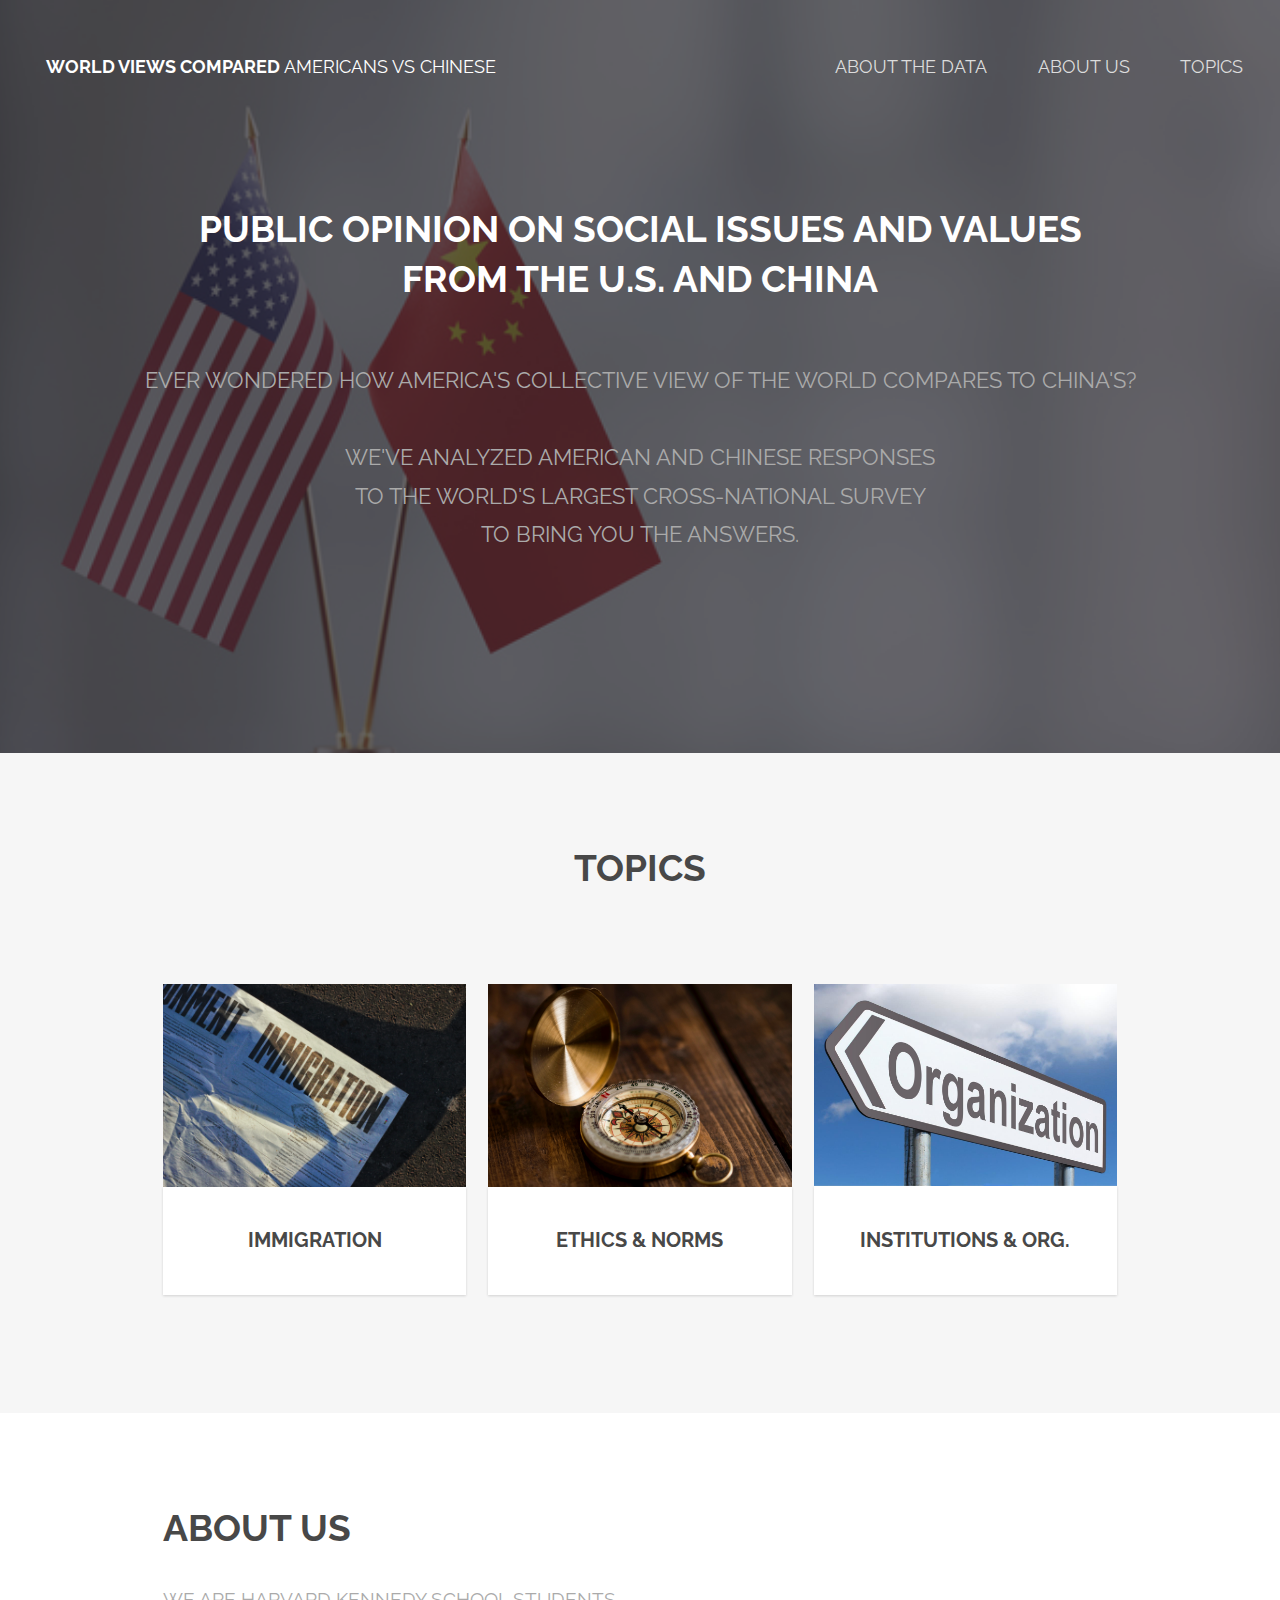
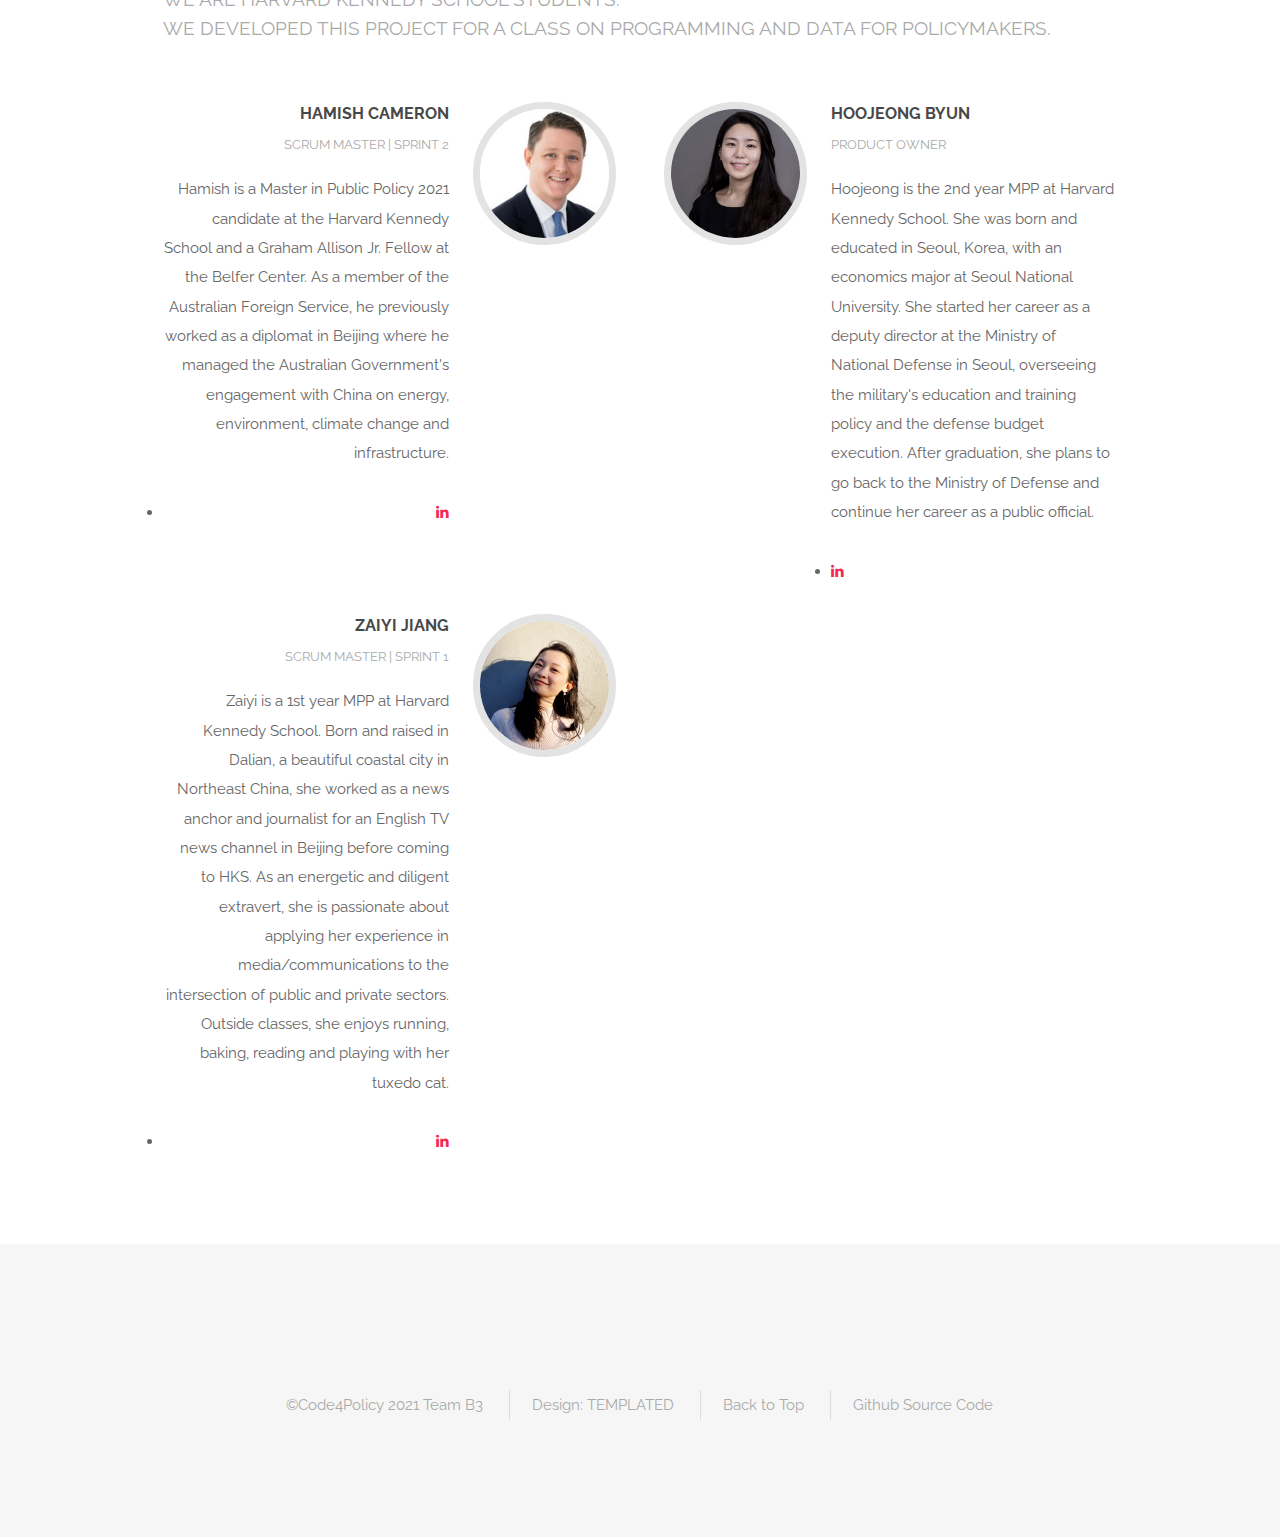
<file: index.html>
<!DOCTYPE HTML>
<!--
	Spatial by TEMPLATED
	templated.co @templatedco
	Released for free under the Creative Commons Attribution 3.0 license (templated.co/license)
-->
<html>
	<head>
		<title>World Views Compared_Cope4Policy 2021 Team B3</title>
		<meta charset="utf-8" />
		<meta name="viewport" content="width=device-width, initial-scale=1" />
		<link rel="stylesheet" href="css/main.css" />
	</head>
	<body class="landing">

		<!-- Header -->
			<header id="header" class="alt">
				<h1><strong><a href="index.html">World Views Compared</a></strong> Americans vs Chinese</h1>
				<nav id="nav">
					<ul>
						<li><a href="about-data.html">About the Data</a></li>
						<li><a href="#about_us">About Us</a></li>
						<li><a href="#about_topics">Topics</a></li>
					</ul>
				</nav>
			</header>

			<a href="#menu" class="navPanelToggle"><span class="fa fa-bars"></span></a>

		<!-- Banner -->
			<section id="banner">
				<h2>PUBLIC OPINION on social issues and values 
				<br> FROM THE U.S. and CHINA</h2>
				<p><br>EVER WONDERED HOW AMERICA'S COLLECTIVE VIEW OF THE WORLD COMPARES TO CHINA'S?
				<br><br>WE'VE ANALYZED AMERICAN AND CHINESE RESPONSES 
				<br> TO THE WORLD'S LARGEST CROSS-NATIONAL SURVEY 
				<br> TO BRING YOU THE ANSWERS. </p>
			</section>

			<!-- One -->
			<!-- Two -->
				<section id="two" class="wrapper style2 special">
					<div class="container">
						<header class="major">
							<h2 id="about_topics">Topics</h2>
						</header>
						<div class="row">
							<div class="4u 12u$(xsmall)">
								<div class="image fit captioned">
									<a href="immigration.html"><img src="images/immigration.jpg" alt="" /></a>
									<h3><a href="immigration.html">Immigration</a></h3>
								</div>
							</div>

							<div class="4u 12u$(xsmall)">
								<div class="image fit captioned">
									<a href="Ethics.html"><img src="images/ethics.jpg" alt="" /></a>
									<h3><a href="Ethics.html">Ethics & Norms</a></h3>
								</div>
							</div>	

							<div class="4u$ 12u$(xsmall)" id="organizations_title">
								<div class="image fit captioned" >
									<a href="organizations.html"><img src="images/organization.jpg" alt=""/></a>
						
								    <h3 href="organizations.html"><a>Institutions & Org.</a></h3>
								
								</div>
							</div>

						</div>
					</div>
				</section>

			<!-- Three -->
				<section id="three" class="wrapper style1">
					<div class="container">
						<header class="major special">
							<h2 id="about_us">About US</h2>
							<p>We are Harvard Kennedy School students.<br>We developed this project for a class on programming and data for policymakers.</p>
						</header>
						<div class="feature-grid">
							<div class="feature">
								<div class="image rounded"><img src="images/Hamish.jpg" alt="" /></div>
								<div class="content">
									<header>
										<h4>Hamish Cameron</h4>
										<p>Scrum Master | Sprint 2</p>
									</header>
									<p>Hamish is a Master in Public Policy 2021 candidate at the Harvard Kennedy School and a Graham Allison Jr. Fellow at the Belfer Center. As a member of the Australian Foreign Service, he previously worked as a diplomat in Beijing where he managed the Australian Government&#39s engagement with China on energy, environment, climate change and infrastructure.</p>
									<li><a href="https://www.linkedin.com/in/hamish-cameron-29722518/" class="icon fa-linkedin"></a></li>
								</div>
							</div>
							<div class="feature">
								<div class="image rounded"><img src="images/Hoojeong.jpg" alt="" /></div>
								<div class="content">
									<header>
										<h4>Hoojeong Byun</h4>
										<p>Product Owner</p>
									</header>
									<p>Hoojeong is the 2nd year MPP at Harvard Kennedy School. She was born and educated in Seoul, Korea, with an economics major at Seoul National University. She started her career as a deputy director at the Ministry of National Defense in Seoul, overseeing the military's education and training policy and the defense budget execution. After graduation, she plans to go back to the Ministry of Defense and continue her career as a public official.</p>
									<li><a href="https://www.linkedin.com/in/hoojeong-byun-270503200/" class="icon fa-linkedin"></a></li>
								</div>
							</div>
							<div class="feature">
								<div class="image rounded"><img src="images/Zaiyi.jpg" alt="" /></div>
								<div class="content">
									<header>
										<h4 id="about_us2">Zaiyi Jiang</h4>
										<p>Scrum Master | Sprint 1</p>
									</header>
									<p >Zaiyi is a 1st year MPP at Harvard Kennedy School. Born and raised in Dalian, a beautiful coastal city in Northeast China, she worked as a news anchor and journalist for an English TV news channel in Beijing before coming to HKS. As an energetic and diligent extravert, she is passionate about applying her experience in media/communications to the intersection of public and private sectors. Outside classes, she enjoys running, baking, reading and playing with her tuxedo cat.</p>
									<li><a href="https://www.linkedin.com/in/zaiyi-jiang/" class="icon fa-linkedin"></a></li>
								</div>
							</div>
						</div>
					</div>
				</section>
		<!-- Footer -->
			<footer id="footer">
				<div class="container">
					<ul class="copyright">
						<li>&copy;<a href="#about_us2">Code4Policy 2021 Team B3</li>
						<li>Design: <a href="http://templated.co">TEMPLATED</a></li>
						<li><a href="#">Back to Top</a></li>
						<li><a href="https://github.com/Hoojeong/Team3">Github Source Code</a></li>
					</ul>
				</div>
			</footer>

		<!-- Scripts -->
			<script src="js/jquery.min.js"></script>
			<script src="js/skel.min.js"></script>
			<script src="js/util.js"></script>
			<script src="js/main.js"></script>

	</body>
</html>
</file>
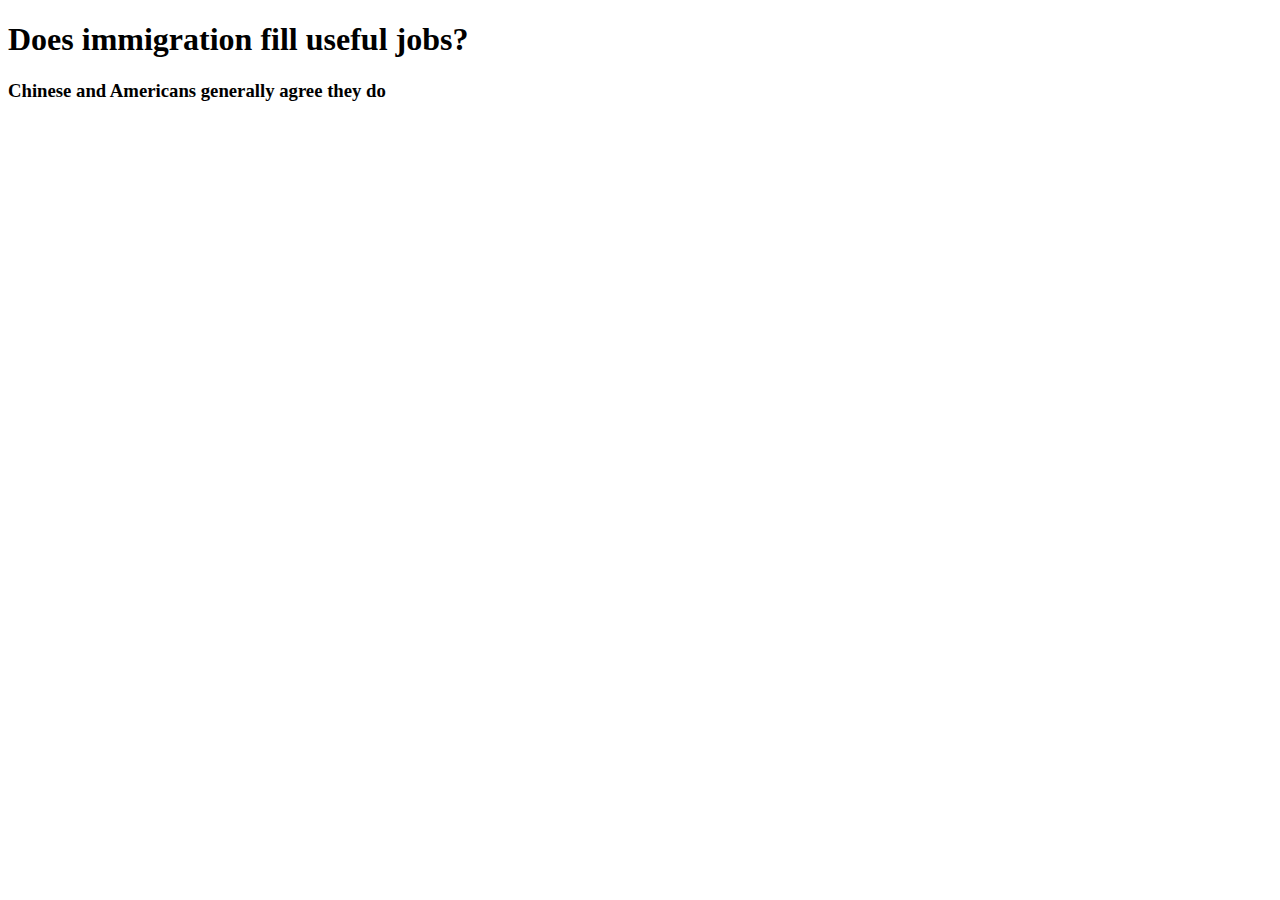
<file: templated-spatial/test-chart/index.html>
<!DOCTYPE html>
<meta charset="utf-8">
<head>
    <title>Test Chart</title>
    <link rel="stylesheet" type="text/css" href="chart-styles.css">
</head>
<body>
    <h1>Does immigration fill useful jobs?</h1>
    <h3>Chinese and Americans generally agree they do</h3>
    <script src="https://d3js.org/d3.v3.min.js"></script>
    <script type="text/javascript" src="chart-script.js"></script>
</body>
</file>
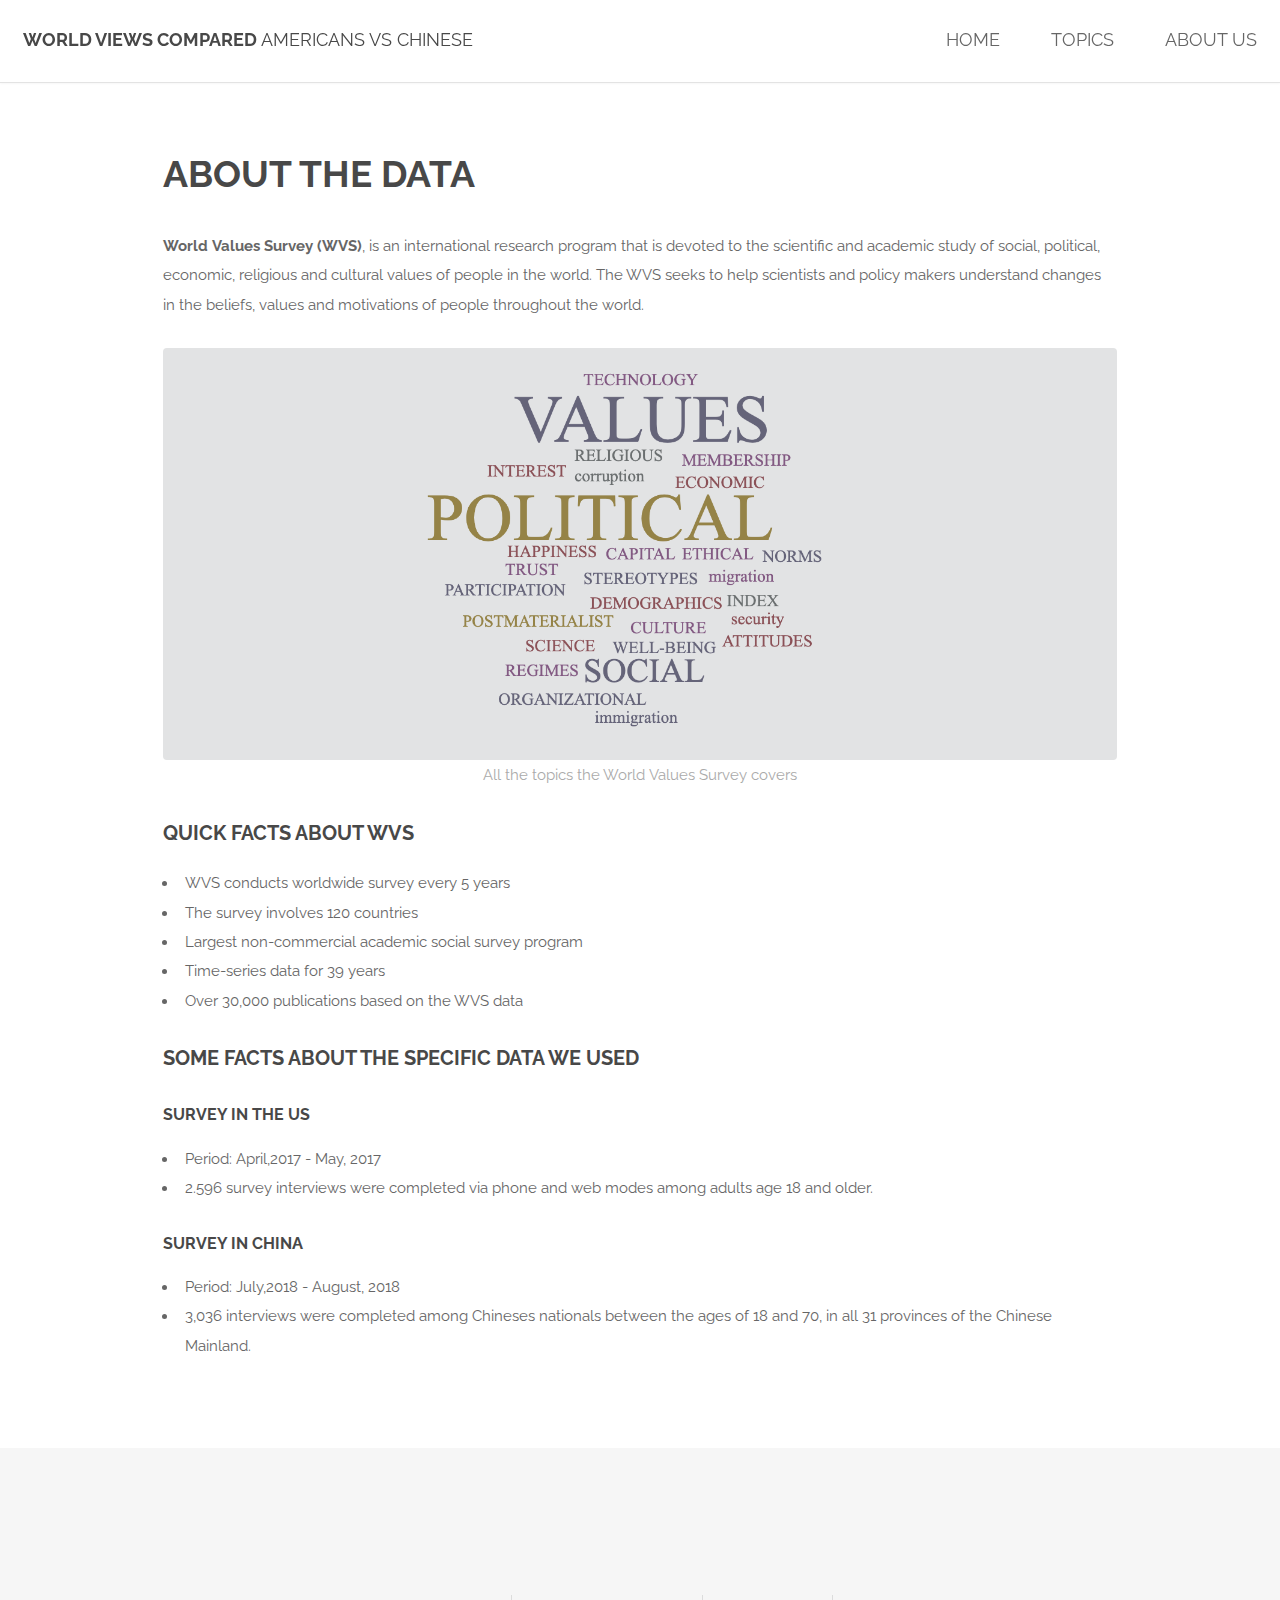
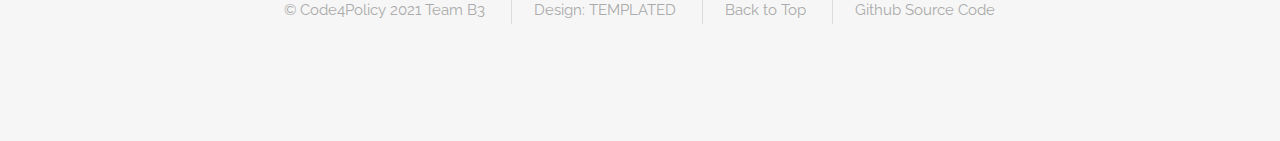
<file: about-data.html>
<!DOCTYPE HTML>
<!--
	Spatial by TEMPLATED
	templated.co @templatedco
	Released for free under the Creative Commons Attribution 3.0 license (templated.co/license)
-->
<html>
	<head>
		<title>World Views Compared</title>
		<meta charset="utf-8" />
		<meta name="viewport" content="width=device-width, initial-scale=1" />
		<link rel="stylesheet" href="css/main.css" />
	</head>
	<body>

		<!-- Header -->
			<header id="header">
				<h1><strong><a href="index.html">World Views Compared</a></strong> Americans vs Chinese</h1>
				<nav id="nav">
					<ul>
						<li><a href="index.html">Home</a></li>
						<li><a href="index.html#about_topics">Topics</a></li>
						<li><a href="./index.html#about_us">About Us</a></li>
					</ul>
				</nav>
			</header>

			<a href="#menu" class="navPanelToggle"><span class="fa fa-bars"></span></a>

		<!-- Main -->
			<section id="main" class="wrapper">
				<div class="container">

					<header class="major special" id="data-subtititle">
						<h2> <a href="#"></a> About the Data</h2>
					</header>
                    
                    <div>
                    	<p> <a class="hyperlink" href="http://www.worldvaluessurvey.org/wvs.jsp">World Values Survey (WVS)</a>, is an international research program that is devoted to the scientific and academic study of social, political, economic, religious and cultural values of people in the world. The WVS seeks to help scientists and policy makers understand changes in the beliefs, values and motivations of people throughout the world.</p>
                    </div>

                    <div class="image_container">
              			<img class="image fit"  src="images/data_wordcloud.png"/></a>
                    	<figcaption>All the topics the World Values Survey covers</figcaption>
					</div>



					<h3>Quick facts about WVS</h3>
					<ul>
					   <li>WVS conducts worldwide survey every 5 years</li>
                 	   <li>The survey involves 120 countries</li>
                 	   <li>Largest non-commercial   academic social survey program
                 	   <li>Time-series data for 39 years </li>	
                 	   <li>Over 30,000 publications based on the WVS data</li>	
					</ul>

					<h3>Some facts about the specific data we used</h3>
					<p></p>
					<h4>Survey in the US</h4>
					 <ul>
						<li>Period: April,2017 - May, 2017</li>
						<li>2.596 survey interviews were completed via phone and web modes among adults age 18 and older.</li>
					 </ul>
					<h4>Survey in China</h4>
					 <ul> 
					    <li>Period: July,2018 - August, 2018</li>
					    <li>3,036 interviews were completed among Chineses nationals between the ages of 18 and 70, in all 31 provinces of the Chinese Mainland.</li>
					 </ul>  

				</div>
			</section>

		<!-- Footer -->
			<footer id="footer">
				<div class="container">
					<ul class="copyright">
						<li>&copy; <a href="./index.html#about_us">Code4Policy 2021 Team B3 </a></li>
						<li>Design: <a href="http://templated.co">TEMPLATED</a></li>
						<li><a href="#">Back to Top</a></li>
						<li><a href="https://github.com/Hoojeong/Team3">Github Source Code</a></li>
					</ul>
				</div>
			</footer>

		<!-- Scripts -->
			<script src="js/jquery.min.js"></script>
			<script src="js/skel.min.js"></script>
			<script src="js/util.js"></script>
			<script src="js/main.js"></script>

	</body>
</html>
</file>
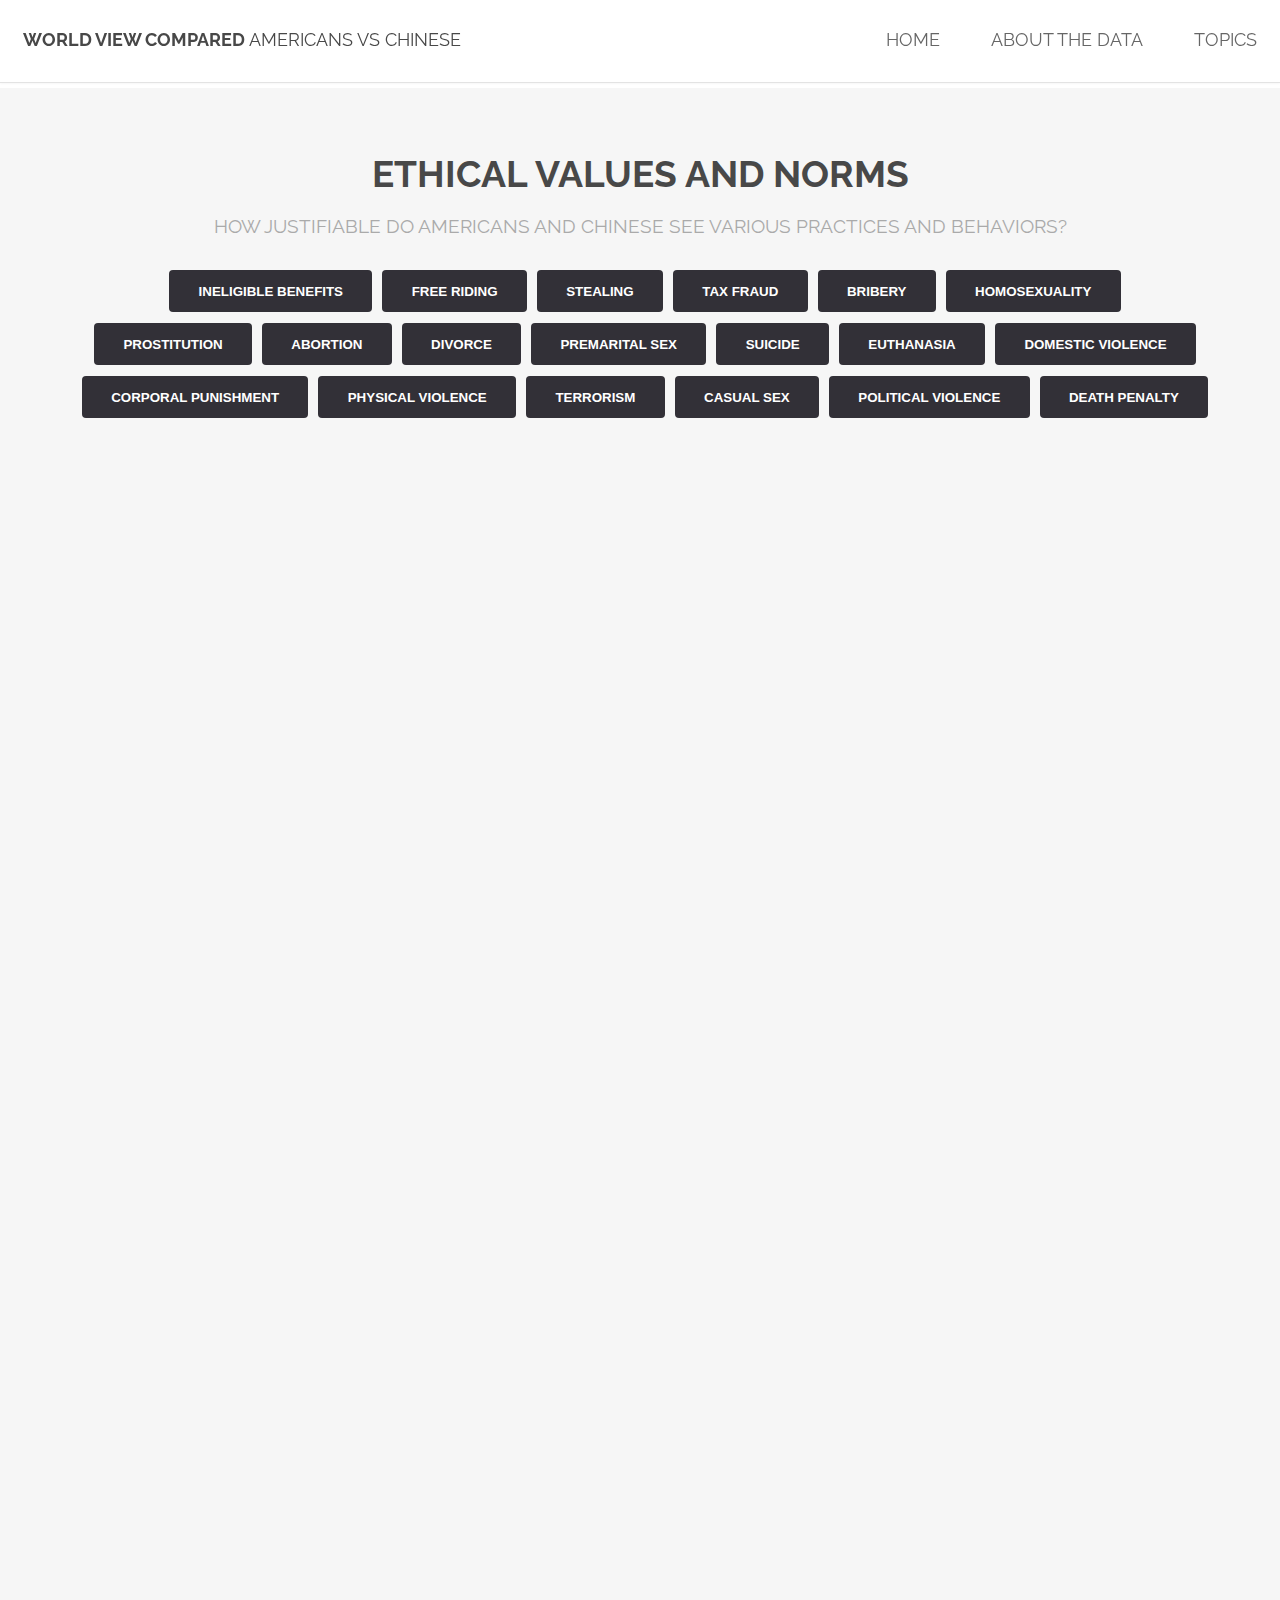
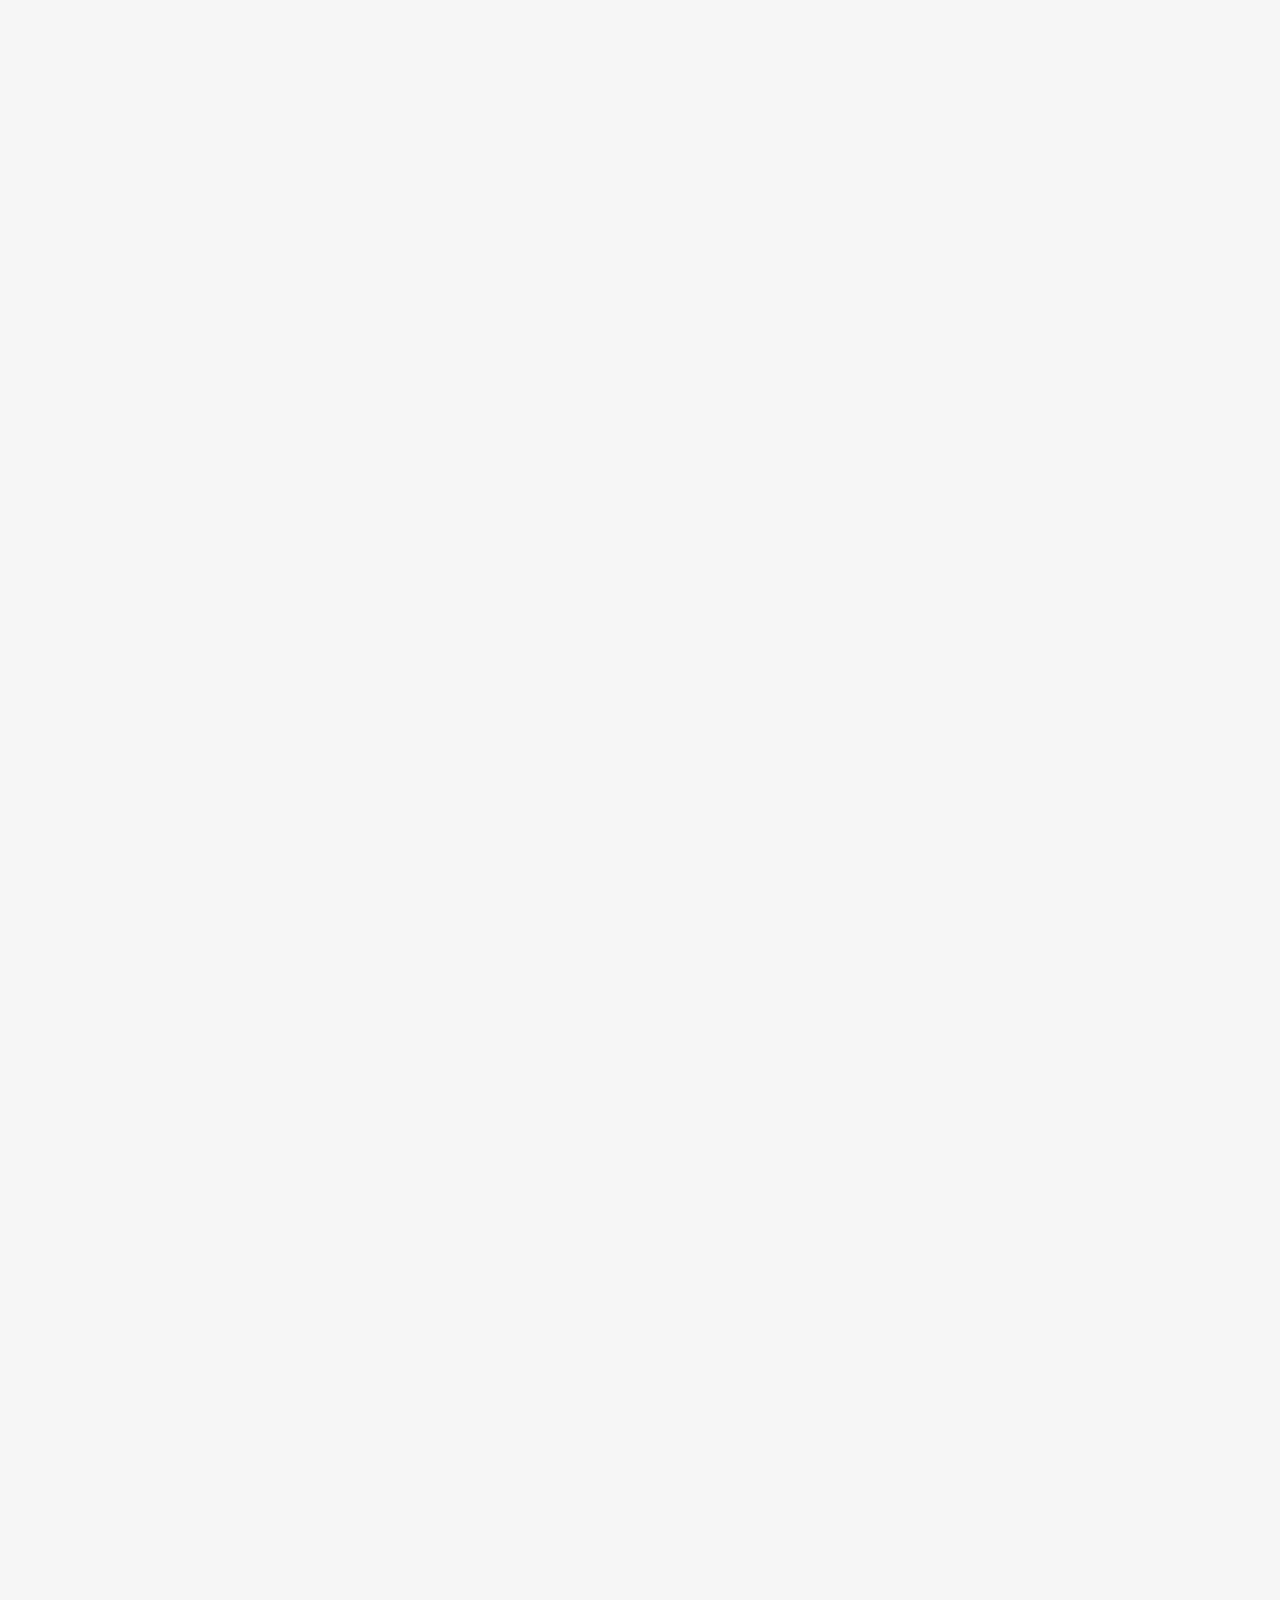
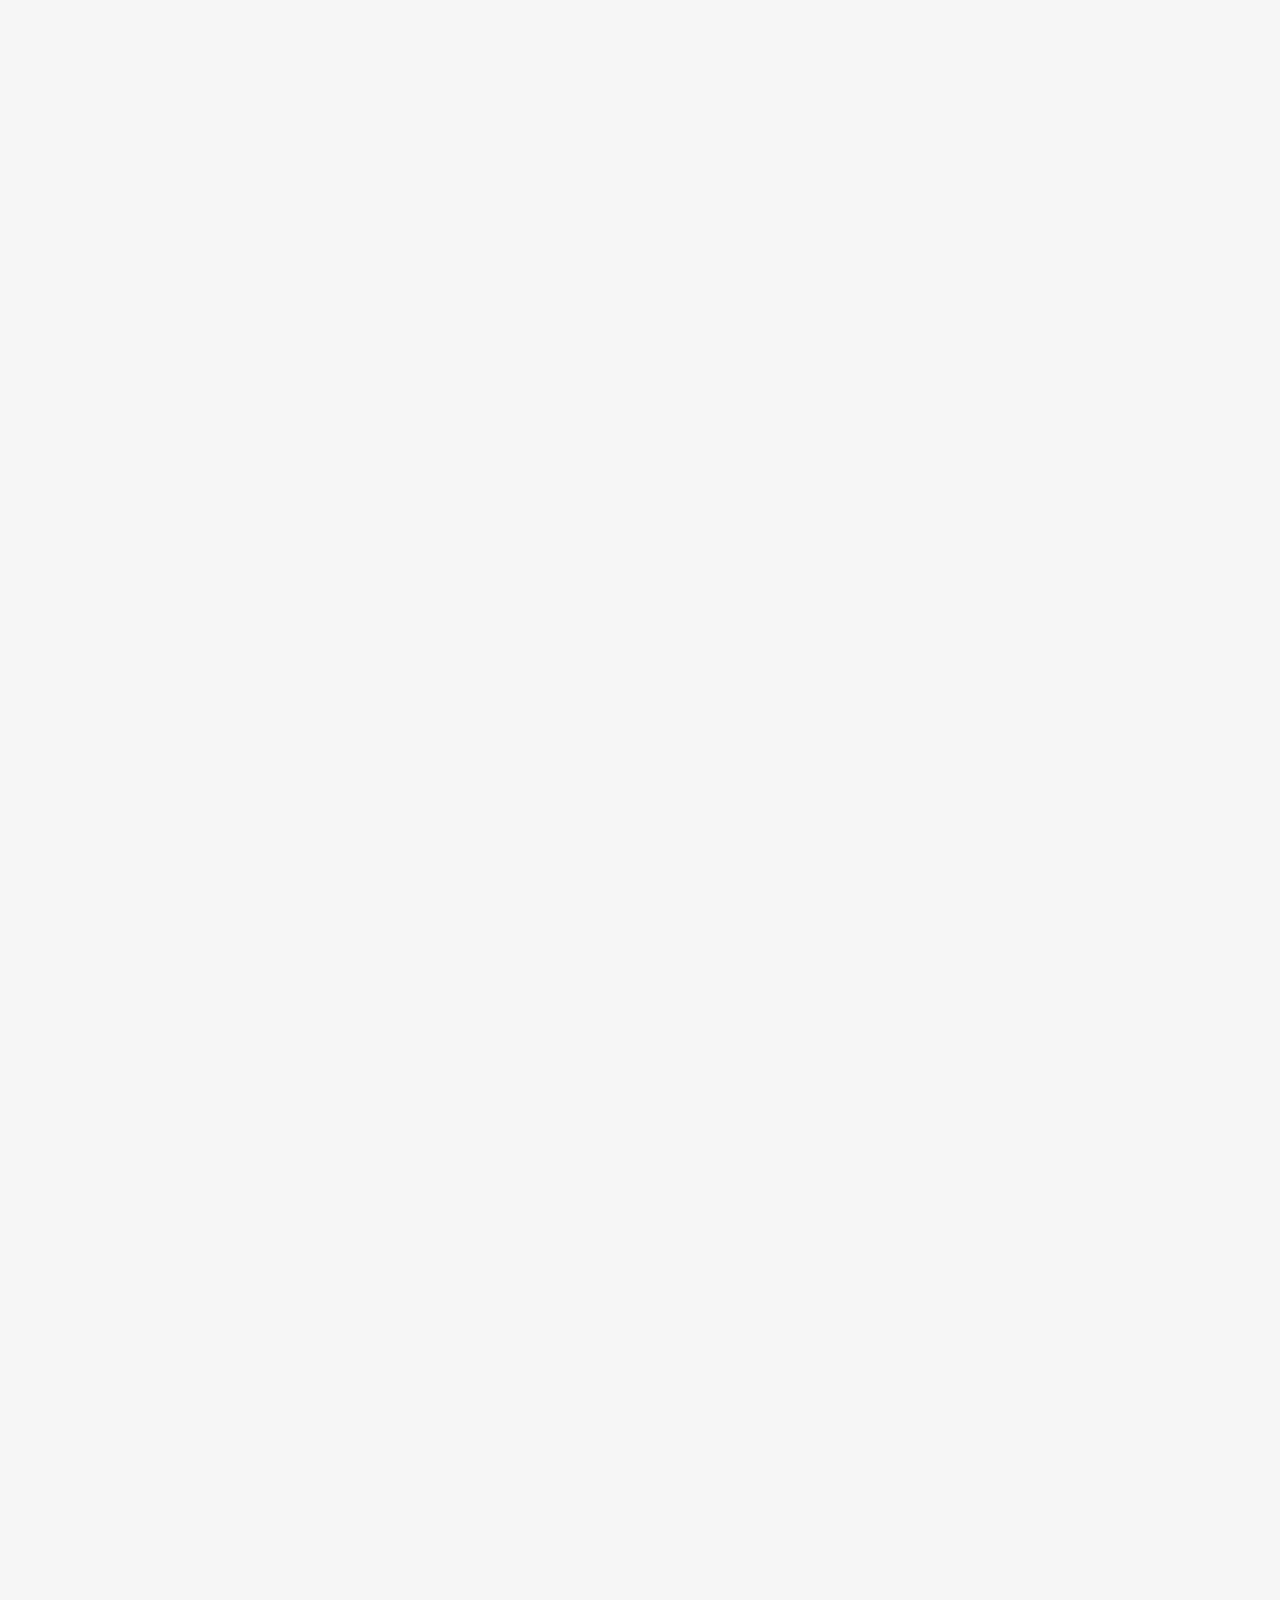
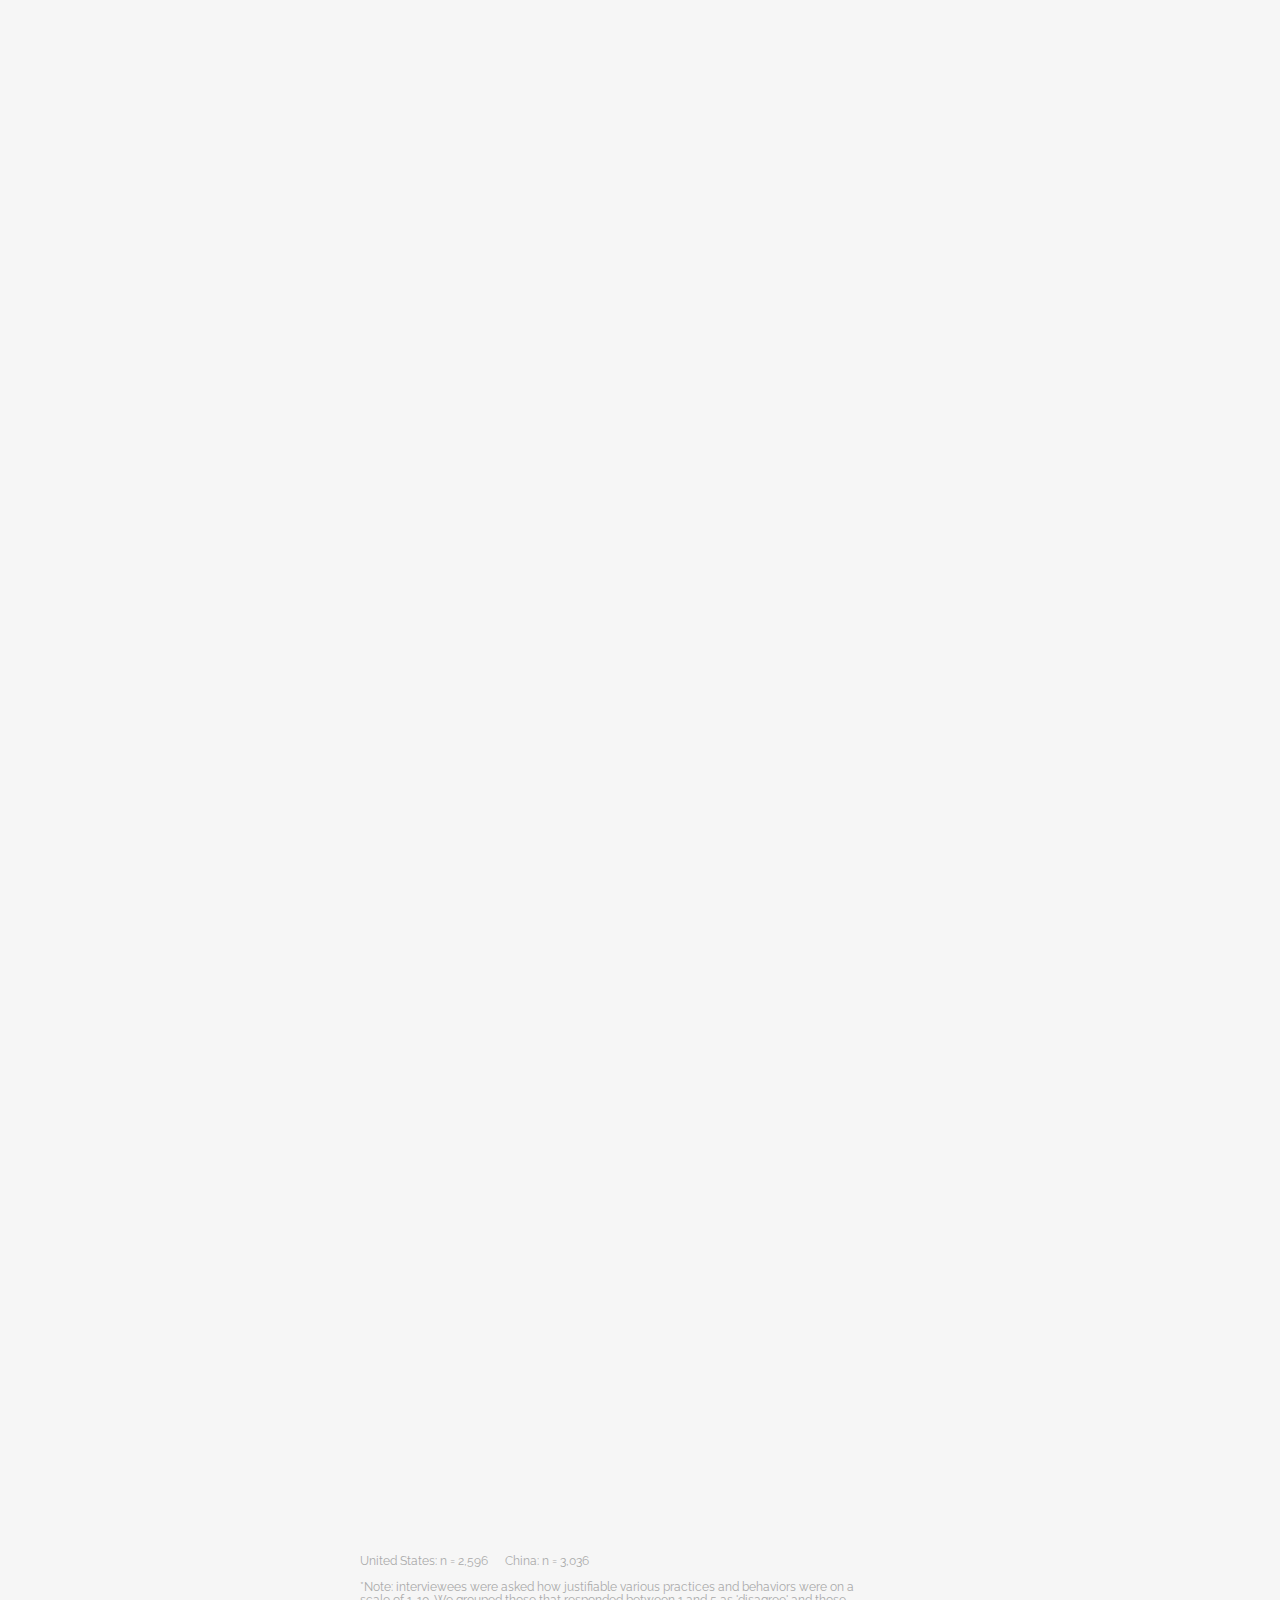
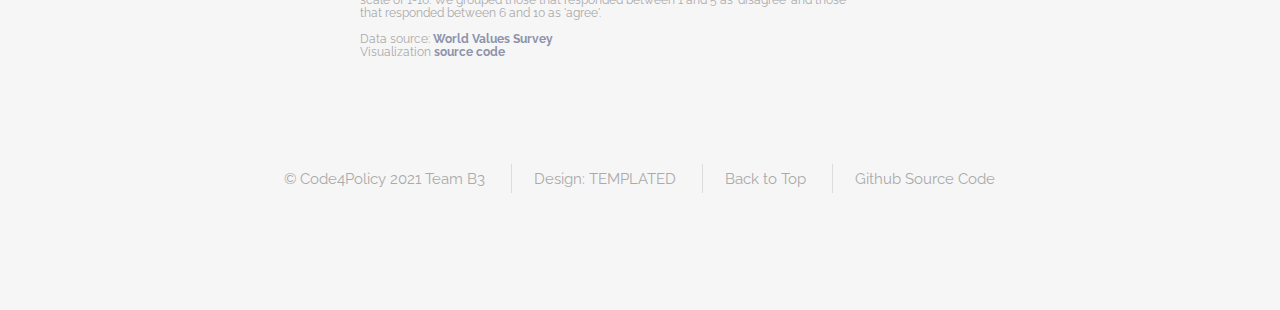
<file: Ethics.html>
<!DOCTYPE HTML>
<!--
	Spatial by TEMPLATED
	templated.co @templatedco
	Released for free under the Creative Commons Attribution 3.0 license (templated.co/license)
-->
<html>
	<head>
		<title>Ethical Norms and Values</title>
		<meta charset="utf-8" />
		<meta name="viewport" content="width=device-width, initial-scale=1" />
		<link rel="stylesheet" href="css/topics.css" />
		<link rel="stylesheet" href="css/chart-styles.css" />
	</head>
	<body>

		<!-- Header -->
			<header id="header">
				<h1><strong><a href="index.html">World View Compared</a></strong> Americans vs Chinese</h1>
				<nav id="nav">
					<ul>
						<li><a href="index.html">Home</a></li>
						<li><a href="about-data.html">About the data</a></li>
						<li><a href="index.html#about_topics">Topics</a></li>
					</ul>
				</nav>
			</header>
			
			<a href="#menu" class="navPanelToggle"><span class="fa fa-bars"></span></a>

<!-- Main -->
		<section id="main" class="wrapper style2 special">
      		<header class="major special">
						<h2>Ethical Values and Norms</h2>
						<p>How justifiable do Americans and Chinese see various practices and behaviors?<br> <br></p>
<!-- add buttons -->
<!-- add buttons -->
		    <div id="button-wrapper-1">
		        <div class="btn-group">
		          <button type="button" class="btn btn-info" onclick="update('#ineligible-benefits')" >ineligible benefits</a></button>
		        </div>
		        <div class="btn-group">
		        <button type="button" class="btn btn-info" onclick="update('#free-riding')" >free riding</button>
		        </div>
		        <div class="btn-group">
		        <button type="button" class="btn btn-info" onclick="update('#stealing')" >stealing</button>
		        </div>
		        <div class="btn-group">
		        <button type="button" class="btn btn-info" onclick="update('#tax-fraud')" >tax fraud</button>
		        </div>
		        <div class="btn-group">
		        <button type="button" class="btn btn-info" onclick="update('#bribery')" >bribery</button>
		        </div>
		        <div class="btn-group">
		        <button type="button" class="btn btn-info" onclick="update('#homosexuality')" >homosexuality</button>
		        </div>
		    </div>   
		    <div id="button-wrapper-2">
		        <div class="btn-group">
		        <button type="button" class="btn btn-info" onclick="update('#prostitution')" >prostitution</button>
		        </div><div class="btn-group">
		        <button type="button" class="btn btn-info" onclick="update('#abortion')" >abortion</button>
		        </div>
		        <div class="btn-group">
		        <button type="button" class="btn btn-info" onclick="update('#divorce')" >divorce</button>
		        </div>
		        <div class="btn-group">
		        <button type="button" class="btn btn-info" onclick="update('#premarital-sex')" >premarital sex</button>
		        </div>
		        <div class="btn-group">
		        <button type="button" class="btn btn-info" onclick="update('#suicide')" >suicide</button>
		        </div>
		        <div class="btn-group">
		        <button type="button" class="btn btn-info" onclick="update('#euthanasia')" >euthanasia</button>
		        </div>
		        <div class="btn-group">
		        <button type="button" class="btn btn-info" onclick="update('#domestic-violence')" >domestic violence</button>
		        </div>
		    </div>
		    <div id="button-wrapper">
		        <div class="btn-group">
		        <button type="button" class="btn btn-info" onclick="update('#corporal-punishment')" >corporal punishment</button>
		        </div>
		        <div class="btn-group">
		        <button type="button" class="btn btn-info" onclick="update('#physical-violence')" >physical violence</button>
		        </div>
		        <div class="btn-group">
		        <button type="button" class="btn btn-info" onclick="update('#terrorism')" >terrorism</button>
		        </div>
		        <div class="btn-group">
		        <button type="button" class="btn btn-info" onclick="update('#casual-sex')" >casual sex</button>
		        </div>
		        <div class="btn-group">
		        <button type="button" class="btn btn-info" onclick="update('#political-violence')" >political violence</button>
		        </div>
		        <div class="btn-group">
		        <button type="button" class="btn btn-info" onclick="update('#death-penalty')" >death penalty</button>
		        </div>
		      </div>
		</header>

<!--charts using dataset so it works with the button -->
		<div class="chart_container">

			<svg class="charts" id="ineligible-benefits"></svg>
			<svg class="charts" id="free-riding"></svg>
			<svg class="charts" id="stealing"></svg>
			<svg class="charts" id="tax-fraud"></svg>
			<svg class="charts" id="bribery"></svg>
			<svg class="charts" id="homosexuality"></svg>
			<svg class="charts" id="prostitution"></svg>
			<svg class="charts" id="abortion"></svg>
			<svg class="charts" id="divorce"></svg>
			<svg class="charts" id="premarital-sex"></svg>
			<svg class="charts" id="suicide"></svg>
			<svg class="charts" id="euthanasia"></svg>
			<svg class="charts" id="domestic-violence"></svg>
			<svg class="charts" id="corporal-punishment"></svg>
			<svg class="charts" id="physical-violence"></svg>
			<svg class="charts" id="terrorism"></svg>
			<svg class="charts" id="casual-sex"></svg>
			<svg class="charts" id="political-violence"></svg>
			<svg class="charts" id="death-penalty"></svg>

			<p class="chart_notes">United States: n = 2,596 &emsp; China: n = 3,036<br><br>*Note: interviewees were asked how justifiable various practices and behaviors were on a scale of 1-10. We grouped those that responded between 1 and 5 as 'disagree' and those that responded between 6 and 10 as 'agree'.

			<br><br>Data source: <a id="data_source" href="http://www.worldvaluessurvey.org/WVSDocumentationWV7.jsp">World Values Survey </a> 
			<br>Visualization<a id="data_source" href="https://github.com/code4policy/conversions/tree/master/example6"> source code</a> </p>

		</div>
	</section>

		<!-- Footer -->
			<footer id="footer">
				<div class="container">

					<ul class="copyright">
						<li>&copy; <a href="./index.html#about_us">Code4Policy 2021 Team B3 </a></li>
						<li>Design: <a href="http://templated.co">TEMPLATED</a></li>
						<li><a href="#">Back to Top</a></li>
						<li><a href="https://github.com/Hoojeong/Team3">Github Source Code</a></li>
					</ul>
				</div>
			</footer>

		<!-- Scripts -->
			<script src="js/jquery.min.js"></script>
			<script src="js/skel.min.js"></script>
			<script src="js/util.js"></script>
			<script src="js/main.js"></script>
			<script src="https://d3js.org/d3.v3.min.js"></script>
    		<script type="text/javascript" src="js/ethics-chart-script.js"></script>

	</body>
</html>
</file>
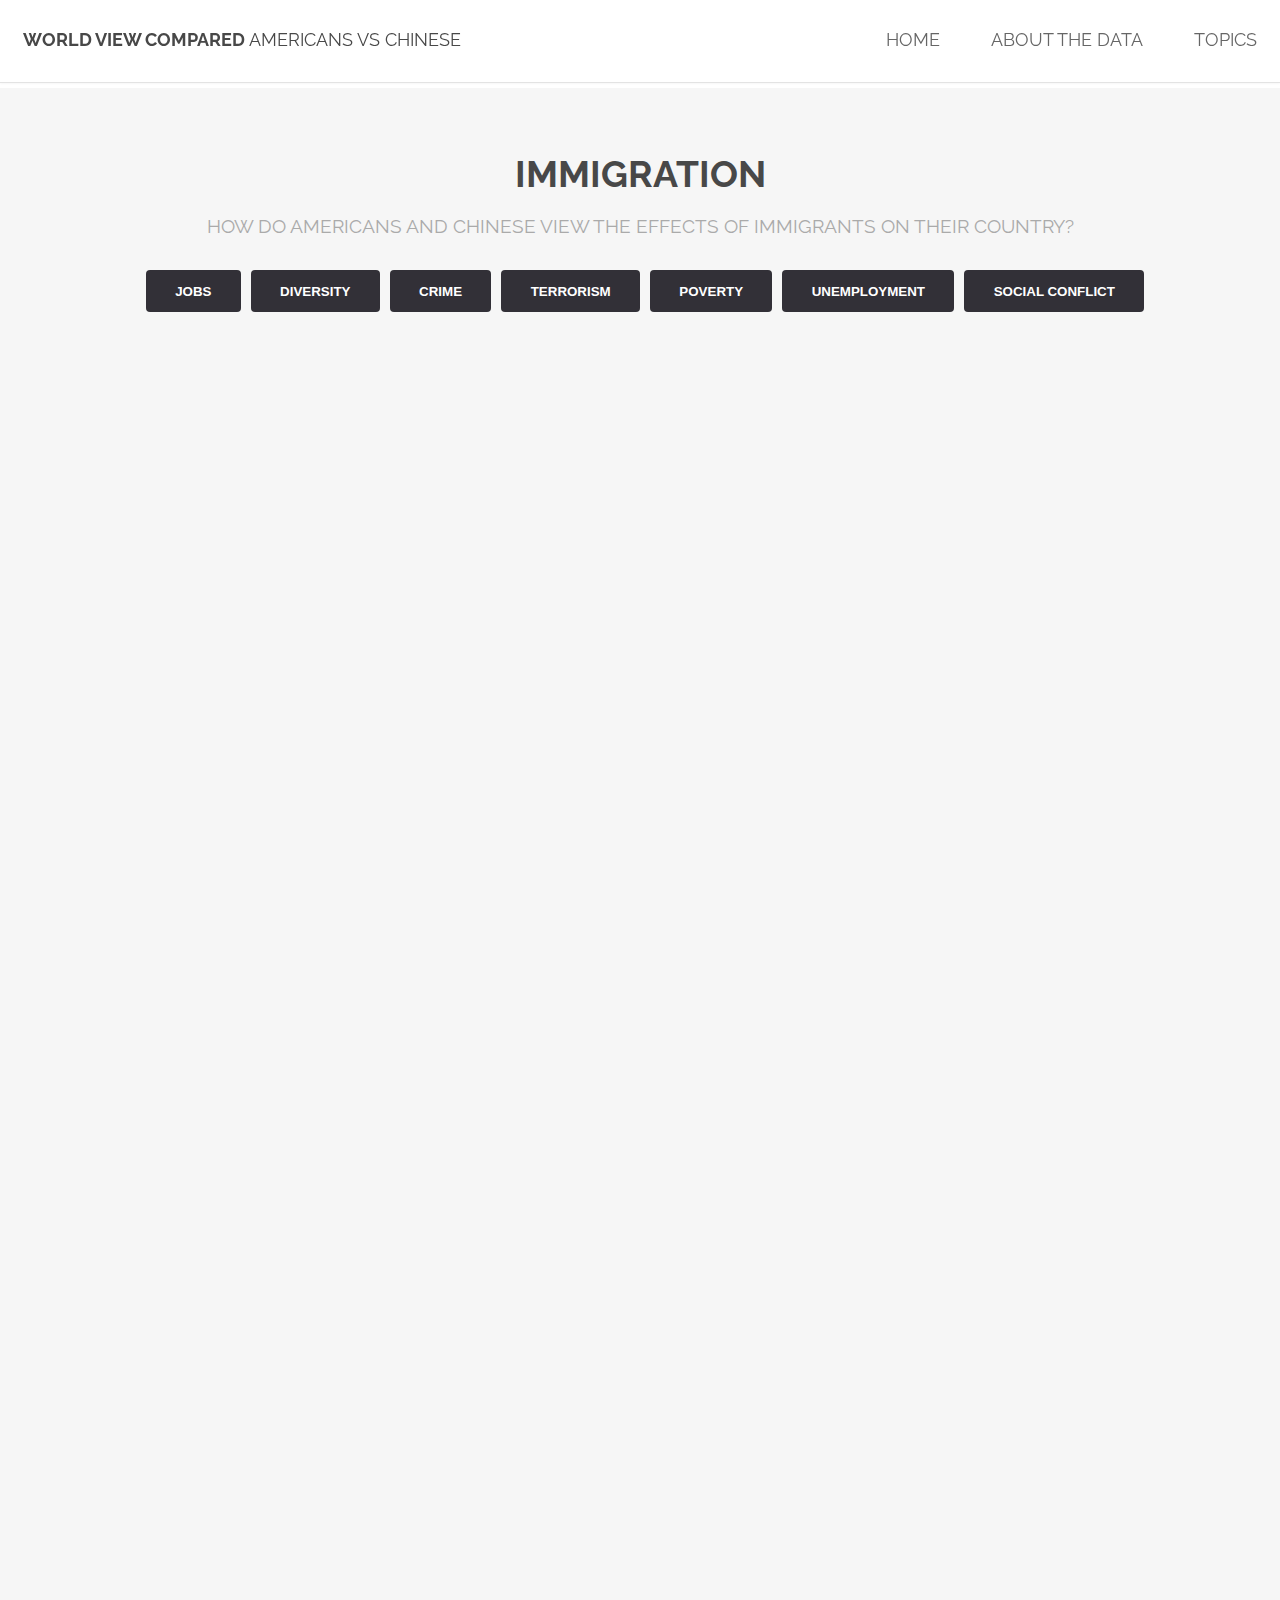
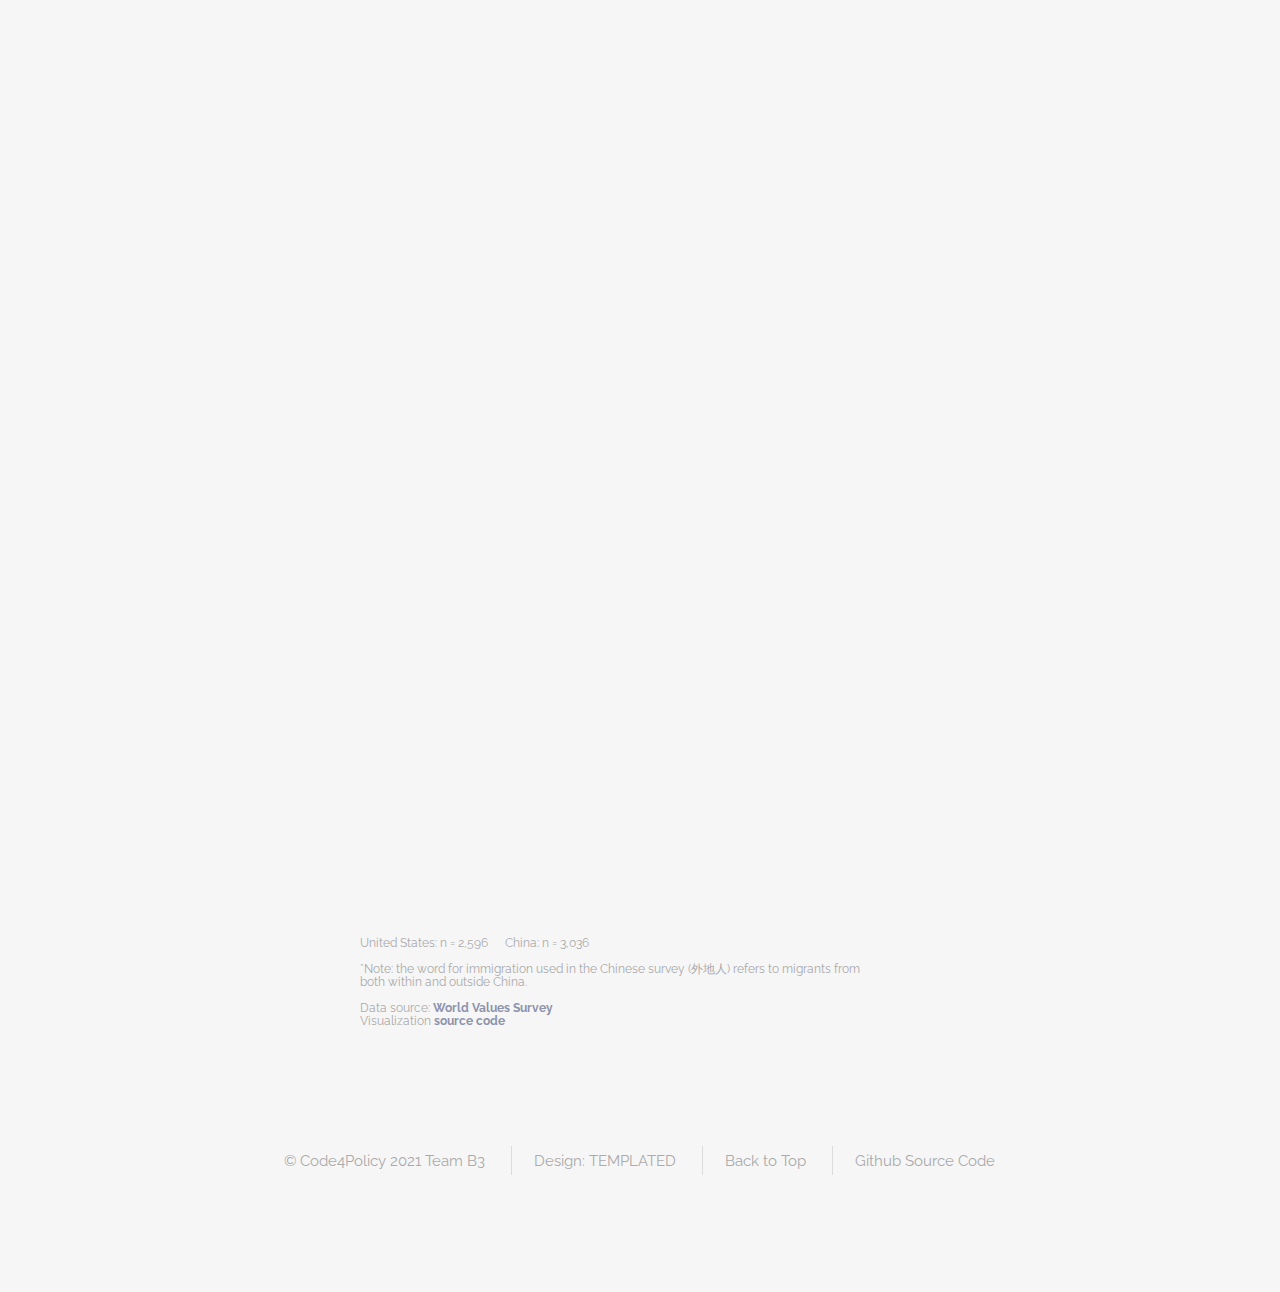
<file: immigration.html>
<!DOCTYPE HTML>
<!--
	Spatial by TEMPLATED
	templated.co @templatedco
	Released for free under the Creative Commons Attribution 3.0 license (templated.co/license)
-->
<html>
	<head>
		<title>Immigration</title>
		<meta charset="utf-8" />
		<meta name="viewport" content="width=device-width, initial-scale=1" />
		<link rel="stylesheet" href="css/topics.css" />
		<link rel="stylesheet" href="css/chart-styles.css" />
	</head>
	<body>

		<!-- Header -->
			<header id="header">
				<h1><strong><a href="index.html">World View Compared</a></strong> Americans vs Chinese</h1>
				<nav id="nav">
					<ul>
						<li><a href="index.html">Home</a></li>
						<li><a href="about-data.html">About the data</a></li>
						<li><a href="index.html#about_topics">Topics</a></li>
					</ul>
				</nav>
			</header>
			
			<a href="#menu" class="navPanelToggle"><span class="fa fa-bars"></span></a>

<!-- Main -->
		<section id="main" class="wrapper style2 special">
      		<header class="major special">
						<h2>Immigration</h2>

						<p>How do Americans and Chinese view the effects of immigrants on their country?<br> <br></p>

<!-- add buttons -->
		    <div id="button-wrapper">
		        <div class="btn-group">
		          <button type="button" class="btn btn-info" onclick="update('#jobs-chart')" >Jobs</button>
		        </div>
		        <div class="btn-group">
		          <button type="button" class="btn btn-info" onclick="update('#diversity-chart')" >Diversity</button>
		        </div>
		        <div class="btn-group">
		        <button type="button" class="btn btn-info" onclick="update('#crime-chart')" >Crime</button>
		        </div>
		        <div class="btn-group">
		          <button type="button" class="btn btn-info" onclick="update('#terrorism-chart')" >Terrorism</button>
		        </div>
		        <div class="btn-group">
		          <button type="button" class="btn btn-info" onclick="update('#poor-chart')" >Poverty</button>
		        </div>
		        <div class="btn-group">
		          <button type="button" class="btn btn-info" onclick="update('#unemployment-chart')" >Unemployment</button>
		        </div>
		        <div class="btn-group">
		          <button type="button" class="btn btn-info" onclick="update('#conflict-chart')" >Social Conflict</button>
		        </div>
		      </div>
		</header>
<!--charts using dataset so it works with the button -->

		<div class="chart_container">

			<svg class="charts" id="jobs-chart"></svg>
			<svg class="charts" id="diversity-chart"></svg>
			<svg class="charts" id="crime-chart"></svg>
			<svg class="charts" id="terrorism-chart"></svg>
			<svg class="charts" id="poor-chart"></svg>
			<svg class="charts" id="unemployment-chart"></svg>
			<svg class="charts" id="conflict-chart"></svg>

			<p class="chart_notes">United States: n = 2,596 &emsp; China: n = 3,036<br><br>*Note: the word for immigration used in the Chinese survey (外地人) refers to migrants from both within and outside China.
	
			<br><br>Data source: <a id="data_source" href="http://www.worldvaluessurvey.org/WVSDocumentationWV7.jsp">World Values Survey </a> 
			<br>Visualization<a id="data_source" href="https://github.com/code4policy/conversions/tree/master/example6"> source code</a> </p> 

		</div>

	</section>
	   

		<!-- Footer -->
			<footer id="footer">
				<div class="container">

					<ul class="copyright">
						<li>&copy; <a href="./index.html#about_us">Code4Policy 2021 Team B3 </a></li>
						<li>Design: <a href="http://templated.co">TEMPLATED</a></li>
						<li><a href="#">Back to Top</a></li>
						<li><a href="https://github.com/Hoojeong/Team3">Github Source Code</a></li>
					</ul>
				</div>
			</footer>

		<!-- Scripts -->
			<script src="js/jquery.min.js"></script>
			<script src="js/skel.min.js"></script>
			<script src="js/util.js"></script>
			<script src="js/main.js"></script>
			<script src="https://d3js.org/d3.v3.min.js"></script>
    		<script type="text/javascript" src="js/immigration-chart-script.js"></script>

	</body>
</html>
</file>
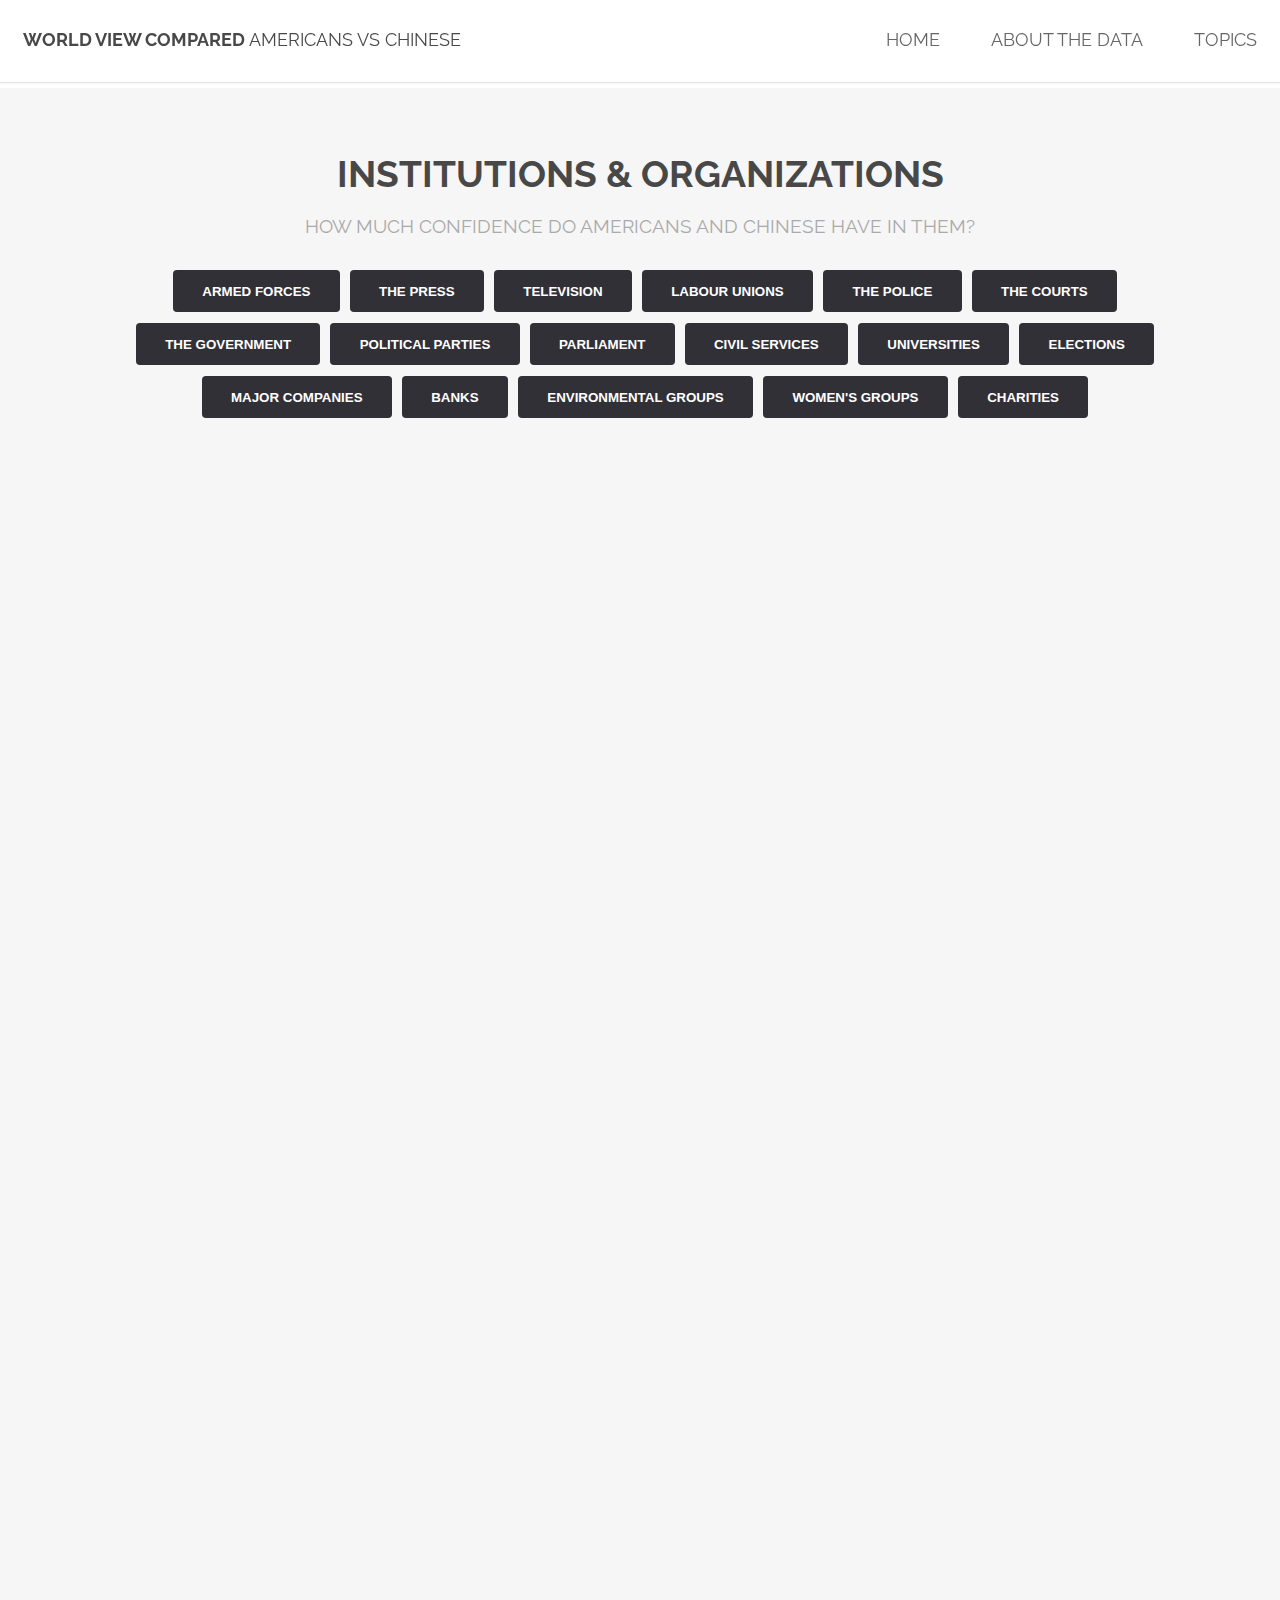
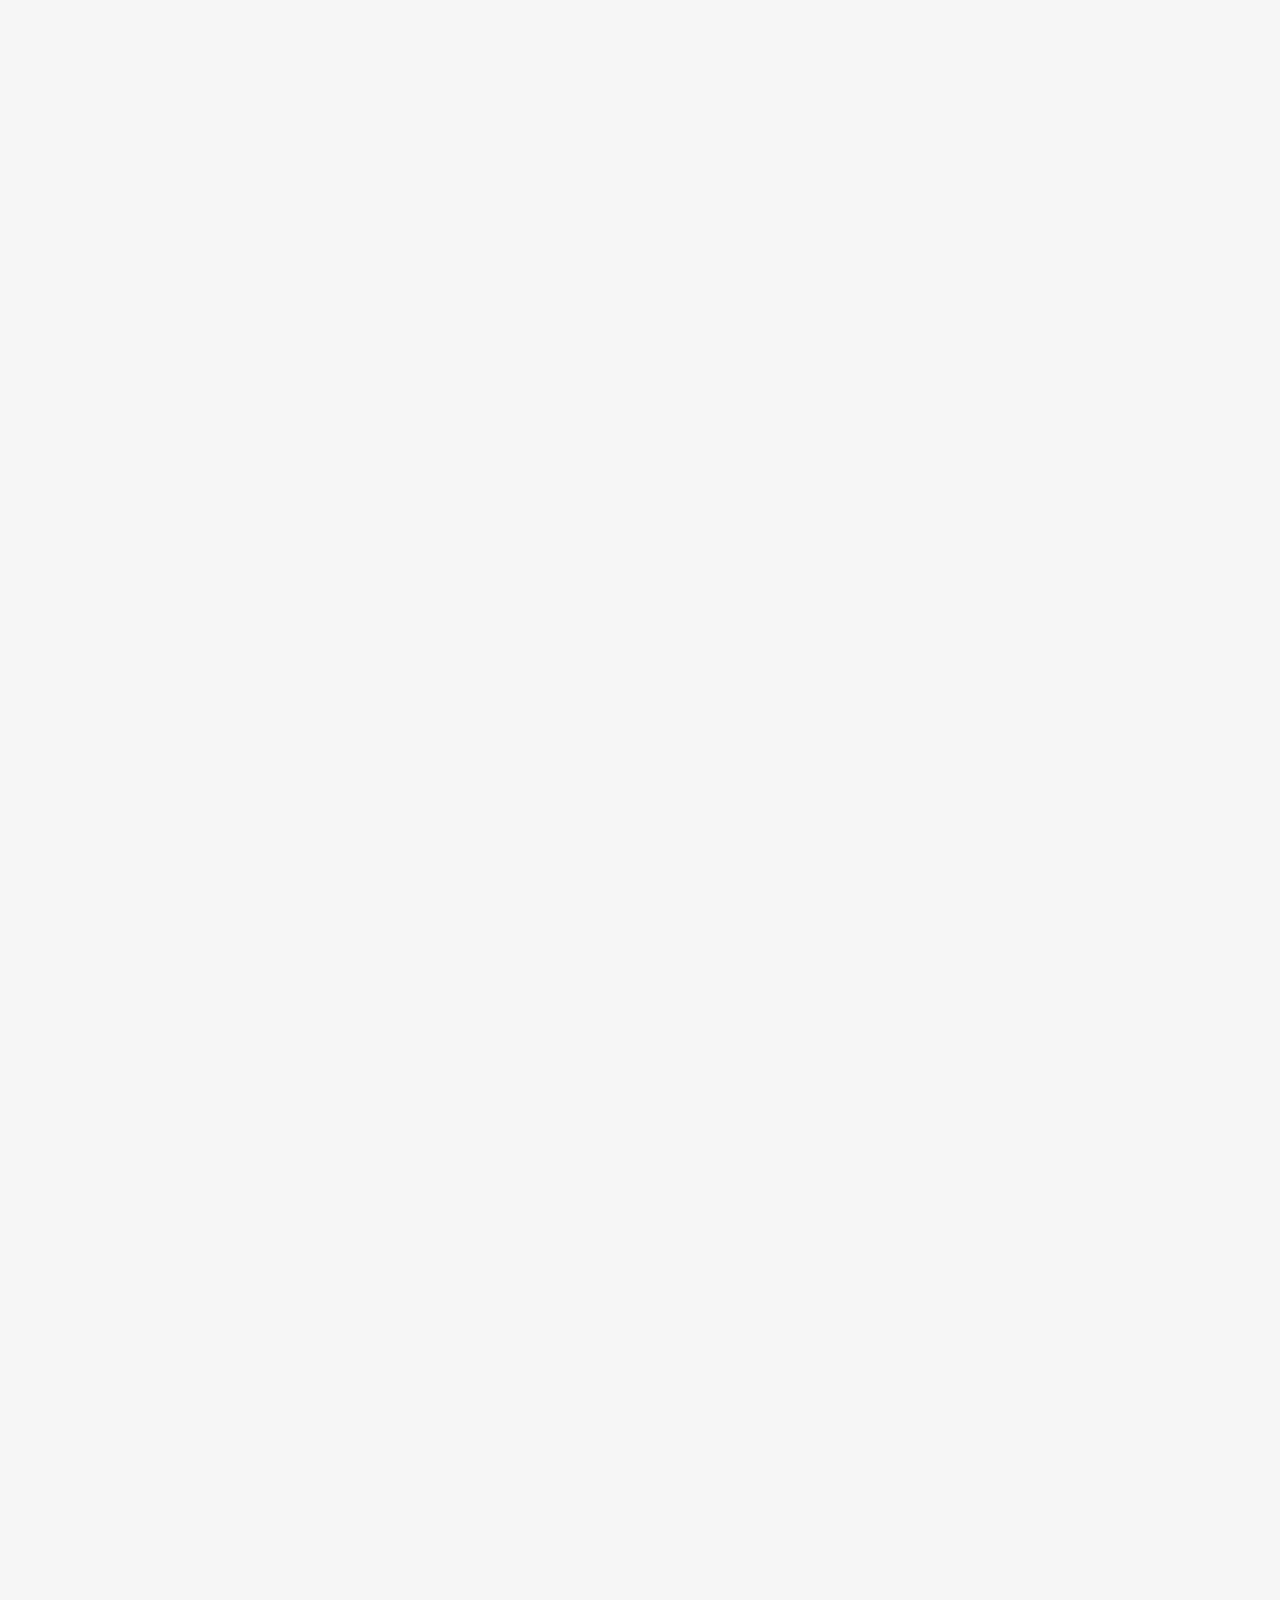
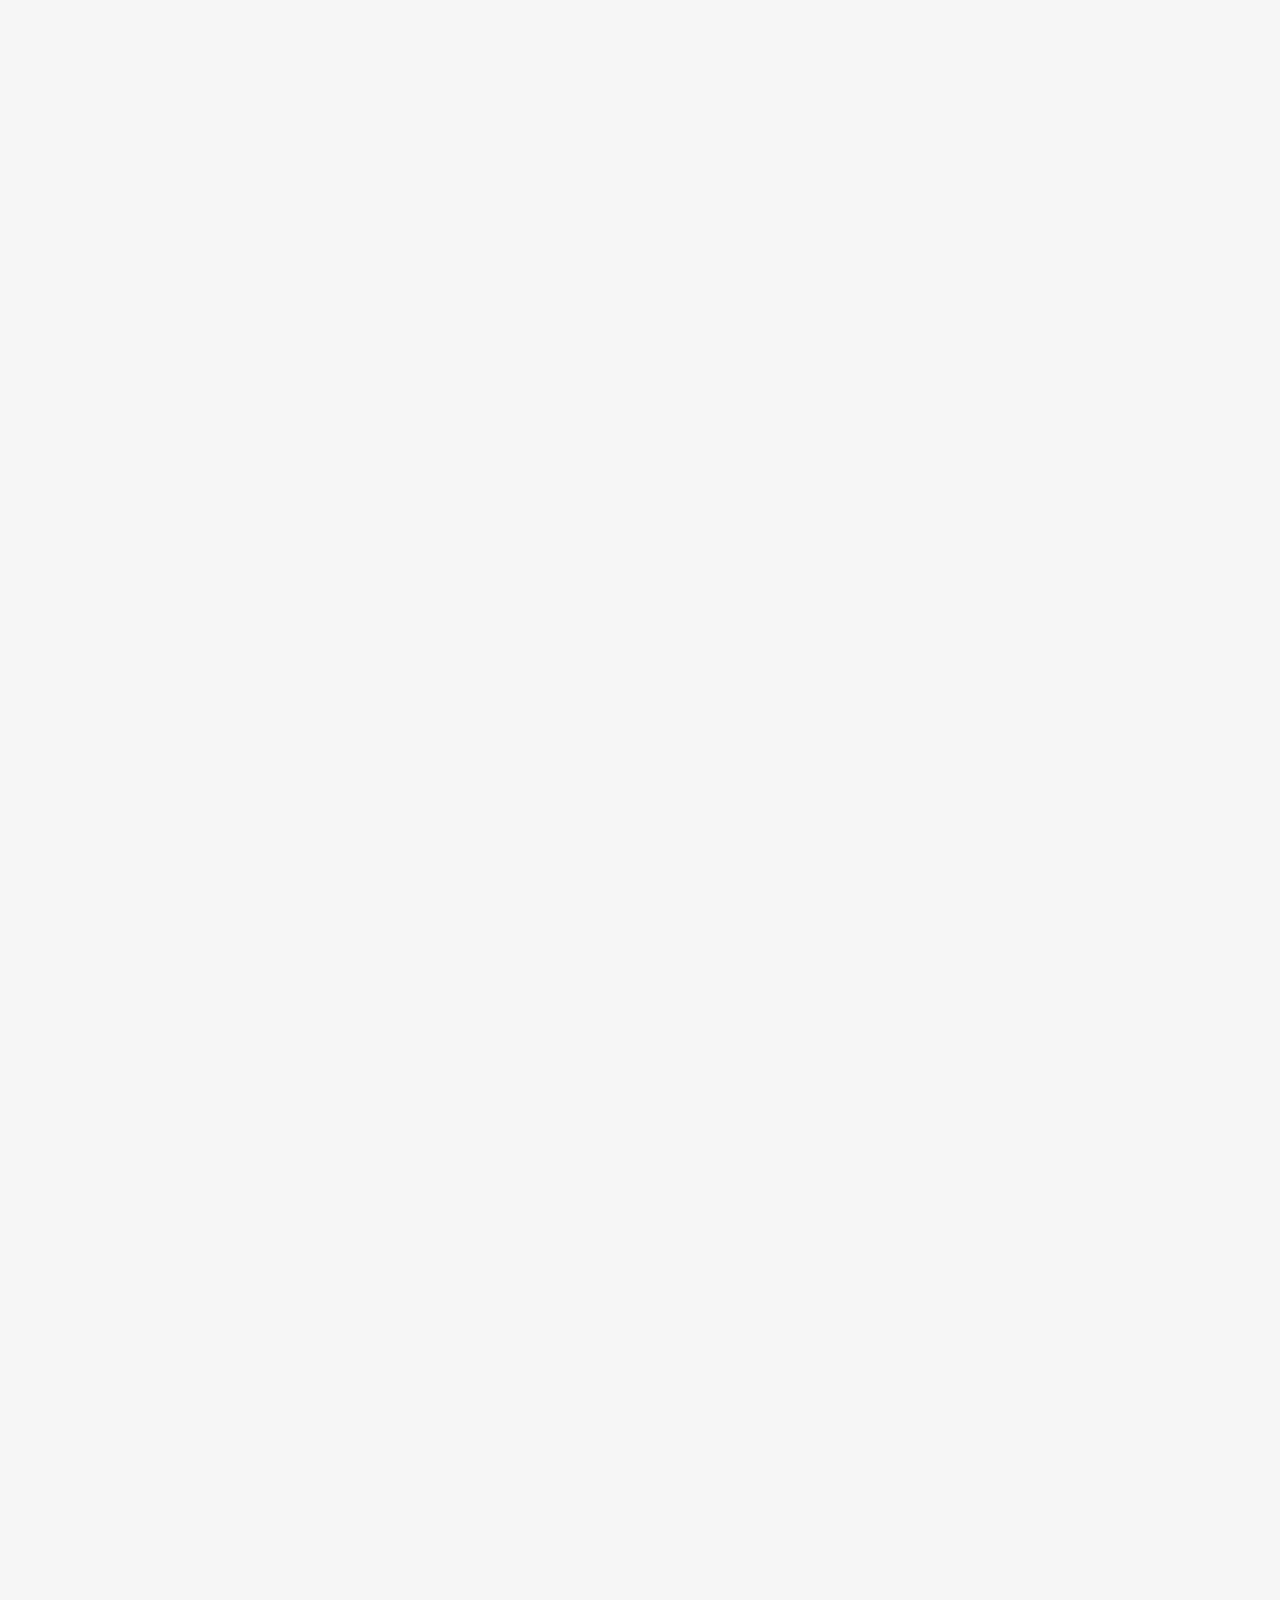
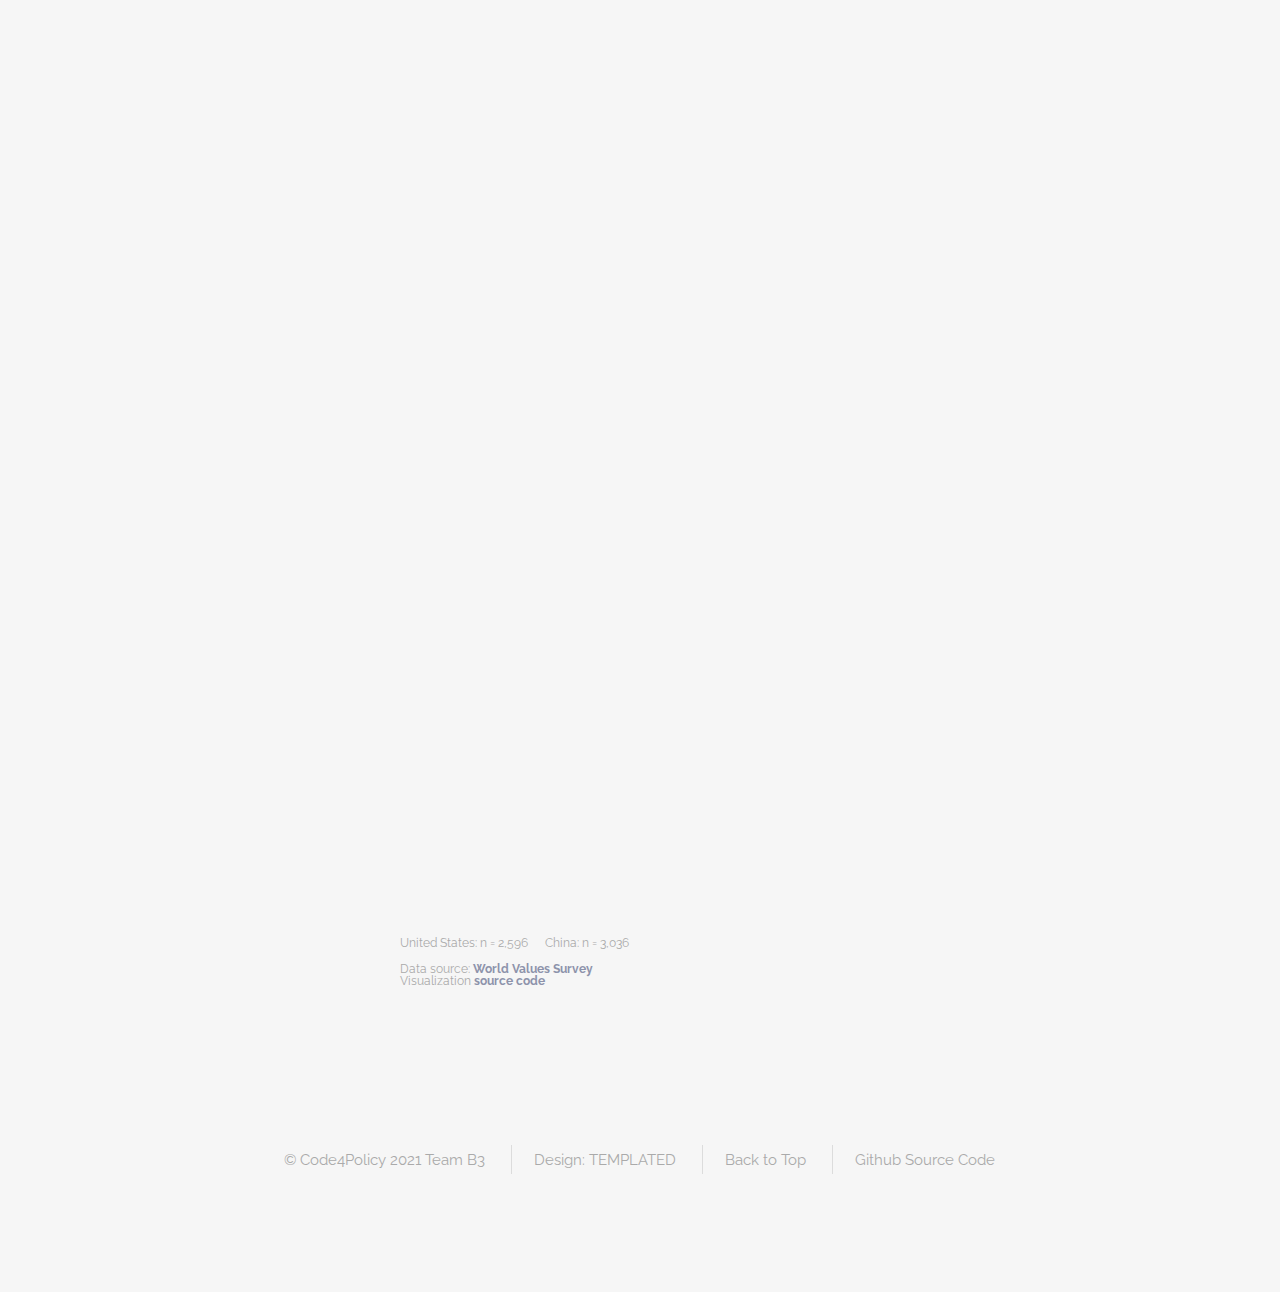
<file: organizations.html>
<!DOCTYPE HTML>
<!--
	Spatial by TEMPLATED
	templated.co @templatedco
	Released for free under the Creative Commons Attribution 3.0 license (templated.co/license)
-->
<html>
	<head>
		<title>Institutions & Organizations</title>
		<meta charset="utf-8" />
		<meta name="viewport" content="width=device-width, initial-scale=1" />
		<link rel="stylesheet" href="css/topics.css" />
		<link rel="stylesheet" href="css/chart-styles.css" />
	</head>
	<body>

		<!-- Header -->
			<header id="header">
				<h1><strong><a href="index.html">World View Compared</a></strong> Americans vs Chinese</h1>
				<nav id="nav">
					<ul>
						<li><a href="index.html">Home</a></li>
						<li><a href="about-data.html">About the data</a></li>
						<li><a href="index.html#about_topics">Topics</a></li>
					</ul>
				</nav>
			</header>
			
			<a href="#menu" class="navPanelToggle"><span class="fa fa-bars"></span></a>

<!-- Main -->
		<section id="main" class="wrapper style2 special">
      		<header class="major special">
						<h2>Institutions & Organizations</h2>
						<p>How much confidence do Americans and Chinese have in them?<br> <br></p>
			
<!-- add buttons -->
		    <div id="button-wrapper-1">
		        <div class="btn-group">
		          <button type="button" class="btn btn-info" onclick="update('#armed-forces')" >Armed Forces</a></button>
		        </div>
		        <div class="btn-group">
		          <button type="button" class="btn btn-info" onclick="update('#press')" >The Press</button>
		        </div>
		        <div class="btn-group">
		        <button type="button" class="btn btn-info" onclick="update('#television')" >Television</button>
		        </div>
		        <div class="btn-group">
		        <button type="button" class="btn btn-info" onclick="update('#labour')" >Labour Unions</button>
		        </div>
		        <div class="btn-group">
		        <button type="button" class="btn btn-info" onclick="update('#police')" >The Police</button>
		        </div>
		        <div class="btn-group">
		        <button type="button" class="btn btn-info" onclick="update('#courts')" >The Courts</button>
		        </div>
		    </div>   
		    <div id="button-wrapper-2">
		        <div class="btn-group">
		        <button type="button" class="btn btn-info" onclick="update('#government')" >The Government</button>
		        </div>
		        <div class="btn-group">
		        <button type="button" class="btn btn-info" onclick="update('#political-parties')" > Political Parties</button>
		        </div>
		        <div class="btn-group">
		        <button type="button" class="btn btn-info" onclick="update('#parliament')" >Parliament</button>
		        </div>
		        <div class="btn-group">
		        <button type="button" class="btn btn-info" onclick="update('#civil-services')" >Civil Services</button>
		        </div>
		        <div class="btn-group">
		        <button type="button" class="btn btn-info" onclick="update('#universities')" >Universities</button>
		        </div>
		        <div class="btn-group">
		        <button type="button" class="btn btn-info" onclick="update('#elections')" >Elections</button>
		        </div>
		    </div>
		    <div id="button-wrapper">
		        <div class="btn-group">
		        <button type="button" class="btn btn-info" onclick="update('#major-companies')" >Major Companies</button>
		        </div>
		        <div class="btn-group">
		        <button type="button" class="btn btn-info" onclick="update('#banks')" >Banks</button>
		        </div>
		        <div class="btn-group">
		        <button type="button" class="btn btn-info" onclick="update('#environmental-organizations')" >Environmental Groups</button>
		        </div>
		        <div class="btn-group">
		        <button type="button" class="btn btn-info" onclick="update('#women-organizations')" >Women's Groups</button>
		        </div>
		        <div class="btn-group">
		        <button type="button" class="btn btn-info" onclick="update('#charities')" >Charities</button>
		        </div>
		      </div>
		</header>
<!--charts using dataset so it works with the button -->

		<div class="chart_container">

			<svg class="charts" id="armed-forces"></svg>
			<svg class="charts" id="press"></svg>
			<svg class="charts" id="television"></svg>
			<svg class="charts" id="labour"></svg>
			<svg class="charts" id="police"></svg>
			<svg class="charts" id="courts"></svg>
			<svg class="charts" id="government"></svg>
			<svg class="charts" id="political-parties"></svg>
			<svg class="charts" id="parliament"></svg>
			<svg class="charts" id="civil-services"></svg>
			<svg class="charts" id="universities"></svg>
			<svg class="charts" id="elections"></svg>
			<svg class="charts" id="major-companies"></svg>
			<svg class="charts" id="banks"></svg>
			<svg class="charts" id="environmental-organizations"></svg>
			<svg class="charts" id="women-organizations"></svg>
			<svg class="charts" id="charities"></svg>

			<p id="organizations-notes" class="chart_notes">United States: n = 2,596 &emsp; China: n = 3,036

			<br><br>Data source: <a id="data_source" href="http://www.worldvaluessurvey.org/WVSDocumentationWV7.jsp">World Values Survey </a> 
			<br>Visualization<a id="data_source" href="https://github.com/code4policy/conversions/tree/master/example6"> source code</a> </p>

		</div>

	</section>
	   

		<!-- Footer -->
			<footer id="footer">
				<div class="container">

					<ul class="copyright">
						<li>&copy; <a href="./index.html#about_us">Code4Policy 2021 Team B3 </a></li>
						<li>Design: <a href="http://templated.co">TEMPLATED</a></li>
						<li><a href="#">Back to Top</a></li>
						<li><a href="https://github.com/Hoojeong/Team3">Github Source Code</a></li>
					</ul>
				</div>
			</footer>

		<!-- Scripts -->
			<script src="js/jquery.min.js"></script>
			<script src="js/skel.min.js"></script>
			<script src="js/util.js"></script>
			<script src="js/main.js"></script>
			<script src="https://d3js.org/d3.v3.min.js"></script>
    		<script type="text/javascript" src="js/organizations-chart-script.js"></script>

	</body>
</html>
</file>
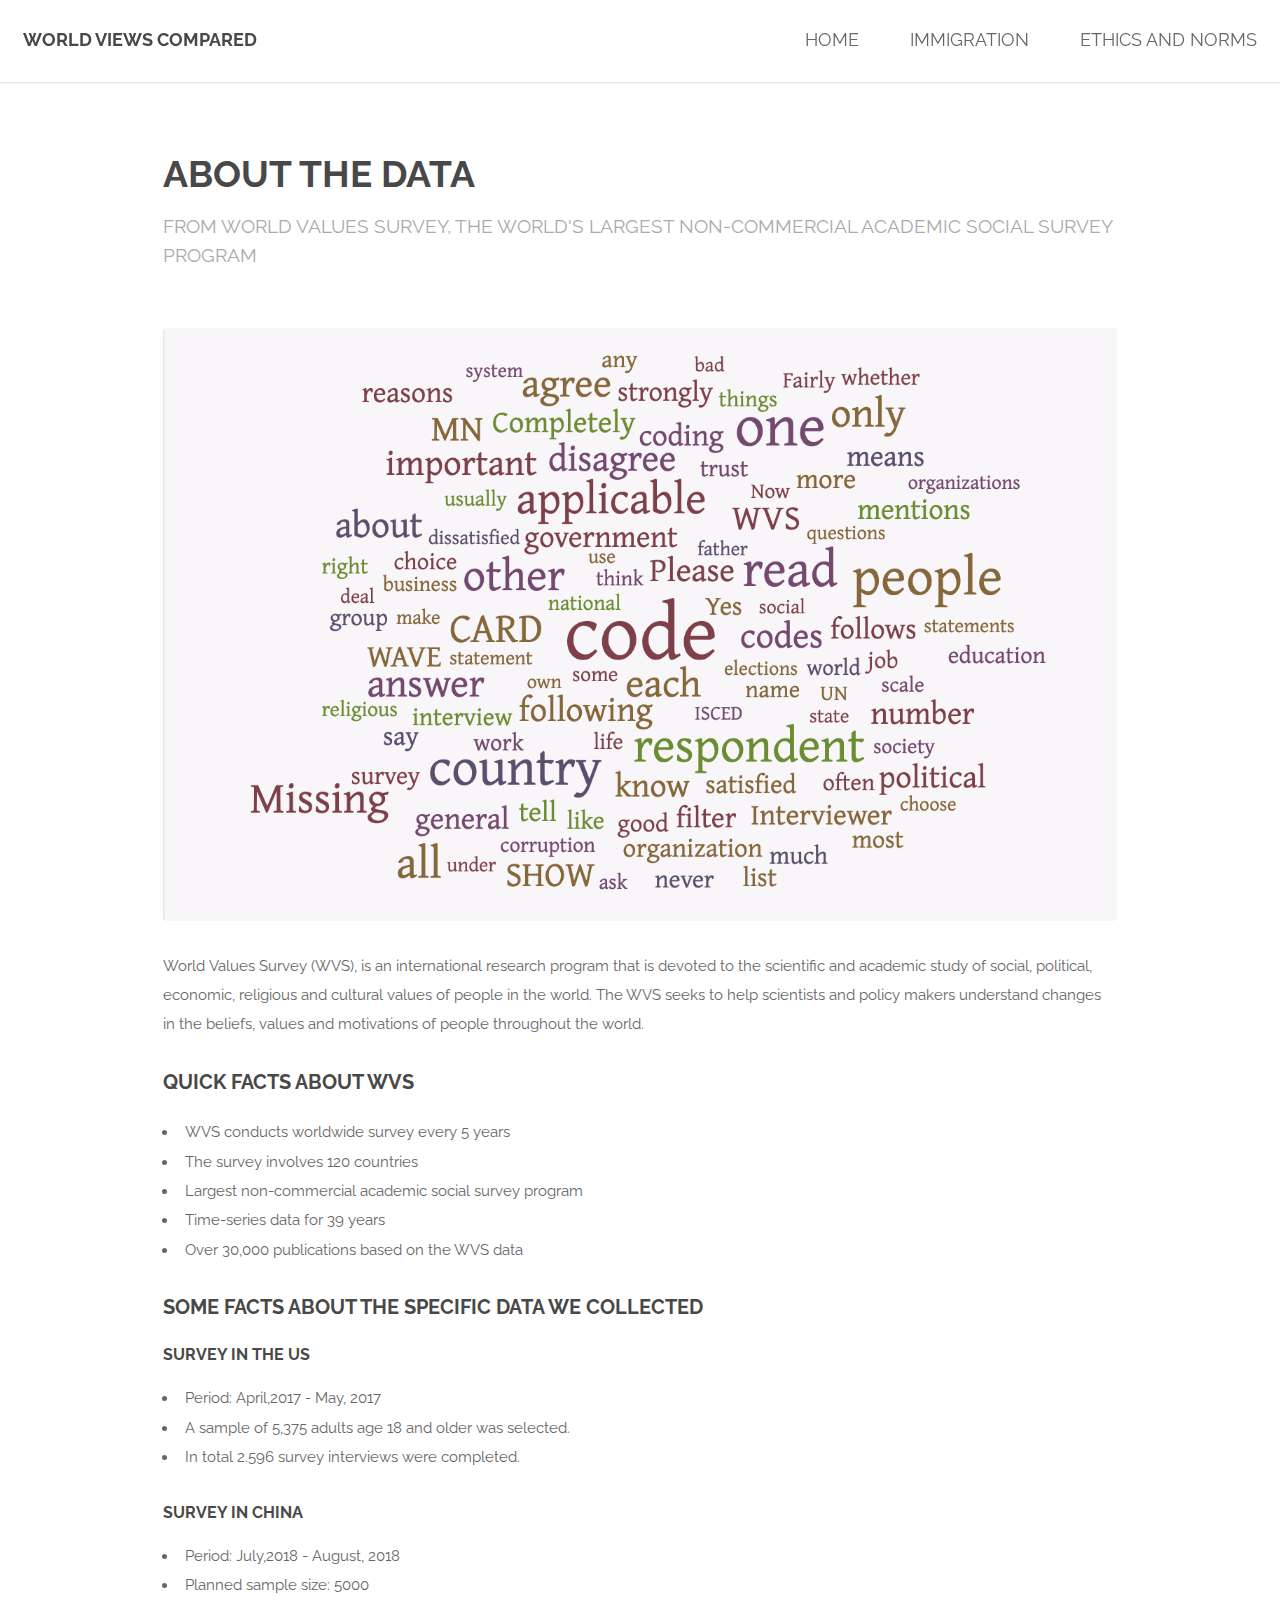
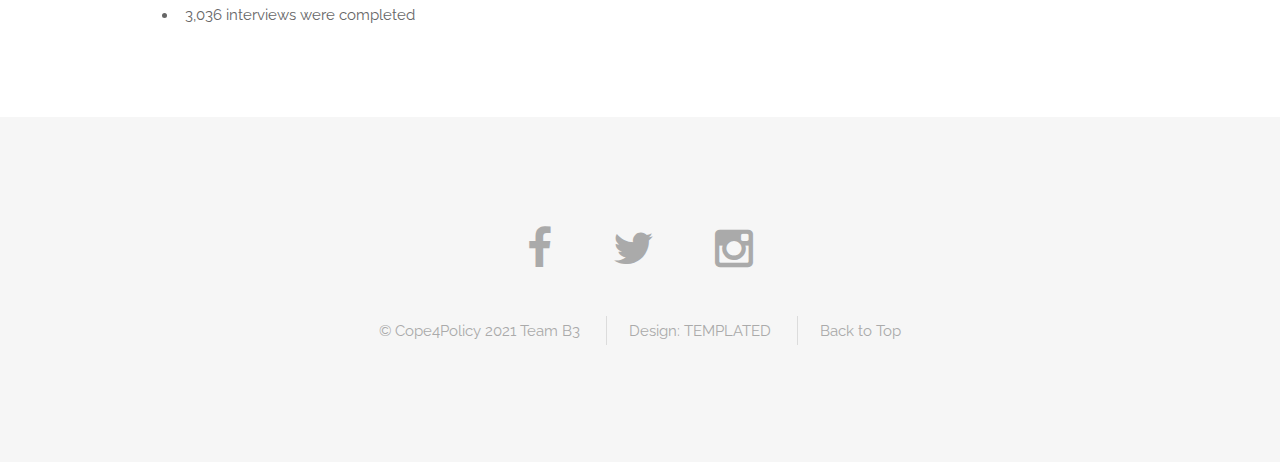
<file: templated-spatial/about-data.html>
<!DOCTYPE HTML>
<!--
	Spatial by TEMPLATED
	templated.co @templatedco
	Released for free under the Creative Commons Attribution 3.0 license (templated.co/license)
-->
<html>
	<head>
		<title>World Views Compared</title>
		<meta charset="utf-8" />
		<meta name="viewport" content="width=device-width, initial-scale=1" />
		<link rel="stylesheet" href="assets/css/main.css" />
	</head>
	<body>

		<!-- Header -->
			<header id="header">
				<h1><strong><a href="index.html">World Views Compared</a></strong></h1>
				<nav id="nav">
					<ul>
						<li><a href="index.html">Home</a></li>
						<li><a href="immigration.html">Immigration</a></li>
						<li><a href="ethics.html">Ethics and Norms</a></li>
					</ul>
				</nav>
			</header>

			<a href="#menu" class="navPanelToggle"><span class="fa fa-bars"></span></a>

		<!-- Main -->
			<section id="main" class="wrapper">
				<div class="container">

					<header class="major special">
						<h2>About the Data</h2>
						<p id="WVS">From World Values Survey, the world's largest non-commercial academic social survey program</p>
					</header>

					<a href="#" class="image fit"><img src="images/wordcloud.png" alt="" /></a>
					<p> World Values Survey (WVS), is an international research program that is devoted to the scientific and academic study of social, political, economic, religious and cultural values of people in the world. The WVS seeks to help scientists and policy makers understand changes in the beliefs, values and motivations of people throughout the world.</p>

					<h3>Quick facts about WVS</h3>
					<ul>
					   <li>WVS conducts worldwide survey every 5 years</li>
                 	   <li>The survey involves 120 countries</li>
                 	   <li>Largest non-commercial   academic social survey program
                 	   <li>Time-series data for 39 years </li>	
                 	   <li>Over 30,000 publications based on the WVS data</li>	
					</ul>

					<h3>Some facts about the specific data we collected</h3>
					<h4>Survey in the US</h4>
					 <ul>
						<li>Period: April,2017 - May, 2017</li>
						<li>A sample of 5,375 adults age 18 and older was selected.</li>

						<li>In total 2.596 survey interviews were completed.</li>
					 </ul>
					<h4>Survey in China</h4>
					 <ul> 
					    <li>Period: July,2018 - August, 2018</li>
					    <li>Planned sample size: 5000</li>
					    <li>3,036 interviews were completed</li>
					 </ul>  

				</div>
			</section>

		<!-- Footer -->
			<footer id="footer">
				<div class="container">
					<ul class="icons">
						<li><a href="#" class="icon fa-facebook"></a></li>
						<li><a href="#" class="icon fa-twitter"></a></li>
						<li><a href="#" class="icon fa-instagram"></a></li>
					</ul>
					<ul class="copyright">
						<li>&copy; Cope4Policy 2021 Team B3</li>
						<li>Design: <a href="http://templated.co">TEMPLATED</a></li>
						<li><a href="#">Back to Top</a></li>
					</ul>
				</div>
			</footer>

		<!-- Scripts -->
			<script src="assets/js/jquery.min.js"></script>
			<script src="assets/js/skel.min.js"></script>
			<script src="assets/js/util.js"></script>
			<script src="assets/js/main.js"></script>

	</body>
</html>
</file>
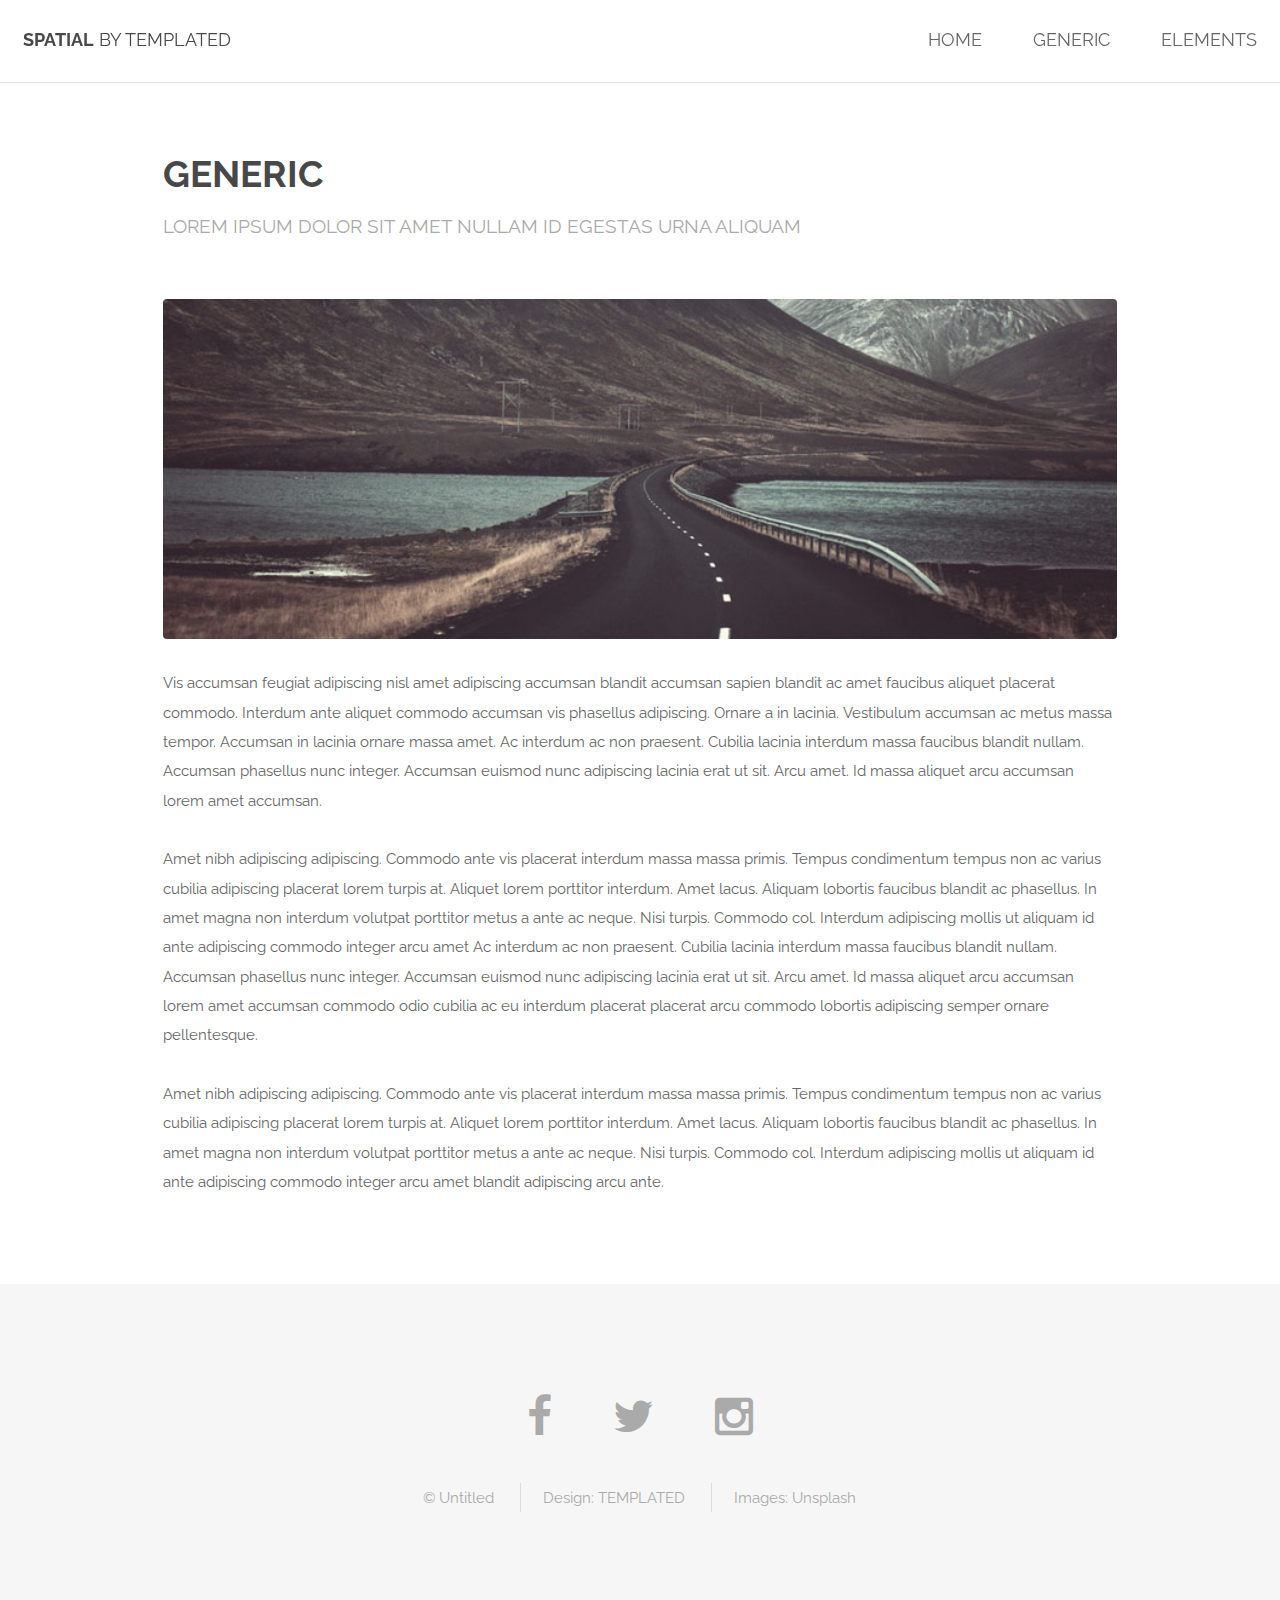
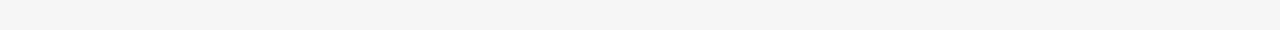
<file: templated-spatial/Ethics.html>
<!DOCTYPE HTML>
<!--
	Spatial by TEMPLATED
	templated.co @templatedco
	Released for free under the Creative Commons Attribution 3.0 license (templated.co/license)
-->
<html>
	<head>
		<title>Generic - Spatial by TEMPLATED</title>
		<meta charset="utf-8" />
		<meta name="viewport" content="width=device-width, initial-scale=1" />
		<link rel="stylesheet" href="assets/css/main.css" />
	</head>
	<body>

		<!-- Header -->
			<header id="header">
				<h1><strong><a href="index.html">Spatial</a></strong> by Templated</h1>
				<nav id="nav">
					<ul>
						<li><a href="index.html">Home</a></li>
						<li><a href="generic.html">Generic</a></li>
						<li><a href="elements.html">Elements</a></li>
					</ul>
				</nav>
			</header>

			<a href="#menu" class="navPanelToggle"><span class="fa fa-bars"></span></a>

		<!-- Main -->
			<section id="main" class="wrapper">
				<div class="container">

					<header class="major special">
						<h2>Generic</h2>
						<p>Lorem ipsum dolor sit amet nullam id egestas urna aliquam</p>
					</header>

					<a href="#" class="image fit"><img src="images/pic01.jpg" alt="" /></a>
					<p>Vis accumsan feugiat adipiscing nisl amet adipiscing accumsan blandit accumsan sapien blandit ac amet faucibus aliquet placerat commodo. Interdum ante aliquet commodo accumsan vis phasellus adipiscing. Ornare a in lacinia. Vestibulum accumsan ac metus massa tempor. Accumsan in lacinia ornare massa amet. Ac interdum ac non praesent. Cubilia lacinia interdum massa faucibus blandit nullam. Accumsan phasellus nunc integer. Accumsan euismod nunc adipiscing lacinia erat ut sit. Arcu amet. Id massa aliquet arcu accumsan lorem amet accumsan.</p>
					<p>Amet nibh adipiscing adipiscing. Commodo ante vis placerat interdum massa massa primis. Tempus condimentum tempus non ac varius cubilia adipiscing placerat lorem turpis at. Aliquet lorem porttitor interdum. Amet lacus. Aliquam lobortis faucibus blandit ac phasellus. In amet magna non interdum volutpat porttitor metus a ante ac neque. Nisi turpis. Commodo col. Interdum adipiscing mollis ut aliquam id ante adipiscing commodo integer arcu amet Ac interdum ac non praesent. Cubilia lacinia interdum massa faucibus blandit nullam. Accumsan phasellus nunc integer. Accumsan euismod nunc adipiscing lacinia erat ut sit. Arcu amet. Id massa aliquet arcu accumsan lorem amet accumsan commodo odio cubilia ac eu interdum placerat placerat arcu commodo lobortis adipiscing semper ornare pellentesque.</p>
					<p>Amet nibh adipiscing adipiscing. Commodo ante vis placerat interdum massa massa primis. Tempus condimentum tempus non ac varius cubilia adipiscing placerat lorem turpis at. Aliquet lorem porttitor interdum. Amet lacus. Aliquam lobortis faucibus blandit ac phasellus. In amet magna non interdum volutpat porttitor metus a ante ac neque. Nisi turpis. Commodo col. Interdum adipiscing mollis ut aliquam id ante adipiscing commodo integer arcu amet blandit adipiscing arcu ante.</p>

				</div>
			</section>

		<!-- Footer -->
			<footer id="footer">
				<div class="container">
					<ul class="icons">
						<li><a href="#" class="icon fa-facebook"></a></li>
						<li><a href="#" class="icon fa-twitter"></a></li>
						<li><a href="#" class="icon fa-instagram"></a></li>
					</ul>
					<ul class="copyright">
						<li>&copy; Untitled</li>
						<li>Design: <a href="http://templated.co">TEMPLATED</a></li>
						<li>Images: <a href="http://unsplash.com">Unsplash</a></li>
					</ul>
				</div>
			</footer>

		<!-- Scripts -->
			<script src="assets/js/jquery.min.js"></script>
			<script src="assets/js/skel.min.js"></script>
			<script src="assets/js/util.js"></script>
			<script src="assets/js/main.js"></script>

	</body>
</html>
</file>
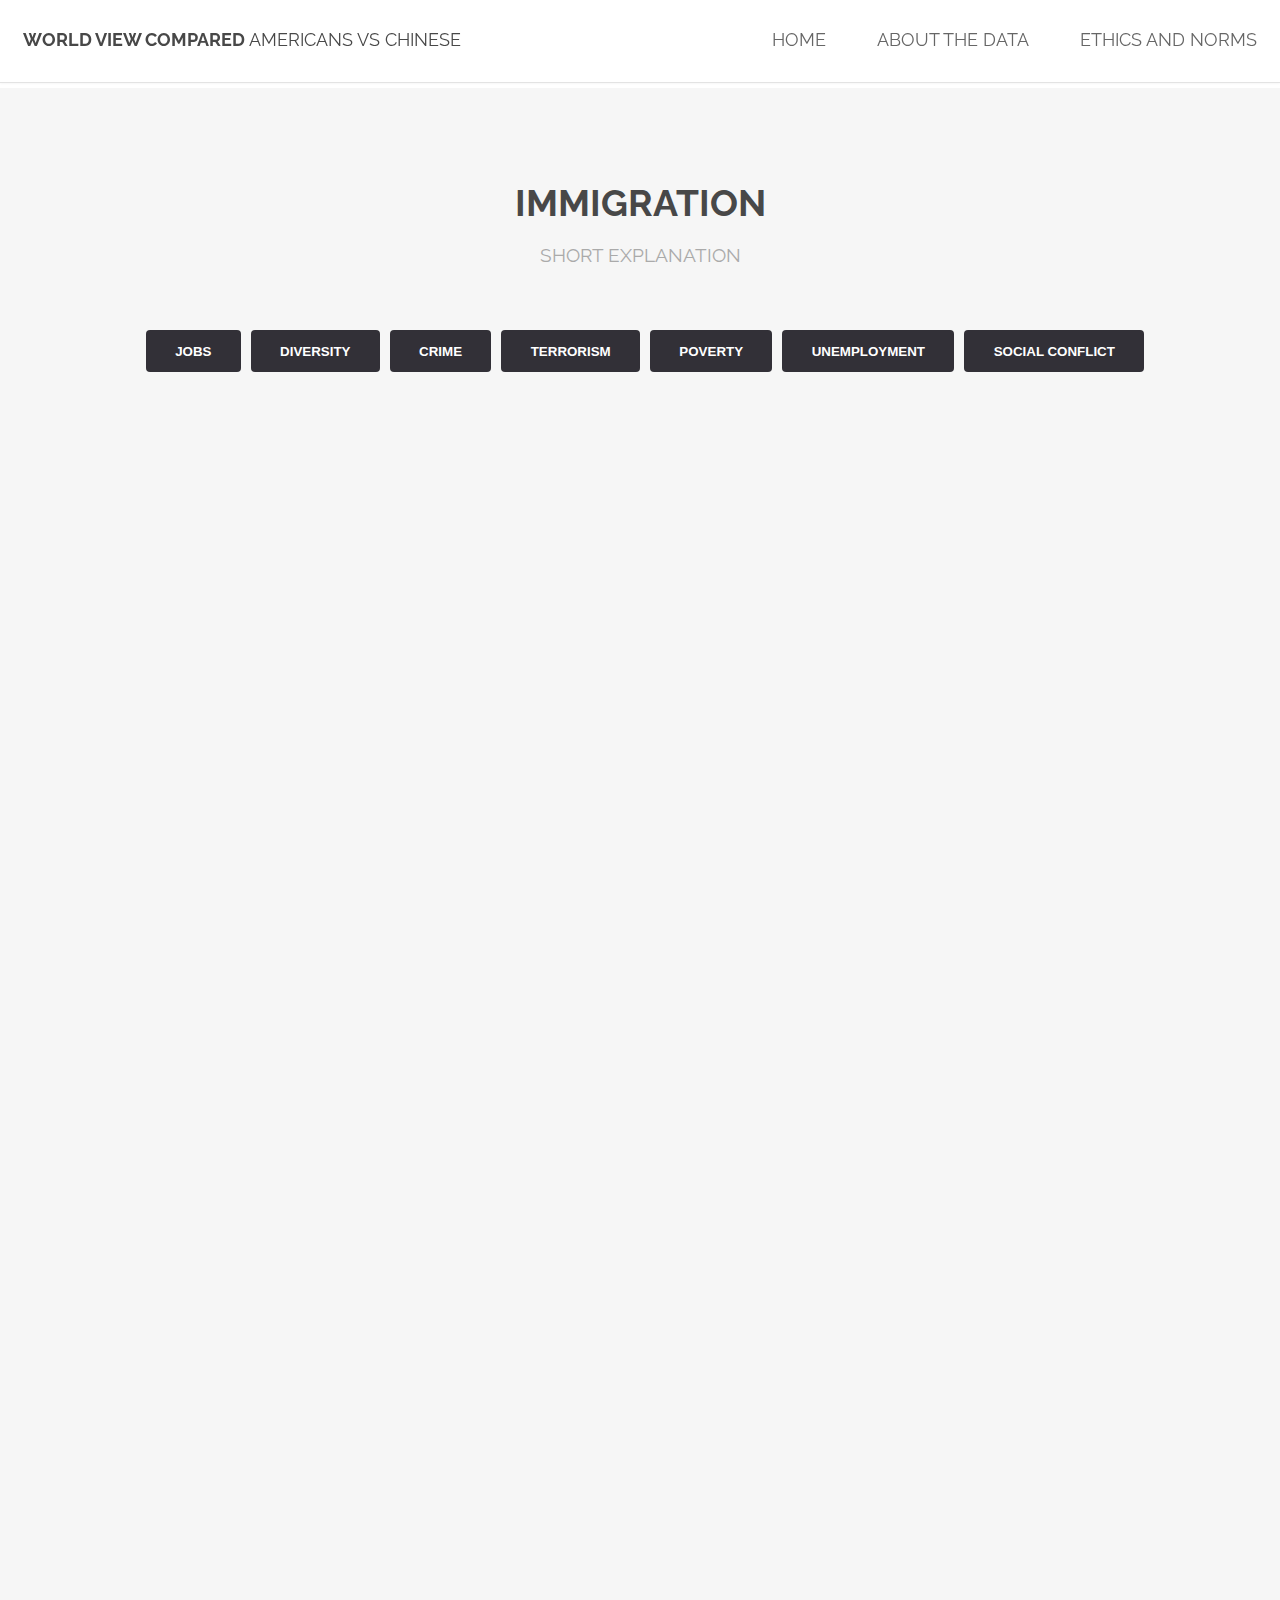
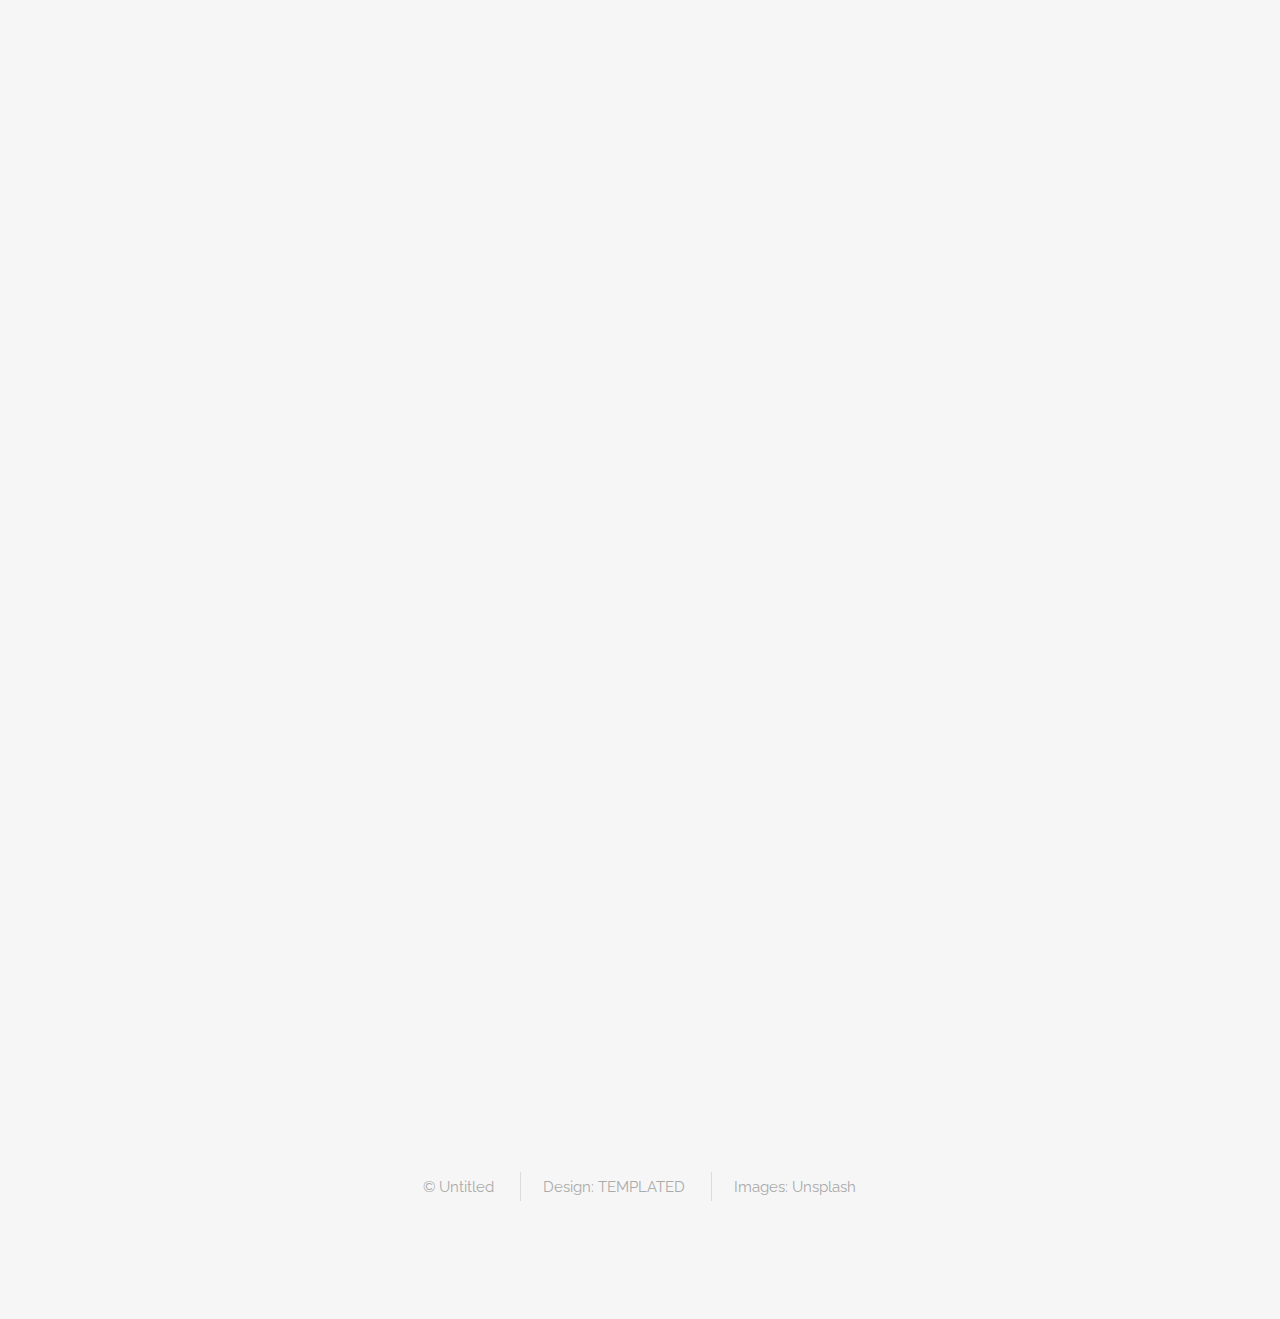
<file: templated-spatial/immigration.html>
<!DOCTYPE HTML>
<!--
	Spatial by TEMPLATED
	templated.co @templatedco
	Released for free under the Creative Commons Attribution 3.0 license (templated.co/license)
-->
<html>
	<head>
		<title>Immigration</title>
		<meta charset="utf-8" />
		<meta name="viewport" content="width=device-width, initial-scale=1" />
		<link rel="stylesheet" href="assets/css/immigration.css" />
		<link rel="stylesheet" href="test-chart/chart-styles.css" />
	</head>
	<body>

		<!-- Header -->
			<header id="header">
				<h1><strong><a href="index.html">World View Compared</a></strong> Americans vs Chinese</h1>
				<nav id="nav">
					<ul>
						<li><a href="index.html">Home</a></li>
						<li><a href="about-data.html">About the data</a></li>
						<li><a href="Ethics.html">Ethics and norms</a></li>
					</ul>
				</nav>
			</header>

<!-- Main -->
		<section id="two" class="wrapper style2 special">
      		<header class="major special">
						<h2>Immigration</h2>
						<p>short explanation</p>
			</header>
<!-- add buttons -->
		    <div id="button-wrapper">
		        <div class="btn-group">
		          <button type="button" class="btn btn-info" onclick="update('#jobs-chart')" >Jobs</button>
		        </div>
		        <div class="btn-group">
		          <button type="button" class="btn btn-info" onclick="update('#diversity-chart')" >Diversity</button>
		        </div>
		        <div class="btn-group">
		        <button type="button" class="btn btn-info" onclick="update('#crime-chart')" >Crime</button>
		        </div>
		        <div class="btn-group">
		          <button type="button" class="btn btn-info" onclick="update('#terrorism-chart')" >Terrorism</button>
		        </div>
		        <div class="btn-group">
		          <button type="button" class="btn btn-info" onclick="update('#poor-chart')" >Poverty</button>
		        </div>
		        <div class="btn-group">
		          <button type="button" class="btn btn-info" onclick="update('#unemployment-chart')" >Unemployment</button>
		        </div>
		        <div class="btn-group">
		          <button type="button" class="btn btn-info" onclick="update('#conflict-chart')" >Social Conflict</button>
		        </div>
		      </div>

       <!--create four charts using four dataset so it works with the button -->

	<!-- 		<div class = "charts"> -->
			<svg class="charts" id="jobs-chart"></svg>
			<svg class="charts" id="diversity-chart"></svg>
			<svg class="charts" id="crime-chart"></svg>
			<svg class="charts" id="terrorism-chart"></svg>
			<svg class="charts" id="poor-chart"></svg>
			<svg class="charts" id="unemployment-chart"></svg>
			<svg class="charts" id="conflict-chart"></svg>
		<!-- 	</div> -->
	</section>

<!-- template begins again -->

				<!-- 	<a href="#" class="image fit"><img src="images/pic01.jpg" alt="" /></a>
					<p>Vis accumsan feugiat adipiscing nisl amet adipiscing accumsan blandit accumsan sapien blandit ac amet faucibus aliquet placerat commodo. Interdum ante aliquet commodo accumsan vis phasellus adipiscing. Ornare a in lacinia. Vestibulum accumsan ac metus massa tempor. Accumsan in lacinia ornare massa amet. Ac interdum ac non praesent. Cubilia lacinia interdum massa faucibus blandit nullam. Accumsan phasellus nunc integer. Accumsan euismod nunc adipiscing lacinia erat ut sit. Arcu amet. Id massa aliquet arcu accumsan lorem amet accumsan.</p>
					<p>Amet nibh adipiscing adipiscing. Commodo ante vis placerat interdum massa massa primis. Tempus condimentum tempus non ac varius cubilia adipiscing placerat lorem turpis at. Aliquet lorem porttitor interdum. Amet lacus. Aliquam lobortis faucibus blandit ac phasellus. In amet magna non interdum volutpat porttitor metus a ante ac neque. Nisi turpis. Commodo col. Interdum adipiscing mollis ut aliquam id ante adipiscing commodo integer arcu amet Ac interdum ac non praesent. Cubilia lacinia interdum massa faucibus blandit nullam. Accumsan phasellus nunc integer. Accumsan euismod nunc adipiscing lacinia erat ut sit. Arcu amet. Id massa aliquet arcu accumsan lorem amet accumsan commodo odio cubilia ac eu interdum placerat placerat arcu commodo lobortis adipiscing semper ornare pellentesque.</p>
					<p>Amet nibh adipiscing adipiscing. Commodo ante vis placerat interdum massa massa primis. Tempus condimentum tempus non ac varius cubilia adipiscing placerat lorem turpis at. Aliquet lorem porttitor interdum. Amet lacus. Aliquam lobortis faucibus blandit ac phasellus. In amet magna non interdum volutpat porttitor metus a ante ac neque. Nisi turpis. Commodo col. Interdum adipiscing mollis ut aliquam id ante adipiscing commodo integer arcu amet blandit adipiscing arcu ante.</p>
 -->
<!-- 				</div>
			</section> -->

		<!-- Footer -->
			<footer id="footer">
				<div class="container">

					<ul class="copyright">
						<li>&copy; Untitled</li>
						<li>Design: <a href="http://templated.co">TEMPLATED</a></li>
						<li>Images: <a href="http://unsplash.com">Unsplash</a></li>
					</ul>
				</div>
			</footer>

		<!-- Scripts -->
			<script src="assets/js/jquery.min.js"></script>
			<script src="assets/js/skel.min.js"></script>
			<script src="assets/js/util.js"></script>
			<script src="assets/js/main.js"></script>
			<script src="https://d3js.org/d3.v3.min.js"></script>
    		<script type="text/javascript" src="test-chart/chart-script.js"></script>

	</body>
</html>
</file>
<file: templated-spatial/test-chart/chart-styles.css>
.charts {
        font-family: "Helvetica Neue", Helvetica, Arial, sans-serif;
        width: 800px;
        height: 300px;
        position: relative;
    }

    svg {
        width: 100%;
        height: 100%;
        position: center;
    }
    .toolTip {
        font-family: "Helvetica Neue", Helvetica, Arial, sans-serif;
        position: absolute;
        display: none;
        width: auto;
        height: auto;
        background: none repeat scroll 0 0 white;
        border: 0 none;
        border-radius: 8px 8px 8px 8px;
        box-shadow: -3px 3px 15px #888888;
        color: black;
        font: 12px sans-serif;
        font-size: 100%;
        padding: 5px;
        text-align: center;
    }
    .legend {
        font-family: "Helvetica Neue", Helvetica, Arial, sans-serif;
        font-size: 5%;
    }
    text {
        font: 12px sans-serif;
        font-family: "Raleway", Arial, Helvetica, sans-serif;
        font-color: #484848;
        font-weight: 700;
        line-height: 1em;
        margin: 0 0 1em 0;
        text-transform: uppercase;
    }
    .axis text {
        font: 12px sans-serif;
        font-weight: 700;
    }
    .axis path{
        fill: none;
        stroke: #000;
    }
    .axis line {
        fill: none;
        stroke: #000;
        shape-rendering: crispEdges;
    }
    .axis .tick line {
        stroke-width: 1;
        stroke: rgba(0, 0, 0, 0.2);
    }
    .x.axis path {
        display: none;
    }
#button-wrapper {
    margin: 0 auto;
    display: flex;
    justify-content: center;
    margin-bottom: 30px;
}

.btn-group {
  margin-top: 1px;
  margin-left:10px;
  float: left;
}
</file>
<file: css/chart-styles.css>
.charts {
        font-family: "Helvetica Neue", Helvetica, Arial, sans-serif;
        width: 800px;
        height: 300px;
        position: relative;
    }

    svg {
        width: 100%;
        height: 100%;
        position: center;
    }
    .toolTip {
        font-family: "Helvetica Neue", Helvetica, Arial, sans-serif;
        position: absolute;
        display: none;
        width: auto;
        height: auto;
        background: none repeat scroll 0 0 white;
        border: 0 none;
        border-radius: 8px 8px 8px 8px;
        box-shadow: -3px 3px 15px #888888;
        color: black;
        font: 12px sans-serif;
        font-size: 100%;
        padding: 5px;
        text-align: center;
    }
    .legend {
        font-family: "Helvetica Neue", Helvetica, Arial, sans-serif;
        font-size: 5%;
    }
    text {
        font: 12px sans-serif;
        font-family: "Raleway", Arial, Helvetica, sans-serif;
        font-color: #484848;
        font-weight: 700;
        line-height: 1em;
        margin: 0 0 1em 0;
        text-transform: uppercase;
    }
    .axis text {
        font: 12px sans-serif;
        font-weight: 700;
    }
    .axis path{
        fill: none;
        stroke: #000;
    }
    .axis line {
        fill: none;
        stroke: #000;
        shape-rendering: crispEdges;
    }
    .axis .tick line {
        stroke-width: 1;
        stroke: rgba(0, 0, 0, 0.2);
    }
    .x.axis path {
        display: none;
    }
#button-wrapper {
    margin: 0 auto;
    display: flex;
    justify-content: center;
    margin-bottom: 60px;
}

#button-wrapper-1 {
    margin: 0 auto;
    display: flex;
    justify-content: center;
    margin-bottom: 10px;
}

#button-wrapper-2 {
    margin: 0 auto;
    display: flex;
    justify-content: center;
    margin-bottom: 10px;
}

.btn-group {
  margin-top: 1px;
  margin-left:10px;
  float: left;
}
</file>
<file: css/main.css>
@import url(font-awesome.min.css);
@import url(https://fonts.googleapis.com/css?family=Raleway:400,700);

/*
	Spatial by TEMPLATED
	templated.co @templatedco
	Released for free under the Creative Commons Attribution 3.0 license (templated.co/license)
*/

/* Reset */

	html, body, div, span, applet, object, iframe, h1, h2, h3, h4, h5, h6, p, blockquote, pre, a, abbr, acronym, address, big, cite, code, del, dfn, em, img, ins, kbd, q, s, samp, small, strike, strong, sub, sup, tt, var, b, u, i, center, dl, dt, dd, ol, ul, li, fieldset, form, label, legend, table, caption, tbody, tfoot, thead, tr, th, td, article, aside, canvas, details, embed, figure, figcaption, footer, header, hgroup, menu, nav, output, ruby, section, summary, time, mark, audio, video {
		margin: 0;
		padding: 0;
		border: 0;
		font-size: 100%;
		font: inherit;
		vertical-align: baseline;
	}

	article, aside, details, figcaption, figure, footer, header, hgroup, menu, nav, section {
		display: block;
	}

	body {
		line-height: 1;
	}

	ol, ul {
		list-style: none;
	}

	blockquote, q {
		quotes: none;
	}

	blockquote:before, blockquote:after, q:before, q:after {
		content: '';
		content: none;
	}

	table {
		border-collapse: collapse;
		border-spacing: 0;
	}

	body {
		-webkit-text-size-adjust: none;
	}

/* Box Model */

	*, *:before, *:after {
		-moz-box-sizing: border-box;
		-webkit-box-sizing: border-box;
		box-sizing: border-box;
	}

/* Containers */

	.container {
		margin-left: auto;
		margin-right: auto;
	}

	.container.\31 25\25 {
		width: 100%;
		max-width: 100em;
		min-width: 80em;
	}

	.container.\37 5\25 {
		width: 60em;
	}

	.container.\35 0\25 {
		width: 40em;
	}

	.container.\32 5\25 {
		width: 20em;
	}

	.container {
		width: 80em;
	}

	@media screen and (max-width: 1680px) {

		.container.\31 25\25 {
			width: 100%;
			max-width: 100em;
			min-width: 80em;
		}

		.container.\37 5\25 {
			width: 60em;
		}

		.container.\35 0\25 {
			width: 40em;
		}

		.container.\32 5\25 {
			width: 20em;
		}

		.container {
			width: 80em;
		}

	}

	@media screen and (max-width: 1280px) {

		.container.\31 25\25 {
			width: 100%;
			max-width: 81.25em;
			min-width: 65em;
		}

		.container.\37 5\25 {
			width: 48.75em;
		}

		.container.\35 0\25 {
			width: 32.5em;
		}

		.container.\32 5\25 {
			width: 16.25em;
		}

		.container {
			width: 65em;
		}

	}

	@media screen and (max-width: 980px) {

		.container.\31 25\25 {
			width: 100%;
			max-width: 112.5%;
			min-width: 90%;
		}

		.container.\37 5\25 {
			width: 67.5%;
		}

		.container.\35 0\25 {
			width: 45%;
		}

		.container.\32 5\25 {
			width: 22.5%;
		}

		.container {
			width: 90%;
		}

	}

	@media screen and (max-width: 736px) {

		.container.\31 25\25 {
			width: 100%;
			max-width: 112.5%;
			min-width: 90%;
		}

		.container.\37 5\25 {
			width: 67.5%;
		}

		.container.\35 0\25 {
			width: 45%;
		}

		.container.\32 5\25 {
			width: 22.5%;
		}

		.container {
			width: 90% !important;
		}

	}

	@media screen and (max-width: 480px) {

		.container.\31 25\25 {
			width: 100%;
			max-width: 112.5%;
			min-width: 90%;
		}

		.container.\37 5\25 {
			width: 67.5%;
		}

		.container.\35 0\25 {
			width: 45%;
		}

		.container.\32 5\25 {
			width: 22.5%;
		}

		.container {
			width: 90% !important;
		}

	}

/* Grid */

	.row {
		border-bottom: solid 1px transparent;
		-moz-box-sizing: border-box;
		-webkit-box-sizing: border-box;
		box-sizing: border-box;
	}

	.row > * {
		float: left;
		-moz-box-sizing: border-box;
		-webkit-box-sizing: border-box;
		box-sizing: border-box;
	}

	.row:after, .row:before {
		content: '';
		display: block;
		clear: both;
		height: 0;
	}

	.row.uniform > * > :first-child {
		margin-top: 0;
	}

	.row.uniform > * > :last-child {
		margin-bottom: 0;
	}

	.row.\30 \25 > * {
		padding: 0 0 0 0em;
	}

	.row.\30 \25 {
		margin: 0 0 -1px 0em;
	}

	.row.uniform.\30 \25 > * {
		padding: 0em 0 0 0em;
	}

	.row.uniform.\30 \25 {
		margin: 0em 0 -1px 0em;
	}

	.row > * {
		padding: 0 0 0 2em;
	}

	.row {
		margin: 0 0 -1px -2em;
	}

	.row.uniform > * {
		padding: 2em 0 0 2em;
	}

	.row.uniform {
		margin: -2em 0 -1px -2em;
	}

	.row.\32 00\25 > * {
		padding: 0 0 0 4em;
	}

	.row.\32 00\25 {
		margin: 0 0 -1px -4em;
	}

	.row.uniform.\32 00\25 > * {
		padding: 4em 0 0 4em;
	}

	.row.uniform.\32 00\25 {
		margin: -4em 0 -1px -4em;
	}

	.row.\31 50\25 > * {
		padding: 0 0 0 3em;
	}

	.row.\31 50\25 {
		margin: 0 0 -1px -3em;
	}

	.row.uniform.\31 50\25 > * {
		padding: 3em 0 0 3em;
	}

	.row.uniform.\31 50\25 {
		margin: -3em 0 -1px -3em;
	}

	.row.\35 0\25 > * {
		padding: 0 0 0 1em;
	}

	.row.\35 0\25 {
		margin: 0 0 -1px -1em;
	}

	.row.uniform.\35 0\25 > * {
		padding: 1em 0 0 1em;
	}

	.row.uniform.\35 0\25 {
		margin: -1em 0 -1px -1em;
	}

	.row.\32 5\25 > * {
		padding: 0 0 0 0.5em;
	}

	.row.\32 5\25 {
		margin: 0 0 -1px -0.5em;
	}

	.row.uniform.\32 5\25 > * {
		padding: 0.5em 0 0 0.5em;
	}

	.row.uniform.\32 5\25 {
		margin: -0.5em 0 -1px -0.5em;
	}

	.\31 2u, .\31 2u\24 {
		width: 100%;
		clear: none;
		margin-left: 0;
	}

	.\31 1u, .\31 1u\24 {
		width: 91.6666666667%;
		clear: none;
		margin-left: 0;
	}

	.\31 0u, .\31 0u\24 {
		width: 83.3333333333%;
		clear: none;
		margin-left: 0;
	}

	.\39 u, .\39 u\24 {
		width: 75%;
		clear: none;
		margin-left: 0;
	}

	.\38 u, .\38 u\24 {
		width: 66.6666666667%;
		clear: none;
		margin-left: 0;
	}

	.\37 u, .\37 u\24 {
		width: 58.3333333333%;
		clear: none;
		margin-left: 0;
	}

	.\36 u, .\36 u\24 {
		width: 50%;
		clear: none;
		margin-left: 0;
	}

	.\35 u, .\35 u\24 {
		width: 41.6666666667%;
		clear: none;
		margin-left: 0;
	}

	.\34 u, .\34 u\24 {
		width: 33.3333333333%;
		clear: none;
		margin-left: 0;
	}

	.\33 u, .\33 u\24 {
		width: 25%;
		clear: none;
		margin-left: 0;
	}

	.\32 u, .\32 u\24 {
		width: 16.6666666667%;
		clear: none;
		margin-left: 0;
	}

	.\31 u, .\31 u\24 {
		width: 8.3333333333%;
		clear: none;
		margin-left: 0;
	}

	.\31 2u\24 + *,
	.\31 1u\24 + *,
	.\31 0u\24 + *,
	.\39 u\24 + *,
	.\38 u\24 + *,
	.\37 u\24 + *,
	.\36 u\24 + *,
	.\35 u\24 + *,
	.\34 u\24 + *,
	.\33 u\24 + *,
	.\32 u\24 + *,
	.\31 u\24 + * {
		clear: left;
	}

	.\-11u {
		margin-left: 91.66667%;
	}

	.\-10u {
		margin-left: 83.33333%;
	}

	.\-9u {
		margin-left: 75%;
	}

	.\-8u {
		margin-left: 66.66667%;
	}

	.\-7u {
		margin-left: 58.33333%;
	}

	.\-6u {
		margin-left: 50%;
	}

	.\-5u {
		margin-left: 41.66667%;
	}

	.\-4u {
		margin-left: 33.33333%;
	}

	.\-3u {
		margin-left: 25%;
	}

	.\-2u {
		margin-left: 16.66667%;
	}

	.\-1u {
		margin-left: 8.33333%;
	}

	@media screen and (max-width: 1680px) {

		.row > * {
			padding: 0 0 0 2em;
		}

		.row {
			margin: 0 0 -1px -2em;
		}

		.row.uniform > * {
			padding: 2em 0 0 2em;
		}

		.row.uniform {
			margin: -2em 0 -1px -2em;
		}

		.row.\32 00\25 > * {
			padding: 0 0 0 4em;
		}

		.row.\32 00\25 {
			margin: 0 0 -1px -4em;
		}

		.row.uniform.\32 00\25 > * {
			padding: 4em 0 0 4em;
		}

		.row.uniform.\32 00\25 {
			margin: -4em 0 -1px -4em;
		}

		.row.\31 50\25 > * {
			padding: 0 0 0 3em;
		}

		.row.\31 50\25 {
			margin: 0 0 -1px -3em;
		}

		.row.uniform.\31 50\25 > * {
			padding: 3em 0 0 3em;
		}

		.row.uniform.\31 50\25 {
			margin: -3em 0 -1px -3em;
		}

		.row.\35 0\25 > * {
			padding: 0 0 0 1em;
		}

		.row.\35 0\25 {
			margin: 0 0 -1px -1em;
		}

		.row.uniform.\35 0\25 > * {
			padding: 1em 0 0 1em;
		}

		.row.uniform.\35 0\25 {
			margin: -1em 0 -1px -1em;
		}

		.row.\32 5\25 > * {
			padding: 0 0 0 0.5em;
		}

		.row.\32 5\25 {
			margin: 0 0 -1px -0.5em;
		}

		.row.uniform.\32 5\25 > * {
			padding: 0.5em 0 0 0.5em;
		}

		.row.uniform.\32 5\25 {
			margin: -0.5em 0 -1px -0.5em;
		}

		.\31 2u\28xlarge\29, .\31 2u\24\28xlarge\29 {
			width: 100%;
			clear: none;
			margin-left: 0;
		}

		.\31 1u\28xlarge\29, .\31 1u\24\28xlarge\29 {
			width: 91.6666666667%;
			clear: none;
			margin-left: 0;
		}

		.\31 0u\28xlarge\29, .\31 0u\24\28xlarge\29 {
			width: 83.3333333333%;
			clear: none;
			margin-left: 0;
		}

		.\39 u\28xlarge\29, .\39 u\24\28xlarge\29 {
			width: 75%;
			clear: none;
			margin-left: 0;
		}

		.\38 u\28xlarge\29, .\38 u\24\28xlarge\29 {
			width: 66.6666666667%;
			clear: none;
			margin-left: 0;
		}

		.\37 u\28xlarge\29, .\37 u\24\28xlarge\29 {
			width: 58.3333333333%;
			clear: none;
			margin-left: 0;
		}

		.\36 u\28xlarge\29, .\36 u\24\28xlarge\29 {
			width: 50%;
			clear: none;
			margin-left: 0;
		}

		.\35 u\28xlarge\29, .\35 u\24\28xlarge\29 {
			width: 41.6666666667%;
			clear: none;
			margin-left: 0;
		}

		.\34 u\28xlarge\29, .\34 u\24\28xlarge\29 {
			width: 33.3333333333%;
			clear: none;
			margin-left: 0;
		}

		.\33 u\28xlarge\29, .\33 u\24\28xlarge\29 {
			width: 25%;
			clear: none;
			margin-left: 0;
		}

		.\32 u\28xlarge\29, .\32 u\24\28xlarge\29 {
			width: 16.6666666667%;
			clear: none;
			margin-left: 0;
		}

		.\31 u\28xlarge\29, .\31 u\24\28xlarge\29 {
			width: 8.3333333333%;
			clear: none;
			margin-left: 0;
		}

		.\31 2u\24\28xlarge\29 + *,
		.\31 1u\24\28xlarge\29 + *,
		.\31 0u\24\28xlarge\29 + *,
		.\39 u\24\28xlarge\29 + *,
		.\38 u\24\28xlarge\29 + *,
		.\37 u\24\28xlarge\29 + *,
		.\36 u\24\28xlarge\29 + *,
		.\35 u\24\28xlarge\29 + *,
		.\34 u\24\28xlarge\29 + *,
		.\33 u\24\28xlarge\29 + *,
		.\32 u\24\28xlarge\29 + *,
		.\31 u\24\28xlarge\29 + * {
			clear: left;
		}

		.\-11u\28xlarge\29 {
			margin-left: 91.66667%;
		}

		.\-10u\28xlarge\29 {
			margin-left: 83.33333%;
		}

		.\-9u\28xlarge\29 {
			margin-left: 75%;
		}

		.\-8u\28xlarge\29 {
			margin-left: 66.66667%;
		}

		.\-7u\28xlarge\29 {
			margin-left: 58.33333%;
		}

		.\-6u\28xlarge\29 {
			margin-left: 50%;
		}

		.\-5u\28xlarge\29 {
			margin-left: 41.66667%;
		}

		.\-4u\28xlarge\29 {
			margin-left: 33.33333%;
		}

		.\-3u\28xlarge\29 {
			margin-left: 25%;
		}

		.\-2u\28xlarge\29 {
			margin-left: 16.66667%;
		}

		.\-1u\28xlarge\29 {
			margin-left: 8.33333%;
		}

	}

	@media screen and (max-width: 1280px) {

		.row > * {
			padding: 0 0 0 1.5em;
		}

		.row {
			margin: 0 0 -1px -1.5em;
		}

		.row.uniform > * {
			padding: 1.5em 0 0 1.5em;
		}

		.row.uniform {
			margin: -1.5em 0 -1px -1.5em;
		}

		.row.\32 00\25 > * {
			padding: 0 0 0 3em;
		}

		.row.\32 00\25 {
			margin: 0 0 -1px -3em;
		}

		.row.uniform.\32 00\25 > * {
			padding: 3em 0 0 3em;
		}

		.row.uniform.\32 00\25 {
			margin: -3em 0 -1px -3em;
		}

		.row.\31 50\25 > * {
			padding: 0 0 0 2.25em;
		}

		.row.\31 50\25 {
			margin: 0 0 -1px -2.25em;
		}

		.row.uniform.\31 50\25 > * {
			padding: 2.25em 0 0 2.25em;
		}

		.row.uniform.\31 50\25 {
			margin: -2.25em 0 -1px -2.25em;
		}

		.row.\35 0\25 > * {
			padding: 0 0 0 0.75em;
		}

		.row.\35 0\25 {
			margin: 0 0 -1px -0.75em;
		}

		.row.uniform.\35 0\25 > * {
			padding: 0.75em 0 0 0.75em;
		}

		.row.uniform.\35 0\25 {
			margin: -0.75em 0 -1px -0.75em;
		}

		.row.\32 5\25 > * {
			padding: 0 0 0 0.375em;
		}

		.row.\32 5\25 {
			margin: 0 0 -1px -0.375em;
		}

		.row.uniform.\32 5\25 > * {
			padding: 0.375em 0 0 0.375em;
		}

		.row.uniform.\32 5\25 {
			margin: -0.375em 0 -1px -0.375em;
		}

		.\31 2u\28large\29, .\31 2u\24\28large\29 {
			width: 100%;
			clear: none;
			margin-left: 0;
		}

		.\31 1u\28large\29, .\31 1u\24\28large\29 {
			width: 91.6666666667%;
			clear: none;
			margin-left: 0;
		}

		.\31 0u\28large\29, .\31 0u\24\28large\29 {
			width: 83.3333333333%;
			clear: none;
			margin-left: 0;
		}

		.\39 u\28large\29, .\39 u\24\28large\29 {
			width: 75%;
			clear: none;
			margin-left: 0;
		}

		.\38 u\28large\29, .\38 u\24\28large\29 {
			width: 66.6666666667%;
			clear: none;
			margin-left: 0;
		}

		.\37 u\28large\29, .\37 u\24\28large\29 {
			width: 58.3333333333%;
			clear: none;
			margin-left: 0;
		}

		.\36 u\28large\29, .\36 u\24\28large\29 {
			width: 50%;
			clear: none;
			margin-left: 0;
		}

		.\35 u\28large\29, .\35 u\24\28large\29 {
			width: 41.6666666667%;
			clear: none;
			margin-left: 0;
		}

		.\34 u\28large\29, .\34 u\24\28large\29 {
			width: 33.3333333333%;
			clear: none;
			margin-left: 0;
		}

		.\33 u\28large\29, .\33 u\24\28large\29 {
			width: 25%;
			clear: none;
			margin-left: 0;
		}

		.\32 u\28large\29, .\32 u\24\28large\29 {
			width: 16.6666666667%;
			clear: none;
			margin-left: 0;
		}

		.\31 u\28large\29, .\31 u\24\28large\29 {
			width: 8.3333333333%;
			clear: none;
			margin-left: 0;
		}

		.\31 2u\24\28large\29 + *,
		.\31 1u\24\28large\29 + *,
		.\31 0u\24\28large\29 + *,
		.\39 u\24\28large\29 + *,
		.\38 u\24\28large\29 + *,
		.\37 u\24\28large\29 + *,
		.\36 u\24\28large\29 + *,
		.\35 u\24\28large\29 + *,
		.\34 u\24\28large\29 + *,
		.\33 u\24\28large\29 + *,
		.\32 u\24\28large\29 + *,
		.\31 u\24\28large\29 + * {
			clear: left;
		}

		.\-11u\28large\29 {
			margin-left: 91.66667%;
		}

		.\-10u\28large\29 {
			margin-left: 83.33333%;
		}

		.\-9u\28large\29 {
			margin-left: 75%;
		}

		.\-8u\28large\29 {
			margin-left: 66.66667%;
		}

		.\-7u\28large\29 {
			margin-left: 58.33333%;
		}

		.\-6u\28large\29 {
			margin-left: 50%;
		}

		.\-5u\28large\29 {
			margin-left: 41.66667%;
		}

		.\-4u\28large\29 {
			margin-left: 33.33333%;
		}

		.\-3u\28large\29 {
			margin-left: 25%;
		}

		.\-2u\28large\29 {
			margin-left: 16.66667%;
		}

		.\-1u\28large\29 {
			margin-left: 8.33333%;
		}

	}

	@media screen and (max-width: 980px) {

		.row > * {
			padding: 0 0 0 1.5em;
		}

		.row {
			margin: 0 0 -1px -1.5em;
		}

		.row.uniform > * {
			padding: 1.5em 0 0 1.5em;
		}

		.row.uniform {
			margin: -1.5em 0 -1px -1.5em;
		}

		.row.\32 00\25 > * {
			padding: 0 0 0 3em;
		}

		.row.\32 00\25 {
			margin: 0 0 -1px -3em;
		}

		.row.uniform.\32 00\25 > * {
			padding: 3em 0 0 3em;
		}

		.row.uniform.\32 00\25 {
			margin: -3em 0 -1px -3em;
		}

		.row.\31 50\25 > * {
			padding: 0 0 0 2.25em;
		}

		.row.\31 50\25 {
			margin: 0 0 -1px -2.25em;
		}

		.row.uniform.\31 50\25 > * {
			padding: 2.25em 0 0 2.25em;
		}

		.row.uniform.\31 50\25 {
			margin: -2.25em 0 -1px -2.25em;
		}

		.row.\35 0\25 > * {
			padding: 0 0 0 0.75em;
		}

		.row.\35 0\25 {
			margin: 0 0 -1px -0.75em;
		}

		.row.uniform.\35 0\25 > * {
			padding: 0.75em 0 0 0.75em;
		}

		.row.uniform.\35 0\25 {
			margin: -0.75em 0 -1px -0.75em;
		}

		.row.\32 5\25 > * {
			padding: 0 0 0 0.375em;
		}

		.row.\32 5\25 {
			margin: 0 0 -1px -0.375em;
		}

		.row.uniform.\32 5\25 > * {
			padding: 0.375em 0 0 0.375em;
		}

		.row.uniform.\32 5\25 {
			margin: -0.375em 0 -1px -0.375em;
		}

		.\31 2u\28medium\29, .\31 2u\24\28medium\29 {
			width: 100%;
			clear: none;
			margin-left: 0;
		}

		.\31 1u\28medium\29, .\31 1u\24\28medium\29 {
			width: 91.6666666667%;
			clear: none;
			margin-left: 0;
		}

		.\31 0u\28medium\29, .\31 0u\24\28medium\29 {
			width: 83.3333333333%;
			clear: none;
			margin-left: 0;
		}

		.\39 u\28medium\29, .\39 u\24\28medium\29 {
			width: 75%;
			clear: none;
			margin-left: 0;
		}

		.\38 u\28medium\29, .\38 u\24\28medium\29 {
			width: 66.6666666667%;
			clear: none;
			margin-left: 0;
		}

		.\37 u\28medium\29, .\37 u\24\28medium\29 {
			width: 58.3333333333%;
			clear: none;
			margin-left: 0;
		}

		.\36 u\28medium\29, .\36 u\24\28medium\29 {
			width: 50%;
			clear: none;
			margin-left: 0;
		}

		.\35 u\28medium\29, .\35 u\24\28medium\29 {
			width: 41.6666666667%;
			clear: none;
			margin-left: 0;
		}

		.\34 u\28medium\29, .\34 u\24\28medium\29 {
			width: 33.3333333333%;
			clear: none;
			margin-left: 0;
		}

		.\33 u\28medium\29, .\33 u\24\28medium\29 {
			width: 25%;
			clear: none;
			margin-left: 0;
		}

		.\32 u\28medium\29, .\32 u\24\28medium\29 {
			width: 16.6666666667%;
			clear: none;
			margin-left: 0;
		}

		.\31 u\28medium\29, .\31 u\24\28medium\29 {
			width: 8.3333333333%;
			clear: none;
			margin-left: 0;
		}

		.\31 2u\24\28medium\29 + *,
		.\31 1u\24\28medium\29 + *,
		.\31 0u\24\28medium\29 + *,
		.\39 u\24\28medium\29 + *,
		.\38 u\24\28medium\29 + *,
		.\37 u\24\28medium\29 + *,
		.\36 u\24\28medium\29 + *,
		.\35 u\24\28medium\29 + *,
		.\34 u\24\28medium\29 + *,
		.\33 u\24\28medium\29 + *,
		.\32 u\24\28medium\29 + *,
		.\31 u\24\28medium\29 + * {
			clear: left;
		}

		.\-11u\28medium\29 {
			margin-left: 91.66667%;
		}

		.\-10u\28medium\29 {
			margin-left: 83.33333%;
		}

		.\-9u\28medium\29 {
			margin-left: 75%;
		}

		.\-8u\28medium\29 {
			margin-left: 66.66667%;
		}

		.\-7u\28medium\29 {
			margin-left: 58.33333%;
		}

		.\-6u\28medium\29 {
			margin-left: 50%;
		}

		.\-5u\28medium\29 {
			margin-left: 41.66667%;
		}

		.\-4u\28medium\29 {
			margin-left: 33.33333%;
		}

		.\-3u\28medium\29 {
			margin-left: 25%;
		}

		.\-2u\28medium\29 {
			margin-left: 16.66667%;
		}

		.\-1u\28medium\29 {
			margin-left: 8.33333%;
		}

	}

	@media screen and (max-width: 736px) {

		.row > * {
			padding: 0 0 0 1.25em;
		}

		.row {
			margin: 0 0 -1px -1.25em;
		}

		.row.uniform > * {
			padding: 1.25em 0 0 1.25em;
		}

		.row.uniform {
			margin: -1.25em 0 -1px -1.25em;
		}

		.row.\32 00\25 > * {
			padding: 0 0 0 2.5em;
		}

		.row.\32 00\25 {
			margin: 0 0 -1px -2.5em;
		}

		.row.uniform.\32 00\25 > * {
			padding: 2.5em 0 0 2.5em;
		}

		.row.uniform.\32 00\25 {
			margin: -2.5em 0 -1px -2.5em;
		}

		.row.\31 50\25 > * {
			padding: 0 0 0 1.875em;
		}

		.row.\31 50\25 {
			margin: 0 0 -1px -1.875em;
		}

		.row.uniform.\31 50\25 > * {
			padding: 1.875em 0 0 1.875em;
		}

		.row.uniform.\31 50\25 {
			margin: -1.875em 0 -1px -1.875em;
		}

		.row.\35 0\25 > * {
			padding: 0 0 0 0.625em;
		}

		.row.\35 0\25 {
			margin: 0 0 -1px -0.625em;
		}

		.row.uniform.\35 0\25 > * {
			padding: 0.625em 0 0 0.625em;
		}

		.row.uniform.\35 0\25 {
			margin: -0.625em 0 -1px -0.625em;
		}

		.row.\32 5\25 > * {
			padding: 0 0 0 0.3125em;
		}

		.row.\32 5\25 {
			margin: 0 0 -1px -0.3125em;
		}

		.row.uniform.\32 5\25 > * {
			padding: 0.3125em 0 0 0.3125em;
		}

		.row.uniform.\32 5\25 {
			margin: -0.3125em 0 -1px -0.3125em;
		}

		.\31 2u\28small\29, .\31 2u\24\28small\29 {
			width: 100%;
			clear: none;
			margin-left: 0;
		}

		.\31 1u\28small\29, .\31 1u\24\28small\29 {
			width: 91.6666666667%;
			clear: none;
			margin-left: 0;
		}

		.\31 0u\28small\29, .\31 0u\24\28small\29 {
			width: 83.3333333333%;
			clear: none;
			margin-left: 0;
		}

		.\39 u\28small\29, .\39 u\24\28small\29 {
			width: 75%;
			clear: none;
			margin-left: 0;
		}

		.\38 u\28small\29, .\38 u\24\28small\29 {
			width: 66.6666666667%;
			clear: none;
			margin-left: 0;
		}

		.\37 u\28small\29, .\37 u\24\28small\29 {
			width: 58.3333333333%;
			clear: none;
			margin-left: 0;
		}

		.\36 u\28small\29, .\36 u\24\28small\29 {
			width: 50%;
			clear: none;
			margin-left: 0;
		}

		.\35 u\28small\29, .\35 u\24\28small\29 {
			width: 41.6666666667%;
			clear: none;
			margin-left: 0;
		}

		.\34 u\28small\29, .\34 u\24\28small\29 {
			width: 33.3333333333%;
			clear: none;
			margin-left: 0;
		}

		.\33 u\28small\29, .\33 u\24\28small\29 {
			width: 25%;
			clear: none;
			margin-left: 0;
		}

		.\32 u\28small\29, .\32 u\24\28small\29 {
			width: 16.6666666667%;
			clear: none;
			margin-left: 0;
		}

		.\31 u\28small\29, .\31 u\24\28small\29 {
			width: 8.3333333333%;
			clear: none;
			margin-left: 0;
		}

		.\31 2u\24\28small\29 + *,
		.\31 1u\24\28small\29 + *,
		.\31 0u\24\28small\29 + *,
		.\39 u\24\28small\29 + *,
		.\38 u\24\28small\29 + *,
		.\37 u\24\28small\29 + *,
		.\36 u\24\28small\29 + *,
		.\35 u\24\28small\29 + *,
		.\34 u\24\28small\29 + *,
		.\33 u\24\28small\29 + *,
		.\32 u\24\28small\29 + *,
		.\31 u\24\28small\29 + * {
			clear: left;
		}

		.\-11u\28small\29 {
			margin-left: 91.66667%;
		}

		.\-10u\28small\29 {
			margin-left: 83.33333%;
		}

		.\-9u\28small\29 {
			margin-left: 75%;
		}

		.\-8u\28small\29 {
			margin-left: 66.66667%;
		}

		.\-7u\28small\29 {
			margin-left: 58.33333%;
		}

		.\-6u\28small\29 {
			margin-left: 50%;
		}

		.\-5u\28small\29 {
			margin-left: 41.66667%;
		}

		.\-4u\28small\29 {
			margin-left: 33.33333%;
		}

		.\-3u\28small\29 {
			margin-left: 25%;
		}

		.\-2u\28small\29 {
			margin-left: 16.66667%;
		}

		.\-1u\28small\29 {
			margin-left: 8.33333%;
		}

	}

	@media screen and (max-width: 480px) {

		.row > * {
			padding: 0 0 0 1.25em;
		}

		.row {
			margin: 0 0 -1px -1.25em;
		}

		.row.uniform > * {
			padding: 1.25em 0 0 1.25em;
		}

		.row.uniform {
			margin: -1.25em 0 -1px -1.25em;
		}

		.row.\32 00\25 > * {
			padding: 0 0 0 2.5em;
		}

		.row.\32 00\25 {
			margin: 0 0 -1px -2.5em;
		}

		.row.uniform.\32 00\25 > * {
			padding: 2.5em 0 0 2.5em;
		}

		.row.uniform.\32 00\25 {
			margin: -2.5em 0 -1px -2.5em;
		}

		.row.\31 50\25 > * {
			padding: 0 0 0 1.875em;
		}

		.row.\31 50\25 {
			margin: 0 0 -1px -1.875em;
		}

		.row.uniform.\31 50\25 > * {
			padding: 1.875em 0 0 1.875em;
		}

		.row.uniform.\31 50\25 {
			margin: -1.875em 0 -1px -1.875em;
		}

		.row.\35 0\25 > * {
			padding: 0 0 0 0.625em;
		}

		.row.\35 0\25 {
			margin: 0 0 -1px -0.625em;
		}

		.row.uniform.\35 0\25 > * {
			padding: 0.625em 0 0 0.625em;
		}

		.row.uniform.\35 0\25 {
			margin: -0.625em 0 -1px -0.625em;
		}

		.row.\32 5\25 > * {
			padding: 0 0 0 0.3125em;
		}

		.row.\32 5\25 {
			margin: 0 0 -1px -0.3125em;
		}

		.row.uniform.\32 5\25 > * {
			padding: 0.3125em 0 0 0.3125em;
		}

		.row.uniform.\32 5\25 {
			margin: -0.3125em 0 -1px -0.3125em;
		}

		.\31 2u\28xsmall\29, .\31 2u\24\28xsmall\29 {
			width: 100%;
			clear: none;
			margin-left: 0;
		}

		.\31 1u\28xsmall\29, .\31 1u\24\28xsmall\29 {
			width: 91.6666666667%;
			clear: none;
			margin-left: 0;
		}

		.\31 0u\28xsmall\29, .\31 0u\24\28xsmall\29 {
			width: 83.3333333333%;
			clear: none;
			margin-left: 0;
		}

		.\39 u\28xsmall\29, .\39 u\24\28xsmall\29 {
			width: 75%;
			clear: none;
			margin-left: 0;
		}

		.\38 u\28xsmall\29, .\38 u\24\28xsmall\29 {
			width: 66.6666666667%;
			clear: none;
			margin-left: 0;
		}

		.\37 u\28xsmall\29, .\37 u\24\28xsmall\29 {
			width: 58.3333333333%;
			clear: none;
			margin-left: 0;
		}

		.\36 u\28xsmall\29, .\36 u\24\28xsmall\29 {
			width: 50%;
			clear: none;
			margin-left: 0;
		}

		.\35 u\28xsmall\29, .\35 u\24\28xsmall\29 {
			width: 41.6666666667%;
			clear: none;
			margin-left: 0;
		}

		.\34 u\28xsmall\29, .\34 u\24\28xsmall\29 {
			width: 33.3333333333%;
			clear: none;
			margin-left: 0;
		}

		.\33 u\28xsmall\29, .\33 u\24\28xsmall\29 {
			width: 25%;
			clear: none;
			margin-left: 0;
		}

		.\32 u\28xsmall\29, .\32 u\24\28xsmall\29 {
			width: 16.6666666667%;
			clear: none;
			margin-left: 0;
		}

		.\31 u\28xsmall\29, .\31 u\24\28xsmall\29 {
			width: 8.3333333333%;
			clear: none;
			margin-left: 0;
		}

		.\31 2u\24\28xsmall\29 + *,
		.\31 1u\24\28xsmall\29 + *,
		.\31 0u\24\28xsmall\29 + *,
		.\39 u\24\28xsmall\29 + *,
		.\38 u\24\28xsmall\29 + *,
		.\37 u\24\28xsmall\29 + *,
		.\36 u\24\28xsmall\29 + *,
		.\35 u\24\28xsmall\29 + *,
		.\34 u\24\28xsmall\29 + *,
		.\33 u\24\28xsmall\29 + *,
		.\32 u\24\28xsmall\29 + *,
		.\31 u\24\28xsmall\29 + * {
			clear: left;
		}

		.\-11u\28xsmall\29 {
			margin-left: 91.66667%;
		}

		.\-10u\28xsmall\29 {
			margin-left: 83.33333%;
		}

		.\-9u\28xsmall\29 {
			margin-left: 75%;
		}

		.\-8u\28xsmall\29 {
			margin-left: 66.66667%;
		}

		.\-7u\28xsmall\29 {
			margin-left: 58.33333%;
		}

		.\-6u\28xsmall\29 {
			margin-left: 50%;
		}

		.\-5u\28xsmall\29 {
			margin-left: 41.66667%;
		}

		.\-4u\28xsmall\29 {
			margin-left: 33.33333%;
		}

		.\-3u\28xsmall\29 {
			margin-left: 25%;
		}

		.\-2u\28xsmall\29 {
			margin-left: 16.66667%;
		}

		.\-1u\28xsmall\29 {
			margin-left: 8.33333%;
		}

	}

/* Basic */

	@-ms-viewport {
		width: device-width;
	}

	body {
		-ms-overflow-style: scrollbar;
	}

	@media screen and (max-width: 480px) {

		html, body {
			min-width: 320px;
		}

	}

	body {
		background: #fff;
		padding-top: 6em;
	}

		body.landing {
			padding-top: 0 !important;
		}

		@media screen and (max-width: 980px) {

			body {
				padding-top: 2em;
			}

		}

		body.is-loading *, body.is-loading *:before, body.is-loading *:after {
			-moz-animation: none !important;
			-webkit-animation: none !important;
			-ms-animation: none !important;
			animation: none !important;
			-moz-transition: none !important;
			-webkit-transition: none !important;
			-ms-transition: none !important;
			transition: none !important;
		}

/* Type */

	body {
		background-color: #fff;
		color: #666;
	}

	body, input, select, textarea {
		font-family: "Raleway", Arial, Helvetica, sans-serif;
		font-size: 13pt;
		font-weight: 400;
		line-height: 2em;
	}

		@media screen and (max-width: 1680px) {

			body, input, select, textarea {
				font-size: 11pt;
			}

		}

		@media screen and (max-width: 1280px) {

			body, input, select, textarea {
				font-size: 11pt;
			}

		}

		@media screen and (max-width: 980px) {

			body, input, select, textarea {
				font-size: 12pt;
			}

		}

		@media screen and (max-width: 736px) {

			body, input, select, textarea {
				font-size: 12pt;
			}

		}

		@media screen and (max-width: 480px) {

			body, input, select, textarea {
				font-size: 12pt;
			}

		}

	a {
		text-decoration: underline;
		color: #f32853;
	}

		a:hover {
			text-decoration: none;
		}

	strong, b {
		color: #484848;
		font-weight: 700;
	}

	em, i {
		font-style: italic;
	}

	p {
		margin: 0 0 2em 0;
	}

	h1, h2, h3, h4, h5, h6 {
		color: #484848;
		font-weight: 700;
		line-height: 1em;
		margin: 0 0 1em 0;
		text-transform: uppercase;
	}

		h1 a, h2 a, h3 a, h4 a, h5 a, h6 a {
			color: inherit;
			text-decoration: none;
		}

	h2 {
		font-size: 1.75em;
		line-height: 1.5em;
		text-decoration: none;
	}

	h3 {
		font-size: 1.35em;
		line-height: 1.5em;
	}

	h4 {
		font-size: 1.1em;
		line-height: 1.5em;
	}

	h5 {
		font-size: 0.9em;
		line-height: 1.5em;
	}

	h6 {
		font-size: 0.7em;
		line-height: 1.5em;
	}

	sub {
		font-size: 0.8em;
		position: relative;
		top: 0.5em;
	}

	sup {
		font-size: 0.8em;
		position: relative;
		top: -0.5em;
	}

	blockquote {
		border-left: solid 4px;
		font-style: italic;
		margin: 0 0 2em 0;
		padding: 0.5em 0 0.5em 2em;
	}

	code {
		background: rgba(144, 144, 144, 0.075);
		border-radius: 4px;
		border: solid 1px;
		font-family: "Courier New", monospace;
		font-size: 0.9em;
		margin: 0 0.25em;
		padding: 0.25em 0.65em;
	}

	pre {
		-webkit-overflow-scrolling: touch;
		font-family: "Courier New", monospace;
		font-size: 0.9em;
		margin: 0 0 2em 0;
	}

		pre code {
			display: block;
			line-height: 1.75;
			padding: 1em 1.5em;
			overflow-x: auto;
		}

	hr {
		border: 0;
		border-bottom: solid 1px rgba(144, 144, 144, 0.25);
		margin: 2em 0;
	}

		hr.major {
			margin: 3em 0;
		}

	.align-left {
		text-align: left;
	}

	.align-center {
		text-align: center;
	}

	.align-right {
		text-align: right;
	}

/*about data page*/
    .subtitles{
    	text-transform: none; 
    }

    .hyperlink{
    	text-decoration: none;
    	color:#666;
    	font-weight: bold;
    }


/* Box */

	.box {
		border-radius: 4px;
		border: solid 1px rgba(144, 144, 144, 0.25);
		margin-bottom: 2em;
		padding: 1.5em;
	}

		.box > :last-child,
		.box > :last-child > :last-child,
		.box > :last-child > :last-child > :last-child {
			margin-bottom: 0;
		}

		.box.alt {
			border: 0;
			border-radius: 0;
			padding: 0;
		}

/* Button */

	input[type="submit"],
	input[type="reset"],
	input[type="button"],
	button,
	.button {
		-moz-appearance: none;
		-webkit-appearance: none;
		-ms-appearance: none;
		appearance: none;
		-moz-transition: background-color 0.2s ease-in-out, color 0.2s ease-in-out;
		-webkit-transition: background-color 0.2s ease-in-out, color 0.2s ease-in-out;
		-ms-transition: background-color 0.2s ease-in-out, color 0.2s ease-in-out;
		transition: background-color 0.2s ease-in-out, color 0.2s ease-in-out;
		background-color: #323037;
		border-radius: 4px;
		color: #ffffff !important;
		border: 0;
		cursor: pointer;
		display: inline-block;
		font-weight: 700;
		height: 3.15em;
		line-height: 3.25em;
		padding: 0 2.2em;
		text-align: center;
		text-decoration: none;
		text-transform: uppercase;
		white-space: nowrap;
	}

		input[type="submit"]:hover,
		input[type="reset"]:hover,
		input[type="button"]:hover,
		button:hover,
		.button:hover {
			background-color: #3e3c45;
		}

		input[type="submit"]:active,
		input[type="reset"]:active,
		input[type="button"]:active,
		button:active,
		.button:active {
			background-color: #262429;
		}

		input[type="submit"].icon,
		input[type="reset"].icon,
		input[type="button"].icon,
		button.icon,
		.button.icon {
			padding-left: 1.35em;
		}

			input[type="submit"].icon:before,
			input[type="reset"].icon:before,
			input[type="button"].icon:before,
			button.icon:before,
			.button.icon:before {
				margin-right: 0.5em;
			}

		input[type="submit"].fit,
		input[type="reset"].fit,
		input[type="button"].fit,
		button.fit,
		.button.fit {
			display: block;
			margin: 0 0 1em 0;
			width: 100%;
		}

		input[type="submit"].small,
		input[type="reset"].small,
		input[type="button"].small,
		button.small,
		.button.small {
			font-size: 0.8em;
		}

		input[type="submit"].big,
		input[type="reset"].big,
		input[type="button"].big,
		button.big,
		.button.big {
			font-size: 1.35em;
		}

		input[type="submit"].disabled, input[type="submit"]:disabled,
		input[type="reset"].disabled,
		input[type="reset"]:disabled,
		input[type="button"].disabled,
		input[type="button"]:disabled,
		button.disabled,
		button:disabled,
		.button.disabled,
		.button:disabled {
			-moz-pointer-events: none;
			-webkit-pointer-events: none;
			-ms-pointer-events: none;
			pointer-events: none;
			background-color: #666 !important;
			box-shadow: inset 0 -0.15em 0 0 rgba(0, 0, 0, 0.15);
			color: #fff !important;
			cursor: default;
			opacity: 0.25;
		}

		input[type="submit"].alt,
		input[type="reset"].alt,
		input[type="button"].alt,
		button.alt,
		.button.alt {
			background-color: transparent;
			box-shadow: inset 0 0 0 2px rgba(144, 144, 144, 0.25);
			color: #484848 !important;
		}

			input[type="submit"].alt:hover,
			input[type="reset"].alt:hover,
			input[type="button"].alt:hover,
			button.alt:hover,
			.button.alt:hover {
				background-color: rgba(144, 144, 144, 0.075);
			}

			input[type="submit"].alt:active,
			input[type="reset"].alt:active,
			input[type="button"].alt:active,
			button.alt:active,
			.button.alt:active {
				background-color: rgba(144, 144, 144, 0.2);
			}

			input[type="submit"].alt.icon:before,
			input[type="reset"].alt.icon:before,
			input[type="button"].alt.icon:before,
			button.alt.icon:before,
			.button.alt.icon:before {
				color: #aaa;
			}

		input[type="submit"].special,
		input[type="reset"].special,
		input[type="button"].special,
		button.special,
		.button.special {
			background-color: #f32853;
			color: #ffffff !important;
		}

			input[type="submit"].special:hover,
			input[type="reset"].special:hover,
			input[type="button"].special:hover,
			button.special:hover,
			.button.special:hover {
				background-color: #f44066;
			}

			input[type="submit"].special:active,
			input[type="reset"].special:active,
			input[type="button"].special:active,
			button.special:active,
			.button.special:active {
				background-color: #f21040;
			}

		@media screen and (max-width: 480px) {

			input[type="submit"],
			input[type="reset"],
			input[type="button"],
			button,
			.button {
				padding: 0;
			}

		}

/* Feature */

	.feature-grid {
		position: relative;
	}

		.feature-grid:after {
			clear: both;
			content: '';
			display: block;
		}

		.feature-grid .feature {
			display: inline-block;
			float: left;
			margin-bottom: 3em;
			width: 50%;
		}

			.feature-grid .feature .content {
				width: 60%;
			}

			.feature-grid .feature .image {
				width: 30%;
			}

				.feature-grid .feature .image img {
					display: inline;
					max-width: 100%;
				}

			.feature-grid .feature:nth-child(odd) .content, .feature-grid .feature:nth-child(odd) .image {
				float: right;
				margin-right: 5%;
				text-align: right;
			}

			.feature-grid .feature:nth-child(even) .content, .feature-grid .feature:nth-child(even) .image {
				float: left;
				margin-left: 5%;
				text-align: left;
			}

		@media screen and (max-width: 1280px) {

			.feature-grid .feature {
				margin-bottom: 2em;
			}

		}

		@media screen and (max-width: 980px) {

			.feature-grid .feature {
				display: block;
				width: 100%;
			}

				.feature-grid .feature .content {
					width: 65%;
				}

				.feature-grid .feature .image {
					margin-left: 0 !important;
					margin-right: 0 !important;
				}

		}

		@media screen and (max-width: 736px) {

			.feature-grid .feature {
				margin-bottom: 1em;
			}

		}

		@media screen and (max-width: 480px) {

			.feature-grid .feature .content,
			.feature-grid .feature .image {
				display: block;
				margin-left: 0 !important;
				margin-right: 0 !important;
				text-align: center !important;
				width: 100%;
			}

			.feature-grid .feature .image {
				margin-bottom: 1em;
			}

		}

/* Form */

	form {
		margin: 0 0 2em 0;
	}

	label {
		color: #484848;
		display: block;
		font-size: 0.9em;
		font-weight: 700;
		margin: 0 0 1em 0;
	}

	input[type="text"],
	input[type="password"],
	input[type="email"],
	select,
	textarea {
		-moz-appearance: none;
		-webkit-appearance: none;
		-ms-appearance: none;
		appearance: none;
		background: rgba(144, 144, 144, 0.075);
		border-radius: 4px;
		border: none;
		border: solid 1px rgba(144, 144, 144, 0.25);
		color: inherit;
		display: block;
		outline: 0;
		padding: 0 1em;
		text-decoration: none;
		width: 100%;
	}

		input[type="text"]:invalid,
		input[type="password"]:invalid,
		input[type="email"]:invalid,
		select:invalid,
		textarea:invalid {
			box-shadow: none;
		}

		input[type="text"]:focus,
		input[type="password"]:focus,
		input[type="email"]:focus,
		select:focus,
		textarea:focus {
			border-color: #f32853;
			box-shadow: 0 0 0 1px #f32853;
		}

	.select-wrapper {
		text-decoration: none;
		text-decoration: none;
		display: block;
		position: relative;
	}

		.select-wrapper:before {
			-moz-osx-font-smoothing: grayscale;
			-webkit-font-smoothing: antialiased;
			font-family: FontAwesome;
			font-style: normal;
			font-weight: normal;
			text-transform: none !important;
		}

		.select-wrapper:before {
			content: '\f078';
			color: rgba(144, 144, 144, 0.25);
			display: block;
			height: 2.75em;
			line-height: 2.75em;
			pointer-events: none;
			position: absolute;
			right: 0;
			text-align: center;
			top: 0;
			width: 2.75em;
		}

		.select-wrapper select::-ms-expand {
			display: none;
		}

	input[type="text"],
	input[type="password"],
	input[type="email"],
	select {
		height: 2.75em;
	}

	textarea {
		padding: 0.75em 1em;
	}

	input[type="checkbox"],
	input[type="radio"] {
		-moz-appearance: none;
		-webkit-appearance: none;
		-ms-appearance: none;
		appearance: none;
		display: block;
		float: left;
		margin-right: -2em;
		opacity: 0;
		width: 1em;
		z-index: -1;
	}

		input[type="checkbox"] + label,
		input[type="radio"] + label {
			text-decoration: none;
			color: #666;
			cursor: pointer;
			display: inline-block;
			font-size: 1em;
			font-weight: 400;
			padding-left: 2.4em;
			padding-right: 0.75em;
			position: relative;
		}

			input[type="checkbox"] + label:before,
			input[type="radio"] + label:before {
				-moz-osx-font-smoothing: grayscale;
				-webkit-font-smoothing: antialiased;
				font-family: FontAwesome;
				font-style: normal;
				font-weight: normal;
				text-transform: none !important;
			}

			input[type="checkbox"] + label:before,
			input[type="radio"] + label:before {
				background: rgba(144, 144, 144, 0.075);
				border-radius: 4px;
				border: solid 1px rgba(144, 144, 144, 0.25);
				content: '';
				display: inline-block;
				height: 1.65em;
				left: 0;
				line-height: 1.58125em;
				position: absolute;
				text-align: center;
				top: 0;
				width: 1.65em;
			}

		input[type="checkbox"]:checked + label:before,
		input[type="radio"]:checked + label:before {
			content: '\f00c';
			background: #323037;
			border-color: #323037;
			color: #ffffff;
		}

		input[type="checkbox"]:focus + label:before,
		input[type="radio"]:focus + label:before {
			border-color: #f32853;
			box-shadow: 0 0 0 1px #f32853;
		}

	input[type="checkbox"] + label:before {
		border-radius: 4px;
	}

	input[type="radio"] + label:before {
		border-radius: 100%;
	}

	::-webkit-input-placeholder {
		opacity: 1.0;
		color: #aaa !important;
	}

	:-moz-placeholder {
		opacity: 1.0;
		color: #aaa !important;
	}

	::-moz-placeholder {
		opacity: 1.0;
		color: #aaa !important;
	}

	:-ms-input-placeholder {
		opacity: 1.0;
		color: #aaa !important;
	}

	.formerize-placeholder {
		opacity: 1.0;
		color: #aaa !important;
	}

/* Icon */

	.icon {
		text-decoration: none;
		border-bottom: none;
		position: relative;
	}

		.icon:before {
			-moz-osx-font-smoothing: grayscale;
			-webkit-font-smoothing: antialiased;
			font-family: FontAwesome;
			font-style: normal;
			font-weight: normal;
			text-transform: none !important;
		}

		.icon > .label {
			display: none;
		}



/* Image */

	.image {
		border-radius: 4px;
		border: 0;
		display: inline-block;
		position: relative;
	}

		.image img {
			border-radius: 4px;
			display: block;
		}

		.image.left, .image.right {
			max-width: 40%;
		}

			.image.left img, .image.right img {
				width: 100%;
			}

		.image.left {
			float: left;
			padding: 0 1.5em 1em 0;
			top: 0.25em;
		}

		.image.right {
			float: right;
			padding: 0 0 1em 1.5em;
			top: 0.25em;
		}

		.image.fit {
			display: block;
			margin: 0 0 0 0;
			width: 100%;
		}

			.image.fit img {
                margin-bottom: 0;
				width: 100%;
			}

		.image_container{
			margin: 1em 0 2em 0;
			text-align: center;
			color: #aaa;

		}

		.image.rounded {
			border-radius: 100%;
		}

			.image.rounded img {
				border: solid 0.5em rgba(144, 144, 144, 0.25);
				border-radius: 100%;
			}

		.image.captioned {
			border-radius: 0;
			margin-bottom: 4em;
		}

			.image.captioned img {
				border-radius: 0;
			}

			.image.captioned h3 {
				background-color: #fff;
				box-shadow: 0px 0.0375em 0.125em 0px rgba(0, 0, 0, 0.15);
				display: block;
				padding: 2em 1em;
			}

			@media screen and (max-width: 736px) {

				.image.captioned {
					margin-bottom: 2em;
				}

					.image.captioned h3 {
						padding: 1em;
					}

			}

		.image.main {
			display: block;
			margin: 0 0 3em 0;
			width: 100%;
		}

			.image.main img {
				width: 100%;
			}

/* List */

	ol {
		list-style: decimal;
		margin: 0 0 2em 0;
		padding-left: 1.25em;
	}

		ol li {
			padding-left: 0.25em;
		}

	ul {
		list-style: disc;
		margin: 0 0 2em 0;
		padding-left: 1em;
	}

		ul li {
			padding-left: 0.5em;
		}

		ul.alt {
			list-style: none;
			padding-left: 0;
		}

			ul.alt li {
				border-top: solid 1px rgba(144, 144, 144, 0.25);
				padding: 0.5em 0;
			}

				ul.alt li:first-child {
					border-top: 0;
					padding-top: 0;
				}

		ul.icons {
			cursor: default;
			list-style: none;
			padding-left: 0;
		}

			ul.icons li {
				display: inline-block;
				padding: 0 1em 0 0;
			}

				ul.icons li:last-child {
					padding-right: 0;
				}

				ul.icons li .icon:before {
					font-size: 2em;
				}

		ul.actions {
			cursor: default;
			list-style: none;
			padding-left: 0;
		}

			ul.actions li {
				display: inline-block;
				padding: 0 1em 0 0;
				vertical-align: middle;
			}

				ul.actions li:last-child {
					padding-right: 0;
				}

			ul.actions.small li {
				padding: 0 0.5em 0 0;
			}

			ul.actions.vertical li {
				display: block;
				padding: 1em 0 0 0;
			}

				ul.actions.vertical li:first-child {
					padding-top: 0;
				}

				ul.actions.vertical li > * {
					margin-bottom: 0;
				}

			ul.actions.vertical.small li {
				padding: 0.5em 0 0 0;
			}

				ul.actions.vertical.small li:first-child {
					padding-top: 0;
				}

			ul.actions.fit {
				display: table;
				margin-left: -1em;
				padding: 0;
				table-layout: fixed;
				width: calc(100% + 1em);
			}

				ul.actions.fit li {
					display: table-cell;
					padding: 0 0 0 1em;
				}

					ul.actions.fit li > * {
						margin-bottom: 0;
					}

				ul.actions.fit.small {
					margin-left: -0.5em;
					width: calc(100% + 0.5em);
				}

					ul.actions.fit.small li {
						padding: 0 0 0 0.5em;
					}

			@media screen and (max-width: 480px) {

				ul.actions {
					margin: 0 0 2em 0;
				}

					ul.actions li {
						padding: 1em 0 0 0;
						display: block;
						text-align: center;
						width: 100%;
					}

						ul.actions li:first-child {
							padding-top: 0;
						}

						ul.actions li > * {
							width: 100%;
							margin: 0 !important;
						}

							ul.actions li > *.icon:before {
								margin-left: -2em;
							}

					ul.actions.small li {
						padding: 0.5em 0 0 0;
					}

						ul.actions.small li:first-child {
							padding-top: 0;
						}

			}

	dl {
		margin: 0 0 2em 0;
	}

		dl dt {
			display: block;
			font-weight: 700;
			margin: 0 0 1em 0;
		}

		dl dd {
			margin-left: 2em;
		}

/* Section/Article */

	section.special, article.special {
		text-align: center;
	}

	header p {
		color: #aaa;
		position: relative;
		margin: 0 0 1.5em 0;
		text-transform: uppercase;
	}

	}

	header h2 + p {
		font-size: 1.25em;
		margin-top: -1em;
		line-height: 1.5em;
	}

	header h3 + p {
		font-size: 1.1em;
		margin-top: -0.8em;
		line-height: 1.5em;
	}

	header h4 + p,
	header h5 + p,
	header h6 + p {
		font-size: 0.9em;
		margin-top: -0.6em;
		line-height: 1.5em;
	}

	header.major {
		margin: 0 0 6em 0;
	}
	header#data-subtititle{
		margin: 0 0 0 0;
	}

		header.major h2 {
			font-size: 3em;
		}

		header.major h2, header.major h3, header.major h4, header.major h5, header.major h6 {
			display: inline-block;
			margin: 0 0 0.8em;
		}

		header.major p {
			font-size: 1.7em;
			margin-bottom: 0;
		}

	@media screen and (max-width: 1280px) {

		header.major {
			margin-bottom: 4em;
		}

			header.major h2 {
				font-size: 2.5em;
			}

			header.major p {
				font-size: 1.3em;
			}

	}

	@media screen and (max-width: 980px) {

		header.major h2 {
			font-size: 2em;
		}

		header.major p {
			font-size: 1.1em;
		}

	}

	@media screen and (max-width: 736px) {

		header.major {
			margin-bottom: 2em;
		}

	}

	@media screen and (max-width: 480px) {

		header.major h2 {
			font-size: 1.75em;
		}

	}

/* Table */

	.table-wrapper {
		-webkit-overflow-scrolling: touch;
		overflow-x: auto;
	}

	table {
		margin: 0 0 2em 0;
		width: 100%;
	}

		table tbody tr {
			border: solid 1px rgba(144, 144, 144, 0.25);
			border-left: 0;
			border-right: 0;
		}

			table tbody tr:nth-child(2n + 1) {
				background-color: rgba(144, 144, 144, 0.075);
			}

		table td {
			padding: 0.75em 0.75em;
		}

		table th {
			color: #484848;
			font-size: 0.9em;
			font-weight: 700;
			padding: 0 0.75em 0.75em 0.75em;
			text-align: left;
		}

		table thead {
			border-bottom: solid 2px rgba(144, 144, 144, 0.25);
		}

		table tfoot {
			border-top: solid 2px rgba(144, 144, 144, 0.25);
		}

		table.alt {
			border-collapse: separate;
		}

			table.alt tbody tr td {
				border: solid 1px rgba(144, 144, 144, 0.25);
				border-left-width: 0;
				border-top-width: 0;
			}

				table.alt tbody tr td:first-child {
					border-left-width: 1px;
				}

			table.alt tbody tr:first-child td {
				border-top-width: 1px;
			}

			table.alt thead {
				border-bottom: 0;
			}

			table.alt tfoot {
				border-top: 0;
			}

/* Wrapper */

	body.is-touch .wrapper.style3 {
		background-attachment: scroll;
	}

	.wrapper {
		padding: 6em 0 4em 0;
	}

		.wrapper > .inner {
			margin: 0 auto;
			width: 60em;
		}

		.wrapper.style2 {
			background-color: #f6f6f6;
		}

		.wrapper.style3 {
			background-attachment: fixed;
			background-image: url("images/overlay.png"), url("../../images/banner.jpg");
			background-position: center center;
			background-size: cover;
		}

			.wrapper.style3 header.major {
				margin-bottom: 3em;
			}

				.wrapper.style3 header.major h2 {
					color: #ffffff;
				}

				@media screen and (max-width: 1280px) {

					.wrapper.style3 header.major {
						margin-bottom: 2em;
					}

				}

		@media screen and (max-width: 980px) {

			.wrapper {
				padding: 4em 0 2em 0;
			}

		}

		@media screen and (max-width: 736px) {

			.wrapper {
				padding: 3em 0 1em 0;
			}

		}

		@media screen and (max-width: 480px) {

			.wrapper {
				padding: 2em 0 0.1em 0;
			}

		}

/* Header */

	#header {
		background-color: #fff;
		border-bottom: solid 1px rgba(144, 144, 144, 0.25);
		box-shadow: 0px 0.0375em 0.125em 0px rgba(0, 0, 0, 0.05);
		color: #484848;
		cursor: default;
		font-size: 1.25em;
		height: 4.5em;
		left: 0;
		line-height: 4.4em;
		position: fixed;
		text-transform: uppercase;
		top: 0;
		width: 100%;
		z-index: 10000;
		z-index: 10001;
	}

		#header h1 {
			color: #484848;
			font-weight: 400;
			height: inherit;
			left: 1.25em;
			line-height: inherit;
			margin: 0;
			padding: 0;
			position: absolute;
			top: 0;
		}

		#header nav {
			height: inherit;
			line-height: inherit;
			position: absolute;
			right: 1.25em;
			top: 0;
			vertical-align: middle;
		}

			#header nav ul {
				list-style: none;
				margin: 0;
				padding-left: 0;
			}

				#header nav ul li {
					border-radius: 4px;
					display: inline-block;
					margin-left: 2.5em;
					padding-left: 0;
				}

					#header nav ul li a {
						-moz-transition: color 0.2s ease-in-out;
						-webkit-transition: color 0.2s ease-in-out;
						-ms-transition: color 0.2s ease-in-out;
						transition: color 0.2s ease-in-out;
						color: #666;
						display: inline-block;
						text-decoration: none;
					}

						#header nav ul li a:hover {
							color: #484848;
						}

					#header nav ul li:first-child {
						margin-left: 0;
					}

					#header nav ul li .button {
						border-color: rgba(144, 144, 144, 0.25);
						box-shadow: none;
						height: 3em;
						line-height: 2.9em;
						margin-bottom: 0;
						padding: 0 1.5em;
						position: relative;
						top: -0.075em;
						vertical-align: middle;
					}

		#header .container {
			position: relative;
		}

			#header .container h1 {
				left: 0;
			}

			#header .container nav {
				right: 0;
			}

		#header.alt {
			background-color: transparent;
			border: 0;
			box-shadow: none;
			height: 3.25em;
			line-height: 3.25em;
			position: absolute;
		}

			#header.alt h1 {
				color: #ffffff;
				left: 2.5em;
				top: 2em;
			}

				#header.alt h1 a {
					color: #FFF;
				}

			#header.alt nav {
				right: 2em;
				top: 2em;
			}

				#header.alt nav a {
					color: #ddd;
				}

					#header.alt nav a:active, #header.alt nav a:hover {
						color: #FFF;
					}

			#header.alt .button {
				border-color: rgba(255, 255, 255, 0.5);
				color: #ffffff !important;
			}

		@media screen and (max-width: 980px) {

			#header {
				display: none;
			}

		}

/* Menu */

	.navPanelToggle {
		text-decoration: none;
		text-decoration: none;
		height: 100%;
		left: 0;
		position: absolute;
		top: 0;
		width: 100%;
		display: none;
	}

		.navPanelToggle:before {
			-moz-osx-font-smoothing: grayscale;
			-webkit-font-smoothing: antialiased;
			font-family: FontAwesome;
			font-style: normal;
			font-weight: normal;
			text-transform: none !important;
		}

		@media screen and (max-width: 980px) {

			.navPanelToggle {
				display: block;
			}

		}

		.navPanelToggle *:before {
			background: rgba(144, 144, 144, 0.65);
			border-radius: 4px;
			color: #fff;
			display: block;
			font-size: 16px;
			height: 2.25em;
			left: 0.5em;
			line-height: 2.25em;
			position: absolute;
			text-align: center;
			top: 0.5em;
			width: 3.5em;
		}

	#navPanel {
		-moz-transform: translateX(-20em);
		-webkit-transform: translateX(-20em);
		-ms-transform: translateX(-20em);
		transform: translateX(-20em);
		-moz-transition: -moz-transform 0.5s ease, visibility 0.5s;
		-webkit-transition: -webkit-transform 0.5s ease, visibility 0.5s;
		-ms-transition: -ms-transform 0.5s ease, visibility 0.5s;
		transition: transform 0.5s ease, visibility 0.5s;
		-webkit-overflow-scrolling: touch;
		visibility: hidden;
		overflow-y: auto;
		position: fixed;
		left: 0;
		top: 0;
		background: #222;
		color: #fff;
		height: 100%;
		max-width: 80%;
		width: 20em;
		padding: 0.5em 1.25em;
		text-transform: uppercase;
	}

		#navPanel ul {
			list-style: none;
			margin: 0;
			padding: 0;
		}

			#navPanel ul li {
				padding: 0;
			}

				#navPanel ul li:first-child a:not(.button), #navPanel ul li:first-child span:not(.button) {
					border-top: 0;
				}

				#navPanel ul li a:not(.button),
				#navPanel ul li span:not(.button) {
					border-top: solid 1px #555;
					color: #fff;
					display: block;
					padding: 0.75em 0;
					text-decoration: none;
				}

		#navPanel .button {
			width: 100%;
		}

		#navPanel .close {
			text-decoration: none;
			-moz-transition: color 0.2s ease-in-out;
			-webkit-transition: color 0.2s ease-in-out;
			-ms-transition: color 0.2s ease-in-out;
			transition: color 0.2s ease-in-out;
			-webkit-tap-highlight-color: transparent;
			border: 0;
			color: #484848;
			cursor: pointer;
			display: block;
			height: 4em;
			padding-right: 1.25em;
			position: absolute;
			right: 0;
			text-align: right;
			top: 0;
			vertical-align: middle;
			width: 5em;
		}

			#navPanel .close:before {
				-moz-osx-font-smoothing: grayscale;
				-webkit-font-smoothing: antialiased;
				font-family: FontAwesome;
				font-style: normal;
				font-weight: normal;
				text-transform: none !important;
			}

			#navPanel .close:before {
				content: '\f00d';
				width: 3em;
				height: 3em;
				line-height: 3em;
				display: block;
				position: absolute;
				right: 0;
				top: 0;
				text-align: center;
			}

			#navPanel .close:hover {
				color: inherit;
			}

			@media screen and (max-width: 736px) {

				#navPanel .close {
					height: 4em;
					line-height: 4em;
				}

			}

		#navPanel.visible {
			-moz-transform: translateX(0);
			-webkit-transform: translateX(0);
			-ms-transform: translateX(0);
			transform: translateX(0);
			box-shadow: 0 0 1.5em 0 rgba(0, 0, 0, 0.2);
			visibility: visible;
		}

/* Banner */

	body.is-touch #banner {
		background-attachment: scroll;
	}

	#banner {
		padding: 16em 0 13em 0;
		background-attachment: fixed;
		background-image: url("images/overlay.png"), url("../images/cover.jpg");
		background-position: center top;
		background-size: cover;
		line-height: 1.75;
		text-align: center;
	}

		#banner:last-child {
			margin-bottom: 0;
		}

		#banner h2 {
			color: #ffffff;
			display: inline-block;
			font-size: 3.5em;
			line-height: 1.35;
			margin-bottom: 0.5em;
		}

		#banner p {
			color: #aaa;
			font-size: 1.5em;
			margin-bottom: 1.75em;
			text-transform: uppercase;
		}

		@media screen and (max-width: 1280px) {

			#banner {
				padding: 14em 0 11em 0;
			}

				#banner h2 {
					font-size: 2.5em;
				}

		}

		@media screen and (max-width: 980px) {

			#banner {
				padding: 9em 0 7em 0;
			}

		}

		@media screen and (max-width: 736px) {

			#banner {
				padding: 6em 2em 6em 2em;
			}

				#banner br {
					display: none;
				}

				#banner h2 {
					font-size: 2.25em;
				}

				#banner p {
					font-size: 1.25em;
				}

		}

		@media screen and (max-width: 480px) {

			#banner {
				padding: 4em 2em 4em 2em;
			}

		}

/* Main */

	#main {
		padding-top: 4em;
	}

		@media screen and (max-width: 736px) {

			#main {
				padding-top: 2em;
			}

		}

/* Footer */

	#footer {
		padding: 8em 0 6em 0;
		background: #f6f6f6;
		color: #aaa;
		text-align: center;
	}

		#footer a {
			-moz-transition: color 0.2s ease-in-out;
			-webkit-transition: color 0.2s ease-in-out;
			-ms-transition: color 0.2s ease-in-out;
			transition: color 0.2s ease-in-out;
			color: #aaa;
			text-decoration: none;
		}

			#footer a:active, #footer a:hover {
				color: #666;
			}

		#footer .icons {
			font-size: 1.5em;
		}

			#footer .icons li {
				padding-right: 2.5em;
			}

				#footer .icons li:last-child {
					padding-right: 0;
				}

		#footer .copyright {
			margin: 2em 0;
			padding: 0;
			text-align: center;
		}

			#footer .copyright li {
				border-left: solid 1px rgba(144, 144, 144, 0.25);
				display: inline-block;
				list-style: none;
				margin-left: 1.5em;
				padding-left: 1.5em;
			}

				#footer .copyright li:first-child {
					border-left: 0;
					margin-left: 0;
					padding-left: 0;
				}

		@media screen and (max-width: 980px) {

			#footer {
				padding: 6em 0 4em 0;
			}

		}

		@media screen and (max-width: 736px) {

			#footer {
				padding: 3em 0 2em 0;
			}

				#footer .icons {
					font-size: 1em;
				}

		}

		@media screen and (max-width: 480px) {

			#footer {
				padding: 3em 0 1em 0;
			}

				#footer .copyright li {
					border-left: 0;
					display: block;
					margin: 0;
					padding: 0;
				}
		}
</file>
<file: css/topics.css>
@import url(font-awesome.min.css);
@import url(https://fonts.googleapis.com/css?family=Raleway:400,700);

/*
	Spatial by TEMPLATED
	templated.co @templatedco
	Released for free under the Creative Commons Attribution 3.0 license (templated.co/license)
*/

/* Reset */

	html, body, div, span, applet, object, iframe, h1, h2, h3, h4, h5, h6, p, blockquote, pre, a, abbr, acronym, address, big, cite, code, del, dfn, em, img, ins, kbd, q, s, samp, small, strike, strong, sub, sup, tt, var, b, u, i, center, dl, dt, dd, ol, ul, li, fieldset, form, label, legend, table, caption, tbody, tfoot, thead, tr, th, td, article, aside, canvas, details, embed, figure, figcaption, footer, header, hgroup, menu, nav, output, ruby, section, summary, time, mark, audio, video {
		margin: 0;
		padding: 0;
		border: 0;
		font-size: 100%;
		font: inherit;
		vertical-align: baseline;
	}

	article, aside, details, figcaption, figure, footer, header, hgroup, menu, nav, section {
		display: block;
	}

	body {
		line-height: 1;
	}

	ol, ul {
		list-style: none;
	}

	blockquote, q {
		quotes: none;
	}

	blockquote:before, blockquote:after, q:before, q:after {
		content: '';
		content: none;
	}

	table {
		border-collapse: collapse;
		border-spacing: 0;
	}

	body {
		-webkit-text-size-adjust: none;
	}

/* Box Model */

	*, *:before, *:after {
		-moz-box-sizing: border-box;
		-webkit-box-sizing: border-box;
		box-sizing: border-box;
	}

/* Containers */

	.container {
		margin-left: auto;
		margin-right: auto;
	}

	.container.\31 25\25 {
		width: 100%;
		max-width: 100em;
		min-width: 80em;
	}

	.container.\37 5\25 {
		width: 60em;
	}

	.container.\35 0\25 {
		width: 40em;
	}

	.container.\32 5\25 {
		width: 20em;
	}

	.container {
		width: 80em;
	}

	@media screen and (max-width: 1680px) {

		.container.\31 25\25 {
			width: 100%;
			max-width: 100em;
			min-width: 80em;
		}

		.container.\37 5\25 {
			width: 60em;
		}

		.container.\35 0\25 {
			width: 40em;
		}

		.container.\32 5\25 {
			width: 20em;
		}

		.container {
			width: 80em;
		}

	}

	@media screen and (max-width: 1280px) {

		.container.\31 25\25 {
			width: 100%;
			max-width: 81.25em;
			min-width: 65em;
		}

		.container.\37 5\25 {
			width: 48.75em;
		}

		.container.\35 0\25 {
			width: 32.5em;
		}

		.container.\32 5\25 {
			width: 16.25em;
		}

		.container {
			width: 65em;
		}

	}

	@media screen and (max-width: 980px) {

		.container.\31 25\25 {
			width: 100%;
			max-width: 112.5%;
			min-width: 90%;
		}

		.container.\37 5\25 {
			width: 67.5%;
		}

		.container.\35 0\25 {
			width: 45%;
		}

		.container.\32 5\25 {
			width: 22.5%;
		}

		.container {
			width: 90%;
		}

	}

	@media screen and (max-width: 736px) {

		.container.\31 25\25 {
			width: 100%;
			max-width: 112.5%;
			min-width: 90%;
		}

		.container.\37 5\25 {
			width: 67.5%;
		}

		.container.\35 0\25 {
			width: 45%;
		}

		.container.\32 5\25 {
			width: 22.5%;
		}

		.container {
			width: 90% !important;
		}

	}

	@media screen and (max-width: 480px) {

		.container.\31 25\25 {
			width: 100%;
			max-width: 112.5%;
			min-width: 90%;
		}

		.container.\37 5\25 {
			width: 67.5%;
		}

		.container.\35 0\25 {
			width: 45%;
		}

		.container.\32 5\25 {
			width: 22.5%;
		}

		.container {
			width: 90% !important;
		}

	}

/* Grid */

	.row {
		border-bottom: solid 1px transparent;
		-moz-box-sizing: border-box;
		-webkit-box-sizing: border-box;
		box-sizing: border-box;
	}

	.row > * {
		float: left;
		-moz-box-sizing: border-box;
		-webkit-box-sizing: border-box;
		box-sizing: border-box;
	}

	.row:after, .row:before {
		content: '';
		display: block;
		clear: both;
		height: 0;
	}

	.row.uniform > * > :first-child {
		margin-top: 0;
	}

	.row.uniform > * > :last-child {
		margin-bottom: 0;
	}

	.row.\30 \25 > * {
		padding: 0 0 0 0em;
	}

	.row.\30 \25 {
		margin: 0 0 -1px 0em;
	}

	.row.uniform.\30 \25 > * {
		padding: 0em 0 0 0em;
	}

	.row.uniform.\30 \25 {
		margin: 0em 0 -1px 0em;
	}

	.row > * {
		padding: 0 0 0 2em;
	}

	.row {
		margin: 0 0 -1px -2em;
	}

	.row.uniform > * {
		padding: 2em 0 0 2em;
	}

	.row.uniform {
		margin: -2em 0 -1px -2em;
	}

	.row.\32 00\25 > * {
		padding: 0 0 0 4em;
	}

	.row.\32 00\25 {
		margin: 0 0 -1px -4em;
	}

	.row.uniform.\32 00\25 > * {
		padding: 4em 0 0 4em;
	}

	.row.uniform.\32 00\25 {
		margin: -4em 0 -1px -4em;
	}

	.row.\31 50\25 > * {
		padding: 0 0 0 3em;
	}

	.row.\31 50\25 {
		margin: 0 0 -1px -3em;
	}

	.row.uniform.\31 50\25 > * {
		padding: 3em 0 0 3em;
	}

	.row.uniform.\31 50\25 {
		margin: -3em 0 -1px -3em;
	}

	.row.\35 0\25 > * {
		padding: 0 0 0 1em;
	}

	.row.\35 0\25 {
		margin: 0 0 -1px -1em;
	}

	.row.uniform.\35 0\25 > * {
		padding: 1em 0 0 1em;
	}

	.row.uniform.\35 0\25 {
		margin: -1em 0 -1px -1em;
	}

	.row.\32 5\25 > * {
		padding: 0 0 0 0.5em;
	}

	.row.\32 5\25 {
		margin: 0 0 -1px -0.5em;
	}

	.row.uniform.\32 5\25 > * {
		padding: 0.5em 0 0 0.5em;
	}

	.row.uniform.\32 5\25 {
		margin: -0.5em 0 -1px -0.5em;
	}

	.\31 2u, .\31 2u\24 {
		width: 100%;
		clear: none;
		margin-left: 0;
	}

	.\31 1u, .\31 1u\24 {
		width: 91.6666666667%;
		clear: none;
		margin-left: 0;
	}

	.\31 0u, .\31 0u\24 {
		width: 83.3333333333%;
		clear: none;
		margin-left: 0;
	}

	.\39 u, .\39 u\24 {
		width: 75%;
		clear: none;
		margin-left: 0;
	}

	.\38 u, .\38 u\24 {
		width: 66.6666666667%;
		clear: none;
		margin-left: 0;
	}

	.\37 u, .\37 u\24 {
		width: 58.3333333333%;
		clear: none;
		margin-left: 0;
	}

	.\36 u, .\36 u\24 {
		width: 50%;
		clear: none;
		margin-left: 0;
	}

	.\35 u, .\35 u\24 {
		width: 41.6666666667%;
		clear: none;
		margin-left: 0;
	}

	.\34 u, .\34 u\24 {
		width: 33.3333333333%;
		clear: none;
		margin-left: 0;
	}

	.\33 u, .\33 u\24 {
		width: 25%;
		clear: none;
		margin-left: 0;
	}

	.\32 u, .\32 u\24 {
		width: 16.6666666667%;
		clear: none;
		margin-left: 0;
	}

	.\31 u, .\31 u\24 {
		width: 8.3333333333%;
		clear: none;
		margin-left: 0;
	}

	.\31 2u\24 + *,
	.\31 1u\24 + *,
	.\31 0u\24 + *,
	.\39 u\24 + *,
	.\38 u\24 + *,
	.\37 u\24 + *,
	.\36 u\24 + *,
	.\35 u\24 + *,
	.\34 u\24 + *,
	.\33 u\24 + *,
	.\32 u\24 + *,
	.\31 u\24 + * {
		clear: left;
	}

	.\-11u {
		margin-left: 91.66667%;
	}

	.\-10u {
		margin-left: 83.33333%;
	}

	.\-9u {
		margin-left: 75%;
	}

	.\-8u {
		margin-left: 66.66667%;
	}

	.\-7u {
		margin-left: 58.33333%;
	}

	.\-6u {
		margin-left: 50%;
	}

	.\-5u {
		margin-left: 41.66667%;
	}

	.\-4u {
		margin-left: 33.33333%;
	}

	.\-3u {
		margin-left: 25%;
	}

	.\-2u {
		margin-left: 16.66667%;
	}

	.\-1u {
		margin-left: 8.33333%;
	}

	@media screen and (max-width: 1680px) {

		.row > * {
			padding: 0 0 0 2em;
		}

		.row {
			margin: 0 0 -1px -2em;
		}

		.row.uniform > * {
			padding: 2em 0 0 2em;
		}

		.row.uniform {
			margin: -2em 0 -1px -2em;
		}

		.row.\32 00\25 > * {
			padding: 0 0 0 4em;
		}

		.row.\32 00\25 {
			margin: 0 0 -1px -4em;
		}

		.row.uniform.\32 00\25 > * {
			padding: 4em 0 0 4em;
		}

		.row.uniform.\32 00\25 {
			margin: -4em 0 -1px -4em;
		}

		.row.\31 50\25 > * {
			padding: 0 0 0 3em;
		}

		.row.\31 50\25 {
			margin: 0 0 -1px -3em;
		}

		.row.uniform.\31 50\25 > * {
			padding: 3em 0 0 3em;
		}

		.row.uniform.\31 50\25 {
			margin: -3em 0 -1px -3em;
		}

		.row.\35 0\25 > * {
			padding: 0 0 0 1em;
		}

		.row.\35 0\25 {
			margin: 0 0 -1px -1em;
		}

		.row.uniform.\35 0\25 > * {
			padding: 1em 0 0 1em;
		}

		.row.uniform.\35 0\25 {
			margin: -1em 0 -1px -1em;
		}

		.row.\32 5\25 > * {
			padding: 0 0 0 0.5em;
		}

		.row.\32 5\25 {
			margin: 0 0 -1px -0.5em;
		}

		.row.uniform.\32 5\25 > * {
			padding: 0.5em 0 0 0.5em;
		}

		.row.uniform.\32 5\25 {
			margin: -0.5em 0 -1px -0.5em;
		}

		.\31 2u\28xlarge\29, .\31 2u\24\28xlarge\29 {
			width: 100%;
			clear: none;
			margin-left: 0;
		}

		.\31 1u\28xlarge\29, .\31 1u\24\28xlarge\29 {
			width: 91.6666666667%;
			clear: none;
			margin-left: 0;
		}

		.\31 0u\28xlarge\29, .\31 0u\24\28xlarge\29 {
			width: 83.3333333333%;
			clear: none;
			margin-left: 0;
		}

		.\39 u\28xlarge\29, .\39 u\24\28xlarge\29 {
			width: 75%;
			clear: none;
			margin-left: 0;
		}

		.\38 u\28xlarge\29, .\38 u\24\28xlarge\29 {
			width: 66.6666666667%;
			clear: none;
			margin-left: 0;
		}

		.\37 u\28xlarge\29, .\37 u\24\28xlarge\29 {
			width: 58.3333333333%;
			clear: none;
			margin-left: 0;
		}

		.\36 u\28xlarge\29, .\36 u\24\28xlarge\29 {
			width: 50%;
			clear: none;
			margin-left: 0;
		}

		.\35 u\28xlarge\29, .\35 u\24\28xlarge\29 {
			width: 41.6666666667%;
			clear: none;
			margin-left: 0;
		}

		.\34 u\28xlarge\29, .\34 u\24\28xlarge\29 {
			width: 33.3333333333%;
			clear: none;
			margin-left: 0;
		}

		.\33 u\28xlarge\29, .\33 u\24\28xlarge\29 {
			width: 25%;
			clear: none;
			margin-left: 0;
		}

		.\32 u\28xlarge\29, .\32 u\24\28xlarge\29 {
			width: 16.6666666667%;
			clear: none;
			margin-left: 0;
		}

		.\31 u\28xlarge\29, .\31 u\24\28xlarge\29 {
			width: 8.3333333333%;
			clear: none;
			margin-left: 0;
		}

		.\31 2u\24\28xlarge\29 + *,
		.\31 1u\24\28xlarge\29 + *,
		.\31 0u\24\28xlarge\29 + *,
		.\39 u\24\28xlarge\29 + *,
		.\38 u\24\28xlarge\29 + *,
		.\37 u\24\28xlarge\29 + *,
		.\36 u\24\28xlarge\29 + *,
		.\35 u\24\28xlarge\29 + *,
		.\34 u\24\28xlarge\29 + *,
		.\33 u\24\28xlarge\29 + *,
		.\32 u\24\28xlarge\29 + *,
		.\31 u\24\28xlarge\29 + * {
			clear: left;
		}

		.\-11u\28xlarge\29 {
			margin-left: 91.66667%;
		}

		.\-10u\28xlarge\29 {
			margin-left: 83.33333%;
		}

		.\-9u\28xlarge\29 {
			margin-left: 75%;
		}

		.\-8u\28xlarge\29 {
			margin-left: 66.66667%;
		}

		.\-7u\28xlarge\29 {
			margin-left: 58.33333%;
		}

		.\-6u\28xlarge\29 {
			margin-left: 50%;
		}

		.\-5u\28xlarge\29 {
			margin-left: 41.66667%;
		}

		.\-4u\28xlarge\29 {
			margin-left: 33.33333%;
		}

		.\-3u\28xlarge\29 {
			margin-left: 25%;
		}

		.\-2u\28xlarge\29 {
			margin-left: 16.66667%;
		}

		.\-1u\28xlarge\29 {
			margin-left: 8.33333%;
		}

	}

	@media screen and (max-width: 1280px) {

		.row > * {
			padding: 0 0 0 1.5em;
		}

		.row {
			margin: 0 0 -1px -1.5em;
		}

		.row.uniform > * {
			padding: 1.5em 0 0 1.5em;
		}

		.row.uniform {
			margin: -1.5em 0 -1px -1.5em;
		}

		.row.\32 00\25 > * {
			padding: 0 0 0 3em;
		}

		.row.\32 00\25 {
			margin: 0 0 -1px -3em;
		}

		.row.uniform.\32 00\25 > * {
			padding: 3em 0 0 3em;
		}

		.row.uniform.\32 00\25 {
			margin: -3em 0 -1px -3em;
		}

		.row.\31 50\25 > * {
			padding: 0 0 0 2.25em;
		}

		.row.\31 50\25 {
			margin: 0 0 -1px -2.25em;
		}

		.row.uniform.\31 50\25 > * {
			padding: 2.25em 0 0 2.25em;
		}

		.row.uniform.\31 50\25 {
			margin: -2.25em 0 -1px -2.25em;
		}

		.row.\35 0\25 > * {
			padding: 0 0 0 0.75em;
		}

		.row.\35 0\25 {
			margin: 0 0 -1px -0.75em;
		}

		.row.uniform.\35 0\25 > * {
			padding: 0.75em 0 0 0.75em;
		}

		.row.uniform.\35 0\25 {
			margin: -0.75em 0 -1px -0.75em;
		}

		.row.\32 5\25 > * {
			padding: 0 0 0 0.375em;
		}

		.row.\32 5\25 {
			margin: 0 0 -1px -0.375em;
		}

		.row.uniform.\32 5\25 > * {
			padding: 0.375em 0 0 0.375em;
		}

		.row.uniform.\32 5\25 {
			margin: -0.375em 0 -1px -0.375em;
		}

		.\31 2u\28large\29, .\31 2u\24\28large\29 {
			width: 100%;
			clear: none;
			margin-left: 0;
		}

		.\31 1u\28large\29, .\31 1u\24\28large\29 {
			width: 91.6666666667%;
			clear: none;
			margin-left: 0;
		}

		.\31 0u\28large\29, .\31 0u\24\28large\29 {
			width: 83.3333333333%;
			clear: none;
			margin-left: 0;
		}

		.\39 u\28large\29, .\39 u\24\28large\29 {
			width: 75%;
			clear: none;
			margin-left: 0;
		}

		.\38 u\28large\29, .\38 u\24\28large\29 {
			width: 66.6666666667%;
			clear: none;
			margin-left: 0;
		}

		.\37 u\28large\29, .\37 u\24\28large\29 {
			width: 58.3333333333%;
			clear: none;
			margin-left: 0;
		}

		.\36 u\28large\29, .\36 u\24\28large\29 {
			width: 50%;
			clear: none;
			margin-left: 0;
		}

		.\35 u\28large\29, .\35 u\24\28large\29 {
			width: 41.6666666667%;
			clear: none;
			margin-left: 0;
		}

		.\34 u\28large\29, .\34 u\24\28large\29 {
			width: 33.3333333333%;
			clear: none;
			margin-left: 0;
		}

		.\33 u\28large\29, .\33 u\24\28large\29 {
			width: 25%;
			clear: none;
			margin-left: 0;
		}

		.\32 u\28large\29, .\32 u\24\28large\29 {
			width: 16.6666666667%;
			clear: none;
			margin-left: 0;
		}

		.\31 u\28large\29, .\31 u\24\28large\29 {
			width: 8.3333333333%;
			clear: none;
			margin-left: 0;
		}

		.\31 2u\24\28large\29 + *,
		.\31 1u\24\28large\29 + *,
		.\31 0u\24\28large\29 + *,
		.\39 u\24\28large\29 + *,
		.\38 u\24\28large\29 + *,
		.\37 u\24\28large\29 + *,
		.\36 u\24\28large\29 + *,
		.\35 u\24\28large\29 + *,
		.\34 u\24\28large\29 + *,
		.\33 u\24\28large\29 + *,
		.\32 u\24\28large\29 + *,
		.\31 u\24\28large\29 + * {
			clear: left;
		}

		.\-11u\28large\29 {
			margin-left: 91.66667%;
		}

		.\-10u\28large\29 {
			margin-left: 83.33333%;
		}

		.\-9u\28large\29 {
			margin-left: 75%;
		}

		.\-8u\28large\29 {
			margin-left: 66.66667%;
		}

		.\-7u\28large\29 {
			margin-left: 58.33333%;
		}

		.\-6u\28large\29 {
			margin-left: 50%;
		}

		.\-5u\28large\29 {
			margin-left: 41.66667%;
		}

		.\-4u\28large\29 {
			margin-left: 33.33333%;
		}

		.\-3u\28large\29 {
			margin-left: 25%;
		}

		.\-2u\28large\29 {
			margin-left: 16.66667%;
		}

		.\-1u\28large\29 {
			margin-left: 8.33333%;
		}

	}

	@media screen and (max-width: 980px) {

		.row > * {
			padding: 0 0 0 1.5em;
		}

		.row {
			margin: 0 0 -1px -1.5em;
		}

		.row.uniform > * {
			padding: 1.5em 0 0 1.5em;
		}

		.row.uniform {
			margin: -1.5em 0 -1px -1.5em;
		}

		.row.\32 00\25 > * {
			padding: 0 0 0 3em;
		}

		.row.\32 00\25 {
			margin: 0 0 -1px -3em;
		}

		.row.uniform.\32 00\25 > * {
			padding: 3em 0 0 3em;
		}

		.row.uniform.\32 00\25 {
			margin: -3em 0 -1px -3em;
		}

		.row.\31 50\25 > * {
			padding: 0 0 0 2.25em;
		}

		.row.\31 50\25 {
			margin: 0 0 -1px -2.25em;
		}

		.row.uniform.\31 50\25 > * {
			padding: 2.25em 0 0 2.25em;
		}

		.row.uniform.\31 50\25 {
			margin: -2.25em 0 -1px -2.25em;
		}

		.row.\35 0\25 > * {
			padding: 0 0 0 0.75em;
		}

		.row.\35 0\25 {
			margin: 0 0 -1px -0.75em;
		}

		.row.uniform.\35 0\25 > * {
			padding: 0.75em 0 0 0.75em;
		}

		.row.uniform.\35 0\25 {
			margin: -0.75em 0 -1px -0.75em;
		}

		.row.\32 5\25 > * {
			padding: 0 0 0 0.375em;
		}

		.row.\32 5\25 {
			margin: 0 0 -1px -0.375em;
		}

		.row.uniform.\32 5\25 > * {
			padding: 0.375em 0 0 0.375em;
		}

		.row.uniform.\32 5\25 {
			margin: -0.375em 0 -1px -0.375em;
		}

		.\31 2u\28medium\29, .\31 2u\24\28medium\29 {
			width: 100%;
			clear: none;
			margin-left: 0;
		}

		.\31 1u\28medium\29, .\31 1u\24\28medium\29 {
			width: 91.6666666667%;
			clear: none;
			margin-left: 0;
		}

		.\31 0u\28medium\29, .\31 0u\24\28medium\29 {
			width: 83.3333333333%;
			clear: none;
			margin-left: 0;
		}

		.\39 u\28medium\29, .\39 u\24\28medium\29 {
			width: 75%;
			clear: none;
			margin-left: 0;
		}

		.\38 u\28medium\29, .\38 u\24\28medium\29 {
			width: 66.6666666667%;
			clear: none;
			margin-left: 0;
		}

		.\37 u\28medium\29, .\37 u\24\28medium\29 {
			width: 58.3333333333%;
			clear: none;
			margin-left: 0;
		}

		.\36 u\28medium\29, .\36 u\24\28medium\29 {
			width: 50%;
			clear: none;
			margin-left: 0;
		}

		.\35 u\28medium\29, .\35 u\24\28medium\29 {
			width: 41.6666666667%;
			clear: none;
			margin-left: 0;
		}

		.\34 u\28medium\29, .\34 u\24\28medium\29 {
			width: 33.3333333333%;
			clear: none;
			margin-left: 0;
		}

		.\33 u\28medium\29, .\33 u\24\28medium\29 {
			width: 25%;
			clear: none;
			margin-left: 0;
		}

		.\32 u\28medium\29, .\32 u\24\28medium\29 {
			width: 16.6666666667%;
			clear: none;
			margin-left: 0;
		}

		.\31 u\28medium\29, .\31 u\24\28medium\29 {
			width: 8.3333333333%;
			clear: none;
			margin-left: 0;
		}

		.\31 2u\24\28medium\29 + *,
		.\31 1u\24\28medium\29 + *,
		.\31 0u\24\28medium\29 + *,
		.\39 u\24\28medium\29 + *,
		.\38 u\24\28medium\29 + *,
		.\37 u\24\28medium\29 + *,
		.\36 u\24\28medium\29 + *,
		.\35 u\24\28medium\29 + *,
		.\34 u\24\28medium\29 + *,
		.\33 u\24\28medium\29 + *,
		.\32 u\24\28medium\29 + *,
		.\31 u\24\28medium\29 + * {
			clear: left;
		}

		.\-11u\28medium\29 {
			margin-left: 91.66667%;
		}

		.\-10u\28medium\29 {
			margin-left: 83.33333%;
		}

		.\-9u\28medium\29 {
			margin-left: 75%;
		}

		.\-8u\28medium\29 {
			margin-left: 66.66667%;
		}

		.\-7u\28medium\29 {
			margin-left: 58.33333%;
		}

		.\-6u\28medium\29 {
			margin-left: 50%;
		}

		.\-5u\28medium\29 {
			margin-left: 41.66667%;
		}

		.\-4u\28medium\29 {
			margin-left: 33.33333%;
		}

		.\-3u\28medium\29 {
			margin-left: 25%;
		}

		.\-2u\28medium\29 {
			margin-left: 16.66667%;
		}

		.\-1u\28medium\29 {
			margin-left: 8.33333%;
		}

	}

	@media screen and (max-width: 736px) {

		.row > * {
			padding: 0 0 0 1.25em;
		}

		.row {
			margin: 0 0 -1px -1.25em;
		}

		.row.uniform > * {
			padding: 1.25em 0 0 1.25em;
		}

		.row.uniform {
			margin: -1.25em 0 -1px -1.25em;
		}

		.row.\32 00\25 > * {
			padding: 0 0 0 2.5em;
		}

		.row.\32 00\25 {
			margin: 0 0 -1px -2.5em;
		}

		.row.uniform.\32 00\25 > * {
			padding: 2.5em 0 0 2.5em;
		}

		.row.uniform.\32 00\25 {
			margin: -2.5em 0 -1px -2.5em;
		}

		.row.\31 50\25 > * {
			padding: 0 0 0 1.875em;
		}

		.row.\31 50\25 {
			margin: 0 0 -1px -1.875em;
		}

		.row.uniform.\31 50\25 > * {
			padding: 1.875em 0 0 1.875em;
		}

		.row.uniform.\31 50\25 {
			margin: -1.875em 0 -1px -1.875em;
		}

		.row.\35 0\25 > * {
			padding: 0 0 0 0.625em;
		}

		.row.\35 0\25 {
			margin: 0 0 -1px -0.625em;
		}

		.row.uniform.\35 0\25 > * {
			padding: 0.625em 0 0 0.625em;
		}

		.row.uniform.\35 0\25 {
			margin: -0.625em 0 -1px -0.625em;
		}

		.row.\32 5\25 > * {
			padding: 0 0 0 0.3125em;
		}

		.row.\32 5\25 {
			margin: 0 0 -1px -0.3125em;
		}

		.row.uniform.\32 5\25 > * {
			padding: 0.3125em 0 0 0.3125em;
		}

		.row.uniform.\32 5\25 {
			margin: -0.3125em 0 -1px -0.3125em;
		}

		.\31 2u\28small\29, .\31 2u\24\28small\29 {
			width: 100%;
			clear: none;
			margin-left: 0;
		}

		.\31 1u\28small\29, .\31 1u\24\28small\29 {
			width: 91.6666666667%;
			clear: none;
			margin-left: 0;
		}

		.\31 0u\28small\29, .\31 0u\24\28small\29 {
			width: 83.3333333333%;
			clear: none;
			margin-left: 0;
		}

		.\39 u\28small\29, .\39 u\24\28small\29 {
			width: 75%;
			clear: none;
			margin-left: 0;
		}

		.\38 u\28small\29, .\38 u\24\28small\29 {
			width: 66.6666666667%;
			clear: none;
			margin-left: 0;
		}

		.\37 u\28small\29, .\37 u\24\28small\29 {
			width: 58.3333333333%;
			clear: none;
			margin-left: 0;
		}

		.\36 u\28small\29, .\36 u\24\28small\29 {
			width: 50%;
			clear: none;
			margin-left: 0;
		}

		.\35 u\28small\29, .\35 u\24\28small\29 {
			width: 41.6666666667%;
			clear: none;
			margin-left: 0;
		}

		.\34 u\28small\29, .\34 u\24\28small\29 {
			width: 33.3333333333%;
			clear: none;
			margin-left: 0;
		}

		.\33 u\28small\29, .\33 u\24\28small\29 {
			width: 25%;
			clear: none;
			margin-left: 0;
		}

		.\32 u\28small\29, .\32 u\24\28small\29 {
			width: 16.6666666667%;
			clear: none;
			margin-left: 0;
		}

		.\31 u\28small\29, .\31 u\24\28small\29 {
			width: 8.3333333333%;
			clear: none;
			margin-left: 0;
		}

		.\31 2u\24\28small\29 + *,
		.\31 1u\24\28small\29 + *,
		.\31 0u\24\28small\29 + *,
		.\39 u\24\28small\29 + *,
		.\38 u\24\28small\29 + *,
		.\37 u\24\28small\29 + *,
		.\36 u\24\28small\29 + *,
		.\35 u\24\28small\29 + *,
		.\34 u\24\28small\29 + *,
		.\33 u\24\28small\29 + *,
		.\32 u\24\28small\29 + *,
		.\31 u\24\28small\29 + * {
			clear: left;
		}

		.\-11u\28small\29 {
			margin-left: 91.66667%;
		}

		.\-10u\28small\29 {
			margin-left: 83.33333%;
		}

		.\-9u\28small\29 {
			margin-left: 75%;
		}

		.\-8u\28small\29 {
			margin-left: 66.66667%;
		}

		.\-7u\28small\29 {
			margin-left: 58.33333%;
		}

		.\-6u\28small\29 {
			margin-left: 50%;
		}

		.\-5u\28small\29 {
			margin-left: 41.66667%;
		}

		.\-4u\28small\29 {
			margin-left: 33.33333%;
		}

		.\-3u\28small\29 {
			margin-left: 25%;
		}

		.\-2u\28small\29 {
			margin-left: 16.66667%;
		}

		.\-1u\28small\29 {
			margin-left: 8.33333%;
		}

	}

	@media screen and (max-width: 480px) {

		.row > * {
			padding: 0 0 0 1.25em;
		}

		.row {
			margin: 0 0 -1px -1.25em;
		}

		.row.uniform > * {
			padding: 1.25em 0 0 1.25em;
		}

		.row.uniform {
			margin: -1.25em 0 -1px -1.25em;
		}

		.row.\32 00\25 > * {
			padding: 0 0 0 2.5em;
		}

		.row.\32 00\25 {
			margin: 0 0 -1px -2.5em;
		}

		.row.uniform.\32 00\25 > * {
			padding: 2.5em 0 0 2.5em;
		}

		.row.uniform.\32 00\25 {
			margin: -2.5em 0 -1px -2.5em;
		}

		.row.\31 50\25 > * {
			padding: 0 0 0 1.875em;
		}

		.row.\31 50\25 {
			margin: 0 0 -1px -1.875em;
		}

		.row.uniform.\31 50\25 > * {
			padding: 1.875em 0 0 1.875em;
		}

		.row.uniform.\31 50\25 {
			margin: -1.875em 0 -1px -1.875em;
		}

		.row.\35 0\25 > * {
			padding: 0 0 0 0.625em;
		}

		.row.\35 0\25 {
			margin: 0 0 -1px -0.625em;
		}

		.row.uniform.\35 0\25 > * {
			padding: 0.625em 0 0 0.625em;
		}

		.row.uniform.\35 0\25 {
			margin: -0.625em 0 -1px -0.625em;
		}

		.row.\32 5\25 > * {
			padding: 0 0 0 0.3125em;
		}

		.row.\32 5\25 {
			margin: 0 0 -1px -0.3125em;
		}

		.row.uniform.\32 5\25 > * {
			padding: 0.3125em 0 0 0.3125em;
		}

		.row.uniform.\32 5\25 {
			margin: -0.3125em 0 -1px -0.3125em;
		}

		.\31 2u\28xsmall\29, .\31 2u\24\28xsmall\29 {
			width: 100%;
			clear: none;
			margin-left: 0;
		}

		.\31 1u\28xsmall\29, .\31 1u\24\28xsmall\29 {
			width: 91.6666666667%;
			clear: none;
			margin-left: 0;
		}

		.\31 0u\28xsmall\29, .\31 0u\24\28xsmall\29 {
			width: 83.3333333333%;
			clear: none;
			margin-left: 0;
		}

		.\39 u\28xsmall\29, .\39 u\24\28xsmall\29 {
			width: 75%;
			clear: none;
			margin-left: 0;
		}

		.\38 u\28xsmall\29, .\38 u\24\28xsmall\29 {
			width: 66.6666666667%;
			clear: none;
			margin-left: 0;
		}

		.\37 u\28xsmall\29, .\37 u\24\28xsmall\29 {
			width: 58.3333333333%;
			clear: none;
			margin-left: 0;
		}

		.\36 u\28xsmall\29, .\36 u\24\28xsmall\29 {
			width: 50%;
			clear: none;
			margin-left: 0;
		}

		.\35 u\28xsmall\29, .\35 u\24\28xsmall\29 {
			width: 41.6666666667%;
			clear: none;
			margin-left: 0;
		}

		.\34 u\28xsmall\29, .\34 u\24\28xsmall\29 {
			width: 33.3333333333%;
			clear: none;
			margin-left: 0;
		}

		.\33 u\28xsmall\29, .\33 u\24\28xsmall\29 {
			width: 25%;
			clear: none;
			margin-left: 0;
		}

		.\32 u\28xsmall\29, .\32 u\24\28xsmall\29 {
			width: 16.6666666667%;
			clear: none;
			margin-left: 0;
		}

		.\31 u\28xsmall\29, .\31 u\24\28xsmall\29 {
			width: 8.3333333333%;
			clear: none;
			margin-left: 0;
		}

		.\31 2u\24\28xsmall\29 + *,
		.\31 1u\24\28xsmall\29 + *,
		.\31 0u\24\28xsmall\29 + *,
		.\39 u\24\28xsmall\29 + *,
		.\38 u\24\28xsmall\29 + *,
		.\37 u\24\28xsmall\29 + *,
		.\36 u\24\28xsmall\29 + *,
		.\35 u\24\28xsmall\29 + *,
		.\34 u\24\28xsmall\29 + *,
		.\33 u\24\28xsmall\29 + *,
		.\32 u\24\28xsmall\29 + *,
		.\31 u\24\28xsmall\29 + * {
			clear: left;
		}

		.\-11u\28xsmall\29 {
			margin-left: 91.66667%;
		}

		.\-10u\28xsmall\29 {
			margin-left: 83.33333%;
		}

		.\-9u\28xsmall\29 {
			margin-left: 75%;
		}

		.\-8u\28xsmall\29 {
			margin-left: 66.66667%;
		}

		.\-7u\28xsmall\29 {
			margin-left: 58.33333%;
		}

		.\-6u\28xsmall\29 {
			margin-left: 50%;
		}

		.\-5u\28xsmall\29 {
			margin-left: 41.66667%;
		}

		.\-4u\28xsmall\29 {
			margin-left: 33.33333%;
		}

		.\-3u\28xsmall\29 {
			margin-left: 25%;
		}

		.\-2u\28xsmall\29 {
			margin-left: 16.66667%;
		}

		.\-1u\28xsmall\29 {
			margin-left: 8.33333%;
		}

	}

/* Basic */

	@-ms-viewport {
		width: device-width;
	}

	body {
		-ms-overflow-style: scrollbar;
	}

	@media screen and (max-width: 480px) {

		html, body {
			min-width: 320px;
		}

	}

	body {
		background: #fff;
		padding-top: 6em;
	}

		body.landing {
			padding-top: 0 !important;
		}

		@media screen and (max-width: 980px) {

			body {
				padding-top: 2em;
			}

		}

		body.is-loading *, body.is-loading *:before, body.is-loading *:after {
			-moz-animation: none !important;
			-webkit-animation: none !important;
			-ms-animation: none !important;
			animation: none !important;
			-moz-transition: none !important;
			-webkit-transition: none !important;
			-ms-transition: none !important;
			transition: none !important;
		}

/* Type */

	body {
		background-color: #fff;
		color: #666;
	}

	body, input, select, textarea {
		font-family: "Raleway", Arial, Helvetica, sans-serif;
		font-size: 13pt;
		font-weight: 400;
		line-height: 2em;
	}

		@media screen and (max-width: 1680px) {

			body, input, select, textarea {
				font-size: 11pt;
			}

		}

		@media screen and (max-width: 1280px) {

			body, input, select, textarea {
				font-size: 11pt;
			}

		}

		@media screen and (max-width: 980px) {

			body, input, select, textarea {
				font-size: 12pt;
			}

		}

		@media screen and (max-width: 736px) {

			body, input, select, textarea {
				font-size: 12pt;
			}

		}

		@media screen and (max-width: 480px) {

			body, input, select, textarea {
				font-size: 12pt;
			}

		}

	a {
		text-decoration: underline;
		color: #f32853;
	}

		a:hover {
			text-decoration: none;
		}

	strong, b {
		color: #484848;
		font-weight: 700;
	}

	em, i {
		font-style: italic;
	}

	p {
		margin: 0 0 2em 0;
	}

	h1, h2, h3, h4, h5, h6 {
		color: #484848;
		font-weight: 700;
		line-height: 1em;
		margin: 0 0 1em 0;
		text-transform: uppercase;
	}

		h1 a, h2 a, h3 a, h4 a, h5 a, h6 a {
			color: inherit;
			text-decoration: none;
		}

	h2 {
		font-size: 1.75em;
		line-height: 1.5em;
	}

	h3 {
		font-size: 1.35em;
		line-height: 1.5em;
	}

	h4 {
		font-size: 1.1em;
		line-height: 1.5em;
	}

	h5 {
		font-size: 0.9em;
		line-height: 1.5em;
	}

	h6 {
		font-size: 0.7em;
		line-height: 1.5em;
	}

	sub {
		font-size: 0.8em;
		position: relative;
		top: 0.5em;
	}

	sup {
		font-size: 0.8em;
		position: relative;
		top: -0.5em;
	}

	blockquote {
		border-left: solid 4px;
		font-style: italic;
		margin: 0 0 2em 0;
		padding: 0.5em 0 0.5em 2em;
	}

	code {
		background: rgba(144, 144, 144, 0.075);
		border-radius: 4px;
		border: solid 1px;
		font-family: "Courier New", monospace;
		font-size: 0.9em;
		margin: 0 0.25em;
		padding: 0.25em 0.65em;
	}

	pre {
		-webkit-overflow-scrolling: touch;
		font-family: "Courier New", monospace;
		font-size: 0.9em;
		margin: 0 0 2em 0;
	}

		pre code {
			display: block;
			line-height: 1.75;
			padding: 1em 1.5em;
			overflow-x: auto;
		}

	hr {
		border: 0;
		border-bottom: solid 1px rgba(144, 144, 144, 0.25);
		margin: 2em 0;
	}

		hr.major {
			margin: 3em 0;
		}

	.align-left {
		text-align: left;
	}

	.align-center {
		text-align: center;
	}

	.align-right {
		text-align: right;
	}

/* Box */

	.box {
		border-radius: 4px;
		border: solid 1px rgba(144, 144, 144, 0.25);
		margin-bottom: 2em;
		padding: 1.5em;
	}

		.box > :last-child,
		.box > :last-child > :last-child,
		.box > :last-child > :last-child > :last-child {
			margin-bottom: 0;
		}

		.box.alt {
			border: 0;
			border-radius: 0;
			padding: 0;
		}

/* Button */

	input[type="submit"],
	input[type="reset"],
	input[type="button"],
	button,
	.button {
		-moz-appearance: none;
		-webkit-appearance: none;
		-ms-appearance: none;
		appearance: none;
		-moz-transition: background-color 0.2s ease-in-out, color 0.2s ease-in-out;
		-webkit-transition: background-color 0.2s ease-in-out, color 0.2s ease-in-out;
		-ms-transition: background-color 0.2s ease-in-out, color 0.2s ease-in-out;
		transition: background-color 0.2s ease-in-out, color 0.2s ease-in-out;
		background-color: #323037;
		border-radius: 4px;
		color: #ffffff !important;
		border: 0;
		cursor: pointer;
		display: inline-block;
		font-weight: 700;
		height: 3.15em;
		line-height: 3.25em;
		padding: 0 2.2em;
		text-align: center;
		text-decoration: none;
		text-transform: uppercase;
		white-space: nowrap;
	}

		input[type="submit"]:hover,
		input[type="reset"]:hover,
		input[type="button"]:hover,
		button:hover,
		.button:hover {
			background-color: #3e3c45;
		}

		input[type="submit"]:active,
		input[type="reset"]:active,
		input[type="button"]:active,
		button:active,
		.button:active {
			background-color: #262429;
		}

		input[type="submit"].icon,
		input[type="reset"].icon,
		input[type="button"].icon,
		button.icon,
		.button.icon {
			padding-left: 1.35em;
		}

			input[type="submit"].icon:before,
			input[type="reset"].icon:before,
			input[type="button"].icon:before,
			button.icon:before,
			.button.icon:before {
				margin-right: 0.5em;
			}

		input[type="submit"].fit,
		input[type="reset"].fit,
		input[type="button"].fit,
		button.fit,
		.button.fit {
			display: block;
			margin: 0 0 1em 0;
			width: 100%;
		}

		input[type="submit"].small,
		input[type="reset"].small,
		input[type="button"].small,
		button.small,
		.button.small {
			font-size: 0.8em;
		}

		input[type="submit"].big,
		input[type="reset"].big,
		input[type="button"].big,
		button.big,
		.button.big {
			font-size: 1.35em;
		}

		input[type="submit"].disabled, input[type="submit"]:disabled,
		input[type="reset"].disabled,
		input[type="reset"]:disabled,
		input[type="button"].disabled,
		input[type="button"]:disabled,
		button.disabled,
		button:disabled,
		.button.disabled,
		.button:disabled {
			-moz-pointer-events: none;
			-webkit-pointer-events: none;
			-ms-pointer-events: none;
			pointer-events: none;
			background-color: #666 !important;
			box-shadow: inset 0 -0.15em 0 0 rgba(0, 0, 0, 0.15);
			color: #fff !important;
			cursor: default;
			opacity: 0.25;
		}

		input[type="submit"].alt,
		input[type="reset"].alt,
		input[type="button"].alt,
		button.alt,
		.button.alt {
			background-color: transparent;
			box-shadow: inset 0 0 0 2px rgba(144, 144, 144, 0.25);
			color: #484848 !important;
		}

			input[type="submit"].alt:hover,
			input[type="reset"].alt:hover,
			input[type="button"].alt:hover,
			button.alt:hover,
			.button.alt:hover {
				background-color: rgba(144, 144, 144, 0.075);
			}

			input[type="submit"].alt:active,
			input[type="reset"].alt:active,
			input[type="button"].alt:active,
			button.alt:active,
			.button.alt:active {
				background-color: rgba(144, 144, 144, 0.2);
			}

			input[type="submit"].alt.icon:before,
			input[type="reset"].alt.icon:before,
			input[type="button"].alt.icon:before,
			button.alt.icon:before,
			.button.alt.icon:before {
				color: #aaa;
			}

		input[type="submit"].special,
		input[type="reset"].special,
		input[type="button"].special,
		button.special,
		.button.special {
			background-color: #f32853;
			color: #ffffff !important;
		}

			input[type="submit"].special:hover,
			input[type="reset"].special:hover,
			input[type="button"].special:hover,
			button.special:hover,
			.button.special:hover {
				background-color: #f44066;
			}

			input[type="submit"].special:active,
			input[type="reset"].special:active,
			input[type="button"].special:active,
			button.special:active,
			.button.special:active {
				background-color: #f21040;
			}

		@media screen and (max-width: 480px) {

			input[type="submit"],
			input[type="reset"],
			input[type="button"],
			button,
			.button {
				padding: 0;
			}

		}

/* Feature */

	.feature-grid {
		position: relative;
	}

		.feature-grid:after {
			clear: both;
			content: '';
			display: block;
		}

		.feature-grid .feature {
			display: inline-block;
			float: left;
			margin-bottom: 3em;
			width: 50%;
		}

			.feature-grid .feature .content {
				width: 60%;
			}

			.feature-grid .feature .image {
				width: 30%;
			}

				.feature-grid .feature .image img {
					display: inline;
					max-width: 100%;
				}

			.feature-grid .feature:nth-child(odd) .content, .feature-grid .feature:nth-child(odd) .image {
				float: right;
				margin-right: 5%;
				text-align: right;
			}

			.feature-grid .feature:nth-child(even) .content, .feature-grid .feature:nth-child(even) .image {
				float: left;
				margin-left: 5%;
				text-align: left;
			}

		@media screen and (max-width: 1280px) {

			.feature-grid .feature {
				margin-bottom: 2em;
			}

		}

		@media screen and (max-width: 980px) {

			.feature-grid .feature {
				display: block;
				width: 100%;
			}

				.feature-grid .feature .content {
					width: 65%;
				}

				.feature-grid .feature .image {
					margin-left: 0 !important;
					margin-right: 0 !important;
				}

		}

		@media screen and (max-width: 736px) {

			.feature-grid .feature {
				margin-bottom: 1em;
			}

		}

		@media screen and (max-width: 480px) {

			.feature-grid .feature .content,
			.feature-grid .feature .image {
				display: block;
				margin-left: 0 !important;
				margin-right: 0 !important;
				text-align: center !important;
				width: 100%;
			}

			.feature-grid .feature .image {
				margin-bottom: 1em;
			}

		}

/* Form */

	form {
		margin: 0 0 2em 0;
	}

	label {
		color: #484848;
		display: block;
		font-size: 0.9em;
		font-weight: 700;
		margin: 0 0 1em 0;
	}

	input[type="text"],
	input[type="password"],
	input[type="email"],
	select,
	textarea {
		-moz-appearance: none;
		-webkit-appearance: none;
		-ms-appearance: none;
		appearance: none;
		background: rgba(144, 144, 144, 0.075);
		border-radius: 4px;
		border: none;
		border: solid 1px rgba(144, 144, 144, 0.25);
		color: inherit;
		display: block;
		outline: 0;
		padding: 0 1em;
		text-decoration: none;
		width: 100%;
	}

		input[type="text"]:invalid,
		input[type="password"]:invalid,
		input[type="email"]:invalid,
		select:invalid,
		textarea:invalid {
			box-shadow: none;
		}

		input[type="text"]:focus,
		input[type="password"]:focus,
		input[type="email"]:focus,
		select:focus,
		textarea:focus {
			border-color: #f32853;
			box-shadow: 0 0 0 1px #f32853;
		}

	.select-wrapper {
		text-decoration: none;
		text-decoration: none;
		display: block;
		position: relative;
	}

		.select-wrapper:before {
			-moz-osx-font-smoothing: grayscale;
			-webkit-font-smoothing: antialiased;
			font-family: FontAwesome;
			font-style: normal;
			font-weight: normal;
			text-transform: none !important;
		}

		.select-wrapper:before {
			content: '\f078';
			color: rgba(144, 144, 144, 0.25);
			display: block;
			height: 2.75em;
			line-height: 2.75em;
			pointer-events: none;
			position: absolute;
			right: 0;
			text-align: center;
			top: 0;
			width: 2.75em;
		}

		.select-wrapper select::-ms-expand {
			display: none;
		}

	input[type="text"],
	input[type="password"],
	input[type="email"],
	select {
		height: 2.75em;
	}

	textarea {
		padding: 0.75em 1em;
	}

	input[type="checkbox"],
	input[type="radio"] {
		-moz-appearance: none;
		-webkit-appearance: none;
		-ms-appearance: none;
		appearance: none;
		display: block;
		float: left;
		margin-right: -2em;
		opacity: 0;
		width: 1em;
		z-index: -1;
	}

		input[type="checkbox"] + label,
		input[type="radio"] + label {
			text-decoration: none;
			color: #666;
			cursor: pointer;
			display: inline-block;
			font-size: 1em;
			font-weight: 400;
			padding-left: 2.4em;
			padding-right: 0.75em;
			position: relative;
		}

			input[type="checkbox"] + label:before,
			input[type="radio"] + label:before {
				-moz-osx-font-smoothing: grayscale;
				-webkit-font-smoothing: antialiased;
				font-family: FontAwesome;
				font-style: normal;
				font-weight: normal;
				text-transform: none !important;
			}

			input[type="checkbox"] + label:before,
			input[type="radio"] + label:before {
				background: rgba(144, 144, 144, 0.075);
				border-radius: 4px;
				border: solid 1px rgba(144, 144, 144, 0.25);
				content: '';
				display: inline-block;
				height: 1.65em;
				left: 0;
				line-height: 1.58125em;
				position: absolute;
				text-align: center;
				top: 0;
				width: 1.65em;
			}

		input[type="checkbox"]:checked + label:before,
		input[type="radio"]:checked + label:before {
			content: '\f00c';
			background: #323037;
			border-color: #323037;
			color: #ffffff;
		}

		input[type="checkbox"]:focus + label:before,
		input[type="radio"]:focus + label:before {
			border-color: #f32853;
			box-shadow: 0 0 0 1px #f32853;
		}

	input[type="checkbox"] + label:before {
		border-radius: 4px;
	}

	input[type="radio"] + label:before {
		border-radius: 100%;
	}

	::-webkit-input-placeholder {
		opacity: 1.0;
		color: #aaa !important;
	}

	:-moz-placeholder {
		opacity: 1.0;
		color: #aaa !important;
	}

	::-moz-placeholder {
		opacity: 1.0;
		color: #aaa !important;
	}

	:-ms-input-placeholder {
		opacity: 1.0;
		color: #aaa !important;
	}

	.formerize-placeholder {
		opacity: 1.0;
		color: #aaa !important;
	}

/* Icon */

	.icon {
		text-decoration: none;
		border-bottom: none;
		position: relative;
	}

		.icon:before {
			-moz-osx-font-smoothing: grayscale;
			-webkit-font-smoothing: antialiased;
			font-family: FontAwesome;
			font-style: normal;
			font-weight: normal;
			text-transform: none !important;
		}

		.icon > .label {
			display: none;
		}

/* Image */

	.image {
		border-radius: 4px;
		border: 0;
		display: inline-block;
		position: relative;
	}

		.image img {
			border-radius: 4px;
			display: block;
		}

		.image.left, .image.right {
			max-width: 40%;
		}

			.image.left img, .image.right img {
				width: 100%;
			}

		.image.left {
			float: left;
			padding: 0 1.5em 1em 0;
			top: 0.25em;
		}

		.image.right {
			float: right;
			padding: 0 0 1em 1.5em;
			top: 0.25em;
		}

		.image.fit {
			display: block;
			margin: 0 0 2em 0;
			width: 100%;
		}

			.image.fit img {
				width: 100%;
			}

		.image.rounded {
			border-radius: 100%;
		}

			.image.rounded img {
				border: solid 0.5em rgba(144, 144, 144, 0.25);
				border-radius: 100%;
			}

		.image.captioned {
			border-radius: 0;
			margin-bottom: 4em;
		}

			.image.captioned img {
				border-radius: 0;
			}

			.image.captioned h3 {
				background-color: #fff;
				box-shadow: 0px 0.0375em 0.125em 0px rgba(0, 0, 0, 0.15);
				display: block;
				padding: 2em 1em;
			}

			@media screen and (max-width: 736px) {

				.image.captioned {
					margin-bottom: 2em;
				}

					.image.captioned h3 {
						padding: 1em;
					}

			}

		.image.main {
			display: block;
			margin: 0 0 3em 0;
			width: 100%;
		}

			.image.main img {
				width: 100%;
			}

/* List */

	ol {
		list-style: decimal;
		margin: 0 0 2em 0;
		padding-left: 1.25em;
	}

		ol li {
			padding-left: 0.25em;
		}

	ul {
		list-style: disc;
		margin: 0 0 2em 0;
		padding-left: 1em;
	}

		ul li {
			padding-left: 0.5em;
		}

		ul.alt {
			list-style: none;
			padding-left: 0;
		}

			ul.alt li {
				border-top: solid 1px rgba(144, 144, 144, 0.25);
				padding: 0.5em 0;
			}

				ul.alt li:first-child {
					border-top: 0;
					padding-top: 0;
				}

		ul.icons {
			cursor: default;
			list-style: none;
			padding-left: 0;
		}

			ul.icons li {
				display: inline-block;
				padding: 0 1em 0 0;
			}

				ul.icons li:last-child {
					padding-right: 0;
				}

				ul.icons li .icon:before {
					font-size: 2em;
				}

		ul.actions {
			cursor: default;
			list-style: none;
			padding-left: 0;
		}

			ul.actions li {
				display: inline-block;
				padding: 0 1em 0 0;
				vertical-align: middle;
			}

				ul.actions li:last-child {
					padding-right: 0;
				}

			ul.actions.small li {
				padding: 0 0.5em 0 0;
			}

			ul.actions.vertical li {
				display: block;
				padding: 1em 0 0 0;
			}

				ul.actions.vertical li:first-child {
					padding-top: 0;
				}

				ul.actions.vertical li > * {
					margin-bottom: 0;
				}

			ul.actions.vertical.small li {
				padding: 0.5em 0 0 0;
			}

				ul.actions.vertical.small li:first-child {
					padding-top: 0;
				}

			ul.actions.fit {
				display: table;
				margin-left: -1em;
				padding: 0;
				table-layout: fixed;
				width: calc(100% + 1em);
			}

				ul.actions.fit li {
					display: table-cell;
					padding: 0 0 0 1em;
				}

					ul.actions.fit li > * {
						margin-bottom: 0;
					}

				ul.actions.fit.small {
					margin-left: -0.5em;
					width: calc(100% + 0.5em);
				}

					ul.actions.fit.small li {
						padding: 0 0 0 0.5em;
					}

			@media screen and (max-width: 480px) {

				ul.actions {
					margin: 0 0 2em 0;
				}

					ul.actions li {
						padding: 1em 0 0 0;
						display: block;
						text-align: center;
						width: 100%;
					}

						ul.actions li:first-child {
							padding-top: 0;
						}

						ul.actions li > * {
							width: 100%;
							margin: 0 !important;
						}

							ul.actions li > *.icon:before {
								margin-left: -2em;
							}

					ul.actions.small li {
						padding: 0.5em 0 0 0;
					}

						ul.actions.small li:first-child {
							padding-top: 0;
						}

			}

	dl {
		margin: 0 0 2em 0;
	}

		dl dt {
			display: block;
			font-weight: 700;
			margin: 0 0 1em 0;
		}

		dl dd {
			margin-left: 2em;
		}

/* Section/Article */

	section.special, article.special {
		text-align: center;
	}

	header p {
		color: #aaa;
		position: relative;
		margin: 0 0 1.5em 0;
		text-transform: uppercase;
	}

	header h2 + p {
		font-size: 1.25em;
		margin-top: -1em;
		line-height: 1.5em;
	}

	header h3 + p {
		font-size: 1.1em;
		margin-top: -0.8em;
		line-height: 1.5em;
	}

	header h4 + p,
	header h5 + p,
	header h6 + p {
		font-size: 0.9em;
		margin-top: -0.6em;
		line-height: 1.5em;
	}

	header.major {
		margin: 0 0 6em 0;
	}

		header.major h2 {
			font-size: 3em;
		}

		header.major h2, header.major h3, header.major h4, header.major h5, header.major h6 {
			display: inline-block;
			margin: 0 0 0.8em;
		}

		header.major p {
			font-size: 1.7em;
			margin-bottom: 0;
		}

	@media screen and (max-width: 1280px) {

		header.major {
			margin-bottom: 4em;
		}

			header.major h2 {
				font-size: 2.5em;
			}

			header.major p {
				font-size: 1.3em;
			}

	}

	@media screen and (max-width: 980px) {

		header.major h2 {
			font-size: 2em;
		}

		header.major p {
			font-size: 1.1em;
		}

	}

	@media screen and (max-width: 736px) {

		header.major {
			margin-bottom: 2em;
		}

	}

	@media screen and (max-width: 480px) {

		header.major h2 {
			font-size: 1.75em;
		}

	}

/* Table */

	.table-wrapper {
		-webkit-overflow-scrolling: touch;
		overflow-x: auto;
	}

	table {
		margin: 0 0 2em 0;
		width: 100%;
	}

		table tbody tr {
			border: solid 1px rgba(144, 144, 144, 0.25);
			border-left: 0;
			border-right: 0;
		}

			table tbody tr:nth-child(2n + 1) {
				background-color: rgba(144, 144, 144, 0.075);
			}

		table td {
			padding: 0.75em 0.75em;
		}

		table th {
			color: #484848;
			font-size: 0.9em;
			font-weight: 700;
			padding: 0 0.75em 0.75em 0.75em;
			text-align: left;
		}

		table thead {
			border-bottom: solid 2px rgba(144, 144, 144, 0.25);
		}

		table tfoot {
			border-top: solid 2px rgba(144, 144, 144, 0.25);
		}

		table.alt {
			border-collapse: separate;
		}

			table.alt tbody tr td {
				border: solid 1px rgba(144, 144, 144, 0.25);
				border-left-width: 0;
				border-top-width: 0;
			}

				table.alt tbody tr td:first-child {
					border-left-width: 1px;
				}

			table.alt tbody tr:first-child td {
				border-top-width: 1px;
			}

			table.alt thead {
				border-bottom: 0;
			}

			table.alt tfoot {
				border-top: 0;
			}

/* Wrapper */

	body.is-touch .wrapper.style3 {
		background-attachment: scroll;
	}

	.wrapper {
		padding: 6em 0 4em 0;
	}

		.wrapper > .inner {
			margin: 0 auto;
			width: 60em;
		}

		.wrapper.style2 {
			background-color: #f6f6f6;
		}

		.wrapper.style3 {
			background-attachment: fixed;
			background-image: url("images/overlay.png"), url("../../images/banner.jpg");
			background-position: center center;
			background-size: cover;
		}

			.wrapper.style3 header.major {
				margin-bottom: 3em;
			}

				.wrapper.style3 header.major h2 {
					color: #ffffff;
				}

				@media screen and (max-width: 1280px) {

					.wrapper.style3 header.major {
						margin-bottom: 2em;
					}

				}

		@media screen and (max-width: 980px) {

			.wrapper {
				padding: 4em 0 2em 0;
			}

		}

		@media screen and (max-width: 736px) {

			.wrapper {
				padding: 3em 0 1em 0;
			}

		}

		@media screen and (max-width: 480px) {

			.wrapper {
				padding: 2em 0 0.1em 0;
			}

		}

/* Header */

	#header {
		background-color: #fff;
		border-bottom: solid 1px rgba(144, 144, 144, 0.25);
		box-shadow: 0px 0.0375em 0.125em 0px rgba(0, 0, 0, 0.05);
		color: #484848;
		cursor: default;
		font-size: 1.25em;
		height: 4.5em;
		left: 0;
		line-height: 4.4em;
		position: fixed;
		text-transform: uppercase;
		top: 0;
		width: 100%;
		z-index: 10000;
		z-index: 10001;
	}

		#header h1 {
			color: #484848;
			font-weight: 400;
			height: inherit;
			left: 1.25em;
			line-height: inherit;
			margin: 0;
			padding: 0;
			position: absolute;
			top: 0;
		}

		#header nav {
			height: inherit;
			line-height: inherit;
			position: absolute;
			right: 1.25em;
			top: 0;
			vertical-align: middle;
		}

			#header nav ul {
				list-style: none;
				margin: 0;
				padding-left: 0;
			}

				#header nav ul li {
					border-radius: 4px;
					display: inline-block;
					margin-left: 2.5em;
					padding-left: 0;
				}

					#header nav ul li a {
						-moz-transition: color 0.2s ease-in-out;
						-webkit-transition: color 0.2s ease-in-out;
						-ms-transition: color 0.2s ease-in-out;
						transition: color 0.2s ease-in-out;
						color: #666;
						display: inline-block;
						text-decoration: none;
					}

						#header nav ul li a:hover {
							color: #484848;
						}

					#header nav ul li:first-child {
						margin-left: 0;
					}

					#header nav ul li .button {
						border-color: rgba(144, 144, 144, 0.25);
						box-shadow: none;
						height: 3em;
						line-height: 2.9em;
						margin-bottom: 0;
						padding: 0 1.5em;
						position: relative;
						top: -0.075em;
						vertical-align: middle;
					}

		#header .container {
			position: relative;
		}

			#header .container h1 {
				left: 0;
			}

			#header .container nav {
				right: 0;
			}

		#header.alt {
			background-color: transparent;
			border: 0;
			box-shadow: none;
			height: 3.25em;
			line-height: 3.25em;
			position: absolute;
		}

			#header.alt h1 {
				color: #ffffff;
				left: 2.5em;
				top: 2em;
			}

				#header.alt h1 a {
					color: #FFF;
				}

			#header.alt nav {
				right: 2em;
				top: 2em;
			}

				#header.alt nav a {
					color: #ddd;
				}

					#header.alt nav a:active, #header.alt nav a:hover {
						color: #FFF;
					}

			#header.alt .button {
				border-color: rgba(255, 255, 255, 0.5);
				color: #ffffff !important;
			}

		@media screen and (max-width: 980px) {

			#header {
				display: none;
			}

		}

/* Menu */

	.navPanelToggle {
		text-decoration: none;
		text-decoration: none;
		height: 100%;
		left: 0;
		position: absolute;
		top: 0;
		width: 100%;
		display: none;
	}

		.navPanelToggle:before {
			-moz-osx-font-smoothing: grayscale;
			-webkit-font-smoothing: antialiased;
			font-family: FontAwesome;
			font-style: normal;
			font-weight: normal;
			text-transform: none !important;
		}

		@media screen and (max-width: 980px) {

			.navPanelToggle {
				display: block;
			}

		}

		.navPanelToggle *:before {
			background: rgba(144, 144, 144, 0.65);
			border-radius: 4px;
			color: #fff;
			display: block;
			font-size: 16px;
			height: 2.25em;
			left: 0.5em;
			line-height: 2.25em;
			position: absolute;
			text-align: center;
			top: 0.5em;
			width: 3.5em;
		}

	#navPanel {
		-moz-transform: translateX(-20em);
		-webkit-transform: translateX(-20em);
		-ms-transform: translateX(-20em);
		transform: translateX(-20em);
		-moz-transition: -moz-transform 0.5s ease, visibility 0.5s;
		-webkit-transition: -webkit-transform 0.5s ease, visibility 0.5s;
		-ms-transition: -ms-transform 0.5s ease, visibility 0.5s;
		transition: transform 0.5s ease, visibility 0.5s;
		-webkit-overflow-scrolling: touch;
		visibility: hidden;
		overflow-y: auto;
		position: fixed;
		left: 0;
		top: 0;
		background: #222;
		color: #fff;
		height: 100%;
		max-width: 80%;
		width: 20em;
		padding: 0.5em 1.25em;
		text-transform: uppercase;
	}

		#navPanel ul {
			list-style: none;
			margin: 0;
			padding: 0;
		}

			#navPanel ul li {
				padding: 0;
			}

				#navPanel ul li:first-child a:not(.button), #navPanel ul li:first-child span:not(.button) {
					border-top: 0;
				}

				#navPanel ul li a:not(.button),
				#navPanel ul li span:not(.button) {
					border-top: solid 1px #555;
					color: #fff;
					display: block;
					padding: 0.75em 0;
					text-decoration: none;
				}

		#navPanel .button {
			width: 100%;
		}

		#navPanel .close {
			text-decoration: none;
			-moz-transition: color 0.2s ease-in-out;
			-webkit-transition: color 0.2s ease-in-out;
			-ms-transition: color 0.2s ease-in-out;
			transition: color 0.2s ease-in-out;
			-webkit-tap-highlight-color: transparent;
			border: 0;
			color: #484848;
			cursor: pointer;
			display: block;
			height: 4em;
			padding-right: 1.25em;
			position: absolute;
			right: 0;
			text-align: right;
			top: 0;
			vertical-align: middle;
			width: 5em;
		}

			#navPanel .close:before {
				-moz-osx-font-smoothing: grayscale;
				-webkit-font-smoothing: antialiased;
				font-family: FontAwesome;
				font-style: normal;
				font-weight: normal;
				text-transform: none !important;
			}

			#navPanel .close:before {
				content: '\f00d';
				width: 3em;
				height: 3em;
				line-height: 3em;
				display: block;
				position: absolute;
				right: 0;
				top: 0;
				text-align: center;
			}

			#navPanel .close:hover {
				color: inherit;
			}

			@media screen and (max-width: 736px) {

				#navPanel .close {
					height: 4em;
					line-height: 4em;
				}

			}

		#navPanel.visible {
			-moz-transform: translateX(0);
			-webkit-transform: translateX(0);
			-ms-transform: translateX(0);
			transform: translateX(0);
			box-shadow: 0 0 1.5em 0 rgba(0, 0, 0, 0.2);
			visibility: visible;
		}

/* Banner */

	body.is-touch #banner {
		background-attachment: scroll;
	}

	#banner {
		padding: 16em 0 13em 0;
		background-attachment: fixed;
		background-image: url("images/overlay.png"), url("../../images/cover.jpg");
		background-position: center top;
		background-size: cover;
		line-height: 1.75;
		text-align: center;
	}

		#banner:last-child {
			margin-bottom: 0;
		}

		#banner h2 {
			color: #ffffff;
			display: inline-block;
			font-size: 3.5em;
			line-height: 1.35;
			margin-bottom: 0.5em;
		}

		#banner p {
			color: #aaa;
			font-size: 1.5em;
			margin-bottom: 1.75em;
			text-transform: uppercase;
		}

		@media screen and (max-width: 1280px) {

			#banner {
				padding: 14em 0 11em 0;
			}

				#banner h2 {
					font-size: 2.5em;
				}

		}

		@media screen and (max-width: 980px) {

			#banner {
				padding: 9em 0 7em 0;
			}

		}

		@media screen and (max-width: 736px) {

			#banner {
				padding: 6em 2em 6em 2em;
			}

				#banner br {
					display: none;
				}

				#banner h2 {
					font-size: 2.25em;
				}

				#banner p {
					font-size: 1.25em;
				}

		}

		@media screen and (max-width: 480px) {

			#banner {
				padding: 4em 2em 4em 2em;
			}

		}

/* Main */

	#main {
		padding-top: 4em;
	}

		@media screen and (max-width: 736px) {

			#main {
				padding-top: 2em;
			}

		}

/* Footer */

	#footer {
		padding: 8em 0 6em 0;
		background: #f6f6f6;
		color: #aaa;
		text-align: center;
	}

		#footer a {
			-moz-transition: color 0.2s ease-in-out;
			-webkit-transition: color 0.2s ease-in-out;
			-ms-transition: color 0.2s ease-in-out;
			transition: color 0.2s ease-in-out;
			color: #aaa;
			text-decoration: none;
		}

			#footer a:active, #footer a:hover {
				color: #666;
			}

		#footer .icons {
			font-size: 1.5em;
		}

			#footer .icons li {
				padding-right: 2.5em;
			}

				#footer .icons li:last-child {
					padding-right: 0;
				}

		#footer .copyright {
			margin: 2em 0;
			padding: 0;
			text-align: center;
		}

			#footer .copyright li {
				border-left: solid 1px rgba(144, 144, 144, 0.25);
				display: inline-block;
				list-style: none;
				margin-left: 1.5em;
				padding-left: 1.5em;
			}

				#footer .copyright li:first-child {
					border-left: 0;
					margin-left: 0;
					padding-left: 0;
				}

		@media screen and (max-width: 980px) {

			#footer {
				padding: 6em 0 4em 0;
			}

		}

		@media screen and (max-width: 736px) {

			#footer {
				padding: 3em 0 2em 0;
			}

				#footer .icons {
					font-size: 1em;
				}

		}

		@media screen and (max-width: 480px) {

			#footer {
				padding: 3em 0 1em 0;
			}

				#footer .copyright li {
					border-left: 0;
					display: block;
					margin: 0;
					padding: 0;
				}}
.chart_notes{
	color: #aaa;
	text-align: left;
	margin: 0 22%;
	font-size: 0.8em;
	line-height: 1.1em;
	width:50%;
	height: 3px;
	position: static;

}

#organizations-notes{
		margin: 0 26%;
}

.chart_container{
	padding: 0 auto;
	margin: 0 auto;
	width: 1000px;
}

#data_source{
	color: #8d93ab;
	text-decoration: none;
	text-align: left;
	font-weight: bold;
}

#organizations_title{
	color: red;
}
</file>
<file: templated-spatial/assets/css/main.css>
@import url(font-awesome.min.css);
@import url(https://fonts.googleapis.com/css?family=Raleway:400,700);

/*
	Spatial by TEMPLATED
	templated.co @templatedco
	Released for free under the Creative Commons Attribution 3.0 license (templated.co/license)
*/

/* Reset */

	html, body, div, span, applet, object, iframe, h1, h2, h3, h4, h5, h6, p, blockquote, pre, a, abbr, acronym, address, big, cite, code, del, dfn, em, img, ins, kbd, q, s, samp, small, strike, strong, sub, sup, tt, var, b, u, i, center, dl, dt, dd, ol, ul, li, fieldset, form, label, legend, table, caption, tbody, tfoot, thead, tr, th, td, article, aside, canvas, details, embed, figure, figcaption, footer, header, hgroup, menu, nav, output, ruby, section, summary, time, mark, audio, video {
		margin: 0;
		padding: 0;
		border: 0;
		font-size: 100%;
		font: inherit;
		vertical-align: baseline;
	}

	article, aside, details, figcaption, figure, footer, header, hgroup, menu, nav, section {
		display: block;
	}

	body {
		line-height: 1;
	}

	ol, ul {
		list-style: none;
	}

	blockquote, q {
		quotes: none;
	}

	blockquote:before, blockquote:after, q:before, q:after {
		content: '';
		content: none;
	}

	table {
		border-collapse: collapse;
		border-spacing: 0;
	}

	body {
		-webkit-text-size-adjust: none;
	}

/* Box Model */

	*, *:before, *:after {
		-moz-box-sizing: border-box;
		-webkit-box-sizing: border-box;
		box-sizing: border-box;
	}

/* Containers */

	.container {
		margin-left: auto;
		margin-right: auto;
	}

	.container.\31 25\25 {
		width: 100%;
		max-width: 100em;
		min-width: 80em;
	}

	.container.\37 5\25 {
		width: 60em;
	}

	.container.\35 0\25 {
		width: 40em;
	}

	.container.\32 5\25 {
		width: 20em;
	}

	.container {
		width: 80em;
	}

	@media screen and (max-width: 1680px) {

		.container.\31 25\25 {
			width: 100%;
			max-width: 100em;
			min-width: 80em;
		}

		.container.\37 5\25 {
			width: 60em;
		}

		.container.\35 0\25 {
			width: 40em;
		}

		.container.\32 5\25 {
			width: 20em;
		}

		.container {
			width: 80em;
		}

	}

	@media screen and (max-width: 1280px) {

		.container.\31 25\25 {
			width: 100%;
			max-width: 81.25em;
			min-width: 65em;
		}

		.container.\37 5\25 {
			width: 48.75em;
		}

		.container.\35 0\25 {
			width: 32.5em;
		}

		.container.\32 5\25 {
			width: 16.25em;
		}

		.container {
			width: 65em;
		}

	}

	@media screen and (max-width: 980px) {

		.container.\31 25\25 {
			width: 100%;
			max-width: 112.5%;
			min-width: 90%;
		}

		.container.\37 5\25 {
			width: 67.5%;
		}

		.container.\35 0\25 {
			width: 45%;
		}

		.container.\32 5\25 {
			width: 22.5%;
		}

		.container {
			width: 90%;
		}

	}

	@media screen and (max-width: 736px) {

		.container.\31 25\25 {
			width: 100%;
			max-width: 112.5%;
			min-width: 90%;
		}

		.container.\37 5\25 {
			width: 67.5%;
		}

		.container.\35 0\25 {
			width: 45%;
		}

		.container.\32 5\25 {
			width: 22.5%;
		}

		.container {
			width: 90% !important;
		}

	}

	@media screen and (max-width: 480px) {

		.container.\31 25\25 {
			width: 100%;
			max-width: 112.5%;
			min-width: 90%;
		}

		.container.\37 5\25 {
			width: 67.5%;
		}

		.container.\35 0\25 {
			width: 45%;
		}

		.container.\32 5\25 {
			width: 22.5%;
		}

		.container {
			width: 90% !important;
		}

	}

/* Grid */

	.row {
		border-bottom: solid 1px transparent;
		-moz-box-sizing: border-box;
		-webkit-box-sizing: border-box;
		box-sizing: border-box;
	}

	.row > * {
		float: left;
		-moz-box-sizing: border-box;
		-webkit-box-sizing: border-box;
		box-sizing: border-box;
	}

	.row:after, .row:before {
		content: '';
		display: block;
		clear: both;
		height: 0;
	}

	.row.uniform > * > :first-child {
		margin-top: 0;
	}

	.row.uniform > * > :last-child {
		margin-bottom: 0;
	}

	.row.\30 \25 > * {
		padding: 0 0 0 0em;
	}

	.row.\30 \25 {
		margin: 0 0 -1px 0em;
	}

	.row.uniform.\30 \25 > * {
		padding: 0em 0 0 0em;
	}

	.row.uniform.\30 \25 {
		margin: 0em 0 -1px 0em;
	}

	.row > * {
		padding: 0 0 0 2em;
	}

	.row {
		margin: 0 0 -1px -2em;
	}

	.row.uniform > * {
		padding: 2em 0 0 2em;
	}

	.row.uniform {
		margin: -2em 0 -1px -2em;
	}

	.row.\32 00\25 > * {
		padding: 0 0 0 4em;
	}

	.row.\32 00\25 {
		margin: 0 0 -1px -4em;
	}

	.row.uniform.\32 00\25 > * {
		padding: 4em 0 0 4em;
	}

	.row.uniform.\32 00\25 {
		margin: -4em 0 -1px -4em;
	}

	.row.\31 50\25 > * {
		padding: 0 0 0 3em;
	}

	.row.\31 50\25 {
		margin: 0 0 -1px -3em;
	}

	.row.uniform.\31 50\25 > * {
		padding: 3em 0 0 3em;
	}

	.row.uniform.\31 50\25 {
		margin: -3em 0 -1px -3em;
	}

	.row.\35 0\25 > * {
		padding: 0 0 0 1em;
	}

	.row.\35 0\25 {
		margin: 0 0 -1px -1em;
	}

	.row.uniform.\35 0\25 > * {
		padding: 1em 0 0 1em;
	}

	.row.uniform.\35 0\25 {
		margin: -1em 0 -1px -1em;
	}

	.row.\32 5\25 > * {
		padding: 0 0 0 0.5em;
	}

	.row.\32 5\25 {
		margin: 0 0 -1px -0.5em;
	}

	.row.uniform.\32 5\25 > * {
		padding: 0.5em 0 0 0.5em;
	}

	.row.uniform.\32 5\25 {
		margin: -0.5em 0 -1px -0.5em;
	}

	.\31 2u, .\31 2u\24 {
		width: 100%;
		clear: none;
		margin-left: 0;
	}

	.\31 1u, .\31 1u\24 {
		width: 91.6666666667%;
		clear: none;
		margin-left: 0;
	}

	.\31 0u, .\31 0u\24 {
		width: 83.3333333333%;
		clear: none;
		margin-left: 0;
	}

	.\39 u, .\39 u\24 {
		width: 75%;
		clear: none;
		margin-left: 0;
	}

	.\38 u, .\38 u\24 {
		width: 66.6666666667%;
		clear: none;
		margin-left: 0;
	}

	.\37 u, .\37 u\24 {
		width: 58.3333333333%;
		clear: none;
		margin-left: 0;
	}

	.\36 u, .\36 u\24 {
		width: 50%;
		clear: none;
		margin-left: 0;
	}

	.\35 u, .\35 u\24 {
		width: 41.6666666667%;
		clear: none;
		margin-left: 0;
	}

	.\34 u, .\34 u\24 {
		width: 33.3333333333%;
		clear: none;
		margin-left: 0;
	}

	.\33 u, .\33 u\24 {
		width: 25%;
		clear: none;
		margin-left: 0;
	}

	.\32 u, .\32 u\24 {
		width: 16.6666666667%;
		clear: none;
		margin-left: 0;
	}

	.\31 u, .\31 u\24 {
		width: 8.3333333333%;
		clear: none;
		margin-left: 0;
	}

	.\31 2u\24 + *,
	.\31 1u\24 + *,
	.\31 0u\24 + *,
	.\39 u\24 + *,
	.\38 u\24 + *,
	.\37 u\24 + *,
	.\36 u\24 + *,
	.\35 u\24 + *,
	.\34 u\24 + *,
	.\33 u\24 + *,
	.\32 u\24 + *,
	.\31 u\24 + * {
		clear: left;
	}

	.\-11u {
		margin-left: 91.66667%;
	}

	.\-10u {
		margin-left: 83.33333%;
	}

	.\-9u {
		margin-left: 75%;
	}

	.\-8u {
		margin-left: 66.66667%;
	}

	.\-7u {
		margin-left: 58.33333%;
	}

	.\-6u {
		margin-left: 50%;
	}

	.\-5u {
		margin-left: 41.66667%;
	}

	.\-4u {
		margin-left: 33.33333%;
	}

	.\-3u {
		margin-left: 25%;
	}

	.\-2u {
		margin-left: 16.66667%;
	}

	.\-1u {
		margin-left: 8.33333%;
	}

	@media screen and (max-width: 1680px) {

		.row > * {
			padding: 0 0 0 2em;
		}

		.row {
			margin: 0 0 -1px -2em;
		}

		.row.uniform > * {
			padding: 2em 0 0 2em;
		}

		.row.uniform {
			margin: -2em 0 -1px -2em;
		}

		.row.\32 00\25 > * {
			padding: 0 0 0 4em;
		}

		.row.\32 00\25 {
			margin: 0 0 -1px -4em;
		}

		.row.uniform.\32 00\25 > * {
			padding: 4em 0 0 4em;
		}

		.row.uniform.\32 00\25 {
			margin: -4em 0 -1px -4em;
		}

		.row.\31 50\25 > * {
			padding: 0 0 0 3em;
		}

		.row.\31 50\25 {
			margin: 0 0 -1px -3em;
		}

		.row.uniform.\31 50\25 > * {
			padding: 3em 0 0 3em;
		}

		.row.uniform.\31 50\25 {
			margin: -3em 0 -1px -3em;
		}

		.row.\35 0\25 > * {
			padding: 0 0 0 1em;
		}

		.row.\35 0\25 {
			margin: 0 0 -1px -1em;
		}

		.row.uniform.\35 0\25 > * {
			padding: 1em 0 0 1em;
		}

		.row.uniform.\35 0\25 {
			margin: -1em 0 -1px -1em;
		}

		.row.\32 5\25 > * {
			padding: 0 0 0 0.5em;
		}

		.row.\32 5\25 {
			margin: 0 0 -1px -0.5em;
		}

		.row.uniform.\32 5\25 > * {
			padding: 0.5em 0 0 0.5em;
		}

		.row.uniform.\32 5\25 {
			margin: -0.5em 0 -1px -0.5em;
		}

		.\31 2u\28xlarge\29, .\31 2u\24\28xlarge\29 {
			width: 100%;
			clear: none;
			margin-left: 0;
		}

		.\31 1u\28xlarge\29, .\31 1u\24\28xlarge\29 {
			width: 91.6666666667%;
			clear: none;
			margin-left: 0;
		}

		.\31 0u\28xlarge\29, .\31 0u\24\28xlarge\29 {
			width: 83.3333333333%;
			clear: none;
			margin-left: 0;
		}

		.\39 u\28xlarge\29, .\39 u\24\28xlarge\29 {
			width: 75%;
			clear: none;
			margin-left: 0;
		}

		.\38 u\28xlarge\29, .\38 u\24\28xlarge\29 {
			width: 66.6666666667%;
			clear: none;
			margin-left: 0;
		}

		.\37 u\28xlarge\29, .\37 u\24\28xlarge\29 {
			width: 58.3333333333%;
			clear: none;
			margin-left: 0;
		}

		.\36 u\28xlarge\29, .\36 u\24\28xlarge\29 {
			width: 50%;
			clear: none;
			margin-left: 0;
		}

		.\35 u\28xlarge\29, .\35 u\24\28xlarge\29 {
			width: 41.6666666667%;
			clear: none;
			margin-left: 0;
		}

		.\34 u\28xlarge\29, .\34 u\24\28xlarge\29 {
			width: 33.3333333333%;
			clear: none;
			margin-left: 0;
		}

		.\33 u\28xlarge\29, .\33 u\24\28xlarge\29 {
			width: 25%;
			clear: none;
			margin-left: 0;
		}

		.\32 u\28xlarge\29, .\32 u\24\28xlarge\29 {
			width: 16.6666666667%;
			clear: none;
			margin-left: 0;
		}

		.\31 u\28xlarge\29, .\31 u\24\28xlarge\29 {
			width: 8.3333333333%;
			clear: none;
			margin-left: 0;
		}

		.\31 2u\24\28xlarge\29 + *,
		.\31 1u\24\28xlarge\29 + *,
		.\31 0u\24\28xlarge\29 + *,
		.\39 u\24\28xlarge\29 + *,
		.\38 u\24\28xlarge\29 + *,
		.\37 u\24\28xlarge\29 + *,
		.\36 u\24\28xlarge\29 + *,
		.\35 u\24\28xlarge\29 + *,
		.\34 u\24\28xlarge\29 + *,
		.\33 u\24\28xlarge\29 + *,
		.\32 u\24\28xlarge\29 + *,
		.\31 u\24\28xlarge\29 + * {
			clear: left;
		}

		.\-11u\28xlarge\29 {
			margin-left: 91.66667%;
		}

		.\-10u\28xlarge\29 {
			margin-left: 83.33333%;
		}

		.\-9u\28xlarge\29 {
			margin-left: 75%;
		}

		.\-8u\28xlarge\29 {
			margin-left: 66.66667%;
		}

		.\-7u\28xlarge\29 {
			margin-left: 58.33333%;
		}

		.\-6u\28xlarge\29 {
			margin-left: 50%;
		}

		.\-5u\28xlarge\29 {
			margin-left: 41.66667%;
		}

		.\-4u\28xlarge\29 {
			margin-left: 33.33333%;
		}

		.\-3u\28xlarge\29 {
			margin-left: 25%;
		}

		.\-2u\28xlarge\29 {
			margin-left: 16.66667%;
		}

		.\-1u\28xlarge\29 {
			margin-left: 8.33333%;
		}

	}

	@media screen and (max-width: 1280px) {

		.row > * {
			padding: 0 0 0 1.5em;
		}

		.row {
			margin: 0 0 -1px -1.5em;
		}

		.row.uniform > * {
			padding: 1.5em 0 0 1.5em;
		}

		.row.uniform {
			margin: -1.5em 0 -1px -1.5em;
		}

		.row.\32 00\25 > * {
			padding: 0 0 0 3em;
		}

		.row.\32 00\25 {
			margin: 0 0 -1px -3em;
		}

		.row.uniform.\32 00\25 > * {
			padding: 3em 0 0 3em;
		}

		.row.uniform.\32 00\25 {
			margin: -3em 0 -1px -3em;
		}

		.row.\31 50\25 > * {
			padding: 0 0 0 2.25em;
		}

		.row.\31 50\25 {
			margin: 0 0 -1px -2.25em;
		}

		.row.uniform.\31 50\25 > * {
			padding: 2.25em 0 0 2.25em;
		}

		.row.uniform.\31 50\25 {
			margin: -2.25em 0 -1px -2.25em;
		}

		.row.\35 0\25 > * {
			padding: 0 0 0 0.75em;
		}

		.row.\35 0\25 {
			margin: 0 0 -1px -0.75em;
		}

		.row.uniform.\35 0\25 > * {
			padding: 0.75em 0 0 0.75em;
		}

		.row.uniform.\35 0\25 {
			margin: -0.75em 0 -1px -0.75em;
		}

		.row.\32 5\25 > * {
			padding: 0 0 0 0.375em;
		}

		.row.\32 5\25 {
			margin: 0 0 -1px -0.375em;
		}

		.row.uniform.\32 5\25 > * {
			padding: 0.375em 0 0 0.375em;
		}

		.row.uniform.\32 5\25 {
			margin: -0.375em 0 -1px -0.375em;
		}

		.\31 2u\28large\29, .\31 2u\24\28large\29 {
			width: 100%;
			clear: none;
			margin-left: 0;
		}

		.\31 1u\28large\29, .\31 1u\24\28large\29 {
			width: 91.6666666667%;
			clear: none;
			margin-left: 0;
		}

		.\31 0u\28large\29, .\31 0u\24\28large\29 {
			width: 83.3333333333%;
			clear: none;
			margin-left: 0;
		}

		.\39 u\28large\29, .\39 u\24\28large\29 {
			width: 75%;
			clear: none;
			margin-left: 0;
		}

		.\38 u\28large\29, .\38 u\24\28large\29 {
			width: 66.6666666667%;
			clear: none;
			margin-left: 0;
		}

		.\37 u\28large\29, .\37 u\24\28large\29 {
			width: 58.3333333333%;
			clear: none;
			margin-left: 0;
		}

		.\36 u\28large\29, .\36 u\24\28large\29 {
			width: 50%;
			clear: none;
			margin-left: 0;
		}

		.\35 u\28large\29, .\35 u\24\28large\29 {
			width: 41.6666666667%;
			clear: none;
			margin-left: 0;
		}

		.\34 u\28large\29, .\34 u\24\28large\29 {
			width: 33.3333333333%;
			clear: none;
			margin-left: 0;
		}

		.\33 u\28large\29, .\33 u\24\28large\29 {
			width: 25%;
			clear: none;
			margin-left: 0;
		}

		.\32 u\28large\29, .\32 u\24\28large\29 {
			width: 16.6666666667%;
			clear: none;
			margin-left: 0;
		}

		.\31 u\28large\29, .\31 u\24\28large\29 {
			width: 8.3333333333%;
			clear: none;
			margin-left: 0;
		}

		.\31 2u\24\28large\29 + *,
		.\31 1u\24\28large\29 + *,
		.\31 0u\24\28large\29 + *,
		.\39 u\24\28large\29 + *,
		.\38 u\24\28large\29 + *,
		.\37 u\24\28large\29 + *,
		.\36 u\24\28large\29 + *,
		.\35 u\24\28large\29 + *,
		.\34 u\24\28large\29 + *,
		.\33 u\24\28large\29 + *,
		.\32 u\24\28large\29 + *,
		.\31 u\24\28large\29 + * {
			clear: left;
		}

		.\-11u\28large\29 {
			margin-left: 91.66667%;
		}

		.\-10u\28large\29 {
			margin-left: 83.33333%;
		}

		.\-9u\28large\29 {
			margin-left: 75%;
		}

		.\-8u\28large\29 {
			margin-left: 66.66667%;
		}

		.\-7u\28large\29 {
			margin-left: 58.33333%;
		}

		.\-6u\28large\29 {
			margin-left: 50%;
		}

		.\-5u\28large\29 {
			margin-left: 41.66667%;
		}

		.\-4u\28large\29 {
			margin-left: 33.33333%;
		}

		.\-3u\28large\29 {
			margin-left: 25%;
		}

		.\-2u\28large\29 {
			margin-left: 16.66667%;
		}

		.\-1u\28large\29 {
			margin-left: 8.33333%;
		}

	}

	@media screen and (max-width: 980px) {

		.row > * {
			padding: 0 0 0 1.5em;
		}

		.row {
			margin: 0 0 -1px -1.5em;
		}

		.row.uniform > * {
			padding: 1.5em 0 0 1.5em;
		}

		.row.uniform {
			margin: -1.5em 0 -1px -1.5em;
		}

		.row.\32 00\25 > * {
			padding: 0 0 0 3em;
		}

		.row.\32 00\25 {
			margin: 0 0 -1px -3em;
		}

		.row.uniform.\32 00\25 > * {
			padding: 3em 0 0 3em;
		}

		.row.uniform.\32 00\25 {
			margin: -3em 0 -1px -3em;
		}

		.row.\31 50\25 > * {
			padding: 0 0 0 2.25em;
		}

		.row.\31 50\25 {
			margin: 0 0 -1px -2.25em;
		}

		.row.uniform.\31 50\25 > * {
			padding: 2.25em 0 0 2.25em;
		}

		.row.uniform.\31 50\25 {
			margin: -2.25em 0 -1px -2.25em;
		}

		.row.\35 0\25 > * {
			padding: 0 0 0 0.75em;
		}

		.row.\35 0\25 {
			margin: 0 0 -1px -0.75em;
		}

		.row.uniform.\35 0\25 > * {
			padding: 0.75em 0 0 0.75em;
		}

		.row.uniform.\35 0\25 {
			margin: -0.75em 0 -1px -0.75em;
		}

		.row.\32 5\25 > * {
			padding: 0 0 0 0.375em;
		}

		.row.\32 5\25 {
			margin: 0 0 -1px -0.375em;
		}

		.row.uniform.\32 5\25 > * {
			padding: 0.375em 0 0 0.375em;
		}

		.row.uniform.\32 5\25 {
			margin: -0.375em 0 -1px -0.375em;
		}

		.\31 2u\28medium\29, .\31 2u\24\28medium\29 {
			width: 100%;
			clear: none;
			margin-left: 0;
		}

		.\31 1u\28medium\29, .\31 1u\24\28medium\29 {
			width: 91.6666666667%;
			clear: none;
			margin-left: 0;
		}

		.\31 0u\28medium\29, .\31 0u\24\28medium\29 {
			width: 83.3333333333%;
			clear: none;
			margin-left: 0;
		}

		.\39 u\28medium\29, .\39 u\24\28medium\29 {
			width: 75%;
			clear: none;
			margin-left: 0;
		}

		.\38 u\28medium\29, .\38 u\24\28medium\29 {
			width: 66.6666666667%;
			clear: none;
			margin-left: 0;
		}

		.\37 u\28medium\29, .\37 u\24\28medium\29 {
			width: 58.3333333333%;
			clear: none;
			margin-left: 0;
		}

		.\36 u\28medium\29, .\36 u\24\28medium\29 {
			width: 50%;
			clear: none;
			margin-left: 0;
		}

		.\35 u\28medium\29, .\35 u\24\28medium\29 {
			width: 41.6666666667%;
			clear: none;
			margin-left: 0;
		}

		.\34 u\28medium\29, .\34 u\24\28medium\29 {
			width: 33.3333333333%;
			clear: none;
			margin-left: 0;
		}

		.\33 u\28medium\29, .\33 u\24\28medium\29 {
			width: 25%;
			clear: none;
			margin-left: 0;
		}

		.\32 u\28medium\29, .\32 u\24\28medium\29 {
			width: 16.6666666667%;
			clear: none;
			margin-left: 0;
		}

		.\31 u\28medium\29, .\31 u\24\28medium\29 {
			width: 8.3333333333%;
			clear: none;
			margin-left: 0;
		}

		.\31 2u\24\28medium\29 + *,
		.\31 1u\24\28medium\29 + *,
		.\31 0u\24\28medium\29 + *,
		.\39 u\24\28medium\29 + *,
		.\38 u\24\28medium\29 + *,
		.\37 u\24\28medium\29 + *,
		.\36 u\24\28medium\29 + *,
		.\35 u\24\28medium\29 + *,
		.\34 u\24\28medium\29 + *,
		.\33 u\24\28medium\29 + *,
		.\32 u\24\28medium\29 + *,
		.\31 u\24\28medium\29 + * {
			clear: left;
		}

		.\-11u\28medium\29 {
			margin-left: 91.66667%;
		}

		.\-10u\28medium\29 {
			margin-left: 83.33333%;
		}

		.\-9u\28medium\29 {
			margin-left: 75%;
		}

		.\-8u\28medium\29 {
			margin-left: 66.66667%;
		}

		.\-7u\28medium\29 {
			margin-left: 58.33333%;
		}

		.\-6u\28medium\29 {
			margin-left: 50%;
		}

		.\-5u\28medium\29 {
			margin-left: 41.66667%;
		}

		.\-4u\28medium\29 {
			margin-left: 33.33333%;
		}

		.\-3u\28medium\29 {
			margin-left: 25%;
		}

		.\-2u\28medium\29 {
			margin-left: 16.66667%;
		}

		.\-1u\28medium\29 {
			margin-left: 8.33333%;
		}

	}

	@media screen and (max-width: 736px) {

		.row > * {
			padding: 0 0 0 1.25em;
		}

		.row {
			margin: 0 0 -1px -1.25em;
		}

		.row.uniform > * {
			padding: 1.25em 0 0 1.25em;
		}

		.row.uniform {
			margin: -1.25em 0 -1px -1.25em;
		}

		.row.\32 00\25 > * {
			padding: 0 0 0 2.5em;
		}

		.row.\32 00\25 {
			margin: 0 0 -1px -2.5em;
		}

		.row.uniform.\32 00\25 > * {
			padding: 2.5em 0 0 2.5em;
		}

		.row.uniform.\32 00\25 {
			margin: -2.5em 0 -1px -2.5em;
		}

		.row.\31 50\25 > * {
			padding: 0 0 0 1.875em;
		}

		.row.\31 50\25 {
			margin: 0 0 -1px -1.875em;
		}

		.row.uniform.\31 50\25 > * {
			padding: 1.875em 0 0 1.875em;
		}

		.row.uniform.\31 50\25 {
			margin: -1.875em 0 -1px -1.875em;
		}

		.row.\35 0\25 > * {
			padding: 0 0 0 0.625em;
		}

		.row.\35 0\25 {
			margin: 0 0 -1px -0.625em;
		}

		.row.uniform.\35 0\25 > * {
			padding: 0.625em 0 0 0.625em;
		}

		.row.uniform.\35 0\25 {
			margin: -0.625em 0 -1px -0.625em;
		}

		.row.\32 5\25 > * {
			padding: 0 0 0 0.3125em;
		}

		.row.\32 5\25 {
			margin: 0 0 -1px -0.3125em;
		}

		.row.uniform.\32 5\25 > * {
			padding: 0.3125em 0 0 0.3125em;
		}

		.row.uniform.\32 5\25 {
			margin: -0.3125em 0 -1px -0.3125em;
		}

		.\31 2u\28small\29, .\31 2u\24\28small\29 {
			width: 100%;
			clear: none;
			margin-left: 0;
		}

		.\31 1u\28small\29, .\31 1u\24\28small\29 {
			width: 91.6666666667%;
			clear: none;
			margin-left: 0;
		}

		.\31 0u\28small\29, .\31 0u\24\28small\29 {
			width: 83.3333333333%;
			clear: none;
			margin-left: 0;
		}

		.\39 u\28small\29, .\39 u\24\28small\29 {
			width: 75%;
			clear: none;
			margin-left: 0;
		}

		.\38 u\28small\29, .\38 u\24\28small\29 {
			width: 66.6666666667%;
			clear: none;
			margin-left: 0;
		}

		.\37 u\28small\29, .\37 u\24\28small\29 {
			width: 58.3333333333%;
			clear: none;
			margin-left: 0;
		}

		.\36 u\28small\29, .\36 u\24\28small\29 {
			width: 50%;
			clear: none;
			margin-left: 0;
		}

		.\35 u\28small\29, .\35 u\24\28small\29 {
			width: 41.6666666667%;
			clear: none;
			margin-left: 0;
		}

		.\34 u\28small\29, .\34 u\24\28small\29 {
			width: 33.3333333333%;
			clear: none;
			margin-left: 0;
		}

		.\33 u\28small\29, .\33 u\24\28small\29 {
			width: 25%;
			clear: none;
			margin-left: 0;
		}

		.\32 u\28small\29, .\32 u\24\28small\29 {
			width: 16.6666666667%;
			clear: none;
			margin-left: 0;
		}

		.\31 u\28small\29, .\31 u\24\28small\29 {
			width: 8.3333333333%;
			clear: none;
			margin-left: 0;
		}

		.\31 2u\24\28small\29 + *,
		.\31 1u\24\28small\29 + *,
		.\31 0u\24\28small\29 + *,
		.\39 u\24\28small\29 + *,
		.\38 u\24\28small\29 + *,
		.\37 u\24\28small\29 + *,
		.\36 u\24\28small\29 + *,
		.\35 u\24\28small\29 + *,
		.\34 u\24\28small\29 + *,
		.\33 u\24\28small\29 + *,
		.\32 u\24\28small\29 + *,
		.\31 u\24\28small\29 + * {
			clear: left;
		}

		.\-11u\28small\29 {
			margin-left: 91.66667%;
		}

		.\-10u\28small\29 {
			margin-left: 83.33333%;
		}

		.\-9u\28small\29 {
			margin-left: 75%;
		}

		.\-8u\28small\29 {
			margin-left: 66.66667%;
		}

		.\-7u\28small\29 {
			margin-left: 58.33333%;
		}

		.\-6u\28small\29 {
			margin-left: 50%;
		}

		.\-5u\28small\29 {
			margin-left: 41.66667%;
		}

		.\-4u\28small\29 {
			margin-left: 33.33333%;
		}

		.\-3u\28small\29 {
			margin-left: 25%;
		}

		.\-2u\28small\29 {
			margin-left: 16.66667%;
		}

		.\-1u\28small\29 {
			margin-left: 8.33333%;
		}

	}

	@media screen and (max-width: 480px) {

		.row > * {
			padding: 0 0 0 1.25em;
		}

		.row {
			margin: 0 0 -1px -1.25em;
		}

		.row.uniform > * {
			padding: 1.25em 0 0 1.25em;
		}

		.row.uniform {
			margin: -1.25em 0 -1px -1.25em;
		}

		.row.\32 00\25 > * {
			padding: 0 0 0 2.5em;
		}

		.row.\32 00\25 {
			margin: 0 0 -1px -2.5em;
		}

		.row.uniform.\32 00\25 > * {
			padding: 2.5em 0 0 2.5em;
		}

		.row.uniform.\32 00\25 {
			margin: -2.5em 0 -1px -2.5em;
		}

		.row.\31 50\25 > * {
			padding: 0 0 0 1.875em;
		}

		.row.\31 50\25 {
			margin: 0 0 -1px -1.875em;
		}

		.row.uniform.\31 50\25 > * {
			padding: 1.875em 0 0 1.875em;
		}

		.row.uniform.\31 50\25 {
			margin: -1.875em 0 -1px -1.875em;
		}

		.row.\35 0\25 > * {
			padding: 0 0 0 0.625em;
		}

		.row.\35 0\25 {
			margin: 0 0 -1px -0.625em;
		}

		.row.uniform.\35 0\25 > * {
			padding: 0.625em 0 0 0.625em;
		}

		.row.uniform.\35 0\25 {
			margin: -0.625em 0 -1px -0.625em;
		}

		.row.\32 5\25 > * {
			padding: 0 0 0 0.3125em;
		}

		.row.\32 5\25 {
			margin: 0 0 -1px -0.3125em;
		}

		.row.uniform.\32 5\25 > * {
			padding: 0.3125em 0 0 0.3125em;
		}

		.row.uniform.\32 5\25 {
			margin: -0.3125em 0 -1px -0.3125em;
		}

		.\31 2u\28xsmall\29, .\31 2u\24\28xsmall\29 {
			width: 100%;
			clear: none;
			margin-left: 0;
		}

		.\31 1u\28xsmall\29, .\31 1u\24\28xsmall\29 {
			width: 91.6666666667%;
			clear: none;
			margin-left: 0;
		}

		.\31 0u\28xsmall\29, .\31 0u\24\28xsmall\29 {
			width: 83.3333333333%;
			clear: none;
			margin-left: 0;
		}

		.\39 u\28xsmall\29, .\39 u\24\28xsmall\29 {
			width: 75%;
			clear: none;
			margin-left: 0;
		}

		.\38 u\28xsmall\29, .\38 u\24\28xsmall\29 {
			width: 66.6666666667%;
			clear: none;
			margin-left: 0;
		}

		.\37 u\28xsmall\29, .\37 u\24\28xsmall\29 {
			width: 58.3333333333%;
			clear: none;
			margin-left: 0;
		}

		.\36 u\28xsmall\29, .\36 u\24\28xsmall\29 {
			width: 50%;
			clear: none;
			margin-left: 0;
		}

		.\35 u\28xsmall\29, .\35 u\24\28xsmall\29 {
			width: 41.6666666667%;
			clear: none;
			margin-left: 0;
		}

		.\34 u\28xsmall\29, .\34 u\24\28xsmall\29 {
			width: 33.3333333333%;
			clear: none;
			margin-left: 0;
		}

		.\33 u\28xsmall\29, .\33 u\24\28xsmall\29 {
			width: 25%;
			clear: none;
			margin-left: 0;
		}

		.\32 u\28xsmall\29, .\32 u\24\28xsmall\29 {
			width: 16.6666666667%;
			clear: none;
			margin-left: 0;
		}

		.\31 u\28xsmall\29, .\31 u\24\28xsmall\29 {
			width: 8.3333333333%;
			clear: none;
			margin-left: 0;
		}

		.\31 2u\24\28xsmall\29 + *,
		.\31 1u\24\28xsmall\29 + *,
		.\31 0u\24\28xsmall\29 + *,
		.\39 u\24\28xsmall\29 + *,
		.\38 u\24\28xsmall\29 + *,
		.\37 u\24\28xsmall\29 + *,
		.\36 u\24\28xsmall\29 + *,
		.\35 u\24\28xsmall\29 + *,
		.\34 u\24\28xsmall\29 + *,
		.\33 u\24\28xsmall\29 + *,
		.\32 u\24\28xsmall\29 + *,
		.\31 u\24\28xsmall\29 + * {
			clear: left;
		}

		.\-11u\28xsmall\29 {
			margin-left: 91.66667%;
		}

		.\-10u\28xsmall\29 {
			margin-left: 83.33333%;
		}

		.\-9u\28xsmall\29 {
			margin-left: 75%;
		}

		.\-8u\28xsmall\29 {
			margin-left: 66.66667%;
		}

		.\-7u\28xsmall\29 {
			margin-left: 58.33333%;
		}

		.\-6u\28xsmall\29 {
			margin-left: 50%;
		}

		.\-5u\28xsmall\29 {
			margin-left: 41.66667%;
		}

		.\-4u\28xsmall\29 {
			margin-left: 33.33333%;
		}

		.\-3u\28xsmall\29 {
			margin-left: 25%;
		}

		.\-2u\28xsmall\29 {
			margin-left: 16.66667%;
		}

		.\-1u\28xsmall\29 {
			margin-left: 8.33333%;
		}

	}

/* Basic */

	@-ms-viewport {
		width: device-width;
	}

	body {
		-ms-overflow-style: scrollbar;
	}

	@media screen and (max-width: 480px) {

		html, body {
			min-width: 320px;
		}

	}

	body {
		background: #fff;
		padding-top: 6em;
	}

		body.landing {
			padding-top: 0 !important;
		}

		@media screen and (max-width: 980px) {

			body {
				padding-top: 2em;
			}

		}

		body.is-loading *, body.is-loading *:before, body.is-loading *:after {
			-moz-animation: none !important;
			-webkit-animation: none !important;
			-ms-animation: none !important;
			animation: none !important;
			-moz-transition: none !important;
			-webkit-transition: none !important;
			-ms-transition: none !important;
			transition: none !important;
		}

/* Type */

	body {
		background-color: #fff;
		color: #666;
	}

	body, input, select, textarea {
		font-family: "Raleway", Arial, Helvetica, sans-serif;
		font-size: 13pt;
		font-weight: 400;
		line-height: 2em;
	}

		@media screen and (max-width: 1680px) {

			body, input, select, textarea {
				font-size: 11pt;
			}

		}

		@media screen and (max-width: 1280px) {

			body, input, select, textarea {
				font-size: 11pt;
			}

		}

		@media screen and (max-width: 980px) {

			body, input, select, textarea {
				font-size: 12pt;
			}

		}

		@media screen and (max-width: 736px) {

			body, input, select, textarea {
				font-size: 12pt;
			}

		}

		@media screen and (max-width: 480px) {

			body, input, select, textarea {
				font-size: 12pt;
			}

		}

	a {
		text-decoration: underline;
		color: #f32853;
	}

		a:hover {
			text-decoration: none;
		}

	strong, b {
		color: #484848;
		font-weight: 700;
	}

	em, i {
		font-style: italic;
	}

	p {
		margin: 0 0 2em 0;
	}

	h1, h2, h3, h4, h5, h6 {
		color: #484848;
		font-weight: 700;
		line-height: 1em;
		margin: 0 0 1em 0;
		text-transform: uppercase;
	}

		h1 a, h2 a, h3 a, h4 a, h5 a, h6 a {
			color: inherit;
			text-decoration: none;
		}

	h2 {
		font-size: 1.75em;
		line-height: 1.5em;
	}

	h3 {
		font-size: 1.35em;
		line-height: 1.5em;
	}

	h4 {
		font-size: 1.1em;
		line-height: 1.5em;
	}

	h5 {
		font-size: 0.9em;
		line-height: 1.5em;
	}

	h6 {
		font-size: 0.7em;
		line-height: 1.5em;
	}

	sub {
		font-size: 0.8em;
		position: relative;
		top: 0.5em;
	}

	sup {
		font-size: 0.8em;
		position: relative;
		top: -0.5em;
	}

	blockquote {
		border-left: solid 4px;
		font-style: italic;
		margin: 0 0 2em 0;
		padding: 0.5em 0 0.5em 2em;
	}

	code {
		background: rgba(144, 144, 144, 0.075);
		border-radius: 4px;
		border: solid 1px;
		font-family: "Courier New", monospace;
		font-size: 0.9em;
		margin: 0 0.25em;
		padding: 0.25em 0.65em;
	}

	pre {
		-webkit-overflow-scrolling: touch;
		font-family: "Courier New", monospace;
		font-size: 0.9em;
		margin: 0 0 2em 0;
	}

		pre code {
			display: block;
			line-height: 1.75;
			padding: 1em 1.5em;
			overflow-x: auto;
		}

	hr {
		border: 0;
		border-bottom: solid 1px rgba(144, 144, 144, 0.25);
		margin: 2em 0;
	}

		hr.major {
			margin: 3em 0;
		}

	.align-left {
		text-align: left;
	}

	.align-center {
		text-align: center;
	}

	.align-right {
		text-align: right;
	}

/* Box */

	.box {
		border-radius: 4px;
		border: solid 1px rgba(144, 144, 144, 0.25);
		margin-bottom: 2em;
		padding: 1.5em;
	}

		.box > :last-child,
		.box > :last-child > :last-child,
		.box > :last-child > :last-child > :last-child {
			margin-bottom: 0;
		}

		.box.alt {
			border: 0;
			border-radius: 0;
			padding: 0;
		}

/* Button */

	input[type="submit"],
	input[type="reset"],
	input[type="button"],
	button,
	.button {
		-moz-appearance: none;
		-webkit-appearance: none;
		-ms-appearance: none;
		appearance: none;
		-moz-transition: background-color 0.2s ease-in-out, color 0.2s ease-in-out;
		-webkit-transition: background-color 0.2s ease-in-out, color 0.2s ease-in-out;
		-ms-transition: background-color 0.2s ease-in-out, color 0.2s ease-in-out;
		transition: background-color 0.2s ease-in-out, color 0.2s ease-in-out;
		background-color: #323037;
		border-radius: 4px;
		color: #ffffff !important;
		border: 0;
		cursor: pointer;
		display: inline-block;
		font-weight: 700;
		height: 3.15em;
		line-height: 3.25em;
		padding: 0 2.2em;
		text-align: center;
		text-decoration: none;
		text-transform: uppercase;
		white-space: nowrap;
	}

		input[type="submit"]:hover,
		input[type="reset"]:hover,
		input[type="button"]:hover,
		button:hover,
		.button:hover {
			background-color: #3e3c45;
		}

		input[type="submit"]:active,
		input[type="reset"]:active,
		input[type="button"]:active,
		button:active,
		.button:active {
			background-color: #262429;
		}

		input[type="submit"].icon,
		input[type="reset"].icon,
		input[type="button"].icon,
		button.icon,
		.button.icon {
			padding-left: 1.35em;
		}

			input[type="submit"].icon:before,
			input[type="reset"].icon:before,
			input[type="button"].icon:before,
			button.icon:before,
			.button.icon:before {
				margin-right: 0.5em;
			}

		input[type="submit"].fit,
		input[type="reset"].fit,
		input[type="button"].fit,
		button.fit,
		.button.fit {
			display: block;
			margin: 0 0 1em 0;
			width: 100%;
		}

		input[type="submit"].small,
		input[type="reset"].small,
		input[type="button"].small,
		button.small,
		.button.small {
			font-size: 0.8em;
		}

		input[type="submit"].big,
		input[type="reset"].big,
		input[type="button"].big,
		button.big,
		.button.big {
			font-size: 1.35em;
		}

		input[type="submit"].disabled, input[type="submit"]:disabled,
		input[type="reset"].disabled,
		input[type="reset"]:disabled,
		input[type="button"].disabled,
		input[type="button"]:disabled,
		button.disabled,
		button:disabled,
		.button.disabled,
		.button:disabled {
			-moz-pointer-events: none;
			-webkit-pointer-events: none;
			-ms-pointer-events: none;
			pointer-events: none;
			background-color: #666 !important;
			box-shadow: inset 0 -0.15em 0 0 rgba(0, 0, 0, 0.15);
			color: #fff !important;
			cursor: default;
			opacity: 0.25;
		}

		input[type="submit"].alt,
		input[type="reset"].alt,
		input[type="button"].alt,
		button.alt,
		.button.alt {
			background-color: transparent;
			box-shadow: inset 0 0 0 2px rgba(144, 144, 144, 0.25);
			color: #484848 !important;
		}

			input[type="submit"].alt:hover,
			input[type="reset"].alt:hover,
			input[type="button"].alt:hover,
			button.alt:hover,
			.button.alt:hover {
				background-color: rgba(144, 144, 144, 0.075);
			}

			input[type="submit"].alt:active,
			input[type="reset"].alt:active,
			input[type="button"].alt:active,
			button.alt:active,
			.button.alt:active {
				background-color: rgba(144, 144, 144, 0.2);
			}

			input[type="submit"].alt.icon:before,
			input[type="reset"].alt.icon:before,
			input[type="button"].alt.icon:before,
			button.alt.icon:before,
			.button.alt.icon:before {
				color: #aaa;
			}

		input[type="submit"].special,
		input[type="reset"].special,
		input[type="button"].special,
		button.special,
		.button.special {
			background-color: #f32853;
			color: #ffffff !important;
		}

			input[type="submit"].special:hover,
			input[type="reset"].special:hover,
			input[type="button"].special:hover,
			button.special:hover,
			.button.special:hover {
				background-color: #f44066;
			}

			input[type="submit"].special:active,
			input[type="reset"].special:active,
			input[type="button"].special:active,
			button.special:active,
			.button.special:active {
				background-color: #f21040;
			}

		@media screen and (max-width: 480px) {

			input[type="submit"],
			input[type="reset"],
			input[type="button"],
			button,
			.button {
				padding: 0;
			}

		}

/* Feature */

	.feature-grid {
		position: relative;
	}

		.feature-grid:after {
			clear: both;
			content: '';
			display: block;
		}

		.feature-grid .feature {
			display: inline-block;
			float: left;
			margin-bottom: 3em;
			width: 50%;
		}

			.feature-grid .feature .content {
				width: 60%;
			}

			.feature-grid .feature .image {
				width: 30%;
			}

				.feature-grid .feature .image img {
					display: inline;
					max-width: 100%;
				}

			.feature-grid .feature:nth-child(odd) .content, .feature-grid .feature:nth-child(odd) .image {
				float: right;
				margin-right: 5%;
				text-align: right;
			}

			.feature-grid .feature:nth-child(even) .content, .feature-grid .feature:nth-child(even) .image {
				float: left;
				margin-left: 5%;
				text-align: left;
			}

		@media screen and (max-width: 1280px) {

			.feature-grid .feature {
				margin-bottom: 2em;
			}

		}

		@media screen and (max-width: 980px) {

			.feature-grid .feature {
				display: block;
				width: 100%;
			}

				.feature-grid .feature .content {
					width: 65%;
				}

				.feature-grid .feature .image {
					margin-left: 0 !important;
					margin-right: 0 !important;
				}

		}

		@media screen and (max-width: 736px) {

			.feature-grid .feature {
				margin-bottom: 1em;
			}

		}

		@media screen and (max-width: 480px) {

			.feature-grid .feature .content,
			.feature-grid .feature .image {
				display: block;
				margin-left: 0 !important;
				margin-right: 0 !important;
				text-align: center !important;
				width: 100%;
			}

			.feature-grid .feature .image {
				margin-bottom: 1em;
			}

		}

/* Form */

	form {
		margin: 0 0 2em 0;
	}

	label {
		color: #484848;
		display: block;
		font-size: 0.9em;
		font-weight: 700;
		margin: 0 0 1em 0;
	}

	input[type="text"],
	input[type="password"],
	input[type="email"],
	select,
	textarea {
		-moz-appearance: none;
		-webkit-appearance: none;
		-ms-appearance: none;
		appearance: none;
		background: rgba(144, 144, 144, 0.075);
		border-radius: 4px;
		border: none;
		border: solid 1px rgba(144, 144, 144, 0.25);
		color: inherit;
		display: block;
		outline: 0;
		padding: 0 1em;
		text-decoration: none;
		width: 100%;
	}

		input[type="text"]:invalid,
		input[type="password"]:invalid,
		input[type="email"]:invalid,
		select:invalid,
		textarea:invalid {
			box-shadow: none;
		}

		input[type="text"]:focus,
		input[type="password"]:focus,
		input[type="email"]:focus,
		select:focus,
		textarea:focus {
			border-color: #f32853;
			box-shadow: 0 0 0 1px #f32853;
		}

	.select-wrapper {
		text-decoration: none;
		text-decoration: none;
		display: block;
		position: relative;
	}

		.select-wrapper:before {
			-moz-osx-font-smoothing: grayscale;
			-webkit-font-smoothing: antialiased;
			font-family: FontAwesome;
			font-style: normal;
			font-weight: normal;
			text-transform: none !important;
		}

		.select-wrapper:before {
			content: '\f078';
			color: rgba(144, 144, 144, 0.25);
			display: block;
			height: 2.75em;
			line-height: 2.75em;
			pointer-events: none;
			position: absolute;
			right: 0;
			text-align: center;
			top: 0;
			width: 2.75em;
		}

		.select-wrapper select::-ms-expand {
			display: none;
		}

	input[type="text"],
	input[type="password"],
	input[type="email"],
	select {
		height: 2.75em;
	}

	textarea {
		padding: 0.75em 1em;
	}

	input[type="checkbox"],
	input[type="radio"] {
		-moz-appearance: none;
		-webkit-appearance: none;
		-ms-appearance: none;
		appearance: none;
		display: block;
		float: left;
		margin-right: -2em;
		opacity: 0;
		width: 1em;
		z-index: -1;
	}

		input[type="checkbox"] + label,
		input[type="radio"] + label {
			text-decoration: none;
			color: #666;
			cursor: pointer;
			display: inline-block;
			font-size: 1em;
			font-weight: 400;
			padding-left: 2.4em;
			padding-right: 0.75em;
			position: relative;
		}

			input[type="checkbox"] + label:before,
			input[type="radio"] + label:before {
				-moz-osx-font-smoothing: grayscale;
				-webkit-font-smoothing: antialiased;
				font-family: FontAwesome;
				font-style: normal;
				font-weight: normal;
				text-transform: none !important;
			}

			input[type="checkbox"] + label:before,
			input[type="radio"] + label:before {
				background: rgba(144, 144, 144, 0.075);
				border-radius: 4px;
				border: solid 1px rgba(144, 144, 144, 0.25);
				content: '';
				display: inline-block;
				height: 1.65em;
				left: 0;
				line-height: 1.58125em;
				position: absolute;
				text-align: center;
				top: 0;
				width: 1.65em;
			}

		input[type="checkbox"]:checked + label:before,
		input[type="radio"]:checked + label:before {
			content: '\f00c';
			background: #323037;
			border-color: #323037;
			color: #ffffff;
		}

		input[type="checkbox"]:focus + label:before,
		input[type="radio"]:focus + label:before {
			border-color: #f32853;
			box-shadow: 0 0 0 1px #f32853;
		}

	input[type="checkbox"] + label:before {
		border-radius: 4px;
	}

	input[type="radio"] + label:before {
		border-radius: 100%;
	}

	::-webkit-input-placeholder {
		opacity: 1.0;
		color: #aaa !important;
	}

	:-moz-placeholder {
		opacity: 1.0;
		color: #aaa !important;
	}

	::-moz-placeholder {
		opacity: 1.0;
		color: #aaa !important;
	}

	:-ms-input-placeholder {
		opacity: 1.0;
		color: #aaa !important;
	}

	.formerize-placeholder {
		opacity: 1.0;
		color: #aaa !important;
	}

/* Icon */

	.icon {
		text-decoration: none;
		border-bottom: none;
		position: relative;
	}

		.icon:before {
			-moz-osx-font-smoothing: grayscale;
			-webkit-font-smoothing: antialiased;
			font-family: FontAwesome;
			font-style: normal;
			font-weight: normal;
			text-transform: none !important;
		}

		.icon > .label {
			display: none;
		}

/* Image */

	.image {
		border-radius: 4px;
		border: 0;
		display: inline-block;
		position: relative;
	}

		.image img {
			border-radius: 4px;
			display: block;
		}

		.image.left, .image.right {
			max-width: 40%;
		}

			.image.left img, .image.right img {
				width: 100%;
			}

		.image.left {
			float: left;
			padding: 0 1.5em 1em 0;
			top: 0.25em;
		}

		.image.right {
			float: right;
			padding: 0 0 1em 1.5em;
			top: 0.25em;
		}

		.image.fit {
			display: block;
			margin: 0 0 2em 0;
			width: 100%;
		}

			.image.fit img {
				width: 100%;
			}

		.image.rounded {
			border-radius: 100%;
		}

			.image.rounded img {
				border: solid 0.5em rgba(144, 144, 144, 0.25);
				border-radius: 100%;
			}

		.image.captioned {
			border-radius: 0;
			margin-bottom: 4em;
		}

			.image.captioned img {
				border-radius: 0;
			}

			.image.captioned h3 {
				background-color: #fff;
				box-shadow: 0px 0.0375em 0.125em 0px rgba(0, 0, 0, 0.15);
				display: block;
				padding: 2em 1em;
			}

			@media screen and (max-width: 736px) {

				.image.captioned {
					margin-bottom: 2em;
				}

					.image.captioned h3 {
						padding: 1em;
					}

			}

		.image.main {
			display: block;
			margin: 0 0 3em 0;
			width: 100%;
		}

			.image.main img {
				width: 100%;
			}

/* List */

	ol {
		list-style: decimal;
		margin: 0 0 2em 0;
		padding-left: 1.25em;
	}

		ol li {
			padding-left: 0.25em;
		}

	ul {
		list-style: disc;
		margin: 0 0 2em 0;
		padding-left: 1em;
	}

		ul li {
			padding-left: 0.5em;
		}

		ul.alt {
			list-style: none;
			padding-left: 0;
		}

			ul.alt li {
				border-top: solid 1px rgba(144, 144, 144, 0.25);
				padding: 0.5em 0;
			}

				ul.alt li:first-child {
					border-top: 0;
					padding-top: 0;
				}

		ul.icons {
			cursor: default;
			list-style: none;
			padding-left: 0;
		}

			ul.icons li {
				display: inline-block;
				padding: 0 1em 0 0;
			}

				ul.icons li:last-child {
					padding-right: 0;
				}

				ul.icons li .icon:before {
					font-size: 2em;
				}

		ul.actions {
			cursor: default;
			list-style: none;
			padding-left: 0;
		}

			ul.actions li {
				display: inline-block;
				padding: 0 1em 0 0;
				vertical-align: middle;
			}

				ul.actions li:last-child {
					padding-right: 0;
				}

			ul.actions.small li {
				padding: 0 0.5em 0 0;
			}

			ul.actions.vertical li {
				display: block;
				padding: 1em 0 0 0;
			}

				ul.actions.vertical li:first-child {
					padding-top: 0;
				}

				ul.actions.vertical li > * {
					margin-bottom: 0;
				}

			ul.actions.vertical.small li {
				padding: 0.5em 0 0 0;
			}

				ul.actions.vertical.small li:first-child {
					padding-top: 0;
				}

			ul.actions.fit {
				display: table;
				margin-left: -1em;
				padding: 0;
				table-layout: fixed;
				width: calc(100% + 1em);
			}

				ul.actions.fit li {
					display: table-cell;
					padding: 0 0 0 1em;
				}

					ul.actions.fit li > * {
						margin-bottom: 0;
					}

				ul.actions.fit.small {
					margin-left: -0.5em;
					width: calc(100% + 0.5em);
				}

					ul.actions.fit.small li {
						padding: 0 0 0 0.5em;
					}

			@media screen and (max-width: 480px) {

				ul.actions {
					margin: 0 0 2em 0;
				}

					ul.actions li {
						padding: 1em 0 0 0;
						display: block;
						text-align: center;
						width: 100%;
					}

						ul.actions li:first-child {
							padding-top: 0;
						}

						ul.actions li > * {
							width: 100%;
							margin: 0 !important;
						}

							ul.actions li > *.icon:before {
								margin-left: -2em;
							}

					ul.actions.small li {
						padding: 0.5em 0 0 0;
					}

						ul.actions.small li:first-child {
							padding-top: 0;
						}

			}

	dl {
		margin: 0 0 2em 0;
	}

		dl dt {
			display: block;
			font-weight: 700;
			margin: 0 0 1em 0;
		}

		dl dd {
			margin-left: 2em;
		}

/* Section/Article */

	section.special, article.special {
		text-align: center;
	}

	header p {
		color: #aaa;
		position: relative;
		margin: 0 0 1.5em 0;
		text-transform: uppercase;
	}

	header h2 + p {
		font-size: 1.25em;
		margin-top: -1em;
		line-height: 1.5em;
	}

	header h3 + p {
		font-size: 1.1em;
		margin-top: -0.8em;
		line-height: 1.5em;
	}

	header h4 + p,
	header h5 + p,
	header h6 + p {
		font-size: 0.9em;
		margin-top: -0.6em;
		line-height: 1.5em;
	}

	header.major {
		margin: 0 0 6em 0;
	}

		header.major h2 {
			font-size: 3em;
		}

		header.major h2, header.major h3, header.major h4, header.major h5, header.major h6 {
			display: inline-block;
			margin: 0 0 0.8em;
		}

		header.major p {
			font-size: 1.7em;
			margin-bottom: 0;
		}

	@media screen and (max-width: 1280px) {

		header.major {
			margin-bottom: 4em;
		}

			header.major h2 {
				font-size: 2.5em;
			}

			header.major p {
				font-size: 1.3em;
			}

	}

	@media screen and (max-width: 980px) {

		header.major h2 {
			font-size: 2em;
		}

		header.major p {
			font-size: 1.1em;
		}

	}

	@media screen and (max-width: 736px) {

		header.major {
			margin-bottom: 2em;
		}

	}

	@media screen and (max-width: 480px) {

		header.major h2 {
			font-size: 1.75em;
		}

	}

/* Table */

	.table-wrapper {
		-webkit-overflow-scrolling: touch;
		overflow-x: auto;
	}

	table {
		margin: 0 0 2em 0;
		width: 100%;
	}

		table tbody tr {
			border: solid 1px rgba(144, 144, 144, 0.25);
			border-left: 0;
			border-right: 0;
		}

			table tbody tr:nth-child(2n + 1) {
				background-color: rgba(144, 144, 144, 0.075);
			}

		table td {
			padding: 0.75em 0.75em;
		}

		table th {
			color: #484848;
			font-size: 0.9em;
			font-weight: 700;
			padding: 0 0.75em 0.75em 0.75em;
			text-align: left;
		}

		table thead {
			border-bottom: solid 2px rgba(144, 144, 144, 0.25);
		}

		table tfoot {
			border-top: solid 2px rgba(144, 144, 144, 0.25);
		}

		table.alt {
			border-collapse: separate;
		}

			table.alt tbody tr td {
				border: solid 1px rgba(144, 144, 144, 0.25);
				border-left-width: 0;
				border-top-width: 0;
			}

				table.alt tbody tr td:first-child {
					border-left-width: 1px;
				}

			table.alt tbody tr:first-child td {
				border-top-width: 1px;
			}

			table.alt thead {
				border-bottom: 0;
			}

			table.alt tfoot {
				border-top: 0;
			}

/* Wrapper */

	body.is-touch .wrapper.style3 {
		background-attachment: scroll;
	}

	.wrapper {
		padding: 6em 0 4em 0;
	}

		.wrapper > .inner {
			margin: 0 auto;
			width: 60em;
		}

		.wrapper.style2 {
			background-color: #f6f6f6;
		}

		.wrapper.style3 {
			background-attachment: fixed;
			background-image: url("images/overlay.png"), url("../../images/banner.jpg");
			background-position: center center;
			background-size: cover;
		}

			.wrapper.style3 header.major {
				margin-bottom: 3em;
			}

				.wrapper.style3 header.major h2 {
					color: #ffffff;
				}

				@media screen and (max-width: 1280px) {

					.wrapper.style3 header.major {
						margin-bottom: 2em;
					}

				}

		@media screen and (max-width: 980px) {

			.wrapper {
				padding: 4em 0 2em 0;
			}

		}

		@media screen and (max-width: 736px) {

			.wrapper {
				padding: 3em 0 1em 0;
			}

		}

		@media screen and (max-width: 480px) {

			.wrapper {
				padding: 2em 0 0.1em 0;
			}

		}

/* Header */

	#header {
		background-color: #fff;
		border-bottom: solid 1px rgba(144, 144, 144, 0.25);
		box-shadow: 0px 0.0375em 0.125em 0px rgba(0, 0, 0, 0.05);
		color: #484848;
		cursor: default;
		font-size: 1.25em;
		height: 4.5em;
		left: 0;
		line-height: 4.4em;
		position: fixed;
		text-transform: uppercase;
		top: 0;
		width: 100%;
		z-index: 10000;
		z-index: 10001;
	}

		#header h1 {
			color: #484848;
			font-weight: 400;
			height: inherit;
			left: 1.25em;
			line-height: inherit;
			margin: 0;
			padding: 0;
			position: absolute;
			top: 0;
		}

		#header nav {
			height: inherit;
			line-height: inherit;
			position: absolute;
			right: 1.25em;
			top: 0;
			vertical-align: middle;
		}

			#header nav ul {
				list-style: none;
				margin: 0;
				padding-left: 0;
			}

				#header nav ul li {
					border-radius: 4px;
					display: inline-block;
					margin-left: 2.5em;
					padding-left: 0;
				}

					#header nav ul li a {
						-moz-transition: color 0.2s ease-in-out;
						-webkit-transition: color 0.2s ease-in-out;
						-ms-transition: color 0.2s ease-in-out;
						transition: color 0.2s ease-in-out;
						color: #666;
						display: inline-block;
						text-decoration: none;
					}

						#header nav ul li a:hover {
							color: #484848;
						}

					#header nav ul li:first-child {
						margin-left: 0;
					}

					#header nav ul li .button {
						border-color: rgba(144, 144, 144, 0.25);
						box-shadow: none;
						height: 3em;
						line-height: 2.9em;
						margin-bottom: 0;
						padding: 0 1.5em;
						position: relative;
						top: -0.075em;
						vertical-align: middle;
					}

		#header .container {
			position: relative;
		}

			#header .container h1 {
				left: 0;
			}

			#header .container nav {
				right: 0;
			}

		#header.alt {
			background-color: transparent;
			border: 0;
			box-shadow: none;
			height: 3.25em;
			line-height: 3.25em;
			position: absolute;
		}

			#header.alt h1 {
				color: #ffffff;
				left: 2.5em;
				top: 2em;
			}

				#header.alt h1 a {
					color: #FFF;
				}

			#header.alt nav {
				right: 2em;
				top: 2em;
			}

				#header.alt nav a {
					color: #ddd;
				}

					#header.alt nav a:active, #header.alt nav a:hover {
						color: #FFF;
					}

			#header.alt .button {
				border-color: rgba(255, 255, 255, 0.5);
				color: #ffffff !important;
			}

		@media screen and (max-width: 980px) {

			#header {
				display: none;
			}

		}

/* Menu */

	.navPanelToggle {
		text-decoration: none;
		text-decoration: none;
		height: 100%;
		left: 0;
		position: absolute;
		top: 0;
		width: 100%;
		display: none;
	}

		.navPanelToggle:before {
			-moz-osx-font-smoothing: grayscale;
			-webkit-font-smoothing: antialiased;
			font-family: FontAwesome;
			font-style: normal;
			font-weight: normal;
			text-transform: none !important;
		}

		@media screen and (max-width: 980px) {

			.navPanelToggle {
				display: block;
			}

		}

		.navPanelToggle *:before {
			background: rgba(144, 144, 144, 0.65);
			border-radius: 4px;
			color: #fff;
			display: block;
			font-size: 16px;
			height: 2.25em;
			left: 0.5em;
			line-height: 2.25em;
			position: absolute;
			text-align: center;
			top: 0.5em;
			width: 3.5em;
		}

	#navPanel {
		-moz-transform: translateX(-20em);
		-webkit-transform: translateX(-20em);
		-ms-transform: translateX(-20em);
		transform: translateX(-20em);
		-moz-transition: -moz-transform 0.5s ease, visibility 0.5s;
		-webkit-transition: -webkit-transform 0.5s ease, visibility 0.5s;
		-ms-transition: -ms-transform 0.5s ease, visibility 0.5s;
		transition: transform 0.5s ease, visibility 0.5s;
		-webkit-overflow-scrolling: touch;
		visibility: hidden;
		overflow-y: auto;
		position: fixed;
		left: 0;
		top: 0;
		background: #222;
		color: #fff;
		height: 100%;
		max-width: 80%;
		width: 20em;
		padding: 0.5em 1.25em;
		text-transform: uppercase;
	}

		#navPanel ul {
			list-style: none;
			margin: 0;
			padding: 0;
		}

			#navPanel ul li {
				padding: 0;
			}

				#navPanel ul li:first-child a:not(.button), #navPanel ul li:first-child span:not(.button) {
					border-top: 0;
				}

				#navPanel ul li a:not(.button),
				#navPanel ul li span:not(.button) {
					border-top: solid 1px #555;
					color: #fff;
					display: block;
					padding: 0.75em 0;
					text-decoration: none;
				}

		#navPanel .button {
			width: 100%;
		}

		#navPanel .close {
			text-decoration: none;
			-moz-transition: color 0.2s ease-in-out;
			-webkit-transition: color 0.2s ease-in-out;
			-ms-transition: color 0.2s ease-in-out;
			transition: color 0.2s ease-in-out;
			-webkit-tap-highlight-color: transparent;
			border: 0;
			color: #484848;
			cursor: pointer;
			display: block;
			height: 4em;
			padding-right: 1.25em;
			position: absolute;
			right: 0;
			text-align: right;
			top: 0;
			vertical-align: middle;
			width: 5em;
		}

			#navPanel .close:before {
				-moz-osx-font-smoothing: grayscale;
				-webkit-font-smoothing: antialiased;
				font-family: FontAwesome;
				font-style: normal;
				font-weight: normal;
				text-transform: none !important;
			}

			#navPanel .close:before {
				content: '\f00d';
				width: 3em;
				height: 3em;
				line-height: 3em;
				display: block;
				position: absolute;
				right: 0;
				top: 0;
				text-align: center;
			}

			#navPanel .close:hover {
				color: inherit;
			}

			@media screen and (max-width: 736px) {

				#navPanel .close {
					height: 4em;
					line-height: 4em;
				}

			}

		#navPanel.visible {
			-moz-transform: translateX(0);
			-webkit-transform: translateX(0);
			-ms-transform: translateX(0);
			transform: translateX(0);
			box-shadow: 0 0 1.5em 0 rgba(0, 0, 0, 0.2);
			visibility: visible;
		}

/* Banner */

	body.is-touch #banner {
		background-attachment: scroll;
	}

	#banner {
		padding: 16em 0 13em 0;
		background-attachment: fixed;
		background-image: url("images/overlay.png"), url("../../images/cover.jpg");
		background-position: center top;
		background-size: cover;
		line-height: 1.75;
		text-align: center;
	}

		#banner:last-child {
			margin-bottom: 0;
		}

		#banner h2 {
			color: #ffffff;
			display: inline-block;
			font-size: 3.5em;
			line-height: 1.35;
			margin-bottom: 0.5em;
		}

		#banner p {
			color: #aaa;
			font-size: 1.5em;
			margin-bottom: 1.75em;
			text-transform: uppercase;
		}

		@media screen and (max-width: 1280px) {

			#banner {
				padding: 14em 0 11em 0;
			}

				#banner h2 {
					font-size: 2.5em;
				}

		}

		@media screen and (max-width: 980px) {

			#banner {
				padding: 9em 0 7em 0;
			}

		}

		@media screen and (max-width: 736px) {

			#banner {
				padding: 6em 2em 6em 2em;
			}

				#banner br {
					display: none;
				}

				#banner h2 {
					font-size: 2.25em;
				}

				#banner p {
					font-size: 1.25em;
				}

		}

		@media screen and (max-width: 480px) {

			#banner {
				padding: 4em 2em 4em 2em;
			}

		}

/* Main */

	#main {
		padding-top: 4em;
	}

		@media screen and (max-width: 736px) {

			#main {
				padding-top: 2em;
			}

		}

/* Footer */

	#footer {
		padding: 8em 0 6em 0;
		background: #f6f6f6;
		color: #aaa;
		text-align: center;
	}

		#footer a {
			-moz-transition: color 0.2s ease-in-out;
			-webkit-transition: color 0.2s ease-in-out;
			-ms-transition: color 0.2s ease-in-out;
			transition: color 0.2s ease-in-out;
			color: #aaa;
			text-decoration: none;
		}

			#footer a:active, #footer a:hover {
				color: #666;
			}

		#footer .icons {
			font-size: 1.5em;
		}

			#footer .icons li {
				padding-right: 2.5em;
			}

				#footer .icons li:last-child {
					padding-right: 0;
				}

		#footer .copyright {
			margin: 2em 0;
			padding: 0;
			text-align: center;
		}

			#footer .copyright li {
				border-left: solid 1px rgba(144, 144, 144, 0.25);
				display: inline-block;
				list-style: none;
				margin-left: 1.5em;
				padding-left: 1.5em;
			}

				#footer .copyright li:first-child {
					border-left: 0;
					margin-left: 0;
					padding-left: 0;
				}

		@media screen and (max-width: 980px) {

			#footer {
				padding: 6em 0 4em 0;
			}

		}

		@media screen and (max-width: 736px) {

			#footer {
				padding: 3em 0 2em 0;
			}

				#footer .icons {
					font-size: 1em;
				}

		}

		@media screen and (max-width: 480px) {

			#footer {
				padding: 3em 0 1em 0;
			}

				#footer .copyright li {
					border-left: 0;
					display: block;
					margin: 0;
					padding: 0;
				}

/* Charts */
		.charts div {
		    font-family: "Helvetica Neue", Helvetica, Arial, sans-serif;
		    width: 1200px;
		    height: 1500px;
		    position: relative;
		    text-align: center
		}

		.charts svg {
		    width: 100%;
		    height: 100%;
		    position: center;
		}
		.charts .toolTip {
		    font-family: "Helvetica Neue", Helvetica, Arial, sans-serif;
		    position: absolute;
		    display: none;
		    width: auto;
		    height: auto;
		    background: none repeat scroll 0 0 white;
		    border: 0 none;
		    border-radius: 8px 8px 8px 8px;
		    box-shadow: -3px 3px 15px #888888;
		    color: black;
		    font: 12px sans-serif;
		    padding: 5px;
		    text-align: center;
		}
		.charts .legend {
		    font-family: "Helvetica Neue", Helvetica, Arial, sans-serif;
		    font-size: 60%;
		}
		.charts text {
		    font: 10px sans-serif;
		}
		.charts .axis text {
		    font: 10px sans-serif;
		}
		.charts .axis path{
		    fill: none;
		    stroke: #000;
		}
		.charts .axis line {
		    fill: none;
		    stroke: #000;
		    shape-rendering: crispEdges;
		}
		.charts .axis .tick line {
		    stroke-width: 1;
		    stroke: rgba(0, 0, 0, 0.2);
		}
		.charts .x.axis path {
		    display: none;
		}


		}
</file>
<file: templated-spatial/assets/css/immigration.css>
@import url(font-awesome.min.css);
@import url(https://fonts.googleapis.com/css?family=Raleway:400,700);

/*
	Spatial by TEMPLATED
	templated.co @templatedco
	Released for free under the Creative Commons Attribution 3.0 license (templated.co/license)
*/

/* Reset */

	html, body, div, span, applet, object, iframe, h1, h2, h3, h4, h5, h6, p, blockquote, pre, a, abbr, acronym, address, big, cite, code, del, dfn, em, img, ins, kbd, q, s, samp, small, strike, strong, sub, sup, tt, var, b, u, i, center, dl, dt, dd, ol, ul, li, fieldset, form, label, legend, table, caption, tbody, tfoot, thead, tr, th, td, article, aside, canvas, details, embed, figure, figcaption, footer, header, hgroup, menu, nav, output, ruby, section, summary, time, mark, audio, video {
		margin: 0;
		padding: 0;
		border: 0;
		font-size: 100%;
		font: inherit;
		vertical-align: baseline;
	}

	article, aside, details, figcaption, figure, footer, header, hgroup, menu, nav, section {
		display: block;
	}

	body {
		line-height: 1;
	}

	ol, ul {
		list-style: none;
	}

	blockquote, q {
		quotes: none;
	}

	blockquote:before, blockquote:after, q:before, q:after {
		content: '';
		content: none;
	}

	table {
		border-collapse: collapse;
		border-spacing: 0;
	}

	body {
		-webkit-text-size-adjust: none;
	}

/* Box Model */

	*, *:before, *:after {
		-moz-box-sizing: border-box;
		-webkit-box-sizing: border-box;
		box-sizing: border-box;
	}

/* Containers */

	.container {
		margin-left: auto;
		margin-right: auto;
	}

	.container.\31 25\25 {
		width: 100%;
		max-width: 100em;
		min-width: 80em;
	}

	.container.\37 5\25 {
		width: 60em;
	}

	.container.\35 0\25 {
		width: 40em;
	}

	.container.\32 5\25 {
		width: 20em;
	}

	.container {
		width: 80em;
	}

	@media screen and (max-width: 1680px) {

		.container.\31 25\25 {
			width: 100%;
			max-width: 100em;
			min-width: 80em;
		}

		.container.\37 5\25 {
			width: 60em;
		}

		.container.\35 0\25 {
			width: 40em;
		}

		.container.\32 5\25 {
			width: 20em;
		}

		.container {
			width: 80em;
		}

	}

	@media screen and (max-width: 1280px) {

		.container.\31 25\25 {
			width: 100%;
			max-width: 81.25em;
			min-width: 65em;
		}

		.container.\37 5\25 {
			width: 48.75em;
		}

		.container.\35 0\25 {
			width: 32.5em;
		}

		.container.\32 5\25 {
			width: 16.25em;
		}

		.container {
			width: 65em;
		}

	}

	@media screen and (max-width: 980px) {

		.container.\31 25\25 {
			width: 100%;
			max-width: 112.5%;
			min-width: 90%;
		}

		.container.\37 5\25 {
			width: 67.5%;
		}

		.container.\35 0\25 {
			width: 45%;
		}

		.container.\32 5\25 {
			width: 22.5%;
		}

		.container {
			width: 90%;
		}

	}

	@media screen and (max-width: 736px) {

		.container.\31 25\25 {
			width: 100%;
			max-width: 112.5%;
			min-width: 90%;
		}

		.container.\37 5\25 {
			width: 67.5%;
		}

		.container.\35 0\25 {
			width: 45%;
		}

		.container.\32 5\25 {
			width: 22.5%;
		}

		.container {
			width: 90% !important;
		}

	}

	@media screen and (max-width: 480px) {

		.container.\31 25\25 {
			width: 100%;
			max-width: 112.5%;
			min-width: 90%;
		}

		.container.\37 5\25 {
			width: 67.5%;
		}

		.container.\35 0\25 {
			width: 45%;
		}

		.container.\32 5\25 {
			width: 22.5%;
		}

		.container {
			width: 90% !important;
		}

	}

/* Grid */

	.row {
		border-bottom: solid 1px transparent;
		-moz-box-sizing: border-box;
		-webkit-box-sizing: border-box;
		box-sizing: border-box;
	}

	.row > * {
		float: left;
		-moz-box-sizing: border-box;
		-webkit-box-sizing: border-box;
		box-sizing: border-box;
	}

	.row:after, .row:before {
		content: '';
		display: block;
		clear: both;
		height: 0;
	}

	.row.uniform > * > :first-child {
		margin-top: 0;
	}

	.row.uniform > * > :last-child {
		margin-bottom: 0;
	}

	.row.\30 \25 > * {
		padding: 0 0 0 0em;
	}

	.row.\30 \25 {
		margin: 0 0 -1px 0em;
	}

	.row.uniform.\30 \25 > * {
		padding: 0em 0 0 0em;
	}

	.row.uniform.\30 \25 {
		margin: 0em 0 -1px 0em;
	}

	.row > * {
		padding: 0 0 0 2em;
	}

	.row {
		margin: 0 0 -1px -2em;
	}

	.row.uniform > * {
		padding: 2em 0 0 2em;
	}

	.row.uniform {
		margin: -2em 0 -1px -2em;
	}

	.row.\32 00\25 > * {
		padding: 0 0 0 4em;
	}

	.row.\32 00\25 {
		margin: 0 0 -1px -4em;
	}

	.row.uniform.\32 00\25 > * {
		padding: 4em 0 0 4em;
	}

	.row.uniform.\32 00\25 {
		margin: -4em 0 -1px -4em;
	}

	.row.\31 50\25 > * {
		padding: 0 0 0 3em;
	}

	.row.\31 50\25 {
		margin: 0 0 -1px -3em;
	}

	.row.uniform.\31 50\25 > * {
		padding: 3em 0 0 3em;
	}

	.row.uniform.\31 50\25 {
		margin: -3em 0 -1px -3em;
	}

	.row.\35 0\25 > * {
		padding: 0 0 0 1em;
	}

	.row.\35 0\25 {
		margin: 0 0 -1px -1em;
	}

	.row.uniform.\35 0\25 > * {
		padding: 1em 0 0 1em;
	}

	.row.uniform.\35 0\25 {
		margin: -1em 0 -1px -1em;
	}

	.row.\32 5\25 > * {
		padding: 0 0 0 0.5em;
	}

	.row.\32 5\25 {
		margin: 0 0 -1px -0.5em;
	}

	.row.uniform.\32 5\25 > * {
		padding: 0.5em 0 0 0.5em;
	}

	.row.uniform.\32 5\25 {
		margin: -0.5em 0 -1px -0.5em;
	}

	.\31 2u, .\31 2u\24 {
		width: 100%;
		clear: none;
		margin-left: 0;
	}

	.\31 1u, .\31 1u\24 {
		width: 91.6666666667%;
		clear: none;
		margin-left: 0;
	}

	.\31 0u, .\31 0u\24 {
		width: 83.3333333333%;
		clear: none;
		margin-left: 0;
	}

	.\39 u, .\39 u\24 {
		width: 75%;
		clear: none;
		margin-left: 0;
	}

	.\38 u, .\38 u\24 {
		width: 66.6666666667%;
		clear: none;
		margin-left: 0;
	}

	.\37 u, .\37 u\24 {
		width: 58.3333333333%;
		clear: none;
		margin-left: 0;
	}

	.\36 u, .\36 u\24 {
		width: 50%;
		clear: none;
		margin-left: 0;
	}

	.\35 u, .\35 u\24 {
		width: 41.6666666667%;
		clear: none;
		margin-left: 0;
	}

	.\34 u, .\34 u\24 {
		width: 33.3333333333%;
		clear: none;
		margin-left: 0;
	}

	.\33 u, .\33 u\24 {
		width: 25%;
		clear: none;
		margin-left: 0;
	}

	.\32 u, .\32 u\24 {
		width: 16.6666666667%;
		clear: none;
		margin-left: 0;
	}

	.\31 u, .\31 u\24 {
		width: 8.3333333333%;
		clear: none;
		margin-left: 0;
	}

	.\31 2u\24 + *,
	.\31 1u\24 + *,
	.\31 0u\24 + *,
	.\39 u\24 + *,
	.\38 u\24 + *,
	.\37 u\24 + *,
	.\36 u\24 + *,
	.\35 u\24 + *,
	.\34 u\24 + *,
	.\33 u\24 + *,
	.\32 u\24 + *,
	.\31 u\24 + * {
		clear: left;
	}

	.\-11u {
		margin-left: 91.66667%;
	}

	.\-10u {
		margin-left: 83.33333%;
	}

	.\-9u {
		margin-left: 75%;
	}

	.\-8u {
		margin-left: 66.66667%;
	}

	.\-7u {
		margin-left: 58.33333%;
	}

	.\-6u {
		margin-left: 50%;
	}

	.\-5u {
		margin-left: 41.66667%;
	}

	.\-4u {
		margin-left: 33.33333%;
	}

	.\-3u {
		margin-left: 25%;
	}

	.\-2u {
		margin-left: 16.66667%;
	}

	.\-1u {
		margin-left: 8.33333%;
	}

	@media screen and (max-width: 1680px) {

		.row > * {
			padding: 0 0 0 2em;
		}

		.row {
			margin: 0 0 -1px -2em;
		}

		.row.uniform > * {
			padding: 2em 0 0 2em;
		}

		.row.uniform {
			margin: -2em 0 -1px -2em;
		}

		.row.\32 00\25 > * {
			padding: 0 0 0 4em;
		}

		.row.\32 00\25 {
			margin: 0 0 -1px -4em;
		}

		.row.uniform.\32 00\25 > * {
			padding: 4em 0 0 4em;
		}

		.row.uniform.\32 00\25 {
			margin: -4em 0 -1px -4em;
		}

		.row.\31 50\25 > * {
			padding: 0 0 0 3em;
		}

		.row.\31 50\25 {
			margin: 0 0 -1px -3em;
		}

		.row.uniform.\31 50\25 > * {
			padding: 3em 0 0 3em;
		}

		.row.uniform.\31 50\25 {
			margin: -3em 0 -1px -3em;
		}

		.row.\35 0\25 > * {
			padding: 0 0 0 1em;
		}

		.row.\35 0\25 {
			margin: 0 0 -1px -1em;
		}

		.row.uniform.\35 0\25 > * {
			padding: 1em 0 0 1em;
		}

		.row.uniform.\35 0\25 {
			margin: -1em 0 -1px -1em;
		}

		.row.\32 5\25 > * {
			padding: 0 0 0 0.5em;
		}

		.row.\32 5\25 {
			margin: 0 0 -1px -0.5em;
		}

		.row.uniform.\32 5\25 > * {
			padding: 0.5em 0 0 0.5em;
		}

		.row.uniform.\32 5\25 {
			margin: -0.5em 0 -1px -0.5em;
		}

		.\31 2u\28xlarge\29, .\31 2u\24\28xlarge\29 {
			width: 100%;
			clear: none;
			margin-left: 0;
		}

		.\31 1u\28xlarge\29, .\31 1u\24\28xlarge\29 {
			width: 91.6666666667%;
			clear: none;
			margin-left: 0;
		}

		.\31 0u\28xlarge\29, .\31 0u\24\28xlarge\29 {
			width: 83.3333333333%;
			clear: none;
			margin-left: 0;
		}

		.\39 u\28xlarge\29, .\39 u\24\28xlarge\29 {
			width: 75%;
			clear: none;
			margin-left: 0;
		}

		.\38 u\28xlarge\29, .\38 u\24\28xlarge\29 {
			width: 66.6666666667%;
			clear: none;
			margin-left: 0;
		}

		.\37 u\28xlarge\29, .\37 u\24\28xlarge\29 {
			width: 58.3333333333%;
			clear: none;
			margin-left: 0;
		}

		.\36 u\28xlarge\29, .\36 u\24\28xlarge\29 {
			width: 50%;
			clear: none;
			margin-left: 0;
		}

		.\35 u\28xlarge\29, .\35 u\24\28xlarge\29 {
			width: 41.6666666667%;
			clear: none;
			margin-left: 0;
		}

		.\34 u\28xlarge\29, .\34 u\24\28xlarge\29 {
			width: 33.3333333333%;
			clear: none;
			margin-left: 0;
		}

		.\33 u\28xlarge\29, .\33 u\24\28xlarge\29 {
			width: 25%;
			clear: none;
			margin-left: 0;
		}

		.\32 u\28xlarge\29, .\32 u\24\28xlarge\29 {
			width: 16.6666666667%;
			clear: none;
			margin-left: 0;
		}

		.\31 u\28xlarge\29, .\31 u\24\28xlarge\29 {
			width: 8.3333333333%;
			clear: none;
			margin-left: 0;
		}

		.\31 2u\24\28xlarge\29 + *,
		.\31 1u\24\28xlarge\29 + *,
		.\31 0u\24\28xlarge\29 + *,
		.\39 u\24\28xlarge\29 + *,
		.\38 u\24\28xlarge\29 + *,
		.\37 u\24\28xlarge\29 + *,
		.\36 u\24\28xlarge\29 + *,
		.\35 u\24\28xlarge\29 + *,
		.\34 u\24\28xlarge\29 + *,
		.\33 u\24\28xlarge\29 + *,
		.\32 u\24\28xlarge\29 + *,
		.\31 u\24\28xlarge\29 + * {
			clear: left;
		}

		.\-11u\28xlarge\29 {
			margin-left: 91.66667%;
		}

		.\-10u\28xlarge\29 {
			margin-left: 83.33333%;
		}

		.\-9u\28xlarge\29 {
			margin-left: 75%;
		}

		.\-8u\28xlarge\29 {
			margin-left: 66.66667%;
		}

		.\-7u\28xlarge\29 {
			margin-left: 58.33333%;
		}

		.\-6u\28xlarge\29 {
			margin-left: 50%;
		}

		.\-5u\28xlarge\29 {
			margin-left: 41.66667%;
		}

		.\-4u\28xlarge\29 {
			margin-left: 33.33333%;
		}

		.\-3u\28xlarge\29 {
			margin-left: 25%;
		}

		.\-2u\28xlarge\29 {
			margin-left: 16.66667%;
		}

		.\-1u\28xlarge\29 {
			margin-left: 8.33333%;
		}

	}

	@media screen and (max-width: 1280px) {

		.row > * {
			padding: 0 0 0 1.5em;
		}

		.row {
			margin: 0 0 -1px -1.5em;
		}

		.row.uniform > * {
			padding: 1.5em 0 0 1.5em;
		}

		.row.uniform {
			margin: -1.5em 0 -1px -1.5em;
		}

		.row.\32 00\25 > * {
			padding: 0 0 0 3em;
		}

		.row.\32 00\25 {
			margin: 0 0 -1px -3em;
		}

		.row.uniform.\32 00\25 > * {
			padding: 3em 0 0 3em;
		}

		.row.uniform.\32 00\25 {
			margin: -3em 0 -1px -3em;
		}

		.row.\31 50\25 > * {
			padding: 0 0 0 2.25em;
		}

		.row.\31 50\25 {
			margin: 0 0 -1px -2.25em;
		}

		.row.uniform.\31 50\25 > * {
			padding: 2.25em 0 0 2.25em;
		}

		.row.uniform.\31 50\25 {
			margin: -2.25em 0 -1px -2.25em;
		}

		.row.\35 0\25 > * {
			padding: 0 0 0 0.75em;
		}

		.row.\35 0\25 {
			margin: 0 0 -1px -0.75em;
		}

		.row.uniform.\35 0\25 > * {
			padding: 0.75em 0 0 0.75em;
		}

		.row.uniform.\35 0\25 {
			margin: -0.75em 0 -1px -0.75em;
		}

		.row.\32 5\25 > * {
			padding: 0 0 0 0.375em;
		}

		.row.\32 5\25 {
			margin: 0 0 -1px -0.375em;
		}

		.row.uniform.\32 5\25 > * {
			padding: 0.375em 0 0 0.375em;
		}

		.row.uniform.\32 5\25 {
			margin: -0.375em 0 -1px -0.375em;
		}

		.\31 2u\28large\29, .\31 2u\24\28large\29 {
			width: 100%;
			clear: none;
			margin-left: 0;
		}

		.\31 1u\28large\29, .\31 1u\24\28large\29 {
			width: 91.6666666667%;
			clear: none;
			margin-left: 0;
		}

		.\31 0u\28large\29, .\31 0u\24\28large\29 {
			width: 83.3333333333%;
			clear: none;
			margin-left: 0;
		}

		.\39 u\28large\29, .\39 u\24\28large\29 {
			width: 75%;
			clear: none;
			margin-left: 0;
		}

		.\38 u\28large\29, .\38 u\24\28large\29 {
			width: 66.6666666667%;
			clear: none;
			margin-left: 0;
		}

		.\37 u\28large\29, .\37 u\24\28large\29 {
			width: 58.3333333333%;
			clear: none;
			margin-left: 0;
		}

		.\36 u\28large\29, .\36 u\24\28large\29 {
			width: 50%;
			clear: none;
			margin-left: 0;
		}

		.\35 u\28large\29, .\35 u\24\28large\29 {
			width: 41.6666666667%;
			clear: none;
			margin-left: 0;
		}

		.\34 u\28large\29, .\34 u\24\28large\29 {
			width: 33.3333333333%;
			clear: none;
			margin-left: 0;
		}

		.\33 u\28large\29, .\33 u\24\28large\29 {
			width: 25%;
			clear: none;
			margin-left: 0;
		}

		.\32 u\28large\29, .\32 u\24\28large\29 {
			width: 16.6666666667%;
			clear: none;
			margin-left: 0;
		}

		.\31 u\28large\29, .\31 u\24\28large\29 {
			width: 8.3333333333%;
			clear: none;
			margin-left: 0;
		}

		.\31 2u\24\28large\29 + *,
		.\31 1u\24\28large\29 + *,
		.\31 0u\24\28large\29 + *,
		.\39 u\24\28large\29 + *,
		.\38 u\24\28large\29 + *,
		.\37 u\24\28large\29 + *,
		.\36 u\24\28large\29 + *,
		.\35 u\24\28large\29 + *,
		.\34 u\24\28large\29 + *,
		.\33 u\24\28large\29 + *,
		.\32 u\24\28large\29 + *,
		.\31 u\24\28large\29 + * {
			clear: left;
		}

		.\-11u\28large\29 {
			margin-left: 91.66667%;
		}

		.\-10u\28large\29 {
			margin-left: 83.33333%;
		}

		.\-9u\28large\29 {
			margin-left: 75%;
		}

		.\-8u\28large\29 {
			margin-left: 66.66667%;
		}

		.\-7u\28large\29 {
			margin-left: 58.33333%;
		}

		.\-6u\28large\29 {
			margin-left: 50%;
		}

		.\-5u\28large\29 {
			margin-left: 41.66667%;
		}

		.\-4u\28large\29 {
			margin-left: 33.33333%;
		}

		.\-3u\28large\29 {
			margin-left: 25%;
		}

		.\-2u\28large\29 {
			margin-left: 16.66667%;
		}

		.\-1u\28large\29 {
			margin-left: 8.33333%;
		}

	}

	@media screen and (max-width: 980px) {

		.row > * {
			padding: 0 0 0 1.5em;
		}

		.row {
			margin: 0 0 -1px -1.5em;
		}

		.row.uniform > * {
			padding: 1.5em 0 0 1.5em;
		}

		.row.uniform {
			margin: -1.5em 0 -1px -1.5em;
		}

		.row.\32 00\25 > * {
			padding: 0 0 0 3em;
		}

		.row.\32 00\25 {
			margin: 0 0 -1px -3em;
		}

		.row.uniform.\32 00\25 > * {
			padding: 3em 0 0 3em;
		}

		.row.uniform.\32 00\25 {
			margin: -3em 0 -1px -3em;
		}

		.row.\31 50\25 > * {
			padding: 0 0 0 2.25em;
		}

		.row.\31 50\25 {
			margin: 0 0 -1px -2.25em;
		}

		.row.uniform.\31 50\25 > * {
			padding: 2.25em 0 0 2.25em;
		}

		.row.uniform.\31 50\25 {
			margin: -2.25em 0 -1px -2.25em;
		}

		.row.\35 0\25 > * {
			padding: 0 0 0 0.75em;
		}

		.row.\35 0\25 {
			margin: 0 0 -1px -0.75em;
		}

		.row.uniform.\35 0\25 > * {
			padding: 0.75em 0 0 0.75em;
		}

		.row.uniform.\35 0\25 {
			margin: -0.75em 0 -1px -0.75em;
		}

		.row.\32 5\25 > * {
			padding: 0 0 0 0.375em;
		}

		.row.\32 5\25 {
			margin: 0 0 -1px -0.375em;
		}

		.row.uniform.\32 5\25 > * {
			padding: 0.375em 0 0 0.375em;
		}

		.row.uniform.\32 5\25 {
			margin: -0.375em 0 -1px -0.375em;
		}

		.\31 2u\28medium\29, .\31 2u\24\28medium\29 {
			width: 100%;
			clear: none;
			margin-left: 0;
		}

		.\31 1u\28medium\29, .\31 1u\24\28medium\29 {
			width: 91.6666666667%;
			clear: none;
			margin-left: 0;
		}

		.\31 0u\28medium\29, .\31 0u\24\28medium\29 {
			width: 83.3333333333%;
			clear: none;
			margin-left: 0;
		}

		.\39 u\28medium\29, .\39 u\24\28medium\29 {
			width: 75%;
			clear: none;
			margin-left: 0;
		}

		.\38 u\28medium\29, .\38 u\24\28medium\29 {
			width: 66.6666666667%;
			clear: none;
			margin-left: 0;
		}

		.\37 u\28medium\29, .\37 u\24\28medium\29 {
			width: 58.3333333333%;
			clear: none;
			margin-left: 0;
		}

		.\36 u\28medium\29, .\36 u\24\28medium\29 {
			width: 50%;
			clear: none;
			margin-left: 0;
		}

		.\35 u\28medium\29, .\35 u\24\28medium\29 {
			width: 41.6666666667%;
			clear: none;
			margin-left: 0;
		}

		.\34 u\28medium\29, .\34 u\24\28medium\29 {
			width: 33.3333333333%;
			clear: none;
			margin-left: 0;
		}

		.\33 u\28medium\29, .\33 u\24\28medium\29 {
			width: 25%;
			clear: none;
			margin-left: 0;
		}

		.\32 u\28medium\29, .\32 u\24\28medium\29 {
			width: 16.6666666667%;
			clear: none;
			margin-left: 0;
		}

		.\31 u\28medium\29, .\31 u\24\28medium\29 {
			width: 8.3333333333%;
			clear: none;
			margin-left: 0;
		}

		.\31 2u\24\28medium\29 + *,
		.\31 1u\24\28medium\29 + *,
		.\31 0u\24\28medium\29 + *,
		.\39 u\24\28medium\29 + *,
		.\38 u\24\28medium\29 + *,
		.\37 u\24\28medium\29 + *,
		.\36 u\24\28medium\29 + *,
		.\35 u\24\28medium\29 + *,
		.\34 u\24\28medium\29 + *,
		.\33 u\24\28medium\29 + *,
		.\32 u\24\28medium\29 + *,
		.\31 u\24\28medium\29 + * {
			clear: left;
		}

		.\-11u\28medium\29 {
			margin-left: 91.66667%;
		}

		.\-10u\28medium\29 {
			margin-left: 83.33333%;
		}

		.\-9u\28medium\29 {
			margin-left: 75%;
		}

		.\-8u\28medium\29 {
			margin-left: 66.66667%;
		}

		.\-7u\28medium\29 {
			margin-left: 58.33333%;
		}

		.\-6u\28medium\29 {
			margin-left: 50%;
		}

		.\-5u\28medium\29 {
			margin-left: 41.66667%;
		}

		.\-4u\28medium\29 {
			margin-left: 33.33333%;
		}

		.\-3u\28medium\29 {
			margin-left: 25%;
		}

		.\-2u\28medium\29 {
			margin-left: 16.66667%;
		}

		.\-1u\28medium\29 {
			margin-left: 8.33333%;
		}

	}

	@media screen and (max-width: 736px) {

		.row > * {
			padding: 0 0 0 1.25em;
		}

		.row {
			margin: 0 0 -1px -1.25em;
		}

		.row.uniform > * {
			padding: 1.25em 0 0 1.25em;
		}

		.row.uniform {
			margin: -1.25em 0 -1px -1.25em;
		}

		.row.\32 00\25 > * {
			padding: 0 0 0 2.5em;
		}

		.row.\32 00\25 {
			margin: 0 0 -1px -2.5em;
		}

		.row.uniform.\32 00\25 > * {
			padding: 2.5em 0 0 2.5em;
		}

		.row.uniform.\32 00\25 {
			margin: -2.5em 0 -1px -2.5em;
		}

		.row.\31 50\25 > * {
			padding: 0 0 0 1.875em;
		}

		.row.\31 50\25 {
			margin: 0 0 -1px -1.875em;
		}

		.row.uniform.\31 50\25 > * {
			padding: 1.875em 0 0 1.875em;
		}

		.row.uniform.\31 50\25 {
			margin: -1.875em 0 -1px -1.875em;
		}

		.row.\35 0\25 > * {
			padding: 0 0 0 0.625em;
		}

		.row.\35 0\25 {
			margin: 0 0 -1px -0.625em;
		}

		.row.uniform.\35 0\25 > * {
			padding: 0.625em 0 0 0.625em;
		}

		.row.uniform.\35 0\25 {
			margin: -0.625em 0 -1px -0.625em;
		}

		.row.\32 5\25 > * {
			padding: 0 0 0 0.3125em;
		}

		.row.\32 5\25 {
			margin: 0 0 -1px -0.3125em;
		}

		.row.uniform.\32 5\25 > * {
			padding: 0.3125em 0 0 0.3125em;
		}

		.row.uniform.\32 5\25 {
			margin: -0.3125em 0 -1px -0.3125em;
		}

		.\31 2u\28small\29, .\31 2u\24\28small\29 {
			width: 100%;
			clear: none;
			margin-left: 0;
		}

		.\31 1u\28small\29, .\31 1u\24\28small\29 {
			width: 91.6666666667%;
			clear: none;
			margin-left: 0;
		}

		.\31 0u\28small\29, .\31 0u\24\28small\29 {
			width: 83.3333333333%;
			clear: none;
			margin-left: 0;
		}

		.\39 u\28small\29, .\39 u\24\28small\29 {
			width: 75%;
			clear: none;
			margin-left: 0;
		}

		.\38 u\28small\29, .\38 u\24\28small\29 {
			width: 66.6666666667%;
			clear: none;
			margin-left: 0;
		}

		.\37 u\28small\29, .\37 u\24\28small\29 {
			width: 58.3333333333%;
			clear: none;
			margin-left: 0;
		}

		.\36 u\28small\29, .\36 u\24\28small\29 {
			width: 50%;
			clear: none;
			margin-left: 0;
		}

		.\35 u\28small\29, .\35 u\24\28small\29 {
			width: 41.6666666667%;
			clear: none;
			margin-left: 0;
		}

		.\34 u\28small\29, .\34 u\24\28small\29 {
			width: 33.3333333333%;
			clear: none;
			margin-left: 0;
		}

		.\33 u\28small\29, .\33 u\24\28small\29 {
			width: 25%;
			clear: none;
			margin-left: 0;
		}

		.\32 u\28small\29, .\32 u\24\28small\29 {
			width: 16.6666666667%;
			clear: none;
			margin-left: 0;
		}

		.\31 u\28small\29, .\31 u\24\28small\29 {
			width: 8.3333333333%;
			clear: none;
			margin-left: 0;
		}

		.\31 2u\24\28small\29 + *,
		.\31 1u\24\28small\29 + *,
		.\31 0u\24\28small\29 + *,
		.\39 u\24\28small\29 + *,
		.\38 u\24\28small\29 + *,
		.\37 u\24\28small\29 + *,
		.\36 u\24\28small\29 + *,
		.\35 u\24\28small\29 + *,
		.\34 u\24\28small\29 + *,
		.\33 u\24\28small\29 + *,
		.\32 u\24\28small\29 + *,
		.\31 u\24\28small\29 + * {
			clear: left;
		}

		.\-11u\28small\29 {
			margin-left: 91.66667%;
		}

		.\-10u\28small\29 {
			margin-left: 83.33333%;
		}

		.\-9u\28small\29 {
			margin-left: 75%;
		}

		.\-8u\28small\29 {
			margin-left: 66.66667%;
		}

		.\-7u\28small\29 {
			margin-left: 58.33333%;
		}

		.\-6u\28small\29 {
			margin-left: 50%;
		}

		.\-5u\28small\29 {
			margin-left: 41.66667%;
		}

		.\-4u\28small\29 {
			margin-left: 33.33333%;
		}

		.\-3u\28small\29 {
			margin-left: 25%;
		}

		.\-2u\28small\29 {
			margin-left: 16.66667%;
		}

		.\-1u\28small\29 {
			margin-left: 8.33333%;
		}

	}

	@media screen and (max-width: 480px) {

		.row > * {
			padding: 0 0 0 1.25em;
		}

		.row {
			margin: 0 0 -1px -1.25em;
		}

		.row.uniform > * {
			padding: 1.25em 0 0 1.25em;
		}

		.row.uniform {
			margin: -1.25em 0 -1px -1.25em;
		}

		.row.\32 00\25 > * {
			padding: 0 0 0 2.5em;
		}

		.row.\32 00\25 {
			margin: 0 0 -1px -2.5em;
		}

		.row.uniform.\32 00\25 > * {
			padding: 2.5em 0 0 2.5em;
		}

		.row.uniform.\32 00\25 {
			margin: -2.5em 0 -1px -2.5em;
		}

		.row.\31 50\25 > * {
			padding: 0 0 0 1.875em;
		}

		.row.\31 50\25 {
			margin: 0 0 -1px -1.875em;
		}

		.row.uniform.\31 50\25 > * {
			padding: 1.875em 0 0 1.875em;
		}

		.row.uniform.\31 50\25 {
			margin: -1.875em 0 -1px -1.875em;
		}

		.row.\35 0\25 > * {
			padding: 0 0 0 0.625em;
		}

		.row.\35 0\25 {
			margin: 0 0 -1px -0.625em;
		}

		.row.uniform.\35 0\25 > * {
			padding: 0.625em 0 0 0.625em;
		}

		.row.uniform.\35 0\25 {
			margin: -0.625em 0 -1px -0.625em;
		}

		.row.\32 5\25 > * {
			padding: 0 0 0 0.3125em;
		}

		.row.\32 5\25 {
			margin: 0 0 -1px -0.3125em;
		}

		.row.uniform.\32 5\25 > * {
			padding: 0.3125em 0 0 0.3125em;
		}

		.row.uniform.\32 5\25 {
			margin: -0.3125em 0 -1px -0.3125em;
		}

		.\31 2u\28xsmall\29, .\31 2u\24\28xsmall\29 {
			width: 100%;
			clear: none;
			margin-left: 0;
		}

		.\31 1u\28xsmall\29, .\31 1u\24\28xsmall\29 {
			width: 91.6666666667%;
			clear: none;
			margin-left: 0;
		}

		.\31 0u\28xsmall\29, .\31 0u\24\28xsmall\29 {
			width: 83.3333333333%;
			clear: none;
			margin-left: 0;
		}

		.\39 u\28xsmall\29, .\39 u\24\28xsmall\29 {
			width: 75%;
			clear: none;
			margin-left: 0;
		}

		.\38 u\28xsmall\29, .\38 u\24\28xsmall\29 {
			width: 66.6666666667%;
			clear: none;
			margin-left: 0;
		}

		.\37 u\28xsmall\29, .\37 u\24\28xsmall\29 {
			width: 58.3333333333%;
			clear: none;
			margin-left: 0;
		}

		.\36 u\28xsmall\29, .\36 u\24\28xsmall\29 {
			width: 50%;
			clear: none;
			margin-left: 0;
		}

		.\35 u\28xsmall\29, .\35 u\24\28xsmall\29 {
			width: 41.6666666667%;
			clear: none;
			margin-left: 0;
		}

		.\34 u\28xsmall\29, .\34 u\24\28xsmall\29 {
			width: 33.3333333333%;
			clear: none;
			margin-left: 0;
		}

		.\33 u\28xsmall\29, .\33 u\24\28xsmall\29 {
			width: 25%;
			clear: none;
			margin-left: 0;
		}

		.\32 u\28xsmall\29, .\32 u\24\28xsmall\29 {
			width: 16.6666666667%;
			clear: none;
			margin-left: 0;
		}

		.\31 u\28xsmall\29, .\31 u\24\28xsmall\29 {
			width: 8.3333333333%;
			clear: none;
			margin-left: 0;
		}

		.\31 2u\24\28xsmall\29 + *,
		.\31 1u\24\28xsmall\29 + *,
		.\31 0u\24\28xsmall\29 + *,
		.\39 u\24\28xsmall\29 + *,
		.\38 u\24\28xsmall\29 + *,
		.\37 u\24\28xsmall\29 + *,
		.\36 u\24\28xsmall\29 + *,
		.\35 u\24\28xsmall\29 + *,
		.\34 u\24\28xsmall\29 + *,
		.\33 u\24\28xsmall\29 + *,
		.\32 u\24\28xsmall\29 + *,
		.\31 u\24\28xsmall\29 + * {
			clear: left;
		}

		.\-11u\28xsmall\29 {
			margin-left: 91.66667%;
		}

		.\-10u\28xsmall\29 {
			margin-left: 83.33333%;
		}

		.\-9u\28xsmall\29 {
			margin-left: 75%;
		}

		.\-8u\28xsmall\29 {
			margin-left: 66.66667%;
		}

		.\-7u\28xsmall\29 {
			margin-left: 58.33333%;
		}

		.\-6u\28xsmall\29 {
			margin-left: 50%;
		}

		.\-5u\28xsmall\29 {
			margin-left: 41.66667%;
		}

		.\-4u\28xsmall\29 {
			margin-left: 33.33333%;
		}

		.\-3u\28xsmall\29 {
			margin-left: 25%;
		}

		.\-2u\28xsmall\29 {
			margin-left: 16.66667%;
		}

		.\-1u\28xsmall\29 {
			margin-left: 8.33333%;
		}

	}

/* Basic */

	@-ms-viewport {
		width: device-width;
	}

	body {
		-ms-overflow-style: scrollbar;
	}

	@media screen and (max-width: 480px) {

		html, body {
			min-width: 320px;
		}

	}

	body {
		background: #fff;
		padding-top: 6em;
	}

		body.landing {
			padding-top: 0 !important;
		}

		@media screen and (max-width: 980px) {

			body {
				padding-top: 2em;
			}

		}

		body.is-loading *, body.is-loading *:before, body.is-loading *:after {
			-moz-animation: none !important;
			-webkit-animation: none !important;
			-ms-animation: none !important;
			animation: none !important;
			-moz-transition: none !important;
			-webkit-transition: none !important;
			-ms-transition: none !important;
			transition: none !important;
		}

/* Type */

	body {
		background-color: #fff;
		color: #666;
	}

	body, input, select, textarea {
		font-family: "Raleway", Arial, Helvetica, sans-serif;
		font-size: 13pt;
		font-weight: 400;
		line-height: 2em;
	}

		@media screen and (max-width: 1680px) {

			body, input, select, textarea {
				font-size: 11pt;
			}

		}

		@media screen and (max-width: 1280px) {

			body, input, select, textarea {
				font-size: 11pt;
			}

		}

		@media screen and (max-width: 980px) {

			body, input, select, textarea {
				font-size: 12pt;
			}

		}

		@media screen and (max-width: 736px) {

			body, input, select, textarea {
				font-size: 12pt;
			}

		}

		@media screen and (max-width: 480px) {

			body, input, select, textarea {
				font-size: 12pt;
			}

		}

	a {
		text-decoration: underline;
		color: #f32853;
	}

		a:hover {
			text-decoration: none;
		}

	strong, b {
		color: #484848;
		font-weight: 700;
	}

	em, i {
		font-style: italic;
	}

	p {
		margin: 0 0 2em 0;
	}

	h1, h2, h3, h4, h5, h6 {
		color: #484848;
		font-weight: 700;
		line-height: 1em;
		margin: 0 0 1em 0;
		text-transform: uppercase;
	}

		h1 a, h2 a, h3 a, h4 a, h5 a, h6 a {
			color: inherit;
			text-decoration: none;
		}

	h2 {
		font-size: 1.75em;
		line-height: 1.5em;
	}

	h3 {
		font-size: 1.35em;
		line-height: 1.5em;
	}

	h4 {
		font-size: 1.1em;
		line-height: 1.5em;
	}

	h5 {
		font-size: 0.9em;
		line-height: 1.5em;
	}

	h6 {
		font-size: 0.7em;
		line-height: 1.5em;
	}

	sub {
		font-size: 0.8em;
		position: relative;
		top: 0.5em;
	}

	sup {
		font-size: 0.8em;
		position: relative;
		top: -0.5em;
	}

	blockquote {
		border-left: solid 4px;
		font-style: italic;
		margin: 0 0 2em 0;
		padding: 0.5em 0 0.5em 2em;
	}

	code {
		background: rgba(144, 144, 144, 0.075);
		border-radius: 4px;
		border: solid 1px;
		font-family: "Courier New", monospace;
		font-size: 0.9em;
		margin: 0 0.25em;
		padding: 0.25em 0.65em;
	}

	pre {
		-webkit-overflow-scrolling: touch;
		font-family: "Courier New", monospace;
		font-size: 0.9em;
		margin: 0 0 2em 0;
	}

		pre code {
			display: block;
			line-height: 1.75;
			padding: 1em 1.5em;
			overflow-x: auto;
		}

	hr {
		border: 0;
		border-bottom: solid 1px rgba(144, 144, 144, 0.25);
		margin: 2em 0;
	}

		hr.major {
			margin: 3em 0;
		}

	.align-left {
		text-align: left;
	}

	.align-center {
		text-align: center;
	}

	.align-right {
		text-align: right;
	}

/* Box */

	.box {
		border-radius: 4px;
		border: solid 1px rgba(144, 144, 144, 0.25);
		margin-bottom: 2em;
		padding: 1.5em;
	}

		.box > :last-child,
		.box > :last-child > :last-child,
		.box > :last-child > :last-child > :last-child {
			margin-bottom: 0;
		}

		.box.alt {
			border: 0;
			border-radius: 0;
			padding: 0;
		}

/* Button */

	input[type="submit"],
	input[type="reset"],
	input[type="button"],
	button,
	.button {
		-moz-appearance: none;
		-webkit-appearance: none;
		-ms-appearance: none;
		appearance: none;
		-moz-transition: background-color 0.2s ease-in-out, color 0.2s ease-in-out;
		-webkit-transition: background-color 0.2s ease-in-out, color 0.2s ease-in-out;
		-ms-transition: background-color 0.2s ease-in-out, color 0.2s ease-in-out;
		transition: background-color 0.2s ease-in-out, color 0.2s ease-in-out;
		background-color: #323037;
		border-radius: 4px;
		color: #ffffff !important;
		border: 0;
		cursor: pointer;
		display: inline-block;
		font-weight: 700;
		height: 3.15em;
		line-height: 3.25em;
		padding: 0 2.2em;
		text-align: center;
		text-decoration: none;
		text-transform: uppercase;
		white-space: nowrap;
	}

		input[type="submit"]:hover,
		input[type="reset"]:hover,
		input[type="button"]:hover,
		button:hover,
		.button:hover {
			background-color: #3e3c45;
		}

		input[type="submit"]:active,
		input[type="reset"]:active,
		input[type="button"]:active,
		button:active,
		.button:active {
			background-color: #262429;
		}

		input[type="submit"].icon,
		input[type="reset"].icon,
		input[type="button"].icon,
		button.icon,
		.button.icon {
			padding-left: 1.35em;
		}

			input[type="submit"].icon:before,
			input[type="reset"].icon:before,
			input[type="button"].icon:before,
			button.icon:before,
			.button.icon:before {
				margin-right: 0.5em;
			}

		input[type="submit"].fit,
		input[type="reset"].fit,
		input[type="button"].fit,
		button.fit,
		.button.fit {
			display: block;
			margin: 0 0 1em 0;
			width: 100%;
		}

		input[type="submit"].small,
		input[type="reset"].small,
		input[type="button"].small,
		button.small,
		.button.small {
			font-size: 0.8em;
		}

		input[type="submit"].big,
		input[type="reset"].big,
		input[type="button"].big,
		button.big,
		.button.big {
			font-size: 1.35em;
		}

		input[type="submit"].disabled, input[type="submit"]:disabled,
		input[type="reset"].disabled,
		input[type="reset"]:disabled,
		input[type="button"].disabled,
		input[type="button"]:disabled,
		button.disabled,
		button:disabled,
		.button.disabled,
		.button:disabled {
			-moz-pointer-events: none;
			-webkit-pointer-events: none;
			-ms-pointer-events: none;
			pointer-events: none;
			background-color: #666 !important;
			box-shadow: inset 0 -0.15em 0 0 rgba(0, 0, 0, 0.15);
			color: #fff !important;
			cursor: default;
			opacity: 0.25;
		}

		input[type="submit"].alt,
		input[type="reset"].alt,
		input[type="button"].alt,
		button.alt,
		.button.alt {
			background-color: transparent;
			box-shadow: inset 0 0 0 2px rgba(144, 144, 144, 0.25);
			color: #484848 !important;
		}

			input[type="submit"].alt:hover,
			input[type="reset"].alt:hover,
			input[type="button"].alt:hover,
			button.alt:hover,
			.button.alt:hover {
				background-color: rgba(144, 144, 144, 0.075);
			}

			input[type="submit"].alt:active,
			input[type="reset"].alt:active,
			input[type="button"].alt:active,
			button.alt:active,
			.button.alt:active {
				background-color: rgba(144, 144, 144, 0.2);
			}

			input[type="submit"].alt.icon:before,
			input[type="reset"].alt.icon:before,
			input[type="button"].alt.icon:before,
			button.alt.icon:before,
			.button.alt.icon:before {
				color: #aaa;
			}

		input[type="submit"].special,
		input[type="reset"].special,
		input[type="button"].special,
		button.special,
		.button.special {
			background-color: #f32853;
			color: #ffffff !important;
		}

			input[type="submit"].special:hover,
			input[type="reset"].special:hover,
			input[type="button"].special:hover,
			button.special:hover,
			.button.special:hover {
				background-color: #f44066;
			}

			input[type="submit"].special:active,
			input[type="reset"].special:active,
			input[type="button"].special:active,
			button.special:active,
			.button.special:active {
				background-color: #f21040;
			}

		@media screen and (max-width: 480px) {

			input[type="submit"],
			input[type="reset"],
			input[type="button"],
			button,
			.button {
				padding: 0;
			}

		}

/* Feature */

	.feature-grid {
		position: relative;
	}

		.feature-grid:after {
			clear: both;
			content: '';
			display: block;
		}

		.feature-grid .feature {
			display: inline-block;
			float: left;
			margin-bottom: 3em;
			width: 50%;
		}

			.feature-grid .feature .content {
				width: 60%;
			}

			.feature-grid .feature .image {
				width: 30%;
			}

				.feature-grid .feature .image img {
					display: inline;
					max-width: 100%;
				}

			.feature-grid .feature:nth-child(odd) .content, .feature-grid .feature:nth-child(odd) .image {
				float: right;
				margin-right: 5%;
				text-align: right;
			}

			.feature-grid .feature:nth-child(even) .content, .feature-grid .feature:nth-child(even) .image {
				float: left;
				margin-left: 5%;
				text-align: left;
			}

		@media screen and (max-width: 1280px) {

			.feature-grid .feature {
				margin-bottom: 2em;
			}

		}

		@media screen and (max-width: 980px) {

			.feature-grid .feature {
				display: block;
				width: 100%;
			}

				.feature-grid .feature .content {
					width: 65%;
				}

				.feature-grid .feature .image {
					margin-left: 0 !important;
					margin-right: 0 !important;
				}

		}

		@media screen and (max-width: 736px) {

			.feature-grid .feature {
				margin-bottom: 1em;
			}

		}

		@media screen and (max-width: 480px) {

			.feature-grid .feature .content,
			.feature-grid .feature .image {
				display: block;
				margin-left: 0 !important;
				margin-right: 0 !important;
				text-align: center !important;
				width: 100%;
			}

			.feature-grid .feature .image {
				margin-bottom: 1em;
			}

		}

/* Form */

	form {
		margin: 0 0 2em 0;
	}

	label {
		color: #484848;
		display: block;
		font-size: 0.9em;
		font-weight: 700;
		margin: 0 0 1em 0;
	}

	input[type="text"],
	input[type="password"],
	input[type="email"],
	select,
	textarea {
		-moz-appearance: none;
		-webkit-appearance: none;
		-ms-appearance: none;
		appearance: none;
		background: rgba(144, 144, 144, 0.075);
		border-radius: 4px;
		border: none;
		border: solid 1px rgba(144, 144, 144, 0.25);
		color: inherit;
		display: block;
		outline: 0;
		padding: 0 1em;
		text-decoration: none;
		width: 100%;
	}

		input[type="text"]:invalid,
		input[type="password"]:invalid,
		input[type="email"]:invalid,
		select:invalid,
		textarea:invalid {
			box-shadow: none;
		}

		input[type="text"]:focus,
		input[type="password"]:focus,
		input[type="email"]:focus,
		select:focus,
		textarea:focus {
			border-color: #f32853;
			box-shadow: 0 0 0 1px #f32853;
		}

	.select-wrapper {
		text-decoration: none;
		text-decoration: none;
		display: block;
		position: relative;
	}

		.select-wrapper:before {
			-moz-osx-font-smoothing: grayscale;
			-webkit-font-smoothing: antialiased;
			font-family: FontAwesome;
			font-style: normal;
			font-weight: normal;
			text-transform: none !important;
		}

		.select-wrapper:before {
			content: '\f078';
			color: rgba(144, 144, 144, 0.25);
			display: block;
			height: 2.75em;
			line-height: 2.75em;
			pointer-events: none;
			position: absolute;
			right: 0;
			text-align: center;
			top: 0;
			width: 2.75em;
		}

		.select-wrapper select::-ms-expand {
			display: none;
		}

	input[type="text"],
	input[type="password"],
	input[type="email"],
	select {
		height: 2.75em;
	}

	textarea {
		padding: 0.75em 1em;
	}

	input[type="checkbox"],
	input[type="radio"] {
		-moz-appearance: none;
		-webkit-appearance: none;
		-ms-appearance: none;
		appearance: none;
		display: block;
		float: left;
		margin-right: -2em;
		opacity: 0;
		width: 1em;
		z-index: -1;
	}

		input[type="checkbox"] + label,
		input[type="radio"] + label {
			text-decoration: none;
			color: #666;
			cursor: pointer;
			display: inline-block;
			font-size: 1em;
			font-weight: 400;
			padding-left: 2.4em;
			padding-right: 0.75em;
			position: relative;
		}

			input[type="checkbox"] + label:before,
			input[type="radio"] + label:before {
				-moz-osx-font-smoothing: grayscale;
				-webkit-font-smoothing: antialiased;
				font-family: FontAwesome;
				font-style: normal;
				font-weight: normal;
				text-transform: none !important;
			}

			input[type="checkbox"] + label:before,
			input[type="radio"] + label:before {
				background: rgba(144, 144, 144, 0.075);
				border-radius: 4px;
				border: solid 1px rgba(144, 144, 144, 0.25);
				content: '';
				display: inline-block;
				height: 1.65em;
				left: 0;
				line-height: 1.58125em;
				position: absolute;
				text-align: center;
				top: 0;
				width: 1.65em;
			}

		input[type="checkbox"]:checked + label:before,
		input[type="radio"]:checked + label:before {
			content: '\f00c';
			background: #323037;
			border-color: #323037;
			color: #ffffff;
		}

		input[type="checkbox"]:focus + label:before,
		input[type="radio"]:focus + label:before {
			border-color: #f32853;
			box-shadow: 0 0 0 1px #f32853;
		}

	input[type="checkbox"] + label:before {
		border-radius: 4px;
	}

	input[type="radio"] + label:before {
		border-radius: 100%;
	}

	::-webkit-input-placeholder {
		opacity: 1.0;
		color: #aaa !important;
	}

	:-moz-placeholder {
		opacity: 1.0;
		color: #aaa !important;
	}

	::-moz-placeholder {
		opacity: 1.0;
		color: #aaa !important;
	}

	:-ms-input-placeholder {
		opacity: 1.0;
		color: #aaa !important;
	}

	.formerize-placeholder {
		opacity: 1.0;
		color: #aaa !important;
	}

/* Icon */

	.icon {
		text-decoration: none;
		border-bottom: none;
		position: relative;
	}

		.icon:before {
			-moz-osx-font-smoothing: grayscale;
			-webkit-font-smoothing: antialiased;
			font-family: FontAwesome;
			font-style: normal;
			font-weight: normal;
			text-transform: none !important;
		}

		.icon > .label {
			display: none;
		}

/* Image */

	.image {
		border-radius: 4px;
		border: 0;
		display: inline-block;
		position: relative;
	}

		.image img {
			border-radius: 4px;
			display: block;
		}

		.image.left, .image.right {
			max-width: 40%;
		}

			.image.left img, .image.right img {
				width: 100%;
			}

		.image.left {
			float: left;
			padding: 0 1.5em 1em 0;
			top: 0.25em;
		}

		.image.right {
			float: right;
			padding: 0 0 1em 1.5em;
			top: 0.25em;
		}

		.image.fit {
			display: block;
			margin: 0 0 2em 0;
			width: 100%;
		}

			.image.fit img {
				width: 100%;
			}

		.image.rounded {
			border-radius: 100%;
		}

			.image.rounded img {
				border: solid 0.5em rgba(144, 144, 144, 0.25);
				border-radius: 100%;
			}

		.image.captioned {
			border-radius: 0;
			margin-bottom: 4em;
		}

			.image.captioned img {
				border-radius: 0;
			}

			.image.captioned h3 {
				background-color: #fff;
				box-shadow: 0px 0.0375em 0.125em 0px rgba(0, 0, 0, 0.15);
				display: block;
				padding: 2em 1em;
			}

			@media screen and (max-width: 736px) {

				.image.captioned {
					margin-bottom: 2em;
				}

					.image.captioned h3 {
						padding: 1em;
					}

			}

		.image.main {
			display: block;
			margin: 0 0 3em 0;
			width: 100%;
		}

			.image.main img {
				width: 100%;
			}

/* List */

	ol {
		list-style: decimal;
		margin: 0 0 2em 0;
		padding-left: 1.25em;
	}

		ol li {
			padding-left: 0.25em;
		}

	ul {
		list-style: disc;
		margin: 0 0 2em 0;
		padding-left: 1em;
	}

		ul li {
			padding-left: 0.5em;
		}

		ul.alt {
			list-style: none;
			padding-left: 0;
		}

			ul.alt li {
				border-top: solid 1px rgba(144, 144, 144, 0.25);
				padding: 0.5em 0;
			}

				ul.alt li:first-child {
					border-top: 0;
					padding-top: 0;
				}

		ul.icons {
			cursor: default;
			list-style: none;
			padding-left: 0;
		}

			ul.icons li {
				display: inline-block;
				padding: 0 1em 0 0;
			}

				ul.icons li:last-child {
					padding-right: 0;
				}

				ul.icons li .icon:before {
					font-size: 2em;
				}

		ul.actions {
			cursor: default;
			list-style: none;
			padding-left: 0;
		}

			ul.actions li {
				display: inline-block;
				padding: 0 1em 0 0;
				vertical-align: middle;
			}

				ul.actions li:last-child {
					padding-right: 0;
				}

			ul.actions.small li {
				padding: 0 0.5em 0 0;
			}

			ul.actions.vertical li {
				display: block;
				padding: 1em 0 0 0;
			}

				ul.actions.vertical li:first-child {
					padding-top: 0;
				}

				ul.actions.vertical li > * {
					margin-bottom: 0;
				}

			ul.actions.vertical.small li {
				padding: 0.5em 0 0 0;
			}

				ul.actions.vertical.small li:first-child {
					padding-top: 0;
				}

			ul.actions.fit {
				display: table;
				margin-left: -1em;
				padding: 0;
				table-layout: fixed;
				width: calc(100% + 1em);
			}

				ul.actions.fit li {
					display: table-cell;
					padding: 0 0 0 1em;
				}

					ul.actions.fit li > * {
						margin-bottom: 0;
					}

				ul.actions.fit.small {
					margin-left: -0.5em;
					width: calc(100% + 0.5em);
				}

					ul.actions.fit.small li {
						padding: 0 0 0 0.5em;
					}

			@media screen and (max-width: 480px) {

				ul.actions {
					margin: 0 0 2em 0;
				}

					ul.actions li {
						padding: 1em 0 0 0;
						display: block;
						text-align: center;
						width: 100%;
					}

						ul.actions li:first-child {
							padding-top: 0;
						}

						ul.actions li > * {
							width: 100%;
							margin: 0 !important;
						}

							ul.actions li > *.icon:before {
								margin-left: -2em;
							}

					ul.actions.small li {
						padding: 0.5em 0 0 0;
					}

						ul.actions.small li:first-child {
							padding-top: 0;
						}

			}

	dl {
		margin: 0 0 2em 0;
	}

		dl dt {
			display: block;
			font-weight: 700;
			margin: 0 0 1em 0;
		}

		dl dd {
			margin-left: 2em;
		}

/* Section/Article */

	section.special, article.special {
		text-align: center;
	}

	header p {
		color: #aaa;
		position: relative;
		margin: 0 0 1.5em 0;
		text-transform: uppercase;
	}

	header h2 + p {
		font-size: 1.25em;
		margin-top: -1em;
		line-height: 1.5em;
	}

	header h3 + p {
		font-size: 1.1em;
		margin-top: -0.8em;
		line-height: 1.5em;
	}

	header h4 + p,
	header h5 + p,
	header h6 + p {
		font-size: 0.9em;
		margin-top: -0.6em;
		line-height: 1.5em;
	}

	header.major {
		margin: 0 0 6em 0;
	}

		header.major h2 {
			font-size: 3em;
		}

		header.major h2, header.major h3, header.major h4, header.major h5, header.major h6 {
			display: inline-block;
			margin: 0 0 0.8em;
		}

		header.major p {
			font-size: 1.7em;
			margin-bottom: 0;
		}

	@media screen and (max-width: 1280px) {

		header.major {
			margin-bottom: 4em;
		}

			header.major h2 {
				font-size: 2.5em;
			}

			header.major p {
				font-size: 1.3em;
			}

	}

	@media screen and (max-width: 980px) {

		header.major h2 {
			font-size: 2em;
		}

		header.major p {
			font-size: 1.1em;
		}

	}

	@media screen and (max-width: 736px) {

		header.major {
			margin-bottom: 2em;
		}

	}

	@media screen and (max-width: 480px) {

		header.major h2 {
			font-size: 1.75em;
		}

	}

/* Table */

	.table-wrapper {
		-webkit-overflow-scrolling: touch;
		overflow-x: auto;
	}

	table {
		margin: 0 0 2em 0;
		width: 100%;
	}

		table tbody tr {
			border: solid 1px rgba(144, 144, 144, 0.25);
			border-left: 0;
			border-right: 0;
		}

			table tbody tr:nth-child(2n + 1) {
				background-color: rgba(144, 144, 144, 0.075);
			}

		table td {
			padding: 0.75em 0.75em;
		}

		table th {
			color: #484848;
			font-size: 0.9em;
			font-weight: 700;
			padding: 0 0.75em 0.75em 0.75em;
			text-align: left;
		}

		table thead {
			border-bottom: solid 2px rgba(144, 144, 144, 0.25);
		}

		table tfoot {
			border-top: solid 2px rgba(144, 144, 144, 0.25);
		}

		table.alt {
			border-collapse: separate;
		}

			table.alt tbody tr td {
				border: solid 1px rgba(144, 144, 144, 0.25);
				border-left-width: 0;
				border-top-width: 0;
			}

				table.alt tbody tr td:first-child {
					border-left-width: 1px;
				}

			table.alt tbody tr:first-child td {
				border-top-width: 1px;
			}

			table.alt thead {
				border-bottom: 0;
			}

			table.alt tfoot {
				border-top: 0;
			}

/* Wrapper */

	body.is-touch .wrapper.style3 {
		background-attachment: scroll;
	}

	.wrapper {
		padding: 6em 0 4em 0;
	}

		.wrapper > .inner {
			margin: 0 auto;
			width: 60em;
		}

		.wrapper.style2 {
			background-color: #f6f6f6;
		}

		.wrapper.style3 {
			background-attachment: fixed;
			background-image: url("images/overlay.png"), url("../../images/banner.jpg");
			background-position: center center;
			background-size: cover;
		}

			.wrapper.style3 header.major {
				margin-bottom: 3em;
			}

				.wrapper.style3 header.major h2 {
					color: #ffffff;
				}

				@media screen and (max-width: 1280px) {

					.wrapper.style3 header.major {
						margin-bottom: 2em;
					}

				}

		@media screen and (max-width: 980px) {

			.wrapper {
				padding: 4em 0 2em 0;
			}

		}

		@media screen and (max-width: 736px) {

			.wrapper {
				padding: 3em 0 1em 0;
			}

		}

		@media screen and (max-width: 480px) {

			.wrapper {
				padding: 2em 0 0.1em 0;
			}

		}

/* Header */

	#header {
		background-color: #fff;
		border-bottom: solid 1px rgba(144, 144, 144, 0.25);
		box-shadow: 0px 0.0375em 0.125em 0px rgba(0, 0, 0, 0.05);
		color: #484848;
		cursor: default;
		font-size: 1.25em;
		height: 4.5em;
		left: 0;
		line-height: 4.4em;
		position: fixed;
		text-transform: uppercase;
		top: 0;
		width: 100%;
		z-index: 10000;
		z-index: 10001;
	}

		#header h1 {
			color: #484848;
			font-weight: 400;
			height: inherit;
			left: 1.25em;
			line-height: inherit;
			margin: 0;
			padding: 0;
			position: absolute;
			top: 0;
		}

		#header nav {
			height: inherit;
			line-height: inherit;
			position: absolute;
			right: 1.25em;
			top: 0;
			vertical-align: middle;
		}

			#header nav ul {
				list-style: none;
				margin: 0;
				padding-left: 0;
			}

				#header nav ul li {
					border-radius: 4px;
					display: inline-block;
					margin-left: 2.5em;
					padding-left: 0;
				}

					#header nav ul li a {
						-moz-transition: color 0.2s ease-in-out;
						-webkit-transition: color 0.2s ease-in-out;
						-ms-transition: color 0.2s ease-in-out;
						transition: color 0.2s ease-in-out;
						color: #666;
						display: inline-block;
						text-decoration: none;
					}

						#header nav ul li a:hover {
							color: #484848;
						}

					#header nav ul li:first-child {
						margin-left: 0;
					}

					#header nav ul li .button {
						border-color: rgba(144, 144, 144, 0.25);
						box-shadow: none;
						height: 3em;
						line-height: 2.9em;
						margin-bottom: 0;
						padding: 0 1.5em;
						position: relative;
						top: -0.075em;
						vertical-align: middle;
					}

		#header .container {
			position: relative;
		}

			#header .container h1 {
				left: 0;
			}

			#header .container nav {
				right: 0;
			}

		#header.alt {
			background-color: transparent;
			border: 0;
			box-shadow: none;
			height: 3.25em;
			line-height: 3.25em;
			position: absolute;
		}

			#header.alt h1 {
				color: #ffffff;
				left: 2.5em;
				top: 2em;
			}

				#header.alt h1 a {
					color: #FFF;
				}

			#header.alt nav {
				right: 2em;
				top: 2em;
			}

				#header.alt nav a {
					color: #ddd;
				}

					#header.alt nav a:active, #header.alt nav a:hover {
						color: #FFF;
					}

			#header.alt .button {
				border-color: rgba(255, 255, 255, 0.5);
				color: #ffffff !important;
			}

		@media screen and (max-width: 980px) {

			#header {
				display: none;
			}

		}

/* Menu */

	.navPanelToggle {
		text-decoration: none;
		text-decoration: none;
		height: 100%;
		left: 0;
		position: absolute;
		top: 0;
		width: 100%;
		display: none;
	}

		.navPanelToggle:before {
			-moz-osx-font-smoothing: grayscale;
			-webkit-font-smoothing: antialiased;
			font-family: FontAwesome;
			font-style: normal;
			font-weight: normal;
			text-transform: none !important;
		}

		@media screen and (max-width: 980px) {

			.navPanelToggle {
				display: block;
			}

		}

		.navPanelToggle *:before {
			background: rgba(144, 144, 144, 0.65);
			border-radius: 4px;
			color: #fff;
			display: block;
			font-size: 16px;
			height: 2.25em;
			left: 0.5em;
			line-height: 2.25em;
			position: absolute;
			text-align: center;
			top: 0.5em;
			width: 3.5em;
		}

	#navPanel {
		-moz-transform: translateX(-20em);
		-webkit-transform: translateX(-20em);
		-ms-transform: translateX(-20em);
		transform: translateX(-20em);
		-moz-transition: -moz-transform 0.5s ease, visibility 0.5s;
		-webkit-transition: -webkit-transform 0.5s ease, visibility 0.5s;
		-ms-transition: -ms-transform 0.5s ease, visibility 0.5s;
		transition: transform 0.5s ease, visibility 0.5s;
		-webkit-overflow-scrolling: touch;
		visibility: hidden;
		overflow-y: auto;
		position: fixed;
		left: 0;
		top: 0;
		background: #222;
		color: #fff;
		height: 100%;
		max-width: 80%;
		width: 20em;
		padding: 0.5em 1.25em;
		text-transform: uppercase;
	}

		#navPanel ul {
			list-style: none;
			margin: 0;
			padding: 0;
		}

			#navPanel ul li {
				padding: 0;
			}

				#navPanel ul li:first-child a:not(.button), #navPanel ul li:first-child span:not(.button) {
					border-top: 0;
				}

				#navPanel ul li a:not(.button),
				#navPanel ul li span:not(.button) {
					border-top: solid 1px #555;
					color: #fff;
					display: block;
					padding: 0.75em 0;
					text-decoration: none;
				}

		#navPanel .button {
			width: 100%;
		}

		#navPanel .close {
			text-decoration: none;
			-moz-transition: color 0.2s ease-in-out;
			-webkit-transition: color 0.2s ease-in-out;
			-ms-transition: color 0.2s ease-in-out;
			transition: color 0.2s ease-in-out;
			-webkit-tap-highlight-color: transparent;
			border: 0;
			color: #484848;
			cursor: pointer;
			display: block;
			height: 4em;
			padding-right: 1.25em;
			position: absolute;
			right: 0;
			text-align: right;
			top: 0;
			vertical-align: middle;
			width: 5em;
		}

			#navPanel .close:before {
				-moz-osx-font-smoothing: grayscale;
				-webkit-font-smoothing: antialiased;
				font-family: FontAwesome;
				font-style: normal;
				font-weight: normal;
				text-transform: none !important;
			}

			#navPanel .close:before {
				content: '\f00d';
				width: 3em;
				height: 3em;
				line-height: 3em;
				display: block;
				position: absolute;
				right: 0;
				top: 0;
				text-align: center;
			}

			#navPanel .close:hover {
				color: inherit;
			}

			@media screen and (max-width: 736px) {

				#navPanel .close {
					height: 4em;
					line-height: 4em;
				}

			}

		#navPanel.visible {
			-moz-transform: translateX(0);
			-webkit-transform: translateX(0);
			-ms-transform: translateX(0);
			transform: translateX(0);
			box-shadow: 0 0 1.5em 0 rgba(0, 0, 0, 0.2);
			visibility: visible;
		}

/* Banner */

	body.is-touch #banner {
		background-attachment: scroll;
	}

	#banner {
		padding: 16em 0 13em 0;
		background-attachment: fixed;
		background-image: url("images/overlay.png"), url("../../images/cover.jpg");
		background-position: center top;
		background-size: cover;
		line-height: 1.75;
		text-align: center;
	}

		#banner:last-child {
			margin-bottom: 0;
		}

		#banner h2 {
			color: #ffffff;
			display: inline-block;
			font-size: 3.5em;
			line-height: 1.35;
			margin-bottom: 0.5em;
		}

		#banner p {
			color: #aaa;
			font-size: 1.5em;
			margin-bottom: 1.75em;
			text-transform: uppercase;
		}

		@media screen and (max-width: 1280px) {

			#banner {
				padding: 14em 0 11em 0;
			}

				#banner h2 {
					font-size: 2.5em;
				}

		}

		@media screen and (max-width: 980px) {

			#banner {
				padding: 9em 0 7em 0;
			}

		}

		@media screen and (max-width: 736px) {

			#banner {
				padding: 6em 2em 6em 2em;
			}

				#banner br {
					display: none;
				}

				#banner h2 {
					font-size: 2.25em;
				}

				#banner p {
					font-size: 1.25em;
				}

		}

		@media screen and (max-width: 480px) {

			#banner {
				padding: 4em 2em 4em 2em;
			}

		}

/* Main */

	#main {
		padding-top: 4em;
	}

		@media screen and (max-width: 736px) {

			#main {
				padding-top: 2em;
			}

		}

/* Footer */

	#footer {
		padding: 8em 0 6em 0;
		background: #f6f6f6;
		color: #aaa;
		text-align: center;
	}

		#footer a {
			-moz-transition: color 0.2s ease-in-out;
			-webkit-transition: color 0.2s ease-in-out;
			-ms-transition: color 0.2s ease-in-out;
			transition: color 0.2s ease-in-out;
			color: #aaa;
			text-decoration: none;
		}

			#footer a:active, #footer a:hover {
				color: #666;
			}

		#footer .icons {
			font-size: 1.5em;
		}

			#footer .icons li {
				padding-right: 2.5em;
			}

				#footer .icons li:last-child {
					padding-right: 0;
				}

		#footer .copyright {
			margin: 2em 0;
			padding: 0;
			text-align: center;
		}

			#footer .copyright li {
				border-left: solid 1px rgba(144, 144, 144, 0.25);
				display: inline-block;
				list-style: none;
				margin-left: 1.5em;
				padding-left: 1.5em;
			}

				#footer .copyright li:first-child {
					border-left: 0;
					margin-left: 0;
					padding-left: 0;
				}

		@media screen and (max-width: 980px) {

			#footer {
				padding: 6em 0 4em 0;
			}

		}

		@media screen and (max-width: 736px) {

			#footer {
				padding: 3em 0 2em 0;
			}

				#footer .icons {
					font-size: 1em;
				}

		}

		@media screen and (max-width: 480px) {

			#footer {
				padding: 3em 0 1em 0;
			}

				#footer .copyright li {
					border-left: 0;
					display: block;
					margin: 0;
					padding: 0;
				}
</file>
